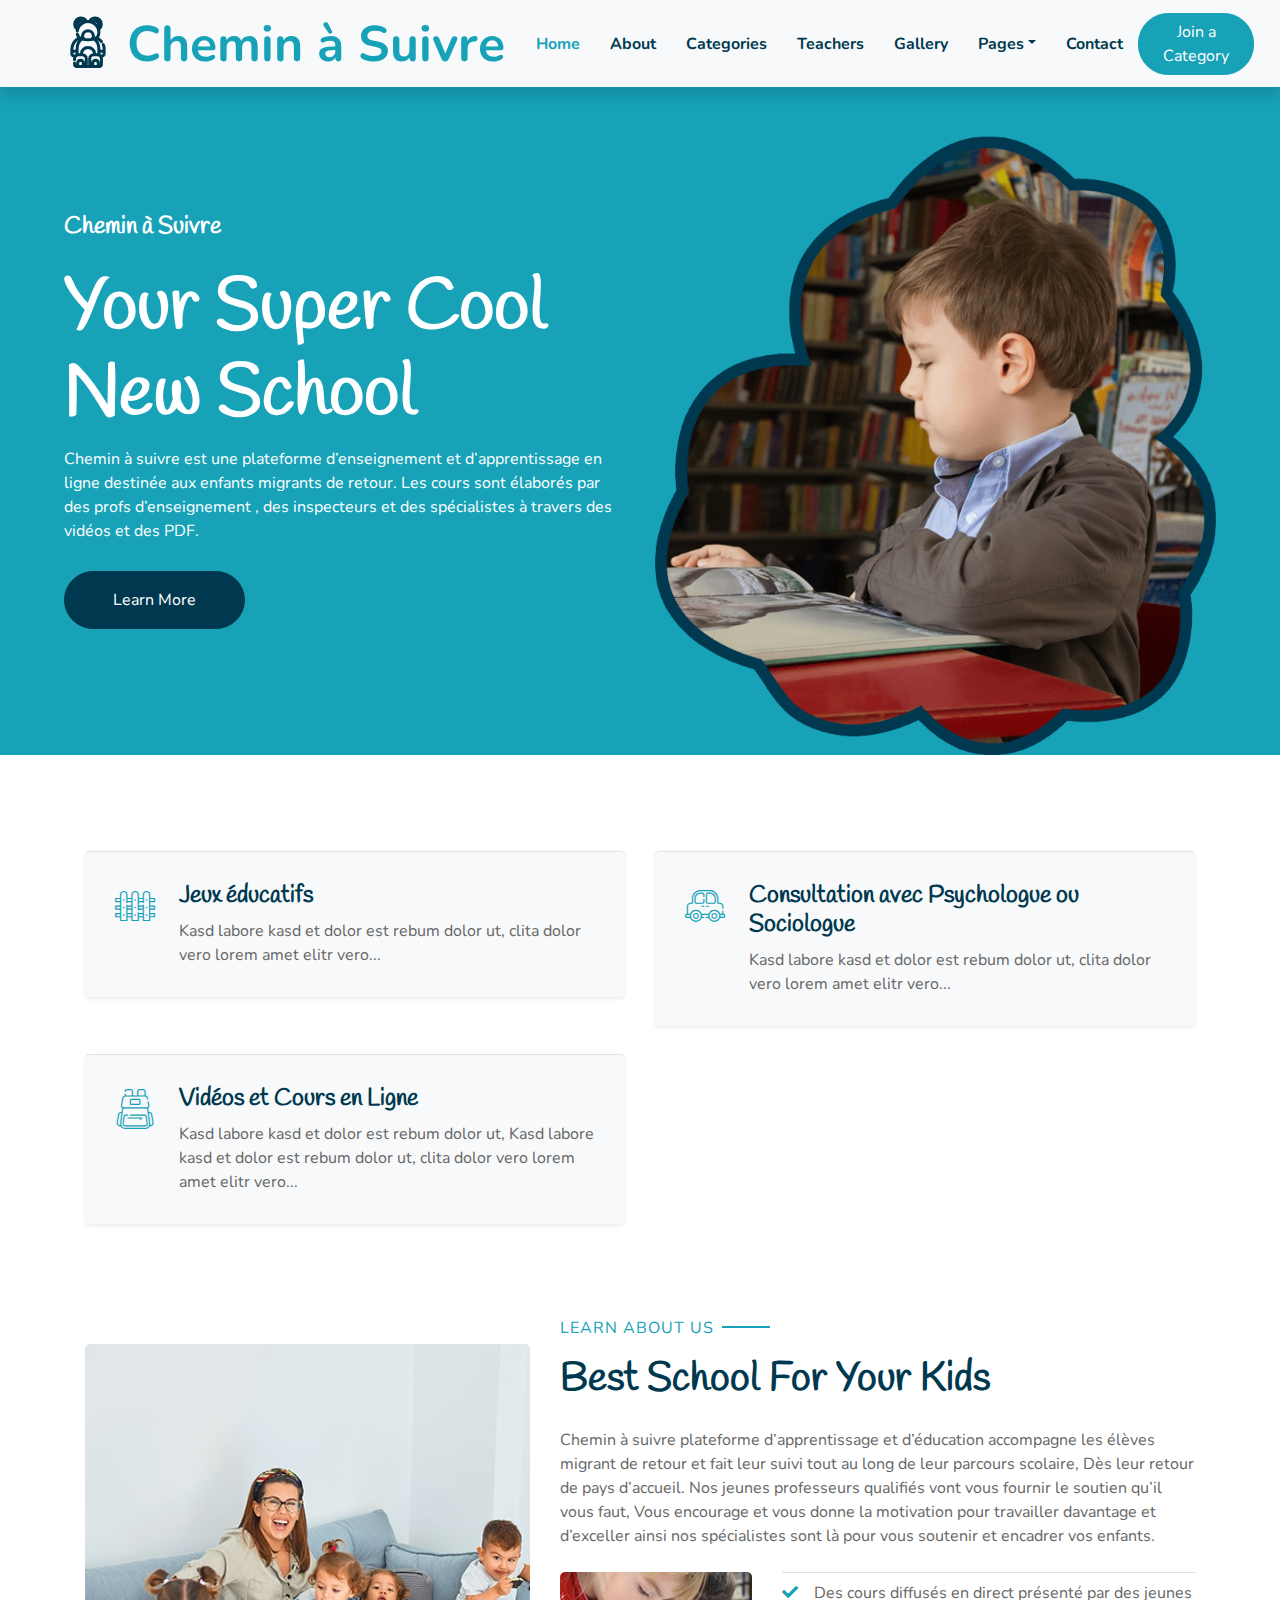
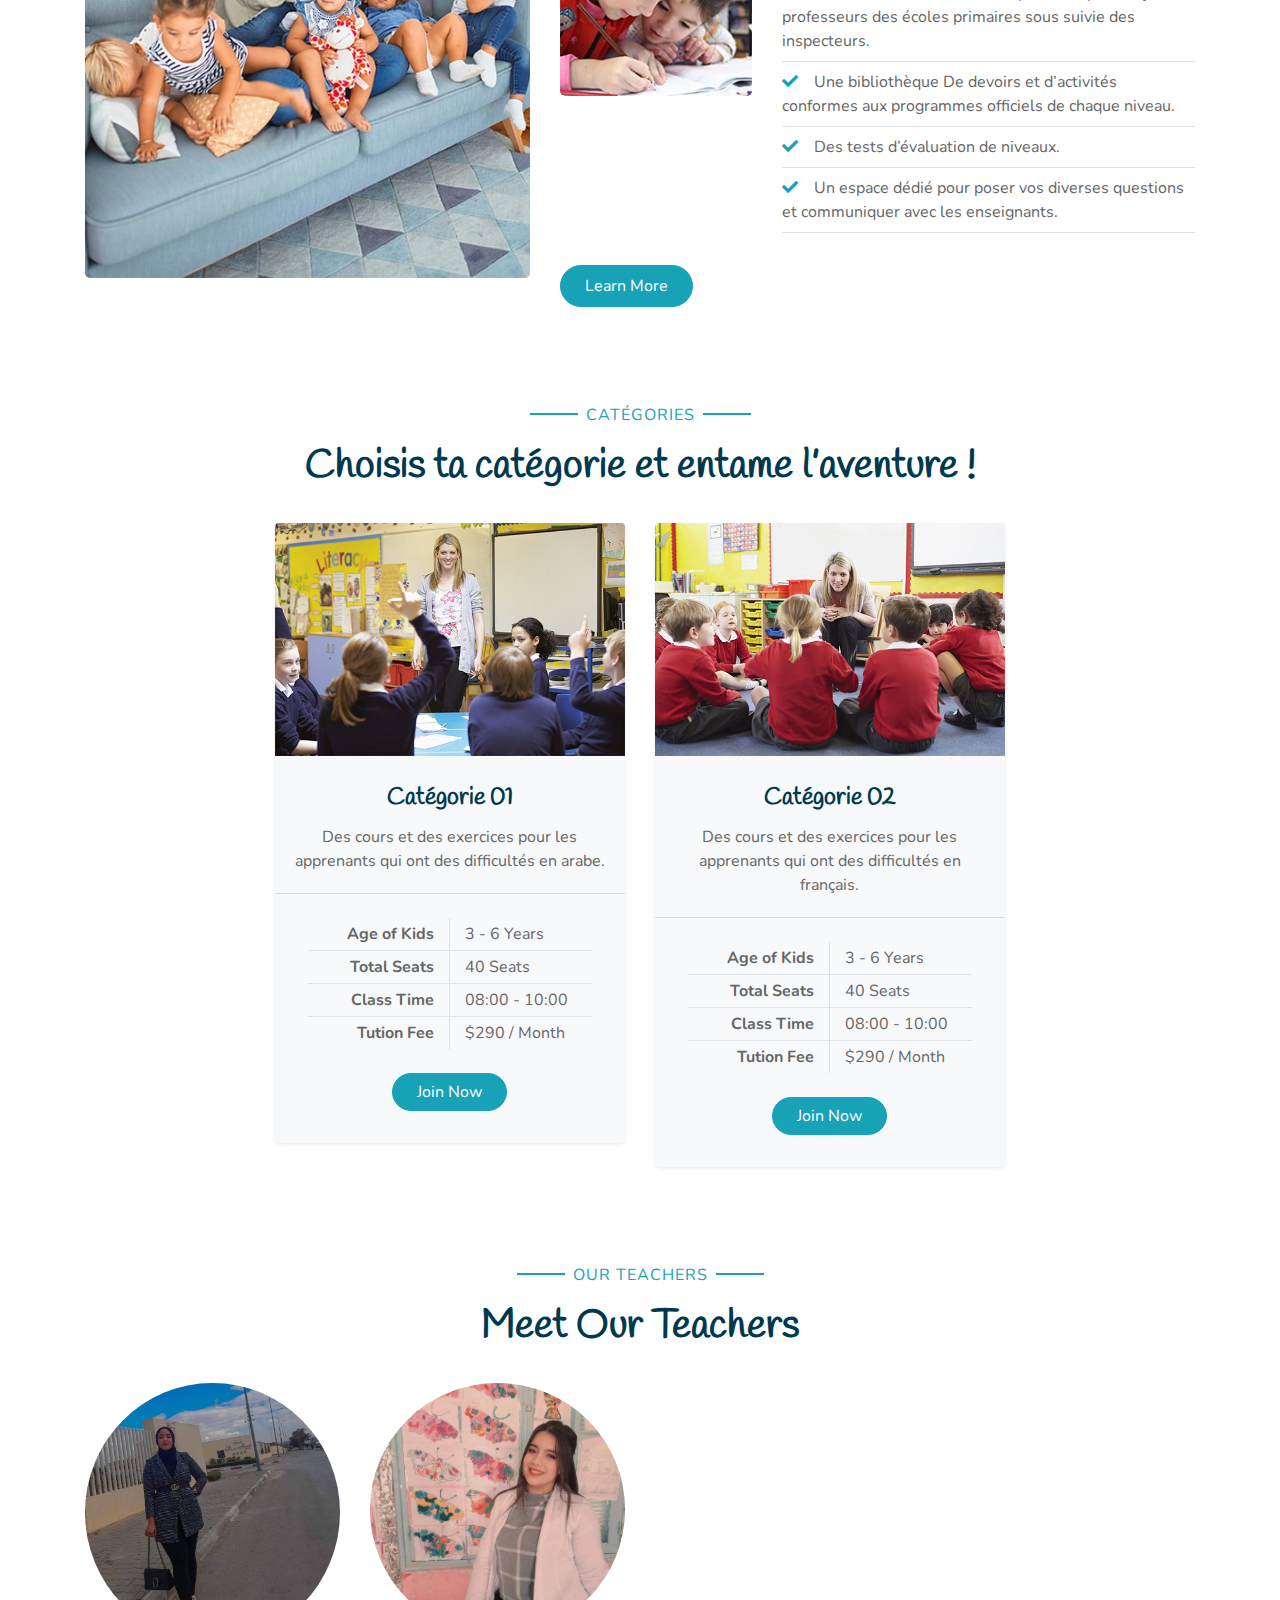
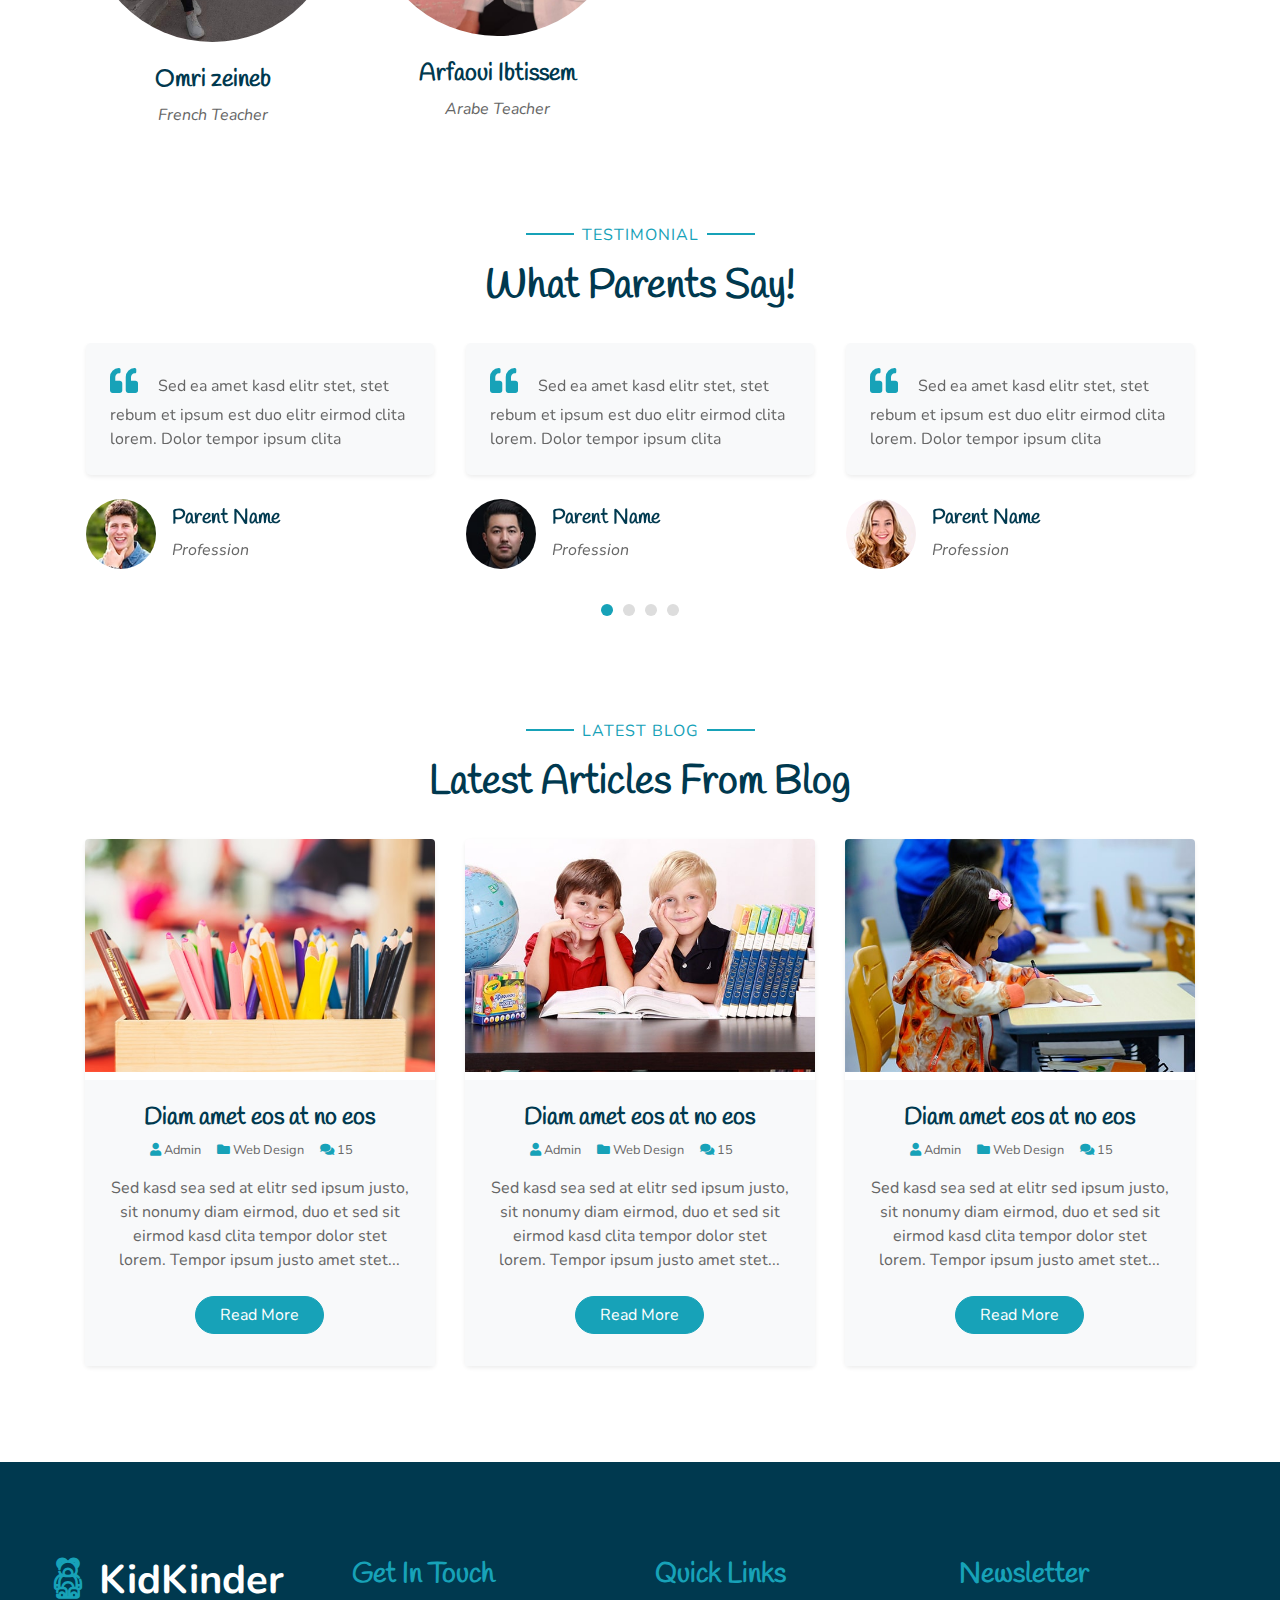
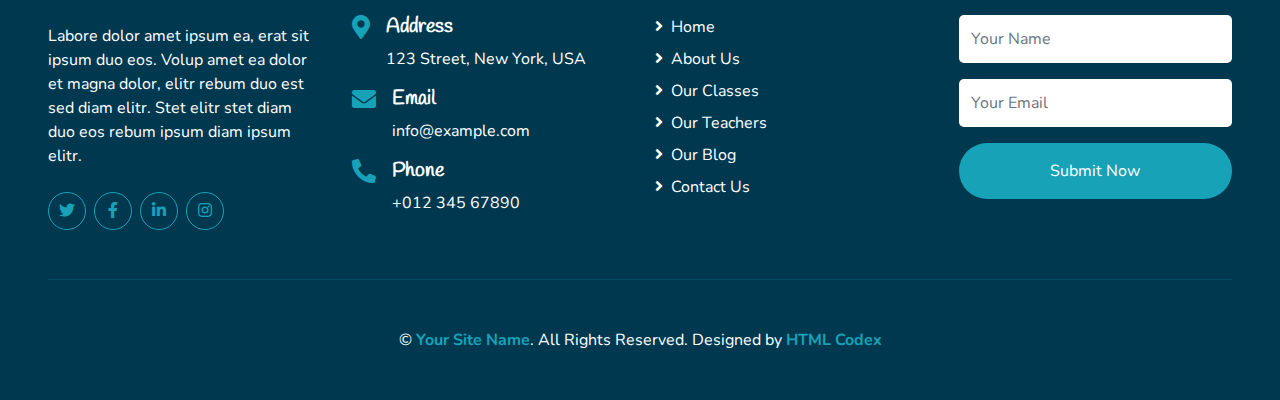
<file: index.html>
<!DOCTYPE html>
<html lang="en">

<head>
    <meta charset="utf-8">
    <title>Chemin à Suivre Website</title>
    <meta content="width=device-width, initial-scale=1.0" name="viewport">
    <meta content="Free HTML Templates" name="keywords">
    <meta content="Free HTML Templates" name="description">

    <!-- Favicon -->
    <link href="img/favicon.ico" rel="icon">

    <!-- Google Web Fonts -->
    <link rel="preconnect" href="https://fonts.gstatic.com">
    <link href="https://fonts.googleapis.com/css2?family=Handlee&family=Nunito&display=swap" rel="stylesheet">

    <!-- Font Awesome -->
    <link href="https://cdnjs.cloudflare.com/ajax/libs/font-awesome/5.10.0/css/all.min.css" rel="stylesheet">

    <!-- Flaticon Font -->
    <link href="lib/flaticon/font/flaticon.css" rel="stylesheet">

    <!-- Libraries Stylesheet -->
    <link href="lib/owlcarousel/assets/owl.carousel.min.css" rel="stylesheet">
    <link href="lib/lightbox/css/lightbox.min.css" rel="stylesheet">

    <!-- Customized Bootstrap Stylesheet -->
    <link href="css/style.css" rel="stylesheet">
</head>

<body>
    <!-- Navbar Start -->
    <div class="container-fluid bg-light position-relative shadow">
        <nav class="navbar navbar-expand-lg bg-light navbar-light py-3 py-lg-0 px-0 px-lg-5">
            <a href="" class="navbar-brand font-weight-bold text-secondary" style="font-size: 50px;">
                <i class="flaticon-043-teddy-bear"></i>
                <span class="text-primary">Chemin à Suivre</span>
            </a>
            <button type="button" class="navbar-toggler" data-toggle="collapse" data-target="#navbarCollapse">
                <span class="navbar-toggler-icon"></span>
            </button>
            <div class="collapse navbar-collapse justify-content-between" id="navbarCollapse">
                <div class="navbar-nav font-weight-bold mx-auto py-0">
                    <a href="index.html" class="nav-item nav-link active">Home</a>
                    <a href="about.html" class="nav-item nav-link">About</a>
                    <a href="categories.html" class="nav-item nav-link">Categories</a>
                    <a href="team.html" class="nav-item nav-link">Teachers</a>
                    <a href="gallery.html" class="nav-item nav-link">Gallery</a>
                    <div class="nav-item dropdown">
                        <a href="#" class="nav-link dropdown-toggle" data-toggle="dropdown">Pages</a>
                        <div class="dropdown-menu rounded-0 m-0">
                            <a href="blog.html" class="dropdown-item">Blog Grid</a>
                            <a href="single.html" class="dropdown-item">Blog Detail</a>
                        </div>
                    </div>
                    <a href="contact.html" class="nav-item nav-link">Contact</a>
                </div>
                <a href="categories.html" class="btn btn-primary px-4">Join a Category</a>
            </div>
        </nav>
    </div>
    <!-- Navbar End -->


    <!-- Header Start -->
    <div class="container-fluid bg-primary px-0 px-md-5 mb-5">
        <div class="row align-items-center px-3">
            <div class="col-lg-6 text-center text-lg-left">
                <h4 class="text-white mb-4 mt-5 mt-lg-0">Chemin à Suivre</h4>
                <h1 class="display-3 font-weight-bold text-white">Your Super Cool New School</h1>
                <p class="text-white mb-4">Chemin à suivre  est une plateforme d’enseignement et  d’apprentissage en ligne destinée aux enfants migrants de retour. Les cours sont élaborés par des profs d’enseignement , des inspecteurs et des spécialistes à travers des vidéos et des PDF.</p>
                <a href="" class="btn btn-secondary mt-1 py-3 px-5">Learn More</a>
            </div>
            <div class="col-lg-6 text-center text-lg-right">
                <img class="img-fluid mt-5" src="img/header.png" alt="">
            </div>
        </div>
    </div>
    <!-- Header End -->


    <!-- Facilities Start -->
    <div class="container-fluid pt-5">
        <div class="container pb-3">
            <div class="row">
                <div class="col-md-6 pb-1">
                    <div class="d-flex bg-light shadow-sm border-top rounded mb-4" style="padding: 30px;">
                        <i class="flaticon-050-fence h1 font-weight-normal text-primary mb-3"></i>
                        <div class="pl-4">
                            <h4>Jeux éducatifs</h4>
                            <p class="m-0">Kasd labore kasd et dolor est rebum dolor ut, clita dolor vero lorem amet elitr vero...</p>
                        </div>
                    </div>
                </div>
                <div class="col-md-6 pb-1">
                    <div class="d-flex bg-light shadow-sm border-top rounded mb-4" style="padding: 30px;">
                        <i class="flaticon-017-toy-car h1 font-weight-normal text-primary mb-3"></i>
                        <div class="pl-4">
                            <h4>Consultation avec Psychologue ou Sociologue</h4>
                            <p class="m-0">Kasd labore kasd et dolor est rebum dolor ut, clita dolor vero lorem amet elitr vero...</p>
                        </div>
                    </div>
                </div>
                <div class="col-md-6 pb-1">
                    <div class="d-flex bg-light shadow-sm border-top rounded mb-4" style="padding: 30px;">
                        <i class="flaticon-047-backpack h1 font-weight-normal text-primary mb-3"></i>
                        <div class="pl-4">
                            <h4>Vidéos et Cours en Ligne</h4>
                            <p class="m-0">Kasd labore kasd et dolor est rebum dolor ut, Kasd labore kasd et dolor est rebum dolor ut, clita dolor vero lorem amet elitr vero...</p>
                        </div>
                    </div>
                </div>
            </div>
        </div>
    </div>
    <!-- Facilities Start -->


    <!-- About Start -->
    <div class="container-fluid py-5">
        <div class="container">
            <div class="row align-items-center">
                <div class="col-lg-5">
                    <img class="img-fluid rounded mb-5 mb-lg-0" src="img/about-1.jpg" alt="">
                </div>
                <div class="col-lg-7">
                    <p class="section-title pr-5"><span class="pr-2">Learn About Us</span></p>
                    <h1 class="mb-4">Best School For Your Kids</h1>
                    <p>Chemin à suivre  plateforme d’apprentissage et  d’éducation   accompagne les élèves migrant de retour et fait leur suivi tout au long de leur parcours scolaire, Dès leur retour de pays d’accueil.
                        Nos jeunes professeurs qualifiés vont vous fournir le soutien qu’il vous faut, Vous encourage et vous donne la motivation pour travailler davantage et d’exceller ainsi nos spécialistes sont là pour vous soutenir et encadrer vos enfants.
                        </p>
                    <div class="row pt-2 pb-4">
                        <div class="col-6 col-md-4">
                            <img class="img-fluid rounded" src="img/about-2.jpg" alt="">
                        </div>
                        <div class="col-6 col-md-8">
                            <ul class="list-inline m-0">
                                <li class="py-2 border-top border-bottom"><i class="fa fa-check text-primary mr-3"></i>Des cours diffusés en direct présenté par des jeunes professeurs des écoles primaires sous suivie des inspecteurs.</li>
                                <li class="py-2 border-bottom"><i class="fa fa-check text-primary mr-3"></i>Une bibliothèque De devoirs et d’activités conformes aux programmes officiels de chaque niveau.</li>
                                <li class="py-2 border-bottom"><i class="fa fa-check text-primary mr-3"></i>Des tests d’évaluation de niveaux.</li>
                                <li class="py-2 border-bottom"><i class="fa fa-check text-primary mr-3"></i>Un espace dédié pour poser vos diverses questions et communiquer avec les enseignants.</li>
                            </ul>
                        </div>
                    </div>
                    <a href="" class="btn btn-primary mt-2 py-2 px-4">Learn More</a>
                </div>
            </div>
        </div>
    </div>
    <!-- About End -->


    <!-- Categories Start -->
    <div class="container-fluid pt-5">
        <div class="container">
            <div class="text-center pb-2">
                <p class="section-title px-5"><span class="px-2">Catégories</span></p>
                <h1 class="mb-4">Choisis ta catégorie et entame l’aventure !</h1>
            </div>
            <div class="row">
                <div class="col-lg-2 mb-5"></div>
                <div class="col-lg-4 mb-5">
                    <div class="card border-0 bg-light shadow-sm pb-2">
                        <img class="card-img-top mb-2" src="img/class-1.jpg" alt="">
                        <div class="card-body text-center">
                            <h4 class="card-title">Catégorie 01</h4>
                            <p class="card-text">Des cours et des exercices pour les apprenants qui ont des difficultés en arabe.</p>
                        </div>
                        <div class="card-footer bg-transparent py-4 px-5">
                            <div class="row border-bottom">
                                <div class="col-6 py-1 text-right border-right"><strong>Age of Kids</strong></div>
                                <div class="col-6 py-1">3 - 6 Years</div>
                            </div>
                            <div class="row border-bottom">
                                <div class="col-6 py-1 text-right border-right"><strong>Total Seats</strong></div>
                                <div class="col-6 py-1">40 Seats</div>
                            </div>
                            <div class="row border-bottom">
                                <div class="col-6 py-1 text-right border-right"><strong>Class Time</strong></div>
                                <div class="col-6 py-1">08:00 - 10:00</div>
                            </div>
                            <div class="row">
                                <div class="col-6 py-1 text-right border-right"><strong>Tution Fee</strong></div>
                                <div class="col-6 py-1">$290 / Month</div>
                            </div>
                        </div>
                        <a href="categorie01.html" class="btn btn-primary px-4 mx-auto mb-4">Join Now</a>
                    </div>
                </div>
                <div class="col-lg-4 mb-5">
                    <div class="card border-0 bg-light shadow-sm pb-2">
                        <img class="card-img-top mb-2" src="img/class-2.jpg" alt="">
                        <div class="card-body text-center">
                            <h4 class="card-title">Catégorie 02</h4>
                            <p class="card-text">Des cours et des exercices pour les apprenants qui ont des difficultés en français.</p>
                        </div>
                        <div class="card-footer bg-transparent py-4 px-5">
                            <div class="row border-bottom">
                                <div class="col-6 py-1 text-right border-right"><strong>Age of Kids</strong></div>
                                <div class="col-6 py-1">3 - 6 Years</div>
                            </div>
                            <div class="row border-bottom">
                                <div class="col-6 py-1 text-right border-right"><strong>Total Seats</strong></div>
                                <div class="col-6 py-1">40 Seats</div>
                            </div>
                            <div class="row border-bottom">
                                <div class="col-6 py-1 text-right border-right"><strong>Class Time</strong></div>
                                <div class="col-6 py-1">08:00 - 10:00</div>
                            </div>
                            <div class="row">
                                <div class="col-6 py-1 text-right border-right"><strong>Tution Fee</strong></div>
                                <div class="col-6 py-1">$290 / Month</div>
                            </div>
                        </div>
                        <a href="categorie02.html" class="btn btn-primary px-4 mx-auto mb-4">Join Now</a>
                    </div>
                </div>
            </div>
        </div>
    </div>
    <!-- Class End -->


    <!-- Team Start -->
    <div class="container-fluid pt-5">
        <div class="container">
            <div class="text-center pb-2">
                <p class="section-title px-5"><span class="px-2">Our Teachers</span></p>
                <h1 class="mb-4">Meet Our Teachers</h1>
            </div>
            <div class="row">
                <div class="col-md-6 col-lg-3 text-center team mb-5">
                    <div class="position-relative overflow-hidden mb-4" style="border-radius: 100%;">
                        <img class="img-fluid w-100" src="img/team-5.jpg" alt="" >
                        <div
                            class="team-social d-flex align-items-center justify-content-center w-100 h-100 position-absolute">
                            <a class="btn btn-outline-light text-center mr-2 px-0" style="width: 38px; height: 38px;"
                                href="#"><i class="fab fa-twitter"></i></a>
                            <a class="btn btn-outline-light text-center mr-2 px-0" style="width: 38px; height: 38px;"
                                href="#"><i class="fab fa-facebook-f"></i></a>
                            <a class="btn btn-outline-light text-center px-0" style="width: 38px; height: 38px;"
                                href="#"><i class="fab fa-linkedin-in"></i></a>
                        </div>
                    </div>
                    <h4>Omri zeineb</h4>
                    <i>French Teacher</i>
                </div>
                <div class="col-md-6 col-lg-3 text-center team mb-5">
                    <div class="position-relative overflow-hidden mb-4" style="border-radius: 100%;">
                        <img class="img-fluid w-100" src="img/team-6.jpg" alt="" >
                        <div
                            class="team-social d-flex align-items-center justify-content-center w-100 h-100 position-absolute">
                            <a class="btn btn-outline-light text-center mr-2 px-0" style="width: 38px; height: 38px;"
                                href="#"><i class="fab fa-twitter"></i></a>
                            <a class="btn btn-outline-light text-center mr-2 px-0" style="width: 38px; height: 38px;"
                                href="#"><i class="fab fa-facebook-f"></i></a>
                            <a class="btn btn-outline-light text-center px-0" style="width: 38px; height: 38px;"
                                href="#"><i class="fab fa-linkedin-in"></i></a>
                        </div>
                    </div>
                    <h4>Arfaoui Ibtissem</h4>
                    <i>Arabe Teacher</i>
                </div>
            </div>
        </div>
    </div>
    <!-- Team End -->


    <!-- Testimonial Start -->
    <div class="container-fluid py-5">
        <div class="container p-0">
            <div class="text-center pb-2">
                <p class="section-title px-5"><span class="px-2">Testimonial</span></p>
                <h1 class="mb-4">What Parents Say!</h1>
            </div>
            <div class="owl-carousel testimonial-carousel">
                <div class="testimonial-item px-3">
                    <div class="bg-light shadow-sm rounded mb-4 p-4">
                        <h3 class="fas fa-quote-left text-primary mr-3"></h3>
                        Sed ea amet kasd elitr stet, stet rebum et ipsum est duo elitr eirmod clita lorem. Dolor tempor ipsum clita
                    </div>
                    <div class="d-flex align-items-center">
                        <img class="rounded-circle" src="img/testimonial-1.jpg" style="width: 70px; height: 70px;" alt="Image">
                        <div class="pl-3">
                            <h5>Parent Name</h5>
                            <i>Profession</i>
                        </div>
                    </div>
                </div>
                <div class="testimonial-item px-3">
                    <div class="bg-light shadow-sm rounded mb-4 p-4">
                        <h3 class="fas fa-quote-left text-primary mr-3"></h3>
                        Sed ea amet kasd elitr stet, stet rebum et ipsum est duo elitr eirmod clita lorem. Dolor tempor ipsum clita
                    </div>
                    <div class="d-flex align-items-center">
                        <img class="rounded-circle" src="img/testimonial-2.jpg" style="width: 70px; height: 70px;" alt="Image">
                        <div class="pl-3">
                            <h5>Parent Name</h5>
                            <i>Profession</i>
                        </div>
                    </div>
                </div>
                <div class="testimonial-item px-3">
                    <div class="bg-light shadow-sm rounded mb-4 p-4">
                        <h3 class="fas fa-quote-left text-primary mr-3"></h3>
                        Sed ea amet kasd elitr stet, stet rebum et ipsum est duo elitr eirmod clita lorem. Dolor tempor ipsum clita
                    </div>
                    <div class="d-flex align-items-center">
                        <img class="rounded-circle" src="img/testimonial-3.jpg" style="width: 70px; height: 70px;" alt="Image">
                        <div class="pl-3">
                            <h5>Parent Name</h5>
                            <i>Profession</i>
                        </div>
                    </div>
                </div>
                <div class="testimonial-item px-3">
                    <div class="bg-light shadow-sm rounded mb-4 p-4">
                        <h3 class="fas fa-quote-left text-primary mr-3"></h3>
                        Sed ea amet kasd elitr stet, stet rebum et ipsum est duo elitr eirmod clita lorem. Dolor tempor ipsum clita
                    </div>
                    <div class="d-flex align-items-center">
                        <img class="rounded-circle" src="img/testimonial-4.jpg" style="width: 70px; height: 70px;" alt="Image">
                        <div class="pl-3">
                            <h5>Parent Name</h5>
                            <i>Profession</i>
                        </div>
                    </div>
                </div>
            </div>
        </div>
    </div>
    <!-- Testimonial End -->


    <!-- Blog Start -->
    <div class="container-fluid pt-5">
        <div class="container">
            <div class="text-center pb-2">
                <p class="section-title px-5"><span class="px-2">Latest Blog</span></p>
                <h1 class="mb-4">Latest Articles From Blog</h1>
            </div>
            <div class="row pb-3">
                <div class="col-lg-4 mb-4">
                    <div class="card border-0 shadow-sm mb-2">
                        <img class="card-img-top mb-2" src="img/blog-1.jpg" alt="">
                        <div class="card-body bg-light text-center p-4">
                            <h4 class="">Diam amet eos at no eos</h4>
                            <div class="d-flex justify-content-center mb-3">
                                <small class="mr-3"><i class="fa fa-user text-primary"></i> Admin</small>
                                <small class="mr-3"><i class="fa fa-folder text-primary"></i> Web Design</small>
                                <small class="mr-3"><i class="fa fa-comments text-primary"></i> 15</small>
                            </div>
                            <p>Sed kasd sea sed at elitr sed ipsum justo, sit nonumy diam eirmod, duo et sed sit eirmod kasd clita tempor dolor stet lorem. Tempor ipsum justo amet stet...</p>
                            <a href="" class="btn btn-primary px-4 mx-auto my-2">Read More</a>
                        </div>
                    </div>
                </div>
                <div class="col-lg-4 mb-4">
                    <div class="card border-0 shadow-sm mb-2">
                        <img class="card-img-top mb-2" src="img/blog-2.jpg" alt="">
                        <div class="card-body bg-light text-center p-4">
                            <h4 class="">Diam amet eos at no eos</h4>
                            <div class="d-flex justify-content-center mb-3">
                                <small class="mr-3"><i class="fa fa-user text-primary"></i> Admin</small>
                                <small class="mr-3"><i class="fa fa-folder text-primary"></i> Web Design</small>
                                <small class="mr-3"><i class="fa fa-comments text-primary"></i> 15</small>
                            </div>
                            <p>Sed kasd sea sed at elitr sed ipsum justo, sit nonumy diam eirmod, duo et sed sit eirmod kasd clita tempor dolor stet lorem. Tempor ipsum justo amet stet...</p>
                            <a href="" class="btn btn-primary px-4 mx-auto my-2">Read More</a>
                        </div>
                    </div>
                </div>
                <div class="col-lg-4 mb-4">
                    <div class="card border-0 shadow-sm mb-2">
                        <img class="card-img-top mb-2" src="img/blog-3.jpg" alt="">
                        <div class="card-body bg-light text-center p-4">
                            <h4 class="">Diam amet eos at no eos</h4>
                            <div class="d-flex justify-content-center mb-3">
                                <small class="mr-3"><i class="fa fa-user text-primary"></i> Admin</small>
                                <small class="mr-3"><i class="fa fa-folder text-primary"></i> Web Design</small>
                                <small class="mr-3"><i class="fa fa-comments text-primary"></i> 15</small>
                            </div>
                            <p>Sed kasd sea sed at elitr sed ipsum justo, sit nonumy diam eirmod, duo et sed sit eirmod kasd clita tempor dolor stet lorem. Tempor ipsum justo amet stet...</p>
                            <a href="" class="btn btn-primary px-4 mx-auto my-2">Read More</a>
                        </div>
                    </div>
                </div>
            </div>
        </div>
    </div>
    <!-- Blog End -->


    <!-- Footer Start -->
    <div class="container-fluid bg-secondary text-white mt-5 py-5 px-sm-3 px-md-5">
        <div class="row pt-5">
            <div class="col-lg-3 col-md-6 mb-5">
                <a href="" class="navbar-brand font-weight-bold text-primary m-0 mb-4 p-0" style="font-size: 40px; line-height: 40px;">
                    <i class="flaticon-043-teddy-bear"></i>
                    <span class="text-white">KidKinder</span>
                </a>
                <p>Labore dolor amet ipsum ea, erat sit ipsum duo eos. Volup amet ea dolor et magna dolor, elitr rebum duo est sed diam elitr. Stet elitr stet diam duo eos rebum ipsum diam ipsum elitr.</p>
                <div class="d-flex justify-content-start mt-4">
                    <a class="btn btn-outline-primary rounded-circle text-center mr-2 px-0"
                        style="width: 38px; height: 38px;" href="#"><i class="fab fa-twitter"></i></a>
                    <a class="btn btn-outline-primary rounded-circle text-center mr-2 px-0"
                        style="width: 38px; height: 38px;" href="#"><i class="fab fa-facebook-f"></i></a>
                    <a class="btn btn-outline-primary rounded-circle text-center mr-2 px-0"
                        style="width: 38px; height: 38px;" href="#"><i class="fab fa-linkedin-in"></i></a>
                    <a class="btn btn-outline-primary rounded-circle text-center mr-2 px-0"
                        style="width: 38px; height: 38px;" href="#"><i class="fab fa-instagram"></i></a>
                </div>
            </div>
            <div class="col-lg-3 col-md-6 mb-5">
                <h3 class="text-primary mb-4">Get In Touch</h3>
                <div class="d-flex">
                    <h4 class="fa fa-map-marker-alt text-primary"></h4>
                    <div class="pl-3">
                        <h5 class="text-white">Address</h5>
                        <p>123 Street, New York, USA</p>
                    </div>
                </div>
                <div class="d-flex">
                    <h4 class="fa fa-envelope text-primary"></h4>
                    <div class="pl-3">
                        <h5 class="text-white">Email</h5>
                        <p>info@example.com</p>
                    </div>
                </div>
                <div class="d-flex">
                    <h4 class="fa fa-phone-alt text-primary"></h4>
                    <div class="pl-3">
                        <h5 class="text-white">Phone</h5>
                        <p>+012 345 67890</p>
                    </div>
                </div>
            </div>
            <div class="col-lg-3 col-md-6 mb-5">
                <h3 class="text-primary mb-4">Quick Links</h3>
                <div class="d-flex flex-column justify-content-start">
                    <a class="text-white mb-2" href="#"><i class="fa fa-angle-right mr-2"></i>Home</a>
                    <a class="text-white mb-2" href="#"><i class="fa fa-angle-right mr-2"></i>About Us</a>
                    <a class="text-white mb-2" href="#"><i class="fa fa-angle-right mr-2"></i>Our Classes</a>
                    <a class="text-white mb-2" href="#"><i class="fa fa-angle-right mr-2"></i>Our Teachers</a>
                    <a class="text-white mb-2" href="#"><i class="fa fa-angle-right mr-2"></i>Our Blog</a>
                    <a class="text-white" href="#"><i class="fa fa-angle-right mr-2"></i>Contact Us</a>
                </div>
            </div>
            <div class="col-lg-3 col-md-6 mb-5">
                <h3 class="text-primary mb-4">Newsletter</h3>
                <form action="">
                    <div class="form-group">
                        <input type="text" class="form-control border-0 py-4" placeholder="Your Name" required="required" />
                    </div>
                    <div class="form-group">
                        <input type="email" class="form-control border-0 py-4" placeholder="Your Email"
                            required="required" />
                    </div>
                    <div>
                        <button class="btn btn-primary btn-block border-0 py-3" type="submit">Submit Now</button>
                    </div>
                </form>
            </div>
        </div>
        <div class="container-fluid pt-5" style="border-top: 1px solid rgba(23, 162, 184, .2);;">
            <p class="m-0 text-center text-white">
                &copy; <a class="text-primary font-weight-bold" href="#">Your Site Name</a>. All Rights Reserved. Designed
                by
                <a class="text-primary font-weight-bold" href="https://htmlcodex.com">HTML Codex</a>
            </p>
        </div>
    </div>
    <!-- Footer End -->


    <!-- Back to Top -->
    <a href="#" class="btn btn-primary p-3 back-to-top"><i class="fa fa-angle-double-up"></i></a>


    <!-- JavaScript Libraries -->
    <script src="https://code.jquery.com/jquery-3.4.1.min.js"></script>
    <script src="https://stackpath.bootstrapcdn.com/bootstrap/4.4.1/js/bootstrap.bundle.min.js"></script>
    <script src="lib/easing/easing.min.js"></script>
    <script src="lib/owlcarousel/owl.carousel.min.js"></script>
    <script src="lib/isotope/isotope.pkgd.min.js"></script>
    <script src="lib/lightbox/js/lightbox.min.js"></script>

    <!-- Contact Javascript File -->
    <script src="mail/jqBootstrapValidation.min.js"></script>
    <script src="mail/contact.js"></script>

    <!-- Template Javascript -->
    <script src="js/main.js"></script>
</body>

</html>
</file>
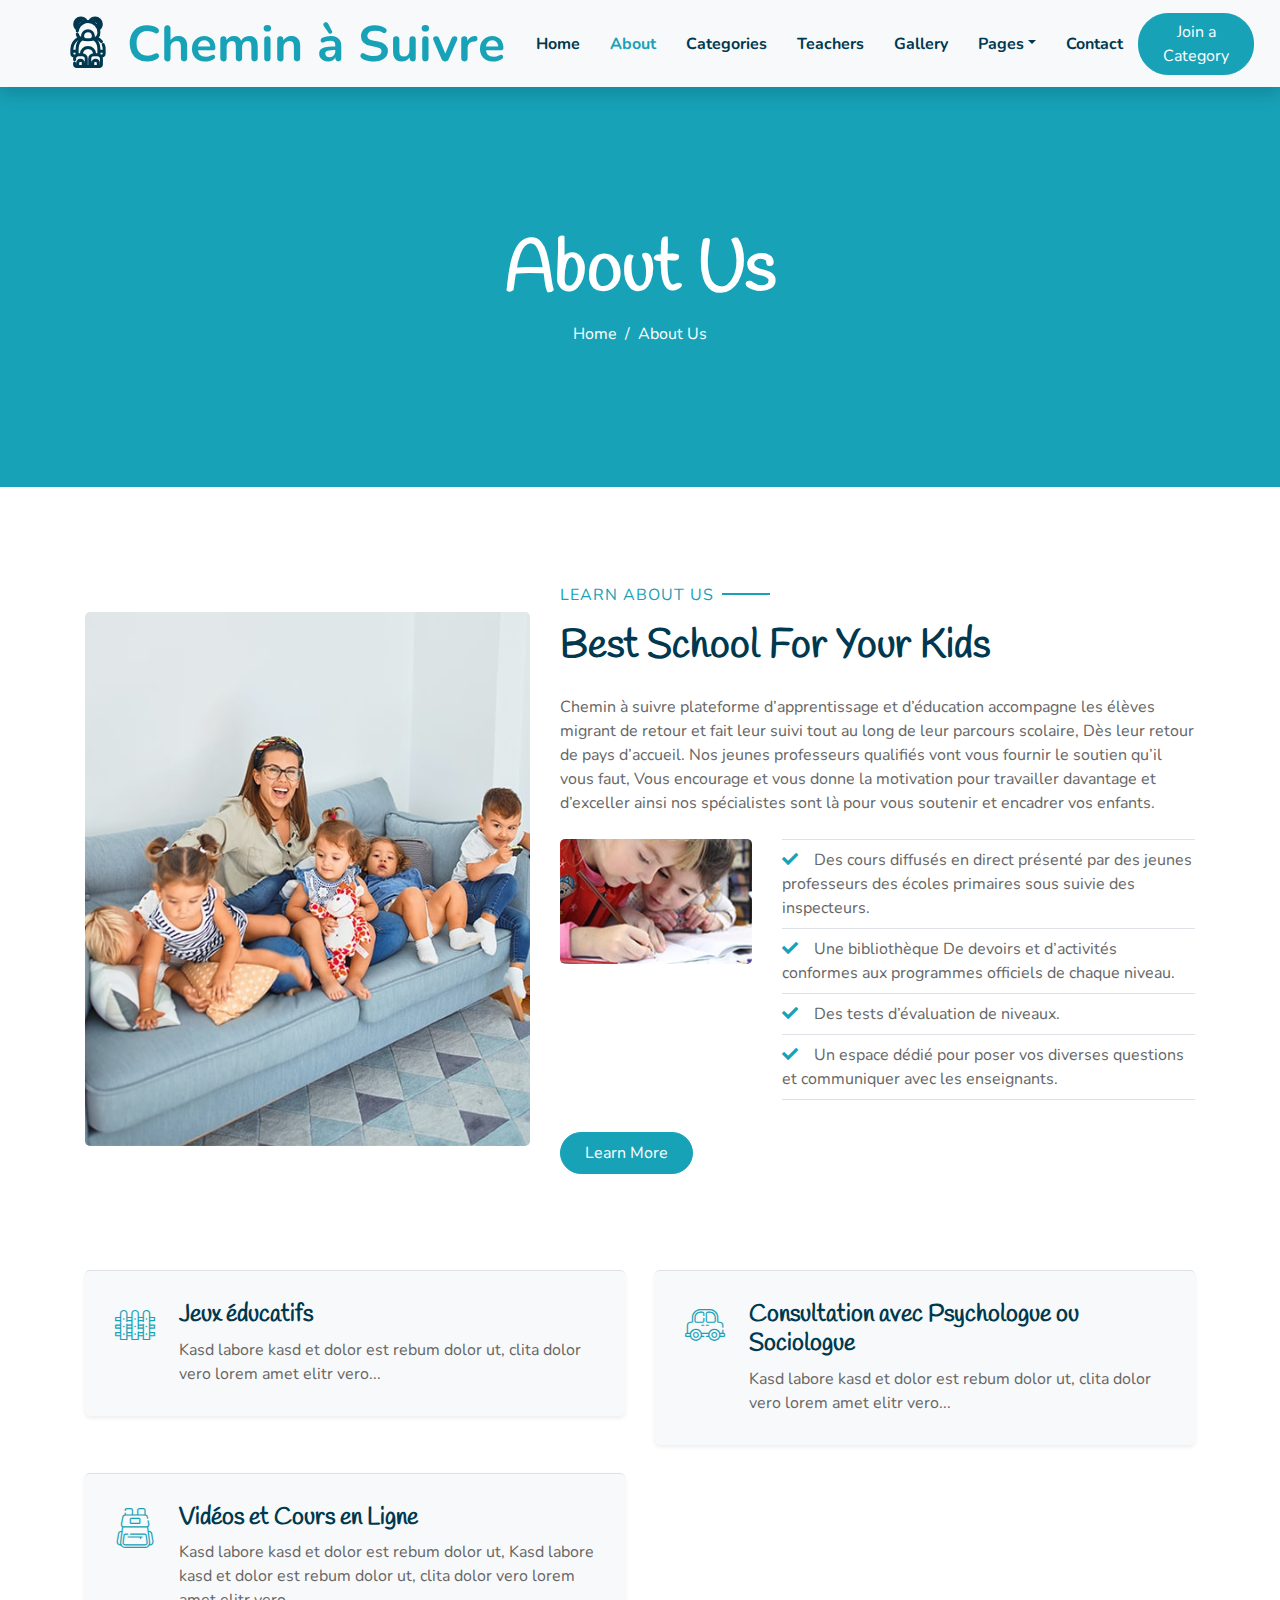
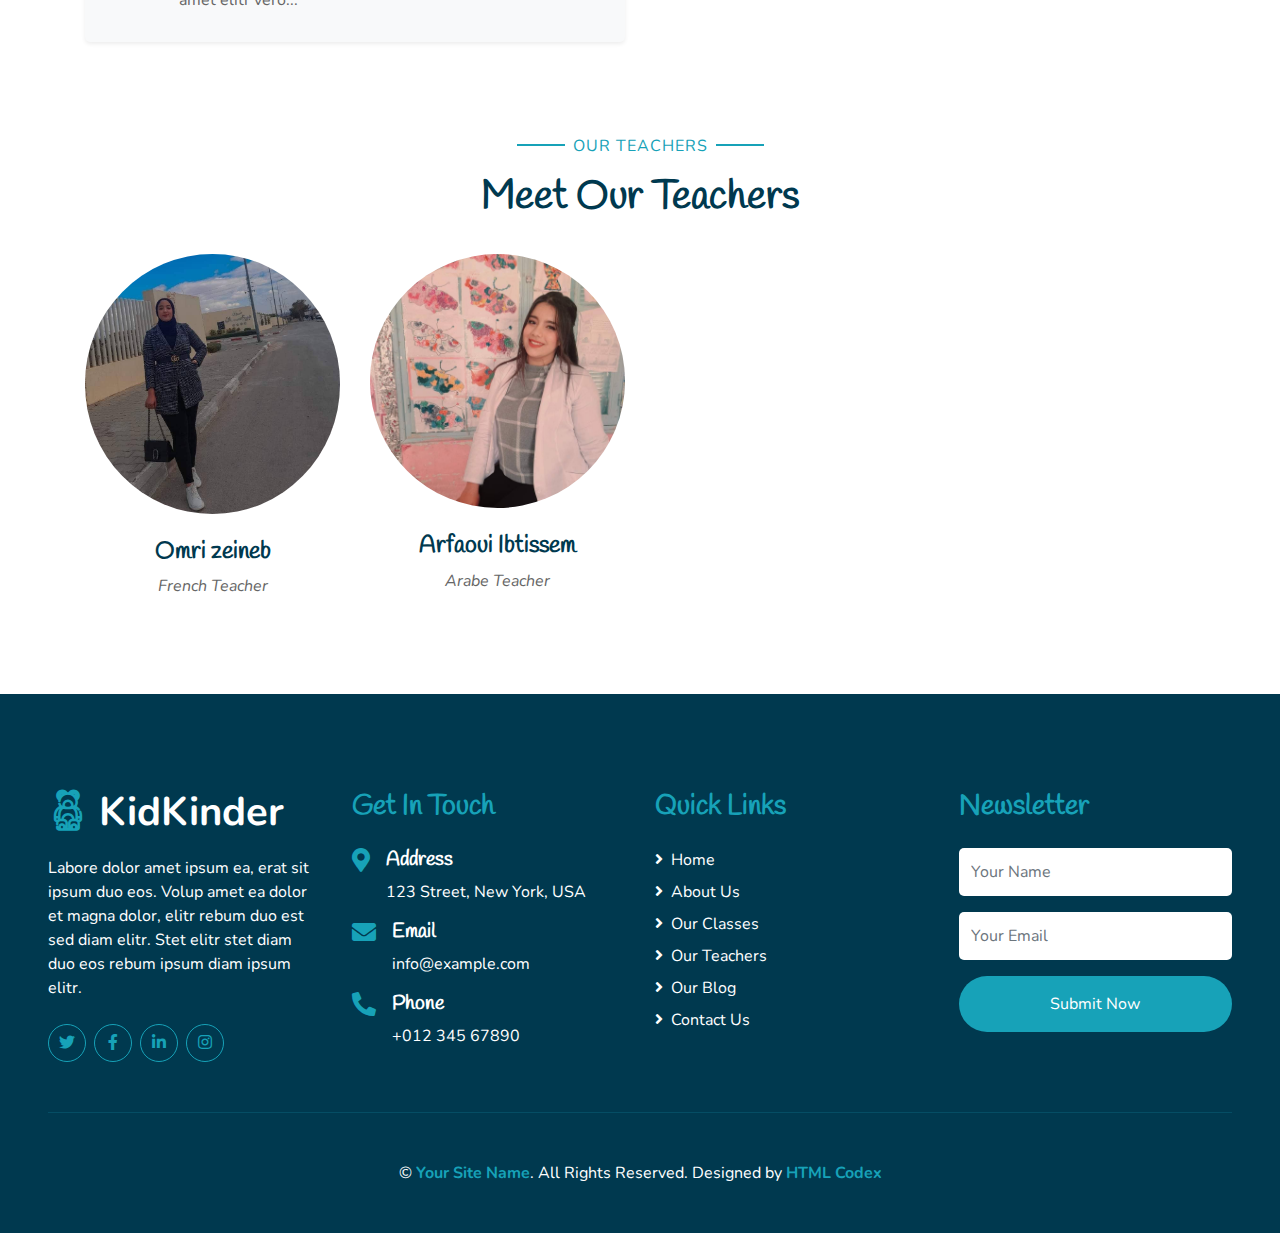
<file: about.html>
<!DOCTYPE html>
<html lang="en">

<head>
    <meta charset="utf-8">
    <title>Chemin à Suivre Website</title>
    <meta content="width=device-width, initial-scale=1.0" name="viewport">
    <meta content="Free HTML Templates" name="keywords">
    <meta content="Free HTML Templates" name="description">

    <!-- Favicon -->
    <link href="img/favicon.ico" rel="icon">

    <!-- Google Web Fonts -->
    <link rel="preconnect" href="https://fonts.gstatic.com">
    <link href="https://fonts.googleapis.com/css2?family=Handlee&family=Nunito&display=swap" rel="stylesheet">

    <!-- Font Awesome -->
    <link href="https://cdnjs.cloudflare.com/ajax/libs/font-awesome/5.10.0/css/all.min.css" rel="stylesheet">

    <!-- Flaticon Font -->
    <link href="lib/flaticon/font/flaticon.css" rel="stylesheet">

    <!-- Libraries Stylesheet -->
    <link href="lib/owlcarousel/assets/owl.carousel.min.css" rel="stylesheet">
    <link href="lib/lightbox/css/lightbox.min.css" rel="stylesheet">

    <!-- Customized Bootstrap Stylesheet -->
    <link href="css/style.css" rel="stylesheet">
</head>

<body>
    <!-- Navbar Start -->
    <div class="container-fluid bg-light position-relative shadow">
        <nav class="navbar navbar-expand-lg bg-light navbar-light py-3 py-lg-0 px-0 px-lg-5">
            <a href="" class="navbar-brand font-weight-bold text-secondary" style="font-size: 50px;">
                <i class="flaticon-043-teddy-bear"></i>
                <span class="text-primary">Chemin à Suivre</span>
            </a>
            <button type="button" class="navbar-toggler" data-toggle="collapse" data-target="#navbarCollapse">
                <span class="navbar-toggler-icon"></span>
            </button>
            <div class="collapse navbar-collapse justify-content-between" id="navbarCollapse">
                <div class="navbar-nav font-weight-bold mx-auto py-0">
                    <a href="index.html" class="nav-item nav-link">Home</a>
                    <a href="about.html" class="nav-item nav-link active">About</a>
                    <a href="categories.html" class="nav-item nav-link">Categories</a>
                    <a href="team.html" class="nav-item nav-link">Teachers</a>
                    <a href="gallery.html" class="nav-item nav-link">Gallery</a>
                    <div class="nav-item dropdown">
                        <a href="#" class="nav-link dropdown-toggle" data-toggle="dropdown">Pages</a>
                        <div class="dropdown-menu rounded-0 m-0">
                            <a href="blog.html" class="dropdown-item">Blog Grid</a>
                            <a href="single.html" class="dropdown-item">Blog Detail</a>
                        </div>
                    </div>
                    <a href="contact.html" class="nav-item nav-link">Contact</a>
                </div>
                <a href="categories.html" class="btn btn-primary px-4">Join a Category</a>
            </div>
        </nav>
    </div>
    <!-- Navbar End -->


    <!-- Header Start -->
    <div class="container-fluid bg-primary mb-5">
        <div class="d-flex flex-column align-items-center justify-content-center" style="min-height: 400px">
            <h3 class="display-3 font-weight-bold text-white">About Us</h3>
            <div class="d-inline-flex text-white">
                <p class="m-0"><a class="text-white" href="">Home</a></p>
                <p class="m-0 px-2">/</p>
                <p class="m-0">About Us</p>
            </div>
        </div>
    </div>
    <!-- Header End -->


    <!-- About Start -->
    <div class="container-fluid py-5">
        <div class="container">
            <div class="row align-items-center">
                <div class="col-lg-5">
                    <img class="img-fluid rounded mb-5 mb-lg-0" src="img/about-1.jpg" alt="">
                </div>
                <div class="col-lg-7">
                    <p class="section-title pr-5"><span class="pr-2">Learn About Us</span></p>
                    <h1 class="mb-4">Best School For Your Kids</h1>
                    <p>Chemin à suivre  plateforme d’apprentissage et  d’éducation   accompagne les élèves migrant de retour et fait leur suivi tout au long de leur parcours scolaire, Dès leur retour de pays d’accueil.
                        Nos jeunes professeurs qualifiés vont vous fournir le soutien qu’il vous faut, Vous encourage et vous donne la motivation pour travailler davantage et d’exceller ainsi nos spécialistes sont là pour vous soutenir et encadrer vos enfants.
                        </p>
                    <div class="row pt-2 pb-4">
                        <div class="col-6 col-md-4">
                            <img class="img-fluid rounded" src="img/about-2.jpg" alt="">
                        </div>
                        <div class="col-6 col-md-8">
                            <ul class="list-inline m-0">
                                <li class="py-2 border-top border-bottom"><i class="fa fa-check text-primary mr-3"></i>Des cours diffusés en direct présenté par des jeunes professeurs des écoles primaires sous suivie des inspecteurs.</li>
                                <li class="py-2 border-bottom"><i class="fa fa-check text-primary mr-3"></i>Une bibliothèque De devoirs et d’activités conformes aux programmes officiels de chaque niveau.</li>
                                <li class="py-2 border-bottom"><i class="fa fa-check text-primary mr-3"></i>Des tests d’évaluation de niveaux.</li>
                                <li class="py-2 border-bottom"><i class="fa fa-check text-primary mr-3"></i>Un espace dédié pour poser vos diverses questions et communiquer avec les enseignants.</li>
                            </ul>
                        </div>
                    </div>
                    <a href="" class="btn btn-primary mt-2 py-2 px-4">Learn More</a>
                </div>
            </div>
        </div>
    </div>
    <!-- About End -->


    <!-- Facilities Start -->
    <div class="container-fluid pt-5">
        <div class="container pb-3">
            <div class="row">
                <div class="col-md-6 pb-1">
                    <div class="d-flex bg-light shadow-sm border-top rounded mb-4" style="padding: 30px;">
                        <i class="flaticon-050-fence h1 font-weight-normal text-primary mb-3"></i>
                        <div class="pl-4">
                            <h4>Jeux éducatifs</h4>
                            <p class="m-0">Kasd labore kasd et dolor est rebum dolor ut, clita dolor vero lorem amet elitr vero...</p>
                        </div>
                    </div>
                </div>
                <div class="col-md-6 pb-1">
                    <div class="d-flex bg-light shadow-sm border-top rounded mb-4" style="padding: 30px;">
                        <i class="flaticon-017-toy-car h1 font-weight-normal text-primary mb-3"></i>
                        <div class="pl-4">
                            <h4>Consultation avec Psychologue ou Sociologue</h4>
                            <p class="m-0">Kasd labore kasd et dolor est rebum dolor ut, clita dolor vero lorem amet elitr vero...</p>
                        </div>
                    </div>
                </div>
                <div class="col-md-6 pb-1">
                    <div class="d-flex bg-light shadow-sm border-top rounded mb-4" style="padding: 30px;">
                        <i class="flaticon-047-backpack h1 font-weight-normal text-primary mb-3"></i>
                        <div class="pl-4">
                            <h4>Vidéos et Cours en Ligne</h4>
                            <p class="m-0">Kasd labore kasd et dolor est rebum dolor ut, Kasd labore kasd et dolor est rebum dolor ut, clita dolor vero lorem amet elitr vero...</p>
                        </div>
                    </div>
                </div>
            </div>
        </div>
    </div>
    <!-- Facilities Start -->


    <!-- Team Start -->
    <div class="container-fluid pt-5">
        <div class="container">
            <div class="text-center pb-2">
                <p class="section-title px-5"><span class="px-2">Our Teachers</span></p>
                <h1 class="mb-4">Meet Our Teachers</h1>
            </div>
            <div class="row">
                <div class="col-md-6 col-lg-3 text-center team mb-5">
                    <div class="position-relative overflow-hidden mb-4" style="border-radius: 100%;">
                        <img class="img-fluid w-100" src="img/team-5.jpg" alt="" >
                        <div
                            class="team-social d-flex align-items-center justify-content-center w-100 h-100 position-absolute">
                            <a class="btn btn-outline-light text-center mr-2 px-0" style="width: 38px; height: 38px;"
                                href="#"><i class="fab fa-twitter"></i></a>
                            <a class="btn btn-outline-light text-center mr-2 px-0" style="width: 38px; height: 38px;"
                                href="#"><i class="fab fa-facebook-f"></i></a>
                            <a class="btn btn-outline-light text-center px-0" style="width: 38px; height: 38px;"
                                href="#"><i class="fab fa-linkedin-in"></i></a>
                        </div>
                    </div>
                    <h4>Omri zeineb</h4>
                    <i>French Teacher</i>
                </div>
                <div class="col-md-6 col-lg-3 text-center team mb-5">
                    <div class="position-relative overflow-hidden mb-4" style="border-radius: 100%;">
                        <img class="img-fluid w-100" src="img/team-6.jpg" alt="" >
                        <div
                            class="team-social d-flex align-items-center justify-content-center w-100 h-100 position-absolute">
                            <a class="btn btn-outline-light text-center mr-2 px-0" style="width: 38px; height: 38px;"
                                href="#"><i class="fab fa-twitter"></i></a>
                            <a class="btn btn-outline-light text-center mr-2 px-0" style="width: 38px; height: 38px;"
                                href="#"><i class="fab fa-facebook-f"></i></a>
                            <a class="btn btn-outline-light text-center px-0" style="width: 38px; height: 38px;"
                                href="#"><i class="fab fa-linkedin-in"></i></a>
                        </div>
                    </div>
                    <h4>Arfaoui Ibtissem</h4>
                    <i>Arabe Teacher</i>
                </div>
            </div>
        </div>
    </div>
    <!-- Team End -->


    <!-- Footer Start -->
    <div class="container-fluid bg-secondary text-white mt-5 py-5 px-sm-3 px-md-5">
        <div class="row pt-5">
            <div class="col-lg-3 col-md-6 mb-5">
                <a href="" class="navbar-brand font-weight-bold text-primary m-0 mb-4 p-0" style="font-size: 40px; line-height: 40px;">
                    <i class="flaticon-043-teddy-bear"></i>
                    <span class="text-white">KidKinder</span>
                </a>
                <p>Labore dolor amet ipsum ea, erat sit ipsum duo eos. Volup amet ea dolor et magna dolor, elitr rebum duo est sed diam elitr. Stet elitr stet diam duo eos rebum ipsum diam ipsum elitr.</p>
                <div class="d-flex justify-content-start mt-4">
                    <a class="btn btn-outline-primary rounded-circle text-center mr-2 px-0"
                        style="width: 38px; height: 38px;" href="#"><i class="fab fa-twitter"></i></a>
                    <a class="btn btn-outline-primary rounded-circle text-center mr-2 px-0"
                        style="width: 38px; height: 38px;" href="#"><i class="fab fa-facebook-f"></i></a>
                    <a class="btn btn-outline-primary rounded-circle text-center mr-2 px-0"
                        style="width: 38px; height: 38px;" href="#"><i class="fab fa-linkedin-in"></i></a>
                    <a class="btn btn-outline-primary rounded-circle text-center mr-2 px-0"
                        style="width: 38px; height: 38px;" href="#"><i class="fab fa-instagram"></i></a>
                </div>
            </div>
            <div class="col-lg-3 col-md-6 mb-5">
                <h3 class="text-primary mb-4">Get In Touch</h3>
                <div class="d-flex">
                    <h4 class="fa fa-map-marker-alt text-primary"></h4>
                    <div class="pl-3">
                        <h5 class="text-white">Address</h5>
                        <p>123 Street, New York, USA</p>
                    </div>
                </div>
                <div class="d-flex">
                    <h4 class="fa fa-envelope text-primary"></h4>
                    <div class="pl-3">
                        <h5 class="text-white">Email</h5>
                        <p>info@example.com</p>
                    </div>
                </div>
                <div class="d-flex">
                    <h4 class="fa fa-phone-alt text-primary"></h4>
                    <div class="pl-3">
                        <h5 class="text-white">Phone</h5>
                        <p>+012 345 67890</p>
                    </div>
                </div>
            </div>
            <div class="col-lg-3 col-md-6 mb-5">
                <h3 class="text-primary mb-4">Quick Links</h3>
                <div class="d-flex flex-column justify-content-start">
                    <a class="text-white mb-2" href="#"><i class="fa fa-angle-right mr-2"></i>Home</a>
                    <a class="text-white mb-2" href="#"><i class="fa fa-angle-right mr-2"></i>About Us</a>
                    <a class="text-white mb-2" href="#"><i class="fa fa-angle-right mr-2"></i>Our Classes</a>
                    <a class="text-white mb-2" href="#"><i class="fa fa-angle-right mr-2"></i>Our Teachers</a>
                    <a class="text-white mb-2" href="#"><i class="fa fa-angle-right mr-2"></i>Our Blog</a>
                    <a class="text-white" href="#"><i class="fa fa-angle-right mr-2"></i>Contact Us</a>
                </div>
            </div>
            <div class="col-lg-3 col-md-6 mb-5">
                <h3 class="text-primary mb-4">Newsletter</h3>
                <form action="">
                    <div class="form-group">
                        <input type="text" class="form-control border-0 py-4" placeholder="Your Name" required="required" />
                    </div>
                    <div class="form-group">
                        <input type="email" class="form-control border-0 py-4" placeholder="Your Email"
                            required="required" />
                    </div>
                    <div>
                        <button class="btn btn-primary btn-block border-0 py-3" type="submit">Submit Now</button>
                    </div>
                </form>
            </div>
        </div>
        <div class="container-fluid pt-5" style="border-top: 1px solid rgba(23, 162, 184, .2);;">
            <p class="m-0 text-center text-white">
                &copy; <a class="text-primary font-weight-bold" href="#">Your Site Name</a>. All Rights Reserved. Designed
                by
                <a class="text-primary font-weight-bold" href="https://htmlcodex.com">HTML Codex</a>
            </p>
        </div>
    </div>
    <!-- Footer End -->


    <!-- Back to Top -->
    <a href="#" class="btn btn-primary p-3 back-to-top"><i class="fa fa-angle-double-up"></i></a>


    <!-- JavaScript Libraries -->
    <script src="https://code.jquery.com/jquery-3.4.1.min.js"></script>
    <script src="https://stackpath.bootstrapcdn.com/bootstrap/4.4.1/js/bootstrap.bundle.min.js"></script>
    <script src="lib/easing/easing.min.js"></script>
    <script src="lib/owlcarousel/owl.carousel.min.js"></script>
    <script src="lib/isotope/isotope.pkgd.min.js"></script>
    <script src="lib/lightbox/js/lightbox.min.js"></script>

    <!-- Contact Javascript File -->
    <script src="mail/jqBootstrapValidation.min.js"></script>
    <script src="mail/contact.js"></script>

    <!-- Template Javascript -->
    <script src="js/main.js"></script>
</body>

</html>
</file>
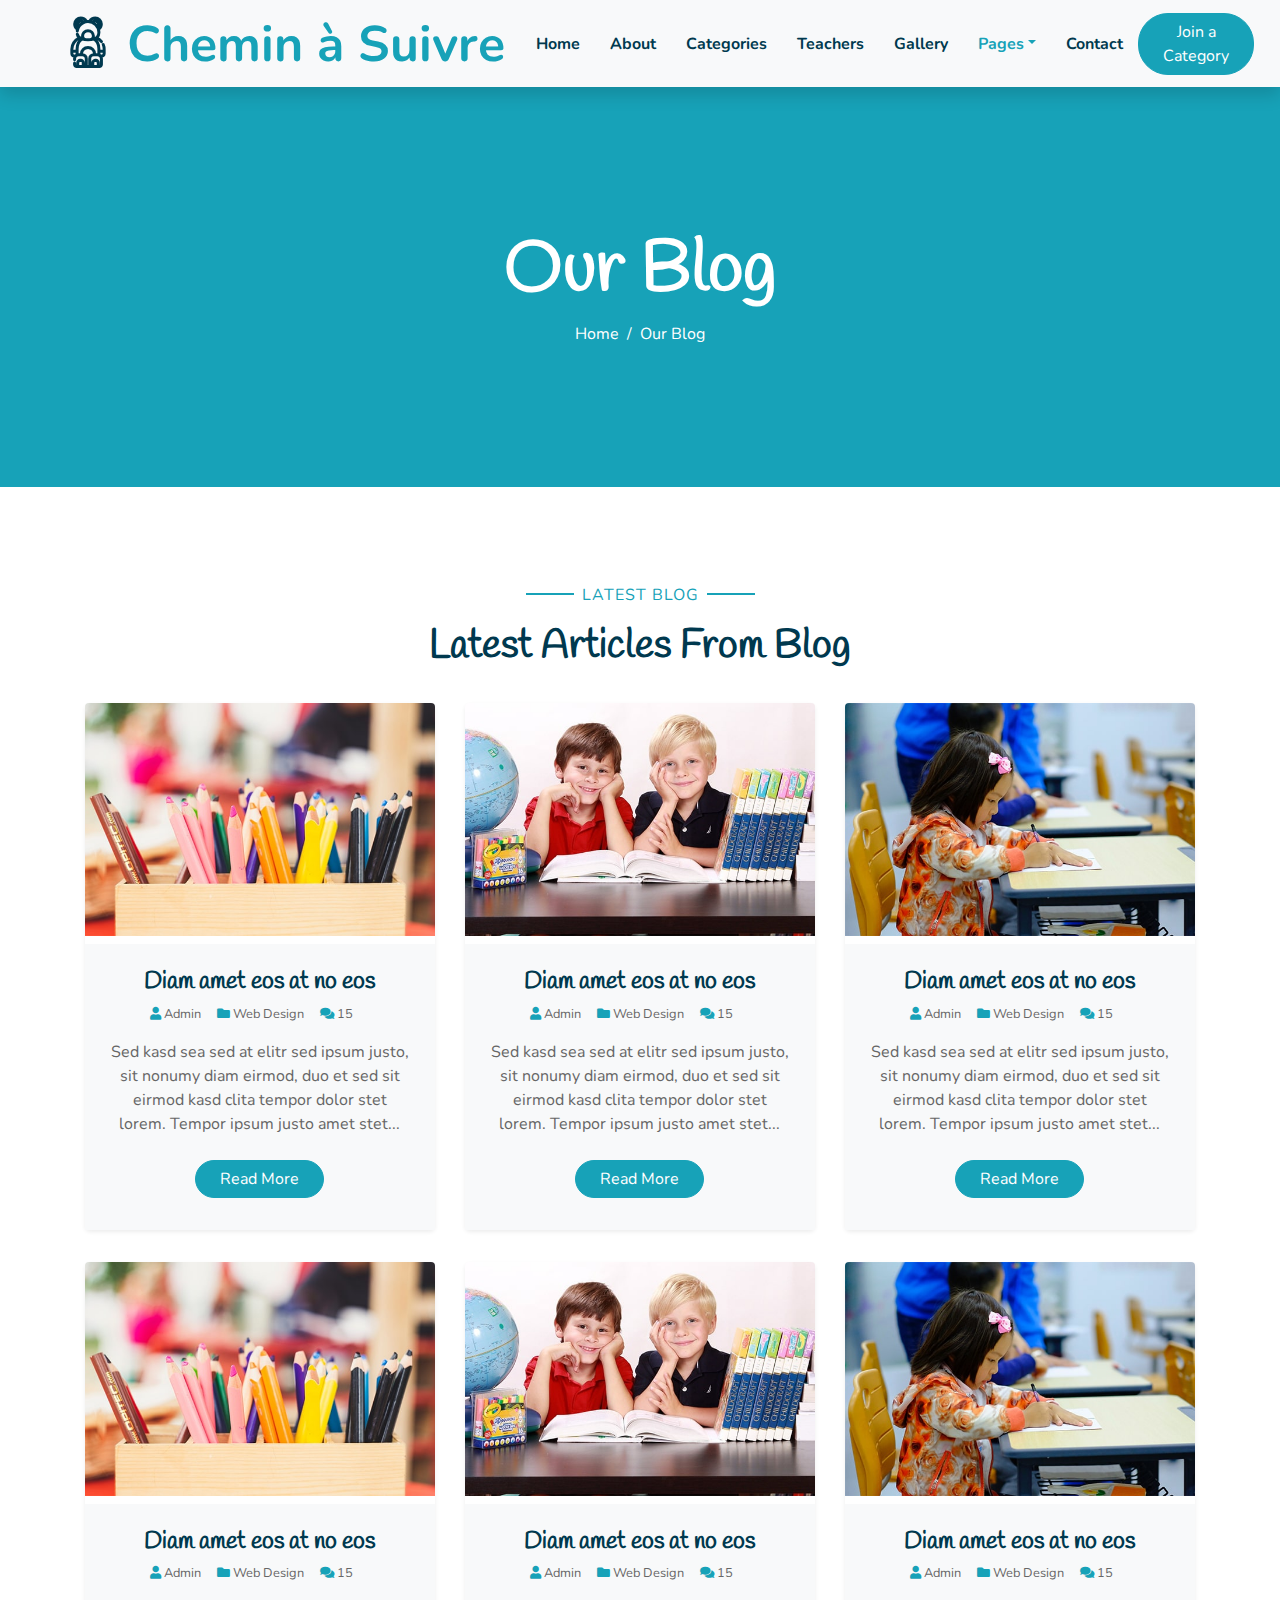
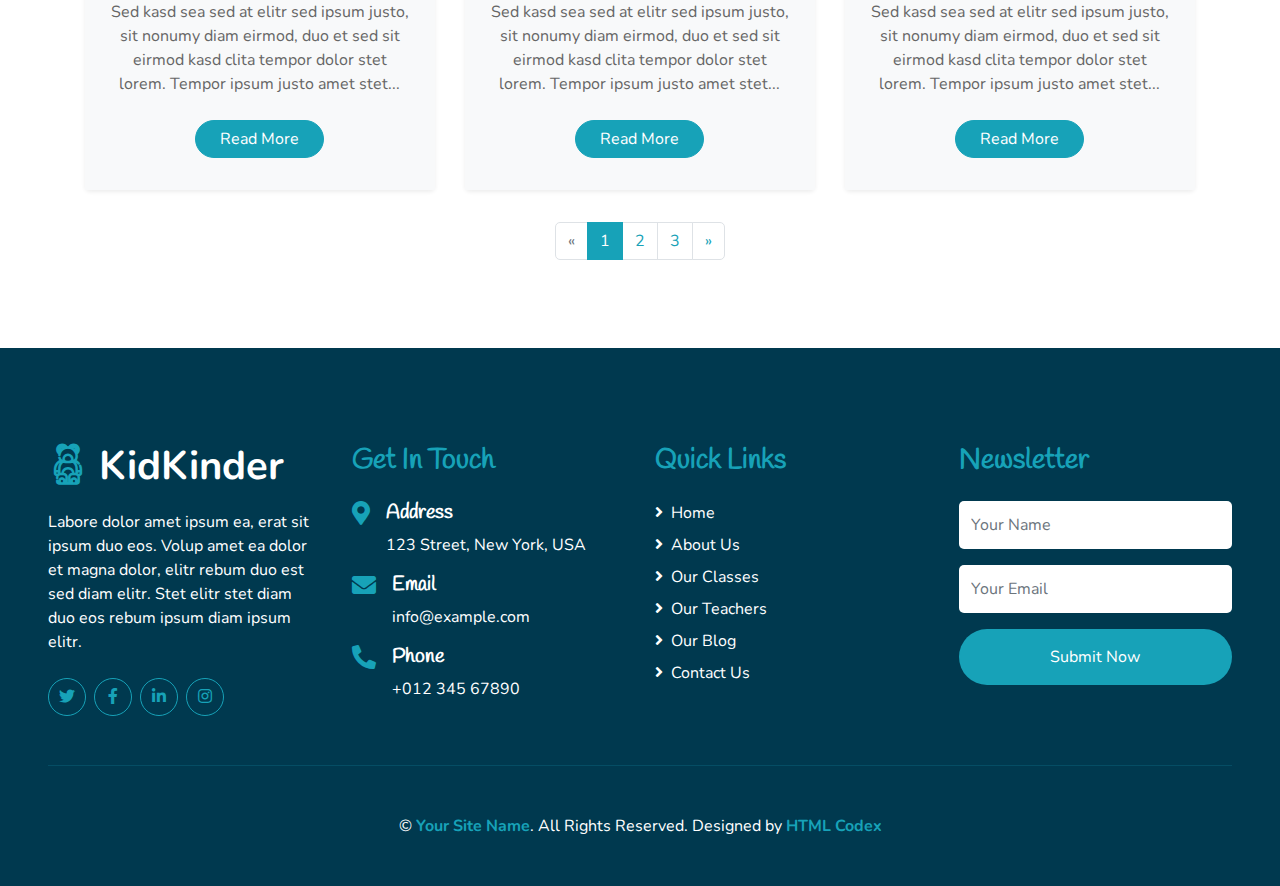
<file: blog.html>
<!DOCTYPE html>
<html lang="en">

<head>
    <meta charset="utf-8">
    <title>Chemin à Suivre Website</title>
    <meta content="width=device-width, initial-scale=1.0" name="viewport">
    <meta content="Free HTML Templates" name="keywords">
    <meta content="Free HTML Templates" name="description">

    <!-- Favicon -->
    <link href="img/favicon.ico" rel="icon">

    <!-- Google Web Fonts -->
    <link rel="preconnect" href="https://fonts.gstatic.com">
    <link href="https://fonts.googleapis.com/css2?family=Handlee&family=Nunito&display=swap" rel="stylesheet">

    <!-- Font Awesome -->
    <link href="https://cdnjs.cloudflare.com/ajax/libs/font-awesome/5.10.0/css/all.min.css" rel="stylesheet">

    <!-- Flaticon Font -->
    <link href="lib/flaticon/font/flaticon.css" rel="stylesheet">

    <!-- Libraries Stylesheet -->
    <link href="lib/owlcarousel/assets/owl.carousel.min.css" rel="stylesheet">
    <link href="lib/lightbox/css/lightbox.min.css" rel="stylesheet">

    <!-- Customized Bootstrap Stylesheet -->
    <link href="css/style.css" rel="stylesheet">
</head>

<body>
    <!-- Navbar Start -->
    <div class="container-fluid bg-light position-relative shadow">
        <nav class="navbar navbar-expand-lg bg-light navbar-light py-3 py-lg-0 px-0 px-lg-5">
            <a href="" class="navbar-brand font-weight-bold text-secondary" style="font-size: 50px;">
                <i class="flaticon-043-teddy-bear"></i>
                <span class="text-primary">Chemin à Suivre</span>
            </a>
            <button type="button" class="navbar-toggler" data-toggle="collapse" data-target="#navbarCollapse">
                <span class="navbar-toggler-icon"></span>
            </button>
            <div class="collapse navbar-collapse justify-content-between" id="navbarCollapse">
                <div class="navbar-nav font-weight-bold mx-auto py-0">
                    <a href="index.html" class="nav-item nav-link">Home</a>
                    <a href="about.html" class="nav-item nav-link">About</a>
                    <a href="categories.html" class="nav-item nav-link">Categories</a>
                    <a href="team.html" class="nav-item nav-link">Teachers</a>
                    <a href="gallery.html" class="nav-item nav-link">Gallery</a>
                    <div class="nav-item dropdown">
                        <a href="#" class="nav-link dropdown-toggle active" data-toggle="dropdown">Pages</a>
                        <div class="dropdown-menu rounded-0 m-0">
                            <a href="blog.html" class="dropdown-item">Blog Grid</a>
                            <a href="single.html" class="dropdown-item">Blog Detail</a>
                        </div>
                    </div>
                    <a href="contact.html" class="nav-item nav-link">Contact</a>
                </div>
                <a href="categories.html" class="btn btn-primary px-4">Join a Category</a>
            </div>
        </nav>
    </div>
    <!-- Navbar End -->


    <!-- Header Start -->
    <div class="container-fluid bg-primary mb-5">
        <div class="d-flex flex-column align-items-center justify-content-center" style="min-height: 400px">
            <h3 class="display-3 font-weight-bold text-white">Our Blog</h3>
            <div class="d-inline-flex text-white">
                <p class="m-0"><a class="text-white" href="">Home</a></p>
                <p class="m-0 px-2">/</p>
                <p class="m-0">Our Blog</p>
            </div>
        </div>
    </div>
    <!-- Header End -->


    <!-- Blog Start -->
    <div class="container-fluid pt-5">
        <div class="container">
            <div class="text-center pb-2">
                <p class="section-title px-5"><span class="px-2">Latest Blog</span></p>
                <h1 class="mb-4">Latest Articles From Blog</h1>
            </div>
            <div class="row pb-3">
                <div class="col-lg-4 mb-4">
                    <div class="card border-0 shadow-sm mb-2">
                        <img class="card-img-top mb-2" src="img/blog-1.jpg" alt="">
                        <div class="card-body bg-light text-center p-4">
                            <h4 class="">Diam amet eos at no eos</h4>
                            <div class="d-flex justify-content-center mb-3">
                                <small class="mr-3"><i class="fa fa-user text-primary"></i> Admin</small>
                                <small class="mr-3"><i class="fa fa-folder text-primary"></i> Web Design</small>
                                <small class="mr-3"><i class="fa fa-comments text-primary"></i> 15</small>
                            </div>
                            <p>Sed kasd sea sed at elitr sed ipsum justo, sit nonumy diam eirmod, duo et sed sit eirmod kasd clita tempor dolor stet lorem. Tempor ipsum justo amet stet...</p>
                            <a href="" class="btn btn-primary px-4 mx-auto my-2">Read More</a>
                        </div>
                    </div>
                </div>
                <div class="col-lg-4 mb-4">
                    <div class="card border-0 shadow-sm mb-2">
                        <img class="card-img-top mb-2" src="img/blog-2.jpg" alt="">
                        <div class="card-body bg-light text-center p-4">
                            <h4 class="">Diam amet eos at no eos</h4>
                            <div class="d-flex justify-content-center mb-3">
                                <small class="mr-3"><i class="fa fa-user text-primary"></i> Admin</small>
                                <small class="mr-3"><i class="fa fa-folder text-primary"></i> Web Design</small>
                                <small class="mr-3"><i class="fa fa-comments text-primary"></i> 15</small>
                            </div>
                            <p>Sed kasd sea sed at elitr sed ipsum justo, sit nonumy diam eirmod, duo et sed sit eirmod kasd clita tempor dolor stet lorem. Tempor ipsum justo amet stet...</p>
                            <a href="" class="btn btn-primary px-4 mx-auto my-2">Read More</a>
                        </div>
                    </div>
                </div>
                <div class="col-lg-4 mb-4">
                    <div class="card border-0 shadow-sm mb-2">
                        <img class="card-img-top mb-2" src="img/blog-3.jpg" alt="">
                        <div class="card-body bg-light text-center p-4">
                            <h4 class="">Diam amet eos at no eos</h4>
                            <div class="d-flex justify-content-center mb-3">
                                <small class="mr-3"><i class="fa fa-user text-primary"></i> Admin</small>
                                <small class="mr-3"><i class="fa fa-folder text-primary"></i> Web Design</small>
                                <small class="mr-3"><i class="fa fa-comments text-primary"></i> 15</small>
                            </div>
                            <p>Sed kasd sea sed at elitr sed ipsum justo, sit nonumy diam eirmod, duo et sed sit eirmod kasd clita tempor dolor stet lorem. Tempor ipsum justo amet stet...</p>
                            <a href="" class="btn btn-primary px-4 mx-auto my-2">Read More</a>
                        </div>
                    </div>
                </div>
                <div class="col-lg-4 mb-4">
                    <div class="card border-0 shadow-sm mb-2">
                        <img class="card-img-top mb-2" src="img/blog-1.jpg" alt="">
                        <div class="card-body bg-light text-center p-4">
                            <h4 class="">Diam amet eos at no eos</h4>
                            <div class="d-flex justify-content-center mb-3">
                                <small class="mr-3"><i class="fa fa-user text-primary"></i> Admin</small>
                                <small class="mr-3"><i class="fa fa-folder text-primary"></i> Web Design</small>
                                <small class="mr-3"><i class="fa fa-comments text-primary"></i> 15</small>
                            </div>
                            <p>Sed kasd sea sed at elitr sed ipsum justo, sit nonumy diam eirmod, duo et sed sit eirmod kasd clita tempor dolor stet lorem. Tempor ipsum justo amet stet...</p>
                            <a href="" class="btn btn-primary px-4 mx-auto my-2">Read More</a>
                        </div>
                    </div>
                </div>
                <div class="col-lg-4 mb-4">
                    <div class="card border-0 shadow-sm mb-2">
                        <img class="card-img-top mb-2" src="img/blog-2.jpg" alt="">
                        <div class="card-body bg-light text-center p-4">
                            <h4 class="">Diam amet eos at no eos</h4>
                            <div class="d-flex justify-content-center mb-3">
                                <small class="mr-3"><i class="fa fa-user text-primary"></i> Admin</small>
                                <small class="mr-3"><i class="fa fa-folder text-primary"></i> Web Design</small>
                                <small class="mr-3"><i class="fa fa-comments text-primary"></i> 15</small>
                            </div>
                            <p>Sed kasd sea sed at elitr sed ipsum justo, sit nonumy diam eirmod, duo et sed sit eirmod kasd clita tempor dolor stet lorem. Tempor ipsum justo amet stet...</p>
                            <a href="" class="btn btn-primary px-4 mx-auto my-2">Read More</a>
                        </div>
                    </div>
                </div>
                <div class="col-lg-4 mb-4">
                    <div class="card border-0 shadow-sm mb-2">
                        <img class="card-img-top mb-2" src="img/blog-3.jpg" alt="">
                        <div class="card-body bg-light text-center p-4">
                            <h4 class="">Diam amet eos at no eos</h4>
                            <div class="d-flex justify-content-center mb-3">
                                <small class="mr-3"><i class="fa fa-user text-primary"></i> Admin</small>
                                <small class="mr-3"><i class="fa fa-folder text-primary"></i> Web Design</small>
                                <small class="mr-3"><i class="fa fa-comments text-primary"></i> 15</small>
                            </div>
                            <p>Sed kasd sea sed at elitr sed ipsum justo, sit nonumy diam eirmod, duo et sed sit eirmod kasd clita tempor dolor stet lorem. Tempor ipsum justo amet stet...</p>
                            <a href="" class="btn btn-primary px-4 mx-auto my-2">Read More</a>
                        </div>
                    </div>
                </div>
                <div class="col-md-12 mb-4">
                    <nav aria-label="Page navigation">
                      <ul class="pagination justify-content-center mb-0">
                        <li class="page-item disabled">
                          <a class="page-link" href="#" aria-label="Previous">
                            <span aria-hidden="true">&laquo;</span>
                            <span class="sr-only">Previous</span>
                          </a>
                        </li>
                        <li class="page-item active"><a class="page-link" href="#">1</a></li>
                        <li class="page-item"><a class="page-link" href="#">2</a></li>
                        <li class="page-item"><a class="page-link" href="#">3</a></li>
                        <li class="page-item">
                          <a class="page-link" href="#" aria-label="Next">
                            <span aria-hidden="true">&raquo;</span>
                            <span class="sr-only">Next</span>
                          </a>
                        </li>
                      </ul>
                    </nav>
                </div>
            </div>
        </div>
    </div>
    <!-- Blog End -->


    <!-- Footer Start -->
    <div class="container-fluid bg-secondary text-white mt-5 py-5 px-sm-3 px-md-5">
        <div class="row pt-5">
            <div class="col-lg-3 col-md-6 mb-5">
                <a href="" class="navbar-brand font-weight-bold text-primary m-0 mb-4 p-0" style="font-size: 40px; line-height: 40px;">
                    <i class="flaticon-043-teddy-bear"></i>
                    <span class="text-white">KidKinder</span>
                </a>
                <p>Labore dolor amet ipsum ea, erat sit ipsum duo eos. Volup amet ea dolor et magna dolor, elitr rebum duo est sed diam elitr. Stet elitr stet diam duo eos rebum ipsum diam ipsum elitr.</p>
                <div class="d-flex justify-content-start mt-4">
                    <a class="btn btn-outline-primary rounded-circle text-center mr-2 px-0"
                        style="width: 38px; height: 38px;" href="#"><i class="fab fa-twitter"></i></a>
                    <a class="btn btn-outline-primary rounded-circle text-center mr-2 px-0"
                        style="width: 38px; height: 38px;" href="#"><i class="fab fa-facebook-f"></i></a>
                    <a class="btn btn-outline-primary rounded-circle text-center mr-2 px-0"
                        style="width: 38px; height: 38px;" href="#"><i class="fab fa-linkedin-in"></i></a>
                    <a class="btn btn-outline-primary rounded-circle text-center mr-2 px-0"
                        style="width: 38px; height: 38px;" href="#"><i class="fab fa-instagram"></i></a>
                </div>
            </div>
            <div class="col-lg-3 col-md-6 mb-5">
                <h3 class="text-primary mb-4">Get In Touch</h3>
                <div class="d-flex">
                    <h4 class="fa fa-map-marker-alt text-primary"></h4>
                    <div class="pl-3">
                        <h5 class="text-white">Address</h5>
                        <p>123 Street, New York, USA</p>
                    </div>
                </div>
                <div class="d-flex">
                    <h4 class="fa fa-envelope text-primary"></h4>
                    <div class="pl-3">
                        <h5 class="text-white">Email</h5>
                        <p>info@example.com</p>
                    </div>
                </div>
                <div class="d-flex">
                    <h4 class="fa fa-phone-alt text-primary"></h4>
                    <div class="pl-3">
                        <h5 class="text-white">Phone</h5>
                        <p>+012 345 67890</p>
                    </div>
                </div>
            </div>
            <div class="col-lg-3 col-md-6 mb-5">
                <h3 class="text-primary mb-4">Quick Links</h3>
                <div class="d-flex flex-column justify-content-start">
                    <a class="text-white mb-2" href="#"><i class="fa fa-angle-right mr-2"></i>Home</a>
                    <a class="text-white mb-2" href="#"><i class="fa fa-angle-right mr-2"></i>About Us</a>
                    <a class="text-white mb-2" href="#"><i class="fa fa-angle-right mr-2"></i>Our Classes</a>
                    <a class="text-white mb-2" href="#"><i class="fa fa-angle-right mr-2"></i>Our Teachers</a>
                    <a class="text-white mb-2" href="#"><i class="fa fa-angle-right mr-2"></i>Our Blog</a>
                    <a class="text-white" href="#"><i class="fa fa-angle-right mr-2"></i>Contact Us</a>
                </div>
            </div>
            <div class="col-lg-3 col-md-6 mb-5">
                <h3 class="text-primary mb-4">Newsletter</h3>
                <form action="">
                    <div class="form-group">
                        <input type="text" class="form-control border-0 py-4" placeholder="Your Name" required="required" />
                    </div>
                    <div class="form-group">
                        <input type="email" class="form-control border-0 py-4" placeholder="Your Email"
                            required="required" />
                    </div>
                    <div>
                        <button class="btn btn-primary btn-block border-0 py-3" type="submit">Submit Now</button>
                    </div>
                </form>
            </div>
        </div>
        <div class="container-fluid pt-5" style="border-top: 1px solid rgba(23, 162, 184, .2);;">
            <p class="m-0 text-center text-white">
                &copy; <a class="text-primary font-weight-bold" href="#">Your Site Name</a>. All Rights Reserved. Designed
                by
                <a class="text-primary font-weight-bold" href="https://htmlcodex.com">HTML Codex</a>
            </p>
        </div>
    </div>
    <!-- Footer End -->


    <!-- Back to Top -->
    <a href="#" class="btn btn-primary p-3 back-to-top"><i class="fa fa-angle-double-up"></i></a>


    <!-- JavaScript Libraries -->
    <script src="https://code.jquery.com/jquery-3.4.1.min.js"></script>
    <script src="https://stackpath.bootstrapcdn.com/bootstrap/4.4.1/js/bootstrap.bundle.min.js"></script>
    <script src="lib/easing/easing.min.js"></script>
    <script src="lib/owlcarousel/owl.carousel.min.js"></script>
    <script src="lib/isotope/isotope.pkgd.min.js"></script>
    <script src="lib/lightbox/js/lightbox.min.js"></script>

    <!-- Contact Javascript File -->
    <script src="mail/jqBootstrapValidation.min.js"></script>
    <script src="mail/contact.js"></script>

    <!-- Template Javascript -->
    <script src="js/main.js"></script>
</body>

</html>
</file>
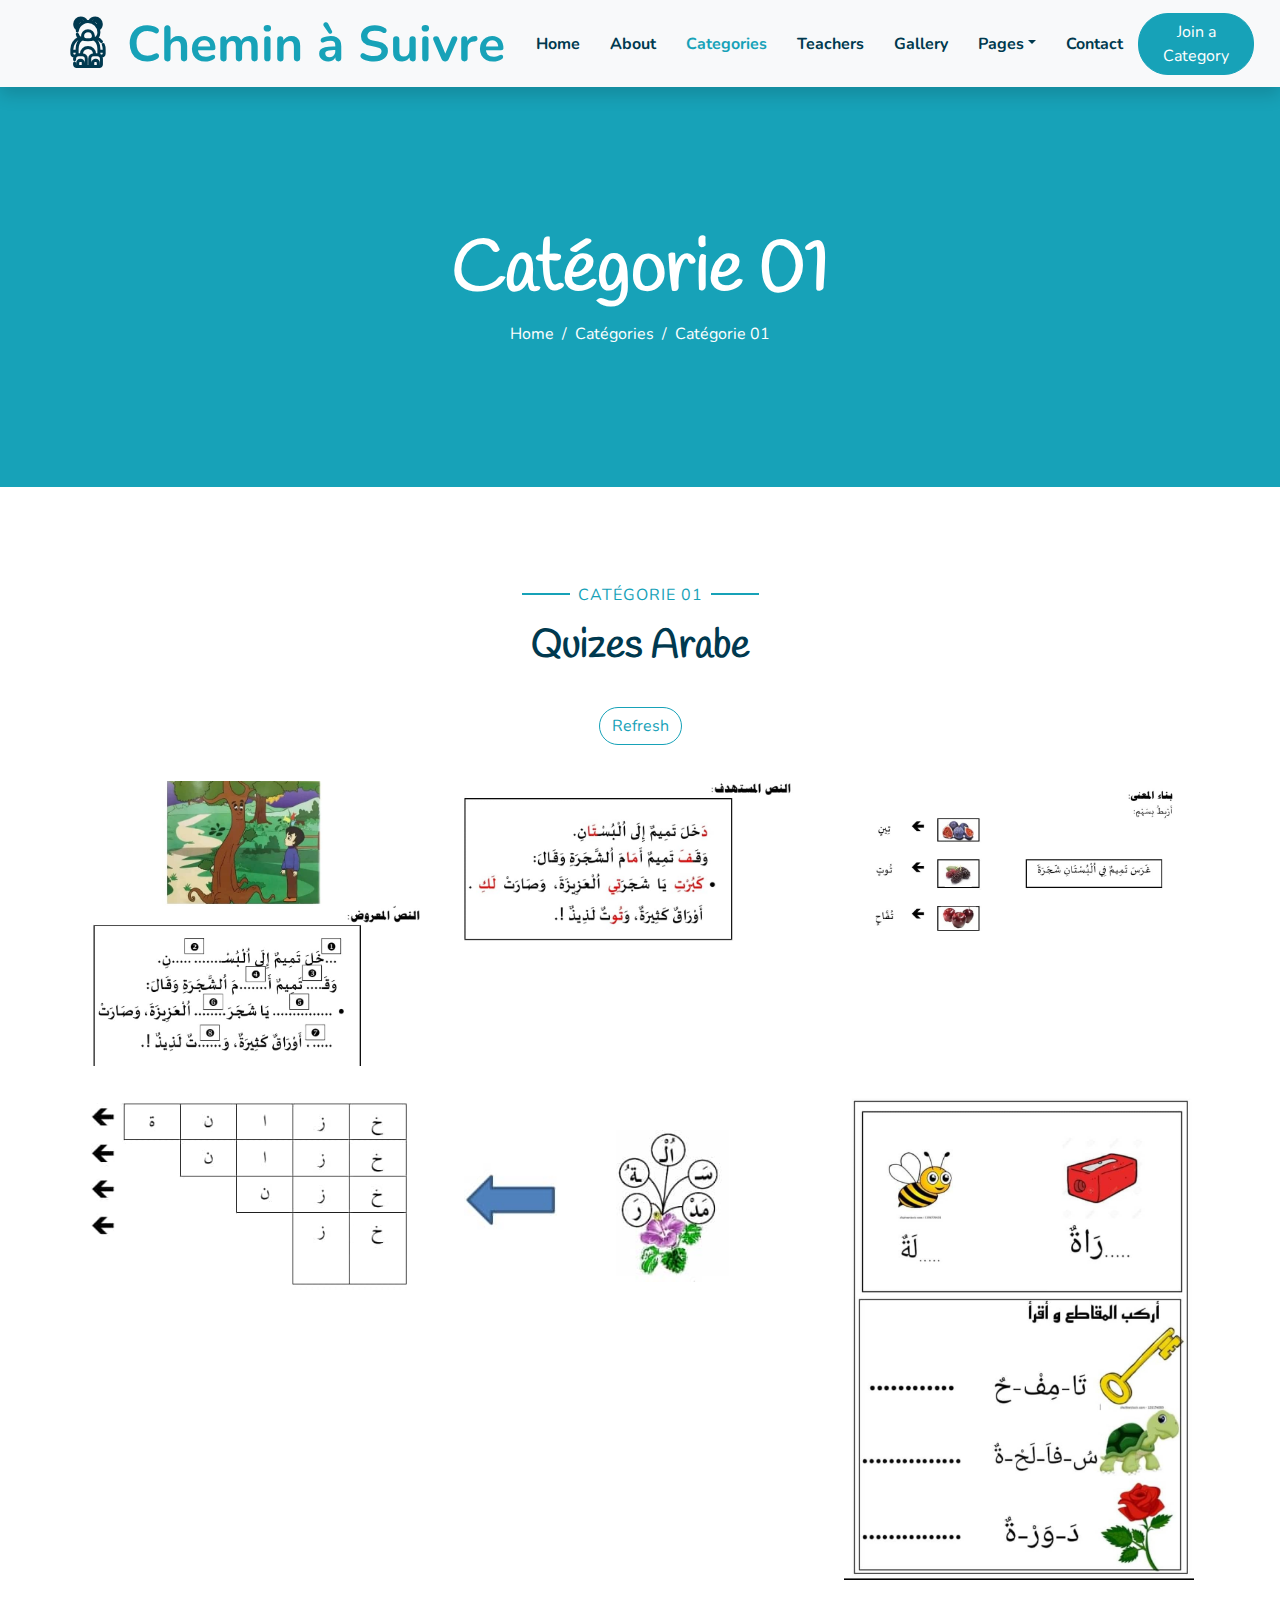
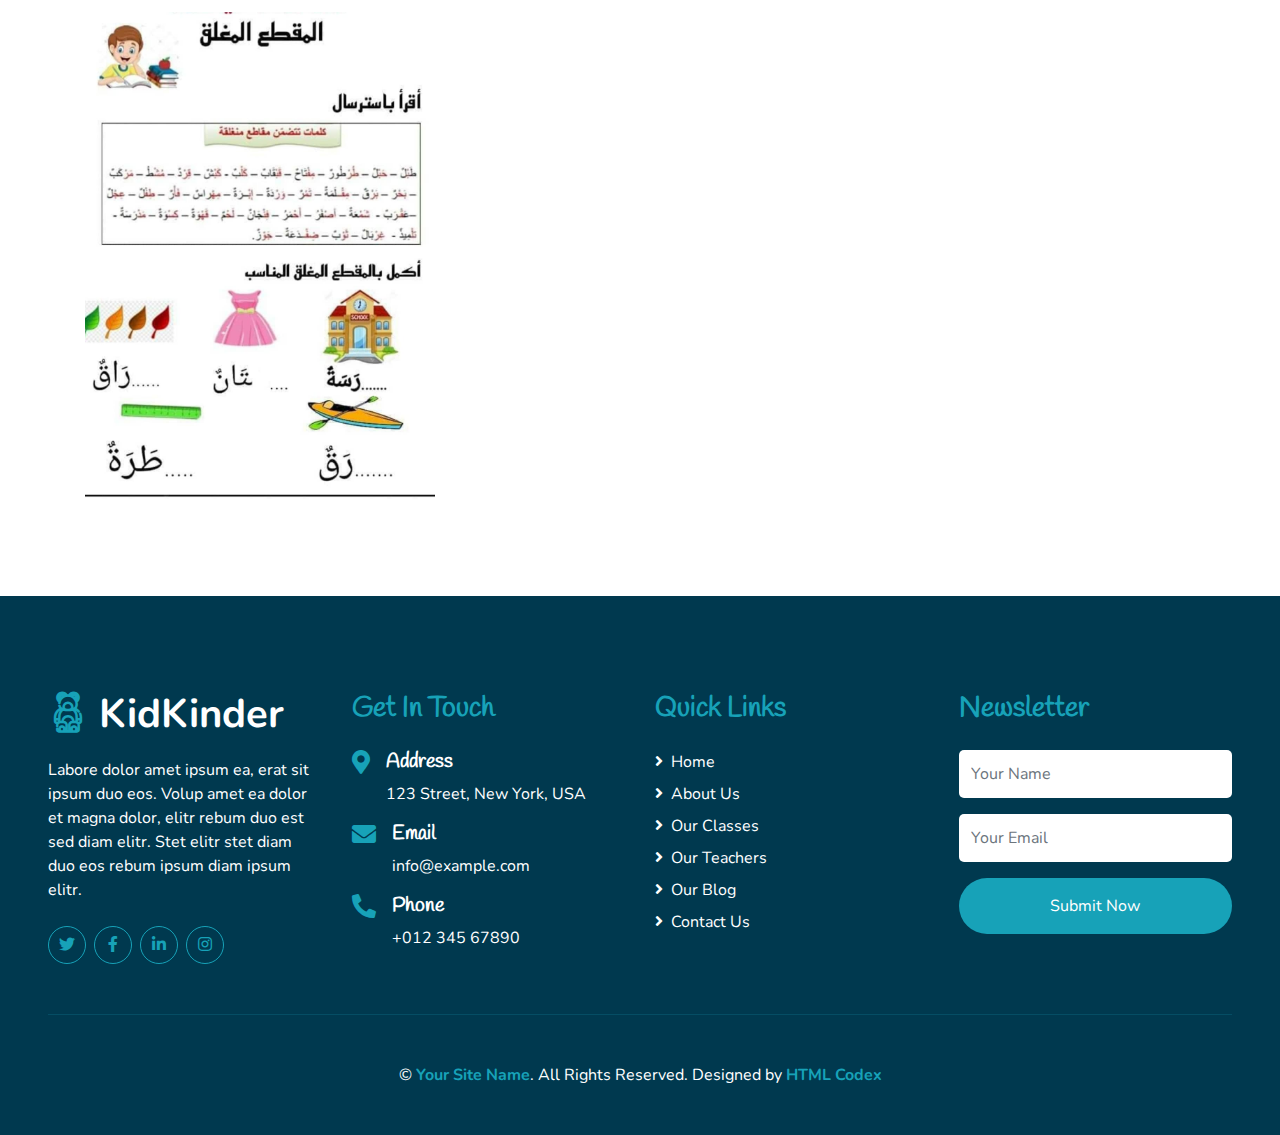
<file: categorie01.html>
<!DOCTYPE html>
<html lang="en">

<head>
    <meta charset="utf-8">
    <title>Chemin à Suivre Website</title>
    <meta content="width=device-width, initial-scale=1.0" name="viewport">
    <meta content="Free HTML Templates" name="keywords">
    <meta content="Free HTML Templates" name="description">

    <!-- Favicon -->
    <link href="img/favicon.ico" rel="icon">

    <!-- Google Web Fonts -->
    <link rel="preconnect" href="https://fonts.gstatic.com">
    <link href="https://fonts.googleapis.com/css2?family=Handlee&family=Nunito&display=swap" rel="stylesheet">

    <!-- Font Awesome -->
    <link href="https://cdnjs.cloudflare.com/ajax/libs/font-awesome/5.10.0/css/all.min.css" rel="stylesheet">

    <!-- Flaticon Font -->
    <link href="lib/flaticon/font/flaticon.css" rel="stylesheet">

    <!-- Libraries Stylesheet -->
    <link href="lib/owlcarousel/assets/owl.carousel.min.css" rel="stylesheet">
    <link href="lib/lightbox/css/lightbox.min.css" rel="stylesheet">

    <!-- Customized Bootstrap Stylesheet -->
    <link href="css/style.css" rel="stylesheet">
</head>

<body>
    <!-- Navbar Start -->
    <div class="container-fluid bg-light position-relative shadow">
        <nav class="navbar navbar-expand-lg bg-light navbar-light py-3 py-lg-0 px-0 px-lg-5">
            <a href="" class="navbar-brand font-weight-bold text-secondary" style="font-size: 50px;">
                <i class="flaticon-043-teddy-bear"></i>
                <span class="text-primary">Chemin à Suivre</span>
            </a>
            <button type="button" class="navbar-toggler" data-toggle="collapse" data-target="#navbarCollapse">
                <span class="navbar-toggler-icon"></span>
            </button>
            <div class="collapse navbar-collapse justify-content-between" id="navbarCollapse">
                <div class="navbar-nav font-weight-bold mx-auto py-0">
                    <a href="index.html" class="nav-item nav-link">Home</a>
                    <a href="about.html" class="nav-item nav-link">About</a>
                    <a href="categories.html" class="nav-item nav-link active">Categories</a>
                    <a href="team.html" class="nav-item nav-link">Teachers</a>
                    <a href="gallery.html" class="nav-item nav-link">Gallery</a>
                    <div class="nav-item dropdown">
                        <a href="#" class="nav-link dropdown-toggle" data-toggle="dropdown">Pages</a>
                        <div class="dropdown-menu rounded-0 m-0">
                            <a href="blog.html" class="dropdown-item">Blog Grid</a>
                            <a href="single.html" class="dropdown-item">Blog Detail</a>
                        </div>
                    </div>
                    <a href="contact.html" class="nav-item nav-link">Contact</a>
                </div>
                <a href="categories.html" class="btn btn-primary px-4">Join a Category</a>
            </div>
        </nav>
    </div>
    <!-- Navbar End -->


    <!-- Header Start -->
    <div class="container-fluid bg-primary mb-5">
        <div class="d-flex flex-column align-items-center justify-content-center" style="min-height: 400px">
            <h3 class="display-3 font-weight-bold text-white">Catégorie 01</h3>
            <div class="d-inline-flex text-white">
                <p class="m-0"><a class="text-white" href="">Home</a></p>
                <p class="m-0 px-2">/</p>
                <p class="m-0">Catégories</p>
                <p class="m-0 px-2">/</p>
                <p class="m-0">Catégorie 01</p>
            </div>
        </div>
    </div>
    <!-- Header End -->


    <!-- Quizes Start -->
    <div class="container-fluid pt-5 pb-3">
        <div class="container">
            <div class="text-center pb-2">
                <p class="section-title px-5"><span class="px-2">Catégorie 01</span></p>
                <h1 class="mb-4">Quizes Arabe</h1>
            </div>
            <div class="row">
                <div class="col-12 text-center mb-2">
                    <ul class="list-inline mb-4" id="portfolio-flters">
                        <li class="btn btn-outline-primary m-1"  data-filter="*">Refresh</li>
                    </ul>
                </div>
            </div>
            <div class="row portfolio-container">
                <div class="col-lg-4 col-md-6 mb-4 portfolio-item first">
                    <div class="position-relative overflow-hidden mb-2">
                        <img class="img-fluid w-100" src="img/categorie01/01.jpg" alt="">
                        <div class="portfolio-btn bg-primary d-flex align-items-center justify-content-center">
                            <a href="img/categorie01/01.jpg" data-lightbox="portfolio">
                                <i class="fa fa-plus text-white" style="font-size: 60px;"></i>
                            </a>
                        </div>
                    </div>
                </div>
                <div class="col-lg-4 col-md-6 mb-4 portfolio-item second">
                    <div class="position-relative overflow-hidden mb-2">
                        <img class="img-fluid w-100" src="img/categorie01/02.jpg" alt="">
                        <div class="portfolio-btn bg-primary d-flex align-items-center justify-content-center">
                            <a href="img/categorie01/02.jpg" data-lightbox="portfolio">
                                <i class="fa fa-plus text-white" style="font-size: 60px;"></i>
                            </a>
                        </div>
                    </div>
                </div>
                <div class="col-lg-4 col-md-6 mb-4 portfolio-item third">
                    <div class="position-relative overflow-hidden mb-2">
                        <img class="img-fluid w-100" src="img/categorie01/03.jpg" alt="">
                        <div class="portfolio-btn bg-primary d-flex align-items-center justify-content-center">
                            <a href="img/categorie01/03.jpg" data-lightbox="portfolio">
                                <i class="fa fa-plus text-white" style="font-size: 60px;"></i>
                            </a>
                        </div>
                    </div>
                </div>
                <div class="col-lg-4 col-md-6 mb-4 portfolio-item first">
                    <div class="position-relative overflow-hidden mb-2">
                        <img class="img-fluid w-100" src="img/categorie01/04.jpg" alt="">
                        <div class="portfolio-btn bg-primary d-flex align-items-center justify-content-center">
                            <a href="img/categorie01/04.jpg" data-lightbox="portfolio">
                                <i class="fa fa-plus text-white" style="font-size: 60px;"></i>
                            </a>
                        </div>
                    </div>
                </div>
                <div class="col-lg-4 col-md-6 mb-4 portfolio-item second">
                    <div class="position-relative overflow-hidden mb-2">
                        <img class="img-fluid w-100" src="img/categorie01/05.jpg" alt="">
                        <div class="portfolio-btn bg-primary d-flex align-items-center justify-content-center">
                            <a href="img/categorie01/05.jpg" data-lightbox="portfolio">
                                <i class="fa fa-plus text-white" style="font-size: 60px;"></i>
                            </a>
                        </div>
                    </div>
                </div>
                <div class="col-lg-4 col-md-6 mb-4 portfolio-item third">
                    <div class="position-relative overflow-hidden mb-2">
                        <img class="img-fluid w-100" src="img/categorie01/06.jpg" alt="">
                        <div class="portfolio-btn bg-primary d-flex align-items-center justify-content-center">
                            <a href="img/categorie01/06.jpg" data-lightbox="portfolio">
                                <i class="fa fa-plus text-white" style="font-size: 60px;"></i>
                            </a>
                        </div>
                    </div>
                </div>
                <div class="col-lg-4 col-md-6 mb-4 portfolio-item third">
                    <div class="position-relative overflow-hidden mb-2">
                        <img class="img-fluid w-100" src="img/categorie01/07.jpg" alt="">
                        <div class="portfolio-btn bg-primary d-flex align-items-center justify-content-center">
                            <a href="img/categorie01/07.jpg" data-lightbox="portfolio">
                                <i class="fa fa-plus text-white" style="font-size: 60px;"></i>
                            </a>
                        </div>
                    </div>
                </div>
            </div>
        </div>
    </div>
    <!-- Quizes End -->


    <!-- Footer Start -->
    <div class="container-fluid bg-secondary text-white mt-5 py-5 px-sm-3 px-md-5">
        <div class="row pt-5">
            <div class="col-lg-3 col-md-6 mb-5">
                <a href="" class="navbar-brand font-weight-bold text-primary m-0 mb-4 p-0" style="font-size: 40px; line-height: 40px;">
                    <i class="flaticon-043-teddy-bear"></i>
                    <span class="text-white">KidKinder</span>
                </a>
                <p>Labore dolor amet ipsum ea, erat sit ipsum duo eos. Volup amet ea dolor et magna dolor, elitr rebum duo est sed diam elitr. Stet elitr stet diam duo eos rebum ipsum diam ipsum elitr.</p>
                <div class="d-flex justify-content-start mt-4">
                    <a class="btn btn-outline-primary rounded-circle text-center mr-2 px-0"
                        style="width: 38px; height: 38px;" href="#"><i class="fab fa-twitter"></i></a>
                    <a class="btn btn-outline-primary rounded-circle text-center mr-2 px-0"
                        style="width: 38px; height: 38px;" href="#"><i class="fab fa-facebook-f"></i></a>
                    <a class="btn btn-outline-primary rounded-circle text-center mr-2 px-0"
                        style="width: 38px; height: 38px;" href="#"><i class="fab fa-linkedin-in"></i></a>
                    <a class="btn btn-outline-primary rounded-circle text-center mr-2 px-0"
                        style="width: 38px; height: 38px;" href="#"><i class="fab fa-instagram"></i></a>
                </div>
            </div>
            <div class="col-lg-3 col-md-6 mb-5">
                <h3 class="text-primary mb-4">Get In Touch</h3>
                <div class="d-flex">
                    <h4 class="fa fa-map-marker-alt text-primary"></h4>
                    <div class="pl-3">
                        <h5 class="text-white">Address</h5>
                        <p>123 Street, New York, USA</p>
                    </div>
                </div>
                <div class="d-flex">
                    <h4 class="fa fa-envelope text-primary"></h4>
                    <div class="pl-3">
                        <h5 class="text-white">Email</h5>
                        <p>info@example.com</p>
                    </div>
                </div>
                <div class="d-flex">
                    <h4 class="fa fa-phone-alt text-primary"></h4>
                    <div class="pl-3">
                        <h5 class="text-white">Phone</h5>
                        <p>+012 345 67890</p>
                    </div>
                </div>
            </div>
            <div class="col-lg-3 col-md-6 mb-5">
                <h3 class="text-primary mb-4">Quick Links</h3>
                <div class="d-flex flex-column justify-content-start">
                    <a class="text-white mb-2" href="#"><i class="fa fa-angle-right mr-2"></i>Home</a>
                    <a class="text-white mb-2" href="#"><i class="fa fa-angle-right mr-2"></i>About Us</a>
                    <a class="text-white mb-2" href="#"><i class="fa fa-angle-right mr-2"></i>Our Classes</a>
                    <a class="text-white mb-2" href="#"><i class="fa fa-angle-right mr-2"></i>Our Teachers</a>
                    <a class="text-white mb-2" href="#"><i class="fa fa-angle-right mr-2"></i>Our Blog</a>
                    <a class="text-white" href="#"><i class="fa fa-angle-right mr-2"></i>Contact Us</a>
                </div>
            </div>
            <div class="col-lg-3 col-md-6 mb-5">
                <h3 class="text-primary mb-4">Newsletter</h3>
                <form action="">
                    <div class="form-group">
                        <input type="text" class="form-control border-0 py-4" placeholder="Your Name" required="required" />
                    </div>
                    <div class="form-group">
                        <input type="email" class="form-control border-0 py-4" placeholder="Your Email"
                            required="required" />
                    </div>
                    <div>
                        <button class="btn btn-primary btn-block border-0 py-3" type="submit">Submit Now</button>
                    </div>
                </form>
            </div>
        </div>
        <div class="container-fluid pt-5" style="border-top: 1px solid rgba(23, 162, 184, .2);;">
            <p class="m-0 text-center text-white">
                &copy; <a class="text-primary font-weight-bold" href="#">Your Site Name</a>. All Rights Reserved. Designed
                by
                <a class="text-primary font-weight-bold" href="https://htmlcodex.com">HTML Codex</a>
            </p>
        </div>
    </div>
    <!-- Footer End -->


    <!-- Back to Top -->
    <a href="#" class="btn btn-primary p-3 back-to-top"><i class="fa fa-angle-double-up"></i></a>


    <!-- JavaScript Libraries -->
    <script src="https://code.jquery.com/jquery-3.4.1.min.js"></script>
    <script src="https://stackpath.bootstrapcdn.com/bootstrap/4.4.1/js/bootstrap.bundle.min.js"></script>
    <script src="lib/easing/easing.min.js"></script>
    <script src="lib/owlcarousel/owl.carousel.min.js"></script>
    <script src="lib/isotope/isotope.pkgd.min.js"></script>
    <script src="lib/lightbox/js/lightbox.min.js"></script>

    <!-- Contact Javascript File -->
    <script src="mail/jqBootstrapValidation.min.js"></script>
    <script src="mail/contact.js"></script>

    <!-- Template Javascript -->
    <script src="js/main.js"></script>
</body>

</html>
</file>
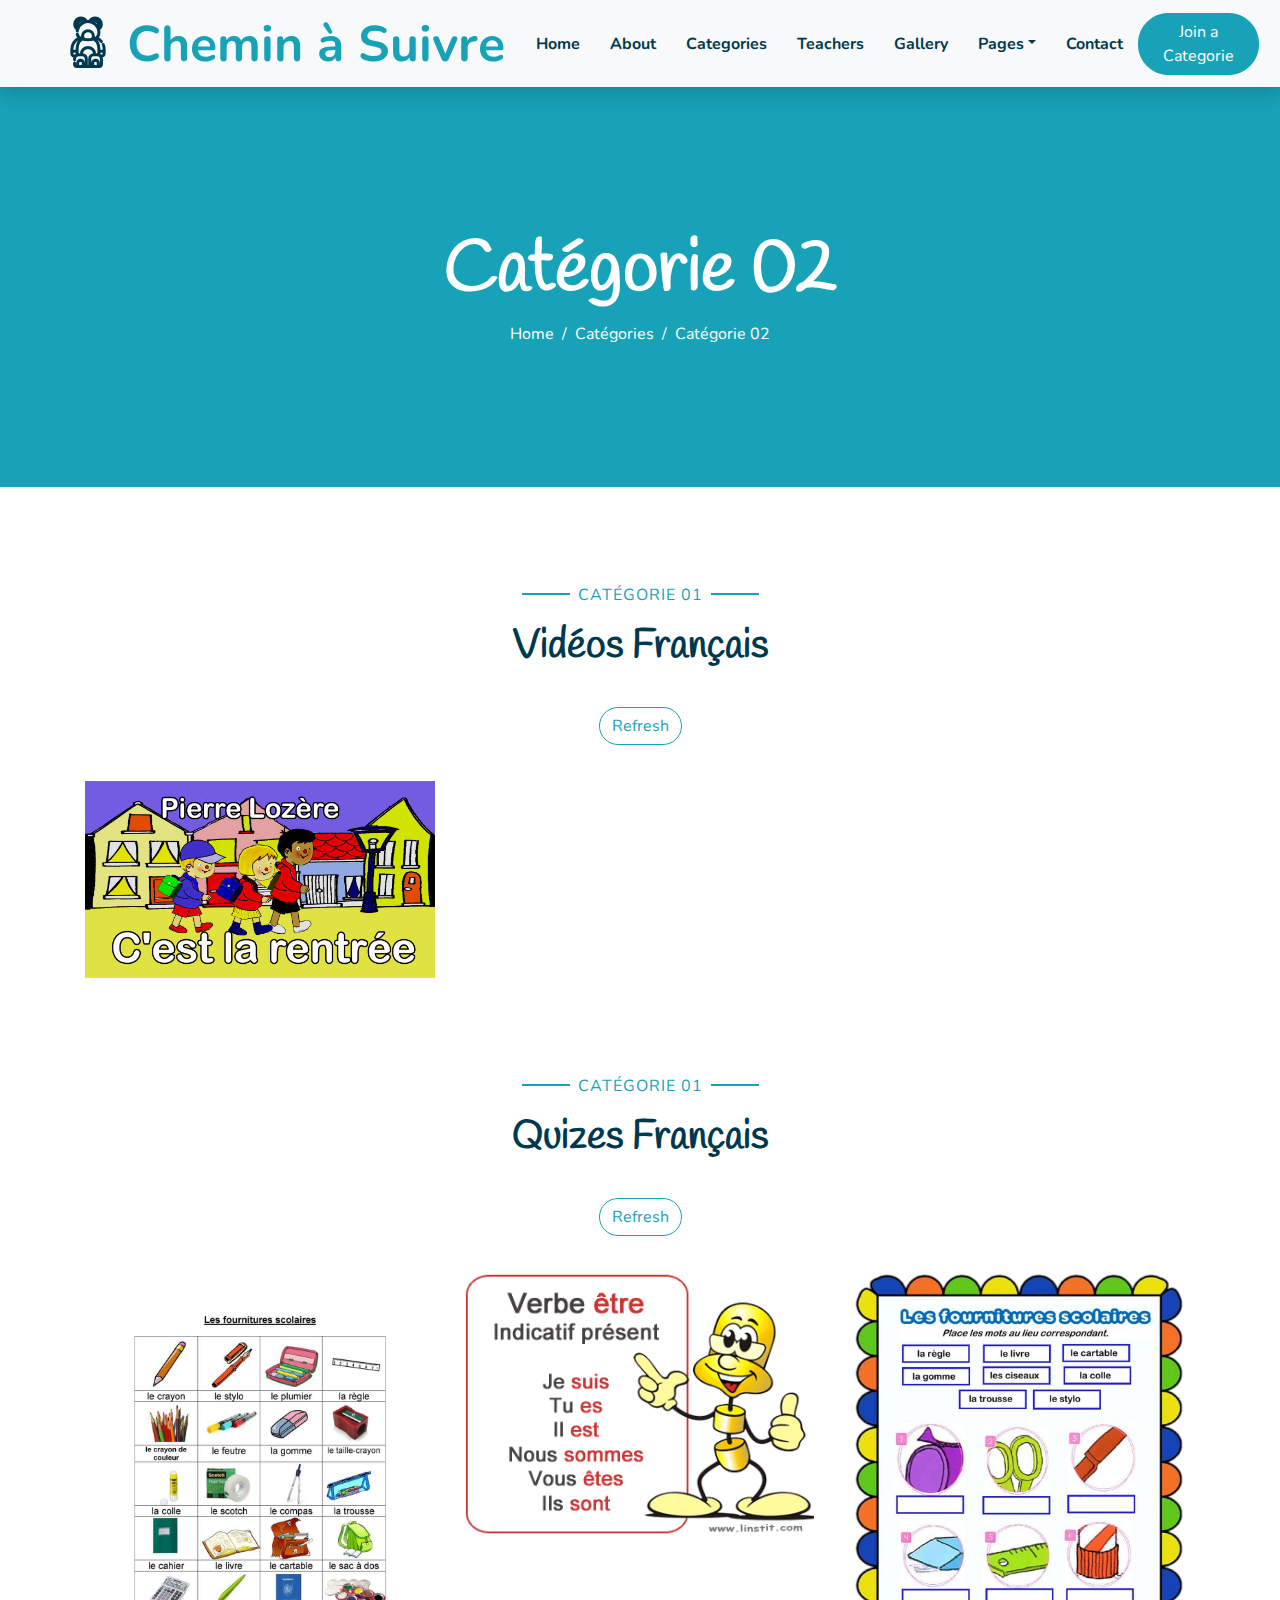
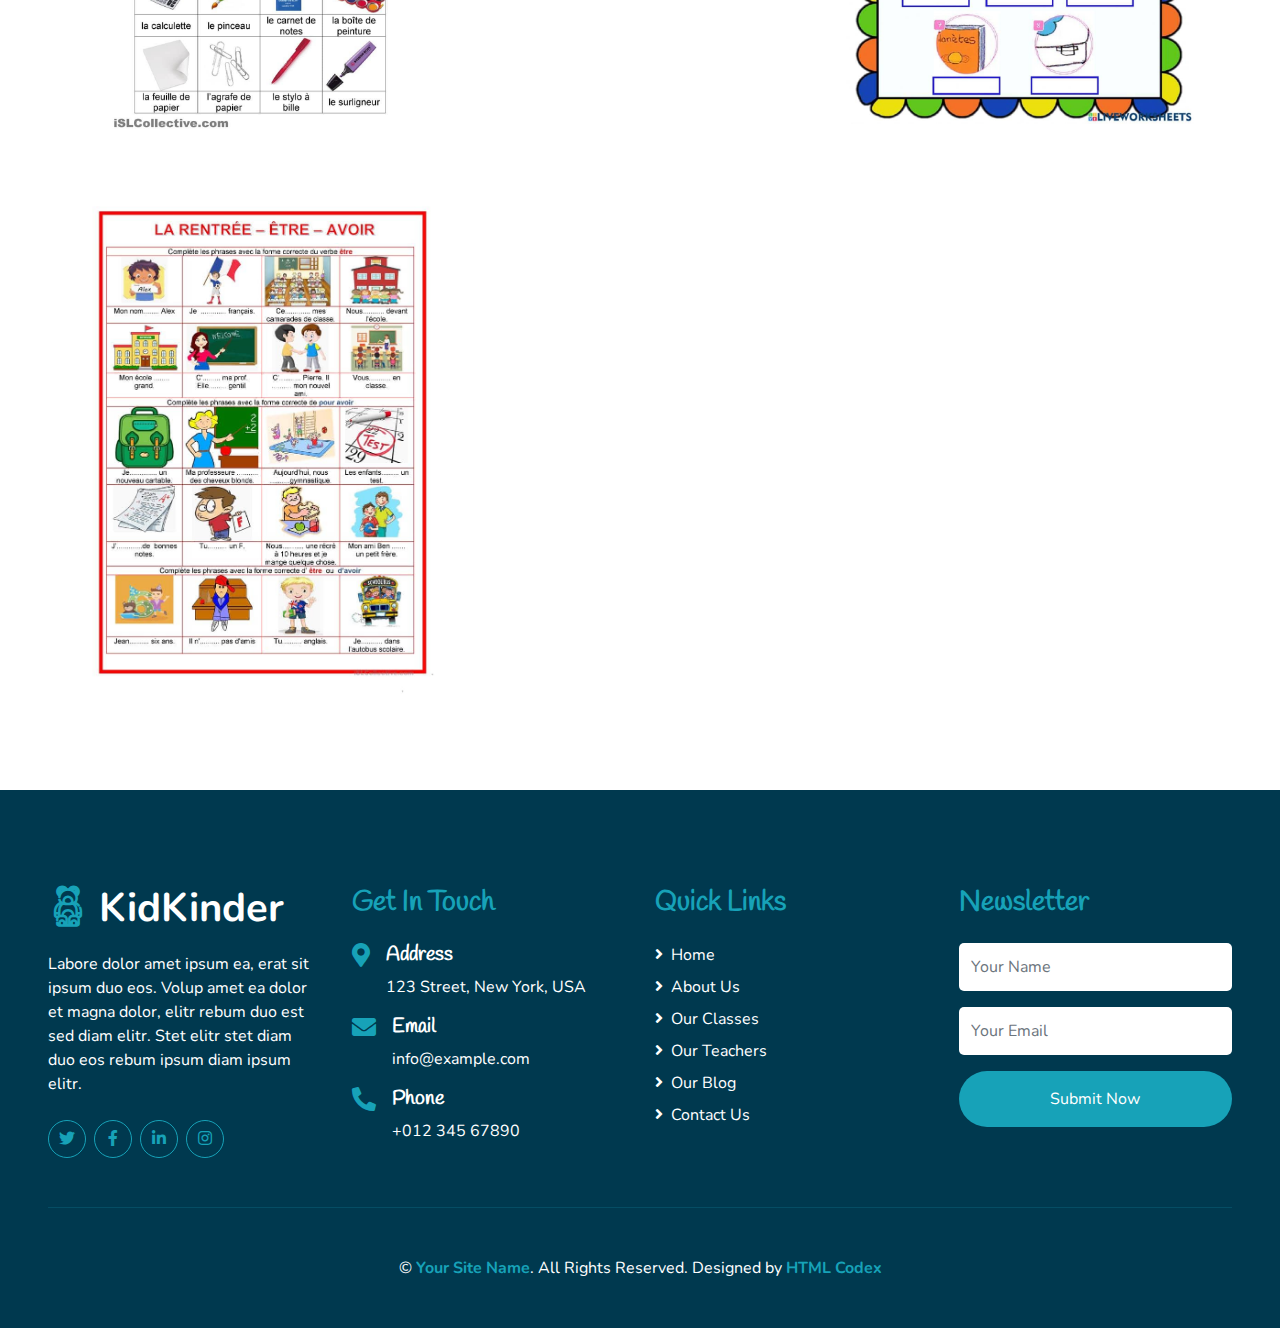
<file: categorie02.html>
<!DOCTYPE html>
<html lang="en">

<head>
    <meta charset="utf-8">
    <title>Chemin à Suivre Website</title>    <meta content="width=device-width, initial-scale=1.0" name="viewport">
    <meta content="Free HTML Templates" name="keywords">
    <meta content="Free HTML Templates" name="description">

    <!-- Favicon -->
    <link href="img/favicon.ico" rel="icon">

    <!-- Google Web Fonts -->
    <link rel="preconnect" href="https://fonts.gstatic.com">
    <link href="https://fonts.googleapis.com/css2?family=Handlee&family=Nunito&display=swap" rel="stylesheet">

    <!-- Font Awesome -->
    <link href="https://cdnjs.cloudflare.com/ajax/libs/font-awesome/5.10.0/css/all.min.css" rel="stylesheet">

    <!-- Flaticon Font -->
    <link href="lib/flaticon/font/flaticon.css" rel="stylesheet">

    <!-- Libraries Stylesheet -->
    <link href="lib/owlcarousel/assets/owl.carousel.min.css" rel="stylesheet">
    <link href="lib/lightbox/css/lightbox.min.css" rel="stylesheet">

    <!-- Customized Bootstrap Stylesheet -->
    <link href="css/style.css" rel="stylesheet">
</head>

<body>
    <!-- Navbar Start -->
    <div class="container-fluid bg-light position-relative shadow">
        <nav class="navbar navbar-expand-lg bg-light navbar-light py-3 py-lg-0 px-0 px-lg-5">
            <a href="" class="navbar-brand font-weight-bold text-secondary" style="font-size: 50px;">
                <i class="flaticon-043-teddy-bear"></i>
                <span class="text-primary">Chemin à Suivre</span>
            </a>
            <button type="button" class="navbar-toggler" data-toggle="collapse" data-target="#navbarCollapse">
                <span class="navbar-toggler-icon"></span>
            </button>
            <div class="collapse navbar-collapse justify-content-between" id="navbarCollapse">
                <div class="navbar-nav font-weight-bold mx-auto py-0">
                    <a href="index.html" class="nav-item nav-link">Home</a>
                    <a href="about.html" class="nav-item nav-link">About</a>
                    <a href="categories.html" class="nav-item nav-link">Categories</a>
                    <a href="team.html" class="nav-item nav-link">Teachers</a>
                    <a href="gallery.html" class="nav-item nav-link">Gallery</a>
                    <div class="nav-item dropdown">
                        <a href="#" class="nav-link dropdown-toggle" data-toggle="dropdown">Pages</a>
                        <div class="dropdown-menu rounded-0 m-0">
                            <a href="blog.html" class="dropdown-item">Blog Grid</a>
                            <a href="single.html" class="dropdown-item">Blog Detail</a>
                        </div>
                    </div>
                    <a href="contact.html" class="nav-item nav-link">Contact</a>
                </div>
                <a href="categories.html" class="btn btn-primary px-4">Join a Categorie</a>
            </div>
        </nav>
    </div>
    <!-- Navbar End -->


    <!-- Header Start -->
    <div class="container-fluid bg-primary mb-5">
        <div class="d-flex flex-column align-items-center justify-content-center" style="min-height: 400px">
            <h3 class="display-3 font-weight-bold text-white">Catégorie 02</h3>
            <div class="d-inline-flex text-white">
                <p class="m-0"><a class="text-white" href="">Home</a></p>
                <p class="m-0 px-2">/</p>
                <p class="m-0">Catégories</p>
                <p class="m-0 px-2">/</p>
                <p class="m-0">Catégorie 02</p>
            </div>
        </div>
    </div>
    <!-- Header End -->


    <!-- Videos Start -->
    <div class="container-fluid pt-5 pb-3">
        <div class="container">
            <div class="text-center pb-2">
                <p class="section-title px-5"><span class="px-2">Catégorie 01</span></p>
                <h1 class="mb-4">Vidéos Français</h1>
            </div>
            <div class="row">
                <div class="col-12 text-center mb-2">
                    <ul class="list-inline mb-4" id="portfolio-flters">
                        <li class="btn btn-outline-primary m-1"  data-filter="*">Refresh</li>
                    </ul>
                </div>
            </div>
            <div class="row portfolio-container">
                <div class="col-lg-4 col-md-6 mb-4 portfolio-item first">
                    <div class="position-relative overflow-hidden mb-2">
                        <img class="img-fluid w-100" src="img/categorie02/v01.jpg" alt="">
                        <div class="portfolio-btn bg-primary d-flex align-items-center justify-content-center video-link demo-link" data-video-id="y-HYvtJr2Ji2c">
                            <i class="fa fa-plus text-white" style="font-size: 60px;"></i>
                        </div>
                    </div>
                </div>
            </div>
        </div>
    </div>
    <!-- Videos End -->

    <!-- Quizes Start -->
    <div class="container-fluid pt-5 pb-3">
        <div class="container">
            <div class="text-center pb-2">
                <p class="section-title px-5"><span class="px-2">Catégorie 01</span></p>
                <h1 class="mb-4">Quizes Français</h1>
            </div>
            <div class="row">
                <div class="col-12 text-center mb-2">
                    <ul class="list-inline mb-4" id="portfolio-flters">
                        <li class="btn btn-outline-primary m-1"  data-filter="*">Refresh</li>
                    </ul>
                </div>
            </div>
            <div class="row portfolio-container">
                <div class="col-lg-4 col-md-6 mb-4 portfolio-item first">
                    <div class="position-relative overflow-hidden mb-2">
                        <img class="img-fluid w-100" src="img/categorie02/01.jpg" alt="">
                        <div class="portfolio-btn bg-primary d-flex align-items-center justify-content-center">
                            <a href="img/categorie02/01.jpg" data-lightbox="portfolio">
                                <i class="fa fa-plus text-white" style="font-size: 60px;"></i>
                            </a>
                        </div>
                    </div>
                </div>
                <div class="col-lg-4 col-md-6 mb-4 portfolio-item second">
                    <div class="position-relative overflow-hidden mb-2">
                        <img class="img-fluid w-100" src="img/categorie02/02.png" alt="">
                        <div class="portfolio-btn bg-primary d-flex align-items-center justify-content-center">
                            <a href="img/categorie02/02.png" data-lightbox="portfolio">
                                <i class="fa fa-plus text-white" style="font-size: 60px;"></i>
                            </a>
                        </div>
                    </div>
                </div>
                <div class="col-lg-4 col-md-6 mb-4 portfolio-item third">
                    <div class="position-relative overflow-hidden mb-2">
                        <img class="img-fluid w-100" src="img/categorie02/03.jpg" alt="">
                        <div class="portfolio-btn bg-primary d-flex align-items-center justify-content-center">
                            <a href="img/categorie02/03.jpg" data-lightbox="portfolio">
                                <i class="fa fa-plus text-white" style="font-size: 60px;"></i>
                            </a>
                        </div>
                    </div>
                </div>
                <div class="col-lg-4 col-md-6 mb-4 portfolio-item first">
                    <div class="position-relative overflow-hidden mb-2">
                        <img class="img-fluid w-100" src="img/categorie02/04.jpg" alt="">
                        <div class="portfolio-btn bg-primary d-flex align-items-center justify-content-center">
                            <a href="img/categorie02/04.jpg" data-lightbox="portfolio">
                                <i class="fa fa-plus text-white" style="font-size: 60px;"></i>
                            </a>
                        </div>
                    </div>
                </div>
            </div>
        </div>
    </div>
    <!-- Quizes End -->


    <!-- Footer Start -->
    <div class="container-fluid bg-secondary text-white mt-5 py-5 px-sm-3 px-md-5">
        <div class="row pt-5">
            <div class="col-lg-3 col-md-6 mb-5">
                <a href="" class="navbar-brand font-weight-bold text-primary m-0 mb-4 p-0" style="font-size: 40px; line-height: 40px;">
                    <i class="flaticon-043-teddy-bear"></i>
                    <span class="text-white">KidKinder</span>
                </a>
                <p>Labore dolor amet ipsum ea, erat sit ipsum duo eos. Volup amet ea dolor et magna dolor, elitr rebum duo est sed diam elitr. Stet elitr stet diam duo eos rebum ipsum diam ipsum elitr.</p>
                <div class="d-flex justify-content-start mt-4">
                    <a class="btn btn-outline-primary rounded-circle text-center mr-2 px-0"
                        style="width: 38px; height: 38px;" href="#"><i class="fab fa-twitter"></i></a>
                    <a class="btn btn-outline-primary rounded-circle text-center mr-2 px-0"
                        style="width: 38px; height: 38px;" href="#"><i class="fab fa-facebook-f"></i></a>
                    <a class="btn btn-outline-primary rounded-circle text-center mr-2 px-0"
                        style="width: 38px; height: 38px;" href="#"><i class="fab fa-linkedin-in"></i></a>
                    <a class="btn btn-outline-primary rounded-circle text-center mr-2 px-0"
                        style="width: 38px; height: 38px;" href="#"><i class="fab fa-instagram"></i></a>
                </div>
            </div>
            <div class="col-lg-3 col-md-6 mb-5">
                <h3 class="text-primary mb-4">Get In Touch</h3>
                <div class="d-flex">
                    <h4 class="fa fa-map-marker-alt text-primary"></h4>
                    <div class="pl-3">
                        <h5 class="text-white">Address</h5>
                        <p>123 Street, New York, USA</p>
                    </div>
                </div>
                <div class="d-flex">
                    <h4 class="fa fa-envelope text-primary"></h4>
                    <div class="pl-3">
                        <h5 class="text-white">Email</h5>
                        <p>info@example.com</p>
                    </div>
                </div>
                <div class="d-flex">
                    <h4 class="fa fa-phone-alt text-primary"></h4>
                    <div class="pl-3">
                        <h5 class="text-white">Phone</h5>
                        <p>+012 345 67890</p>
                    </div>
                </div>
            </div>
            <div class="col-lg-3 col-md-6 mb-5">
                <h3 class="text-primary mb-4">Quick Links</h3>
                <div class="d-flex flex-column justify-content-start">
                    <a class="text-white mb-2" href="#"><i class="fa fa-angle-right mr-2"></i>Home</a>
                    <a class="text-white mb-2" href="#"><i class="fa fa-angle-right mr-2"></i>About Us</a>
                    <a class="text-white mb-2" href="#"><i class="fa fa-angle-right mr-2"></i>Our Classes</a>
                    <a class="text-white mb-2" href="#"><i class="fa fa-angle-right mr-2"></i>Our Teachers</a>
                    <a class="text-white mb-2" href="#"><i class="fa fa-angle-right mr-2"></i>Our Blog</a>
                    <a class="text-white" href="#"><i class="fa fa-angle-right mr-2"></i>Contact Us</a>
                </div>
            </div>
            <div class="col-lg-3 col-md-6 mb-5">
                <h3 class="text-primary mb-4">Newsletter</h3>
                <form action="">
                    <div class="form-group">
                        <input type="text" class="form-control border-0 py-4" placeholder="Your Name" required="required" />
                    </div>
                    <div class="form-group">
                        <input type="email" class="form-control border-0 py-4" placeholder="Your Email"
                            required="required" />
                    </div>
                    <div>
                        <button class="btn btn-primary btn-block border-0 py-3" type="submit">Submit Now</button>
                    </div>
                </form>
            </div>
        </div>
        <div class="container-fluid pt-5" style="border-top: 1px solid rgba(23, 162, 184, .2);;">
            <p class="m-0 text-center text-white">
                &copy; <a class="text-primary font-weight-bold" href="#">Your Site Name</a>. All Rights Reserved. Designed
                by
                <a class="text-primary font-weight-bold" href="https://htmlcodex.com">HTML Codex</a>
            </p>
        </div>
    </div>
    <!-- Footer End -->


    <!-- Back to Top -->
    <a href="#" class="btn btn-primary p-3 back-to-top"><i class="fa fa-angle-double-up"></i></a>


    <!-- JavaScript Libraries -->
    <script src="https://code.jquery.com/jquery-3.4.1.min.js"></script>
    <script src="https://stackpath.bootstrapcdn.com/bootstrap/4.4.1/js/bootstrap.bundle.min.js"></script>
    <script src="lib/easing/easing.min.js"></script>
    <script src="lib/owlcarousel/owl.carousel.min.js"></script>
    <script src="lib/isotope/isotope.pkgd.min.js"></script>
    <script src="lib/lightbox/js/lightbox.min.js"></script>

    <!-- Contact Javascript File -->
    <script src="mail/jqBootstrapValidation.min.js"></script>
    <script src="mail/contact.js"></script>

    <!-- Template Javascript -->
    <script src="js/main.js"></script>
    <script src="js/videoLightning.js"></script>
    <script>
    videoLightning({
        elements: [
        {
            ".video-link": {
            autoplay: 1,
            ease_out: 1000,
            backdrop_color: "#ddd",
            backdrop_opacity: 0.6,
            glow: 20,
            glow_color: "#000"
            }
        },
        ]
    });
    </script>
</body>

</html>
</file>
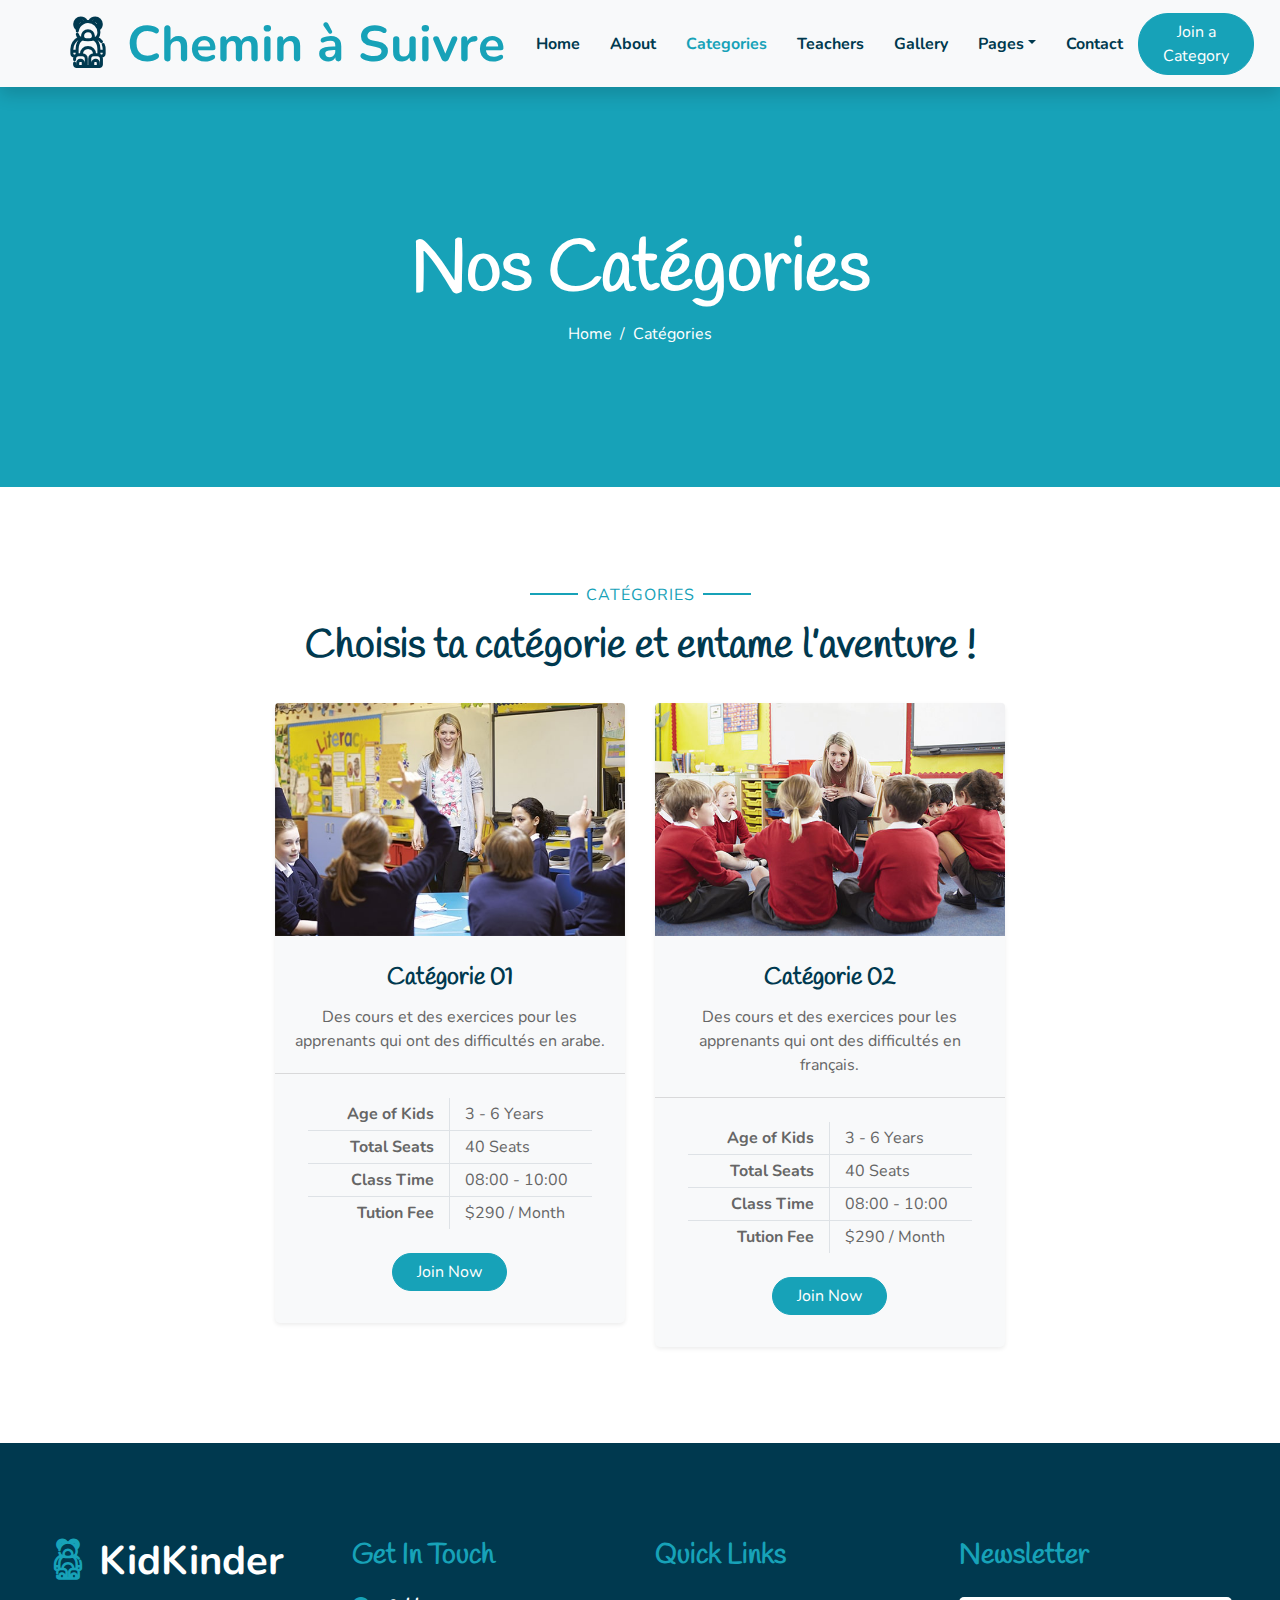
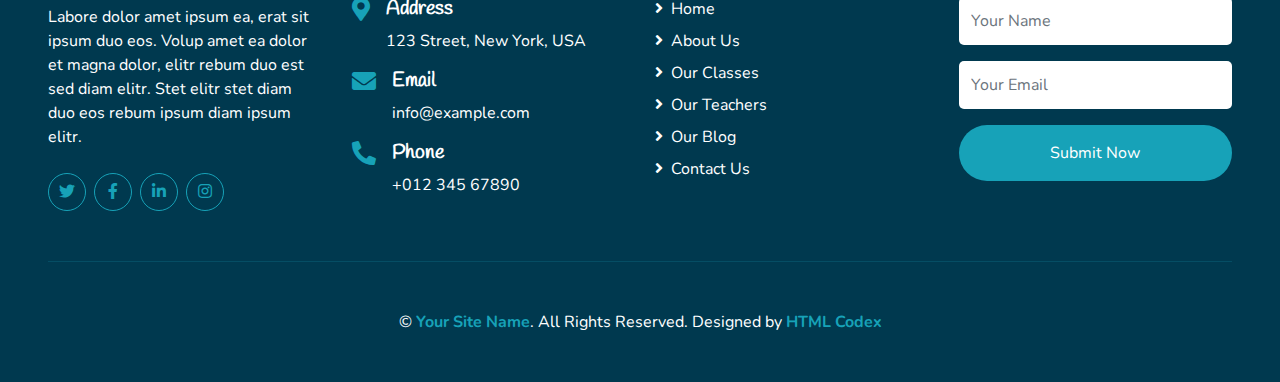
<file: categories.html>
<!DOCTYPE html>
<html lang="en">

<head>
    <meta charset="utf-8">
    <title>Chemin à Suivre Website</title>
    <meta content="width=device-width, initial-scale=1.0" name="viewport">
    <meta content="Free HTML Templates" name="keywords">
    <meta content="Free HTML Templates" name="description">

    <!-- Favicon -->
    <link href="img/favicon.ico" rel="icon">

    <!-- Google Web Fonts -->
    <link rel="preconnect" href="https://fonts.gstatic.com">
    <link href="https://fonts.googleapis.com/css2?family=Handlee&family=Nunito&display=swap" rel="stylesheet">

    <!-- Font Awesome -->
    <link href="https://cdnjs.cloudflare.com/ajax/libs/font-awesome/5.10.0/css/all.min.css" rel="stylesheet">

    <!-- Flaticon Font -->
    <link href="lib/flaticon/font/flaticon.css" rel="stylesheet">

    <!-- Libraries Stylesheet -->
    <link href="lib/owlcarousel/assets/owl.carousel.min.css" rel="stylesheet">
    <link href="lib/lightbox/css/lightbox.min.css" rel="stylesheet">

    <!-- Customized Bootstrap Stylesheet -->
    <link href="css/style.css" rel="stylesheet">
</head>

<body>
    <!-- Navbar Start -->
    <div class="container-fluid bg-light position-relative shadow">
        <nav class="navbar navbar-expand-lg bg-light navbar-light py-3 py-lg-0 px-0 px-lg-5">
            <a href="" class="navbar-brand font-weight-bold text-secondary" style="font-size: 50px;">
                <i class="flaticon-043-teddy-bear"></i>
                <span class="text-primary">Chemin à Suivre</span>
            </a>
            <button type="button" class="navbar-toggler" data-toggle="collapse" data-target="#navbarCollapse">
                <span class="navbar-toggler-icon"></span>
            </button>
            <div class="collapse navbar-collapse justify-content-between" id="navbarCollapse">
                <div class="navbar-nav font-weight-bold mx-auto py-0">
                    <a href="index.html" class="nav-item nav-link">Home</a>
                    <a href="about.html" class="nav-item nav-link">About</a>
                    <a href="categories.html" class="nav-item nav-link active">Categories</a>
                    <a href="team.html" class="nav-item nav-link">Teachers</a>
                    <a href="gallery.html" class="nav-item nav-link">Gallery</a>
                    <div class="nav-item dropdown">
                        <a href="#" class="nav-link dropdown-toggle" data-toggle="dropdown">Pages</a>
                        <div class="dropdown-menu rounded-0 m-0">
                            <a href="blog.html" class="dropdown-item">Blog Grid</a>
                            <a href="single.html" class="dropdown-item">Blog Detail</a>
                        </div>
                    </div>
                    <a href="contact.html" class="nav-item nav-link">Contact</a>
                </div>
                <a href="categories.html" class="btn btn-primary px-4">Join a Category</a>
            </div>
        </nav>
    </div>
    <!-- Navbar End -->


    <!-- Header Start -->
    <div class="container-fluid bg-primary mb-5">
        <div class="d-flex flex-column align-items-center justify-content-center" style="min-height: 400px">
            <h3 class="display-3 font-weight-bold text-white">Nos Catégories</h3>
            <div class="d-inline-flex text-white">
                <p class="m-0"><a class="text-white" href="">Home</a></p>
                <p class="m-0 px-2">/</p>
                <p class="m-0">Catégories</p>
            </div>
        </div>
    </div>
    <!-- Header End -->


    <!-- Class Start -->
    <div class="container-fluid pt-5">
        <div class="container">
            <div class="text-center pb-2">
                <p class="section-title px-5"><span class="px-2">Catégories</span></p>
                <h1 class="mb-4">Choisis ta catégorie et entame l’aventure !</h1>
            </div>
            <div class="row">
                <div class="col-lg-2 mb-5"></div>
                <div class="col-lg-4 mb-5">
                    <div class="card border-0 bg-light shadow-sm pb-2">
                        <img class="card-img-top mb-2" src="img/class-1.jpg" alt="">
                        <div class="card-body text-center">
                            <h4 class="card-title">Catégorie 01</h4>
                            <p class="card-text">Des cours et des exercices pour les apprenants qui ont des difficultés en arabe.</p>
                        </div>
                        <div class="card-footer bg-transparent py-4 px-5">
                            <div class="row border-bottom">
                                <div class="col-6 py-1 text-right border-right"><strong>Age of Kids</strong></div>
                                <div class="col-6 py-1">3 - 6 Years</div>
                            </div>
                            <div class="row border-bottom">
                                <div class="col-6 py-1 text-right border-right"><strong>Total Seats</strong></div>
                                <div class="col-6 py-1">40 Seats</div>
                            </div>
                            <div class="row border-bottom">
                                <div class="col-6 py-1 text-right border-right"><strong>Class Time</strong></div>
                                <div class="col-6 py-1">08:00 - 10:00</div>
                            </div>
                            <div class="row">
                                <div class="col-6 py-1 text-right border-right"><strong>Tution Fee</strong></div>
                                <div class="col-6 py-1">$290 / Month</div>
                            </div>
                        </div>
                        <a href="categorie01.html" class="btn btn-primary px-4 mx-auto mb-4">Join Now</a>
                    </div>
                </div>
                <div class="col-lg-4 mb-5">
                    <div class="card border-0 bg-light shadow-sm pb-2">
                        <img class="card-img-top mb-2" src="img/class-2.jpg" alt="">
                        <div class="card-body text-center">
                            <h4 class="card-title">Catégorie 02</h4>
                            <p class="card-text">Des cours et des exercices pour les apprenants qui ont des difficultés en français.</p>
                        </div>
                        <div class="card-footer bg-transparent py-4 px-5">
                            <div class="row border-bottom">
                                <div class="col-6 py-1 text-right border-right"><strong>Age of Kids</strong></div>
                                <div class="col-6 py-1">3 - 6 Years</div>
                            </div>
                            <div class="row border-bottom">
                                <div class="col-6 py-1 text-right border-right"><strong>Total Seats</strong></div>
                                <div class="col-6 py-1">40 Seats</div>
                            </div>
                            <div class="row border-bottom">
                                <div class="col-6 py-1 text-right border-right"><strong>Class Time</strong></div>
                                <div class="col-6 py-1">08:00 - 10:00</div>
                            </div>
                            <div class="row">
                                <div class="col-6 py-1 text-right border-right"><strong>Tution Fee</strong></div>
                                <div class="col-6 py-1">$290 / Month</div>
                            </div>
                        </div>
                        <a href="categorie02.html" class="btn btn-primary px-4 mx-auto mb-4">Join Now</a>
                    </div>
                </div>
            </div>
        </div>
    </div>
    <!-- Class End -->



    <!-- Footer Start -->
    <div class="container-fluid bg-secondary text-white mt-5 py-5 px-sm-3 px-md-5">
        <div class="row pt-5">
            <div class="col-lg-3 col-md-6 mb-5">
                <a href="" class="navbar-brand font-weight-bold text-primary m-0 mb-4 p-0" style="font-size: 40px; line-height: 40px;">
                    <i class="flaticon-043-teddy-bear"></i>
                    <span class="text-white">KidKinder</span>
                </a>
                <p>Labore dolor amet ipsum ea, erat sit ipsum duo eos. Volup amet ea dolor et magna dolor, elitr rebum duo est sed diam elitr. Stet elitr stet diam duo eos rebum ipsum diam ipsum elitr.</p>
                <div class="d-flex justify-content-start mt-4">
                    <a class="btn btn-outline-primary rounded-circle text-center mr-2 px-0"
                        style="width: 38px; height: 38px;" href="#"><i class="fab fa-twitter"></i></a>
                    <a class="btn btn-outline-primary rounded-circle text-center mr-2 px-0"
                        style="width: 38px; height: 38px;" href="#"><i class="fab fa-facebook-f"></i></a>
                    <a class="btn btn-outline-primary rounded-circle text-center mr-2 px-0"
                        style="width: 38px; height: 38px;" href="#"><i class="fab fa-linkedin-in"></i></a>
                    <a class="btn btn-outline-primary rounded-circle text-center mr-2 px-0"
                        style="width: 38px; height: 38px;" href="#"><i class="fab fa-instagram"></i></a>
                </div>
            </div>
            <div class="col-lg-3 col-md-6 mb-5">
                <h3 class="text-primary mb-4">Get In Touch</h3>
                <div class="d-flex">
                    <h4 class="fa fa-map-marker-alt text-primary"></h4>
                    <div class="pl-3">
                        <h5 class="text-white">Address</h5>
                        <p>123 Street, New York, USA</p>
                    </div>
                </div>
                <div class="d-flex">
                    <h4 class="fa fa-envelope text-primary"></h4>
                    <div class="pl-3">
                        <h5 class="text-white">Email</h5>
                        <p>info@example.com</p>
                    </div>
                </div>
                <div class="d-flex">
                    <h4 class="fa fa-phone-alt text-primary"></h4>
                    <div class="pl-3">
                        <h5 class="text-white">Phone</h5>
                        <p>+012 345 67890</p>
                    </div>
                </div>
            </div>
            <div class="col-lg-3 col-md-6 mb-5">
                <h3 class="text-primary mb-4">Quick Links</h3>
                <div class="d-flex flex-column justify-content-start">
                    <a class="text-white mb-2" href="#"><i class="fa fa-angle-right mr-2"></i>Home</a>
                    <a class="text-white mb-2" href="#"><i class="fa fa-angle-right mr-2"></i>About Us</a>
                    <a class="text-white mb-2" href="#"><i class="fa fa-angle-right mr-2"></i>Our Classes</a>
                    <a class="text-white mb-2" href="#"><i class="fa fa-angle-right mr-2"></i>Our Teachers</a>
                    <a class="text-white mb-2" href="#"><i class="fa fa-angle-right mr-2"></i>Our Blog</a>
                    <a class="text-white" href="#"><i class="fa fa-angle-right mr-2"></i>Contact Us</a>
                </div>
            </div>
            <div class="col-lg-3 col-md-6 mb-5">
                <h3 class="text-primary mb-4">Newsletter</h3>
                <form action="">
                    <div class="form-group">
                        <input type="text" class="form-control border-0 py-4" placeholder="Your Name" required="required" />
                    </div>
                    <div class="form-group">
                        <input type="email" class="form-control border-0 py-4" placeholder="Your Email"
                            required="required" />
                    </div>
                    <div>
                        <button class="btn btn-primary btn-block border-0 py-3" type="submit">Submit Now</button>
                    </div>
                </form>
            </div>
        </div>
        <div class="container-fluid pt-5" style="border-top: 1px solid rgba(23, 162, 184, .2);;">
            <p class="m-0 text-center text-white">
                &copy; <a class="text-primary font-weight-bold" href="#">Your Site Name</a>. All Rights Reserved. Designed
                by
                <a class="text-primary font-weight-bold" href="https://htmlcodex.com">HTML Codex</a>
            </p>
        </div>
    </div>
    <!-- Footer End -->


    <!-- Back to Top -->
    <a href="#" class="btn btn-primary p-3 back-to-top"><i class="fa fa-angle-double-up"></i></a>


    <!-- JavaScript Libraries -->
    <script src="https://code.jquery.com/jquery-3.4.1.min.js"></script>
    <script src="https://stackpath.bootstrapcdn.com/bootstrap/4.4.1/js/bootstrap.bundle.min.js"></script>
    <script src="lib/easing/easing.min.js"></script>
    <script src="lib/owlcarousel/owl.carousel.min.js"></script>
    <script src="lib/isotope/isotope.pkgd.min.js"></script>
    <script src="lib/lightbox/js/lightbox.min.js"></script>

    <!-- Contact Javascript File -->
    <script src="mail/jqBootstrapValidation.min.js"></script>
    <script src="mail/contact.js"></script>

    <!-- Template Javascript -->
    <script src="js/main.js"></script>
</body>

</html>
</file>
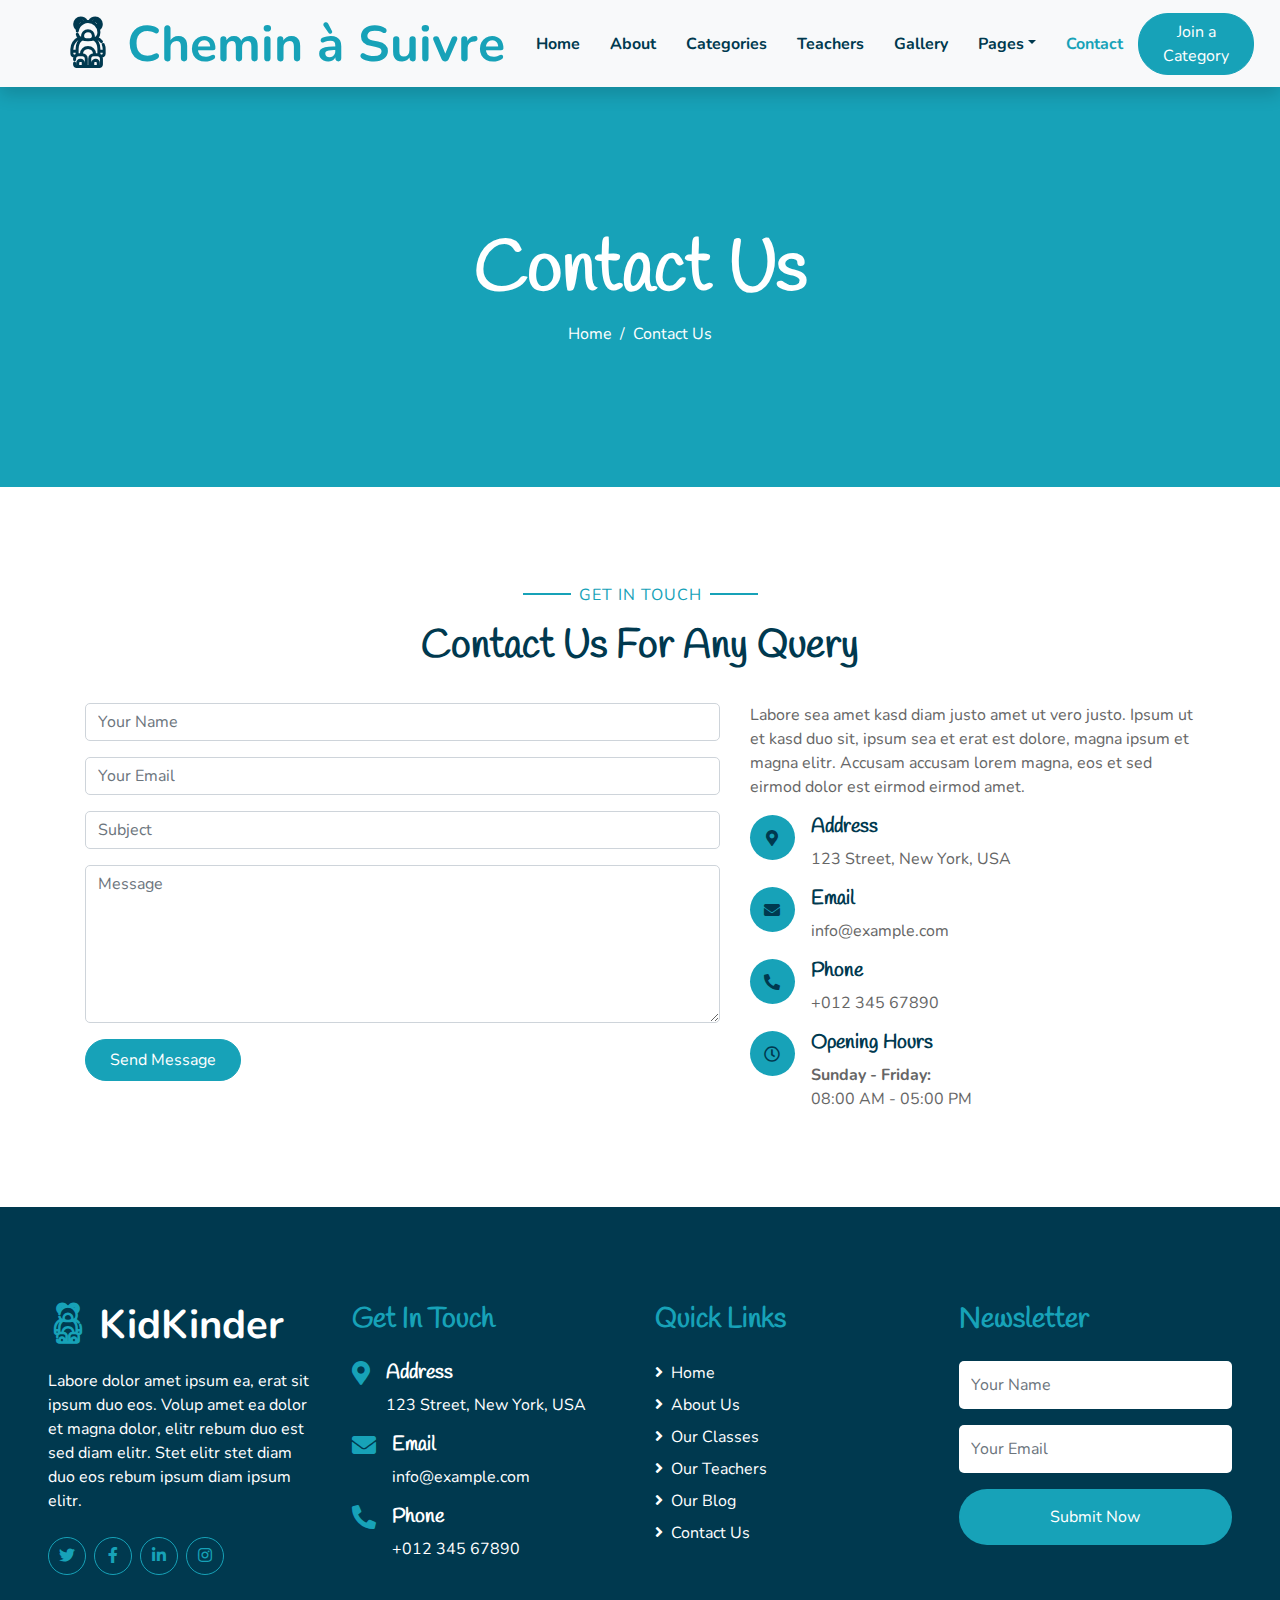
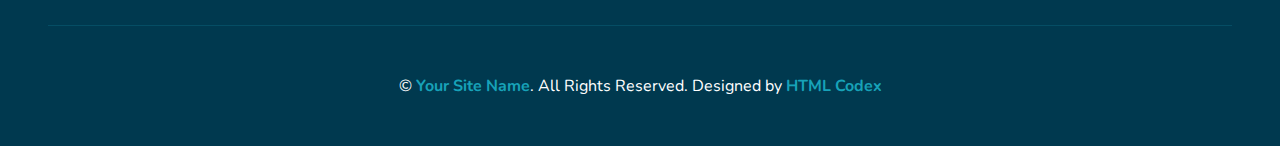
<file: contact.html>
<!DOCTYPE html>
<html lang="en">

<head>
    <meta charset="utf-8">
    <title>Chemin à Suivre Website</title>
    <meta content="width=device-width, initial-scale=1.0" name="viewport">
    <meta content="Free HTML Templates" name="keywords">
    <meta content="Free HTML Templates" name="description">

    <!-- Favicon -->
    <link href="img/favicon.ico" rel="icon">

    <!-- Google Web Fonts -->
    <link rel="preconnect" href="https://fonts.gstatic.com">
    <link href="https://fonts.googleapis.com/css2?family=Handlee&family=Nunito&display=swap" rel="stylesheet">

    <!-- Font Awesome -->
    <link href="https://cdnjs.cloudflare.com/ajax/libs/font-awesome/5.10.0/css/all.min.css" rel="stylesheet">

    <!-- Flaticon Font -->
    <link href="lib/flaticon/font/flaticon.css" rel="stylesheet">

    <!-- Libraries Stylesheet -->
    <link href="lib/owlcarousel/assets/owl.carousel.min.css" rel="stylesheet">
    <link href="lib/lightbox/css/lightbox.min.css" rel="stylesheet">

    <!-- Customized Bootstrap Stylesheet -->
    <link href="css/style.css" rel="stylesheet">
</head>

<body>
    <!-- Navbar Start -->
    <div class="container-fluid bg-light position-relative shadow">
        <nav class="navbar navbar-expand-lg bg-light navbar-light py-3 py-lg-0 px-0 px-lg-5">
            <a href="" class="navbar-brand font-weight-bold text-secondary" style="font-size: 50px;">
                <i class="flaticon-043-teddy-bear"></i>
                <span class="text-primary">Chemin à Suivre</span>
            </a>
            <button type="button" class="navbar-toggler" data-toggle="collapse" data-target="#navbarCollapse">
                <span class="navbar-toggler-icon"></span>
            </button>
            <div class="collapse navbar-collapse justify-content-between" id="navbarCollapse">
                <div class="navbar-nav font-weight-bold mx-auto py-0">
                    <a href="index.html" class="nav-item nav-link">Home</a>
                    <a href="about.html" class="nav-item nav-link">About</a>
                    <a href="categories.html" class="nav-item nav-link">Categories</a>
                    <a href="team.html" class="nav-item nav-link">Teachers</a>
                    <a href="gallery.html" class="nav-item nav-link">Gallery</a>
                    <div class="nav-item dropdown">
                        <a href="#" class="nav-link dropdown-toggle" data-toggle="dropdown">Pages</a>
                        <div class="dropdown-menu rounded-0 m-0">
                            <a href="blog.html" class="dropdown-item">Blog Grid</a>
                            <a href="single.html" class="dropdown-item">Blog Detail</a>
                        </div>
                    </div>
                    <a href="contact.html" class="nav-item nav-link active">Contact</a>
                </div>
                <a href="categories.html" class="btn btn-primary px-4">Join a Category</a>
            </div>
        </nav>
    </div>
    <!-- Navbar End -->


    <!-- Header Start -->
    <div class="container-fluid bg-primary mb-5">
        <div class="d-flex flex-column align-items-center justify-content-center" style="min-height: 400px">
            <h3 class="display-3 font-weight-bold text-white">Contact Us</h3>
            <div class="d-inline-flex text-white">
                <p class="m-0"><a class="text-white" href="">Home</a></p>
                <p class="m-0 px-2">/</p>
                <p class="m-0">Contact Us</p>
            </div>
        </div>
    </div>
    <!-- Header End -->


    <!-- Contact Start -->
    <div class="container-fluid pt-5">
        <div class="container">
            <div class="text-center pb-2">
                <p class="section-title px-5"><span class="px-2">Get In Touch</span></p>
                <h1 class="mb-4">Contact Us For Any Query</h1>
            </div>
            <div class="row">
                <div class="col-lg-7 mb-5">
                    <div class="contact-form">
                        <div id="success"></div>
                        <form name="sentMessage" id="contactForm" novalidate="novalidate">
                            <div class="control-group">
                                <input type="text" class="form-control" id="name" placeholder="Your Name" required="required" data-validation-required-message="Please enter your name" />
                                <p class="help-block text-danger"></p>
                            </div>
                            <div class="control-group">
                                <input type="email" class="form-control" id="email" placeholder="Your Email" required="required" data-validation-required-message="Please enter your email" />
                                <p class="help-block text-danger"></p>
                            </div>
                            <div class="control-group">
                                <input type="text" class="form-control" id="subject" placeholder="Subject" required="required" data-validation-required-message="Please enter a subject" />
                                <p class="help-block text-danger"></p>
                            </div>
                            <div class="control-group">
                                <textarea class="form-control" rows="6" id="message" placeholder="Message" required="required" data-validation-required-message="Please enter your message"></textarea>
                                <p class="help-block text-danger"></p>
                            </div>
                            <div>
                                <button class="btn btn-primary py-2 px-4" type="submit" id="sendMessageButton">Send Message</button>
                            </div>
                        </form>
                    </div>
                </div>
                <div class="col-lg-5 mb-5">
                    <p>Labore sea amet kasd diam justo amet ut vero justo. Ipsum ut et kasd duo sit, ipsum sea et erat est dolore, magna ipsum et magna elitr. Accusam accusam lorem magna, eos et sed eirmod dolor est eirmod eirmod amet.</p>
                    <div class="d-flex">
                        <i class="fa fa-map-marker-alt d-inline-flex align-items-center justify-content-center bg-primary text-secondary rounded-circle" style="width: 45px; height: 45px;"></i>
                        <div class="pl-3">
                            <h5>Address</h5>
                            <p>123 Street, New York, USA</p>
                        </div>
                    </div>
                    <div class="d-flex">
                        <i class="fa fa-envelope d-inline-flex align-items-center justify-content-center bg-primary text-secondary rounded-circle" style="width: 45px; height: 45px;"></i>
                        <div class="pl-3">
                            <h5>Email</h5>
                            <p>info@example.com</p>
                        </div>
                    </div>
                    <div class="d-flex">
                        <i class="fa fa-phone-alt d-inline-flex align-items-center justify-content-center bg-primary text-secondary rounded-circle" style="width: 45px; height: 45px;"></i>
                        <div class="pl-3">
                            <h5>Phone</h5>
                            <p>+012 345 67890</p>
                        </div>
                    </div>
                    <div class="d-flex">
                        <i class="far fa-clock d-inline-flex align-items-center justify-content-center bg-primary text-secondary rounded-circle" style="width: 45px; height: 45px;"></i>
                        <div class="pl-3">
                            <h5>Opening Hours</h5>
                            <strong>Sunday - Friday:</strong>
                            <p class="m-0">08:00 AM - 05:00 PM </p>
                        </div>
                    </div>
                </div>
            </div>
        </div>
    </div>
    <!-- Contact End -->


    <!-- Footer Start -->
    <div class="container-fluid bg-secondary text-white mt-5 py-5 px-sm-3 px-md-5">
        <div class="row pt-5">
            <div class="col-lg-3 col-md-6 mb-5">
                <a href="" class="navbar-brand font-weight-bold text-primary m-0 mb-4 p-0" style="font-size: 40px; line-height: 40px;">
                    <i class="flaticon-043-teddy-bear"></i>
                    <span class="text-white">KidKinder</span>
                </a>
                <p>Labore dolor amet ipsum ea, erat sit ipsum duo eos. Volup amet ea dolor et magna dolor, elitr rebum duo est sed diam elitr. Stet elitr stet diam duo eos rebum ipsum diam ipsum elitr.</p>
                <div class="d-flex justify-content-start mt-4">
                    <a class="btn btn-outline-primary rounded-circle text-center mr-2 px-0"
                        style="width: 38px; height: 38px;" href="#"><i class="fab fa-twitter"></i></a>
                    <a class="btn btn-outline-primary rounded-circle text-center mr-2 px-0"
                        style="width: 38px; height: 38px;" href="#"><i class="fab fa-facebook-f"></i></a>
                    <a class="btn btn-outline-primary rounded-circle text-center mr-2 px-0"
                        style="width: 38px; height: 38px;" href="#"><i class="fab fa-linkedin-in"></i></a>
                    <a class="btn btn-outline-primary rounded-circle text-center mr-2 px-0"
                        style="width: 38px; height: 38px;" href="#"><i class="fab fa-instagram"></i></a>
                </div>
            </div>
            <div class="col-lg-3 col-md-6 mb-5">
                <h3 class="text-primary mb-4">Get In Touch</h3>
                <div class="d-flex">
                    <h4 class="fa fa-map-marker-alt text-primary"></h4>
                    <div class="pl-3">
                        <h5 class="text-white">Address</h5>
                        <p>123 Street, New York, USA</p>
                    </div>
                </div>
                <div class="d-flex">
                    <h4 class="fa fa-envelope text-primary"></h4>
                    <div class="pl-3">
                        <h5 class="text-white">Email</h5>
                        <p>info@example.com</p>
                    </div>
                </div>
                <div class="d-flex">
                    <h4 class="fa fa-phone-alt text-primary"></h4>
                    <div class="pl-3">
                        <h5 class="text-white">Phone</h5>
                        <p>+012 345 67890</p>
                    </div>
                </div>
            </div>
            <div class="col-lg-3 col-md-6 mb-5">
                <h3 class="text-primary mb-4">Quick Links</h3>
                <div class="d-flex flex-column justify-content-start">
                    <a class="text-white mb-2" href="#"><i class="fa fa-angle-right mr-2"></i>Home</a>
                    <a class="text-white mb-2" href="#"><i class="fa fa-angle-right mr-2"></i>About Us</a>
                    <a class="text-white mb-2" href="#"><i class="fa fa-angle-right mr-2"></i>Our Classes</a>
                    <a class="text-white mb-2" href="#"><i class="fa fa-angle-right mr-2"></i>Our Teachers</a>
                    <a class="text-white mb-2" href="#"><i class="fa fa-angle-right mr-2"></i>Our Blog</a>
                    <a class="text-white" href="#"><i class="fa fa-angle-right mr-2"></i>Contact Us</a>
                </div>
            </div>
            <div class="col-lg-3 col-md-6 mb-5">
                <h3 class="text-primary mb-4">Newsletter</h3>
                <form action="">
                    <div class="form-group">
                        <input type="text" class="form-control border-0 py-4" placeholder="Your Name" required="required" />
                    </div>
                    <div class="form-group">
                        <input type="email" class="form-control border-0 py-4" placeholder="Your Email"
                            required="required" />
                    </div>
                    <div>
                        <button class="btn btn-primary btn-block border-0 py-3" type="submit">Submit Now</button>
                    </div>
                </form>
            </div>
        </div>
        <div class="container-fluid pt-5" style="border-top: 1px solid rgba(23, 162, 184, .2);;">
            <p class="m-0 text-center text-white">
                &copy; <a class="text-primary font-weight-bold" href="#">Your Site Name</a>. All Rights Reserved. Designed
                by
                <a class="text-primary font-weight-bold" href="https://htmlcodex.com">HTML Codex</a>
            </p>
        </div>
    </div>
    <!-- Footer End -->


    <!-- Back to Top -->
    <a href="#" class="btn btn-primary p-3 back-to-top"><i class="fa fa-angle-double-up"></i></a>


    <!-- JavaScript Libraries -->
    <script src="https://code.jquery.com/jquery-3.4.1.min.js"></script>
    <script src="https://stackpath.bootstrapcdn.com/bootstrap/4.4.1/js/bootstrap.bundle.min.js"></script>
    <script src="lib/easing/easing.min.js"></script>
    <script src="lib/owlcarousel/owl.carousel.min.js"></script>
    <script src="lib/isotope/isotope.pkgd.min.js"></script>
    <script src="lib/lightbox/js/lightbox.min.js"></script>

    <!-- Contact Javascript File -->
    <script src="mail/jqBootstrapValidation.min.js"></script>
    <script src="mail/contact.js"></script>

    <!-- Template Javascript -->
    <script src="js/main.js"></script>
</body>

</html>
</file>
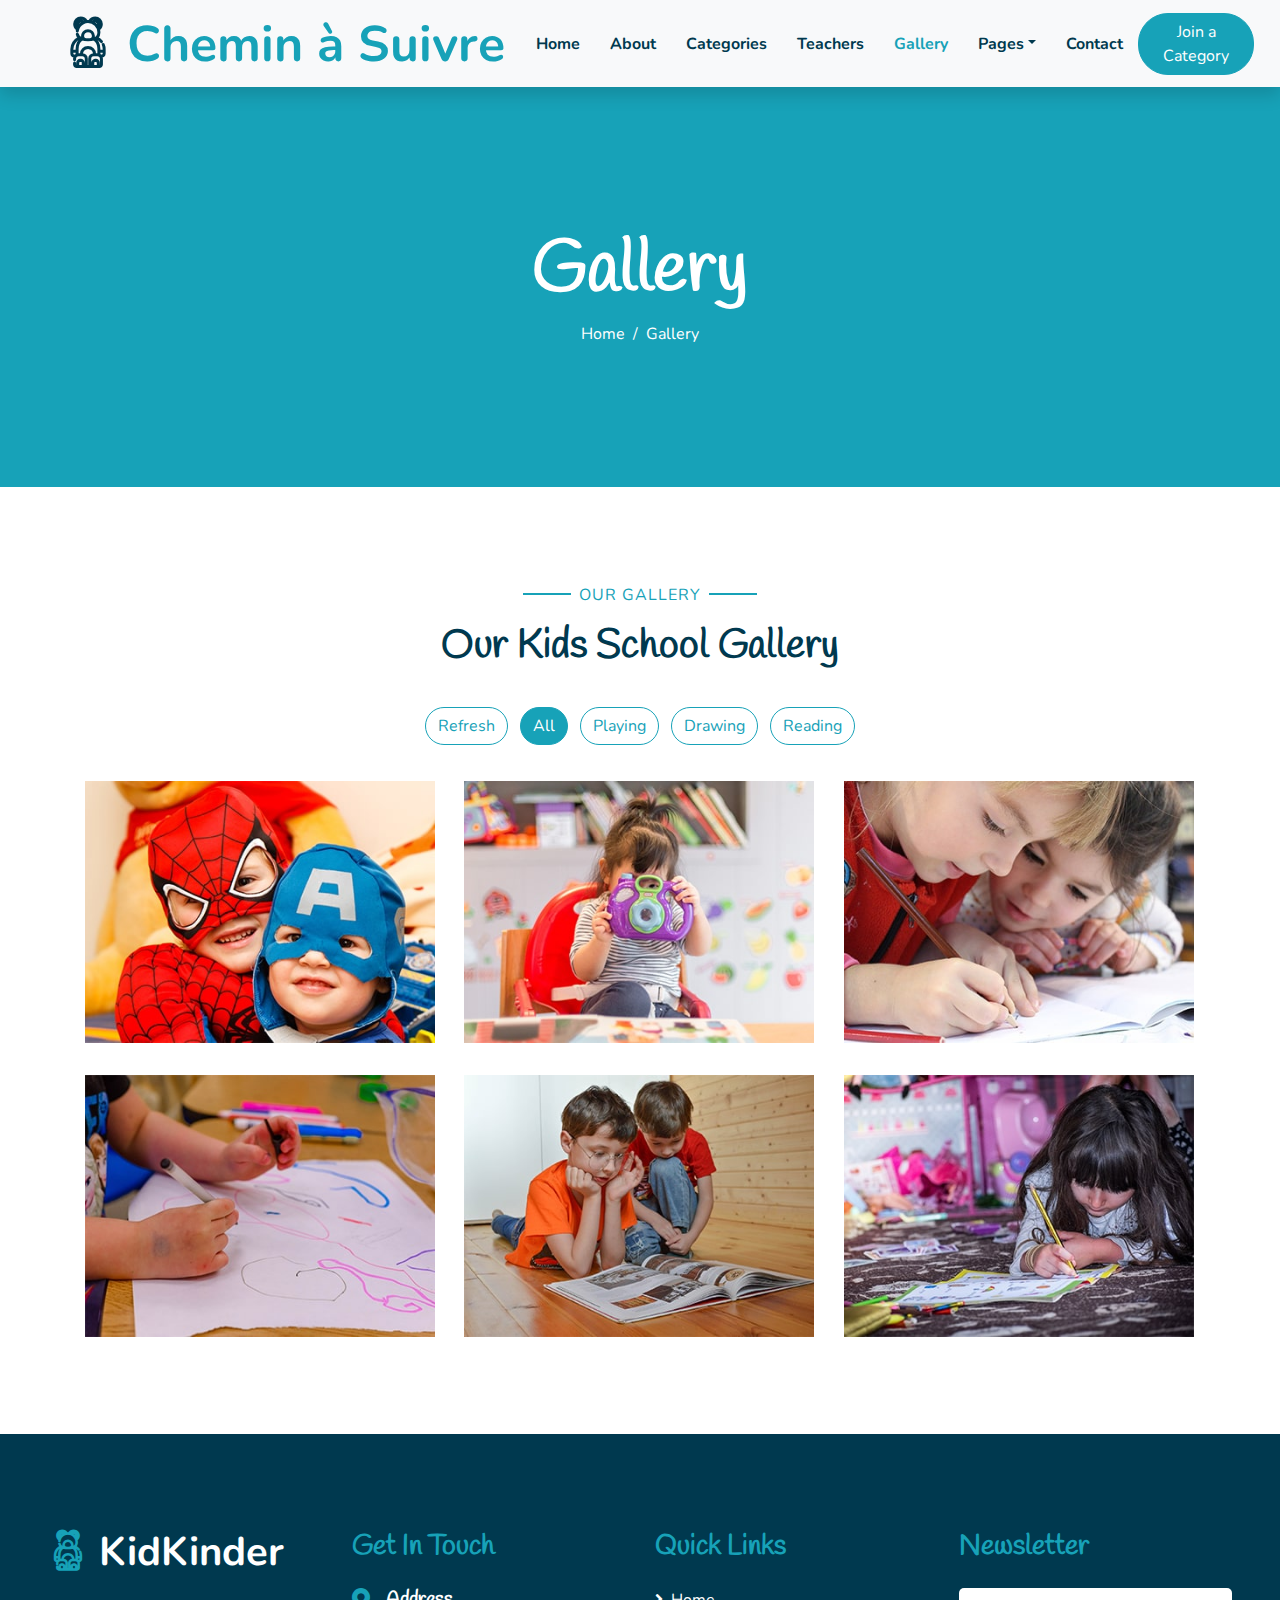
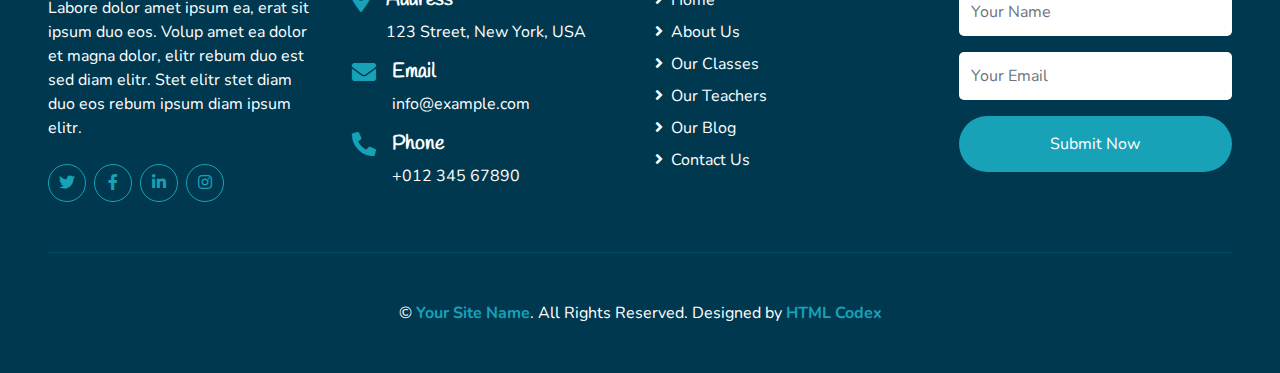
<file: gallery.html>
<!DOCTYPE html>
<html lang="en">

<head>
    <meta charset="utf-8">
    <title>Chemin à Suivre Website</title>
    <meta content="width=device-width, initial-scale=1.0" name="viewport">
    <meta content="Free HTML Templates" name="keywords">
    <meta content="Free HTML Templates" name="description">

    <!-- Favicon -->
    <link href="img/favicon.ico" rel="icon">

    <!-- Google Web Fonts -->
    <link rel="preconnect" href="https://fonts.gstatic.com">
    <link href="https://fonts.googleapis.com/css2?family=Handlee&family=Nunito&display=swap" rel="stylesheet">

    <!-- Font Awesome -->
    <link href="https://cdnjs.cloudflare.com/ajax/libs/font-awesome/5.10.0/css/all.min.css" rel="stylesheet">

    <!-- Flaticon Font -->
    <link href="lib/flaticon/font/flaticon.css" rel="stylesheet">

    <!-- Libraries Stylesheet -->
    <link href="lib/owlcarousel/assets/owl.carousel.min.css" rel="stylesheet">
    <link href="lib/lightbox/css/lightbox.min.css" rel="stylesheet">

    <!-- Customized Bootstrap Stylesheet -->
    <link href="css/style.css" rel="stylesheet">
</head>

<body>
    <!-- Navbar Start -->
    <div class="container-fluid bg-light position-relative shadow">
        <nav class="navbar navbar-expand-lg bg-light navbar-light py-3 py-lg-0 px-0 px-lg-5">
            <a href="" class="navbar-brand font-weight-bold text-secondary" style="font-size: 50px;">
                <i class="flaticon-043-teddy-bear"></i>
                <span class="text-primary">Chemin à Suivre</span>
            </a>
            <button type="button" class="navbar-toggler" data-toggle="collapse" data-target="#navbarCollapse">
                <span class="navbar-toggler-icon"></span>
            </button>
            <div class="collapse navbar-collapse justify-content-between" id="navbarCollapse">
                <div class="navbar-nav font-weight-bold mx-auto py-0">
                    <a href="index.html" class="nav-item nav-link">Home</a>
                    <a href="about.html" class="nav-item nav-link">About</a>
                    <a href="categories.html" class="nav-item nav-link">Categories</a>
                    <a href="team.html" class="nav-item nav-link">Teachers</a>
                    <a href="gallery.html" class="nav-item nav-link active">Gallery</a>
                    <div class="nav-item dropdown">
                        <a href="#" class="nav-link dropdown-toggle" data-toggle="dropdown">Pages</a>
                        <div class="dropdown-menu rounded-0 m-0">
                            <a href="blog.html" class="dropdown-item">Blog Grid</a>
                            <a href="single.html" class="dropdown-item">Blog Detail</a>
                        </div>
                    </div>
                    <a href="contact.html" class="nav-item nav-link">Contact</a>
                </div>
                <a href="categories.html" class="btn btn-primary px-4">Join a Category</a>
            </div>
        </nav>
    </div>
    <!-- Navbar End -->


    <!-- Header Start -->
    <div class="container-fluid bg-primary mb-5">
        <div class="d-flex flex-column align-items-center justify-content-center" style="min-height: 400px">
            <h3 class="display-3 font-weight-bold text-white">Gallery</h3>
            <div class="d-inline-flex text-white">
                <p class="m-0"><a class="text-white" href="">Home</a></p>
                <p class="m-0 px-2">/</p>
                <p class="m-0">Gallery</p>
            </div>
        </div>
    </div>
    <!-- Header End -->


    <!-- Gallery Start -->
    <div class="container-fluid pt-5 pb-3">
        <div class="container">
            <div class="text-center pb-2">
                <p class="section-title px-5"><span class="px-2">Our Gallery</span></p>
                <h1 class="mb-4">Our Kids School Gallery</h1>
            </div>
            <div class="row">
                <div class="col-12 text-center mb-2">
                    <ul class="list-inline mb-4" id="portfolio-flters">
                        <li class="btn btn-outline-primary m-1"  data-filter="*">Refresh</li>
                        <li class="btn btn-outline-primary m-1 active"  data-filter="*">All</li>
                        <li class="btn btn-outline-primary m-1" data-filter=".first">Playing</li>
                        <li class="btn btn-outline-primary m-1" data-filter=".second">Drawing</li>
                        <li class="btn btn-outline-primary m-1" data-filter=".third">Reading</li>
                    </ul>
                </div>
            </div>
            <div class="row portfolio-container">
                <div class="col-lg-4 col-md-6 mb-4 portfolio-item first">
                    <div class="position-relative overflow-hidden mb-2">
                        <img class="img-fluid w-100" src="img/portfolio-1.jpg" alt="">
                        <div class="portfolio-btn bg-primary d-flex align-items-center justify-content-center">
                            <a href="img/portfolio-1.jpg" data-lightbox="portfolio">
                                <i class="fa fa-plus text-white" style="font-size: 60px;"></i>
                            </a>
                        </div>
                    </div>
                </div>
                <div class="col-lg-4 col-md-6 mb-4 portfolio-item second">
                    <div class="position-relative overflow-hidden mb-2">
                        <img class="img-fluid w-100" src="img/portfolio-2.jpg" alt="">
                        <div class="portfolio-btn bg-primary d-flex align-items-center justify-content-center">
                            <a href="img/portfolio-2.jpg" data-lightbox="portfolio">
                                <i class="fa fa-plus text-white" style="font-size: 60px;"></i>
                            </a>
                        </div>
                    </div>
                </div>
                <div class="col-lg-4 col-md-6 mb-4 portfolio-item third">
                    <div class="position-relative overflow-hidden mb-2">
                        <img class="img-fluid w-100" src="img/portfolio-3.jpg" alt="">
                        <div class="portfolio-btn bg-primary d-flex align-items-center justify-content-center">
                            <a href="img/portfolio-3.jpg" data-lightbox="portfolio">
                                <i class="fa fa-plus text-white" style="font-size: 60px;"></i>
                            </a>
                        </div>
                    </div>
                </div>
                <div class="col-lg-4 col-md-6 mb-4 portfolio-item first">
                    <div class="position-relative overflow-hidden mb-2">
                        <img class="img-fluid w-100" src="img/portfolio-4.jpg" alt="">
                        <div class="portfolio-btn bg-primary d-flex align-items-center justify-content-center">
                            <a href="img/portfolio-4.jpg" data-lightbox="portfolio">
                                <i class="fa fa-plus text-white" style="font-size: 60px;"></i>
                            </a>
                        </div>
                    </div>
                </div>
                <div class="col-lg-4 col-md-6 mb-4 portfolio-item second">
                    <div class="position-relative overflow-hidden mb-2">
                        <img class="img-fluid w-100" src="img/portfolio-5.jpg" alt="">
                        <div class="portfolio-btn bg-primary d-flex align-items-center justify-content-center">
                            <a href="img/portfolio-5.jpg" data-lightbox="portfolio">
                                <i class="fa fa-plus text-white" style="font-size: 60px;"></i>
                            </a>
                        </div>
                    </div>
                </div>
                <div class="col-lg-4 col-md-6 mb-4 portfolio-item third">
                    <div class="position-relative overflow-hidden mb-2">
                        <img class="img-fluid w-100" src="img/portfolio-6.jpg" alt="">
                        <div class="portfolio-btn bg-primary d-flex align-items-center justify-content-center">
                            <a href="img/portfolio-6.jpg" data-lightbox="portfolio">
                                <i class="fa fa-plus text-white" style="font-size: 60px;"></i>
                            </a>
                        </div>
                    </div>
                </div>
            </div>
        </div>
    </div>
    <!-- Gallery End -->


    <!-- Footer Start -->
    <div class="container-fluid bg-secondary text-white mt-5 py-5 px-sm-3 px-md-5">
        <div class="row pt-5">
            <div class="col-lg-3 col-md-6 mb-5">
                <a href="" class="navbar-brand font-weight-bold text-primary m-0 mb-4 p-0" style="font-size: 40px; line-height: 40px;">
                    <i class="flaticon-043-teddy-bear"></i>
                    <span class="text-white">KidKinder</span>
                </a>
                <p>Labore dolor amet ipsum ea, erat sit ipsum duo eos. Volup amet ea dolor et magna dolor, elitr rebum duo est sed diam elitr. Stet elitr stet diam duo eos rebum ipsum diam ipsum elitr.</p>
                <div class="d-flex justify-content-start mt-4">
                    <a class="btn btn-outline-primary rounded-circle text-center mr-2 px-0"
                        style="width: 38px; height: 38px;" href="#"><i class="fab fa-twitter"></i></a>
                    <a class="btn btn-outline-primary rounded-circle text-center mr-2 px-0"
                        style="width: 38px; height: 38px;" href="#"><i class="fab fa-facebook-f"></i></a>
                    <a class="btn btn-outline-primary rounded-circle text-center mr-2 px-0"
                        style="width: 38px; height: 38px;" href="#"><i class="fab fa-linkedin-in"></i></a>
                    <a class="btn btn-outline-primary rounded-circle text-center mr-2 px-0"
                        style="width: 38px; height: 38px;" href="#"><i class="fab fa-instagram"></i></a>
                </div>
            </div>
            <div class="col-lg-3 col-md-6 mb-5">
                <h3 class="text-primary mb-4">Get In Touch</h3>
                <div class="d-flex">
                    <h4 class="fa fa-map-marker-alt text-primary"></h4>
                    <div class="pl-3">
                        <h5 class="text-white">Address</h5>
                        <p>123 Street, New York, USA</p>
                    </div>
                </div>
                <div class="d-flex">
                    <h4 class="fa fa-envelope text-primary"></h4>
                    <div class="pl-3">
                        <h5 class="text-white">Email</h5>
                        <p>info@example.com</p>
                    </div>
                </div>
                <div class="d-flex">
                    <h4 class="fa fa-phone-alt text-primary"></h4>
                    <div class="pl-3">
                        <h5 class="text-white">Phone</h5>
                        <p>+012 345 67890</p>
                    </div>
                </div>
            </div>
            <div class="col-lg-3 col-md-6 mb-5">
                <h3 class="text-primary mb-4">Quick Links</h3>
                <div class="d-flex flex-column justify-content-start">
                    <a class="text-white mb-2" href="#"><i class="fa fa-angle-right mr-2"></i>Home</a>
                    <a class="text-white mb-2" href="#"><i class="fa fa-angle-right mr-2"></i>About Us</a>
                    <a class="text-white mb-2" href="#"><i class="fa fa-angle-right mr-2"></i>Our Classes</a>
                    <a class="text-white mb-2" href="#"><i class="fa fa-angle-right mr-2"></i>Our Teachers</a>
                    <a class="text-white mb-2" href="#"><i class="fa fa-angle-right mr-2"></i>Our Blog</a>
                    <a class="text-white" href="#"><i class="fa fa-angle-right mr-2"></i>Contact Us</a>
                </div>
            </div>
            <div class="col-lg-3 col-md-6 mb-5">
                <h3 class="text-primary mb-4">Newsletter</h3>
                <form action="">
                    <div class="form-group">
                        <input type="text" class="form-control border-0 py-4" placeholder="Your Name" required="required" />
                    </div>
                    <div class="form-group">
                        <input type="email" class="form-control border-0 py-4" placeholder="Your Email"
                            required="required" />
                    </div>
                    <div>
                        <button class="btn btn-primary btn-block border-0 py-3" type="submit">Submit Now</button>
                    </div>
                </form>
            </div>
        </div>
        <div class="container-fluid pt-5" style="border-top: 1px solid rgba(23, 162, 184, .2);;">
            <p class="m-0 text-center text-white">
                &copy; <a class="text-primary font-weight-bold" href="#">Your Site Name</a>. All Rights Reserved. Designed
                by
                <a class="text-primary font-weight-bold" href="https://htmlcodex.com">HTML Codex</a>
            </p>
        </div>
    </div>
    <!-- Footer End -->


    <!-- Back to Top -->
    <a href="#" class="btn btn-primary p-3 back-to-top"><i class="fa fa-angle-double-up"></i></a>


    <!-- JavaScript Libraries -->
    <script src="https://code.jquery.com/jquery-3.4.1.min.js"></script>
    <script src="https://stackpath.bootstrapcdn.com/bootstrap/4.4.1/js/bootstrap.bundle.min.js"></script>
    <script src="lib/easing/easing.min.js"></script>
    <script src="lib/owlcarousel/owl.carousel.min.js"></script>
    <script src="lib/isotope/isotope.pkgd.min.js"></script>
    <script src="lib/lightbox/js/lightbox.min.js"></script>

    <!-- Contact Javascript File -->
    <script src="mail/jqBootstrapValidation.min.js"></script>
    <script src="mail/contact.js"></script>

    <!-- Template Javascript -->
    <script src="js/main.js"></script>
</body>

</html>
</file>
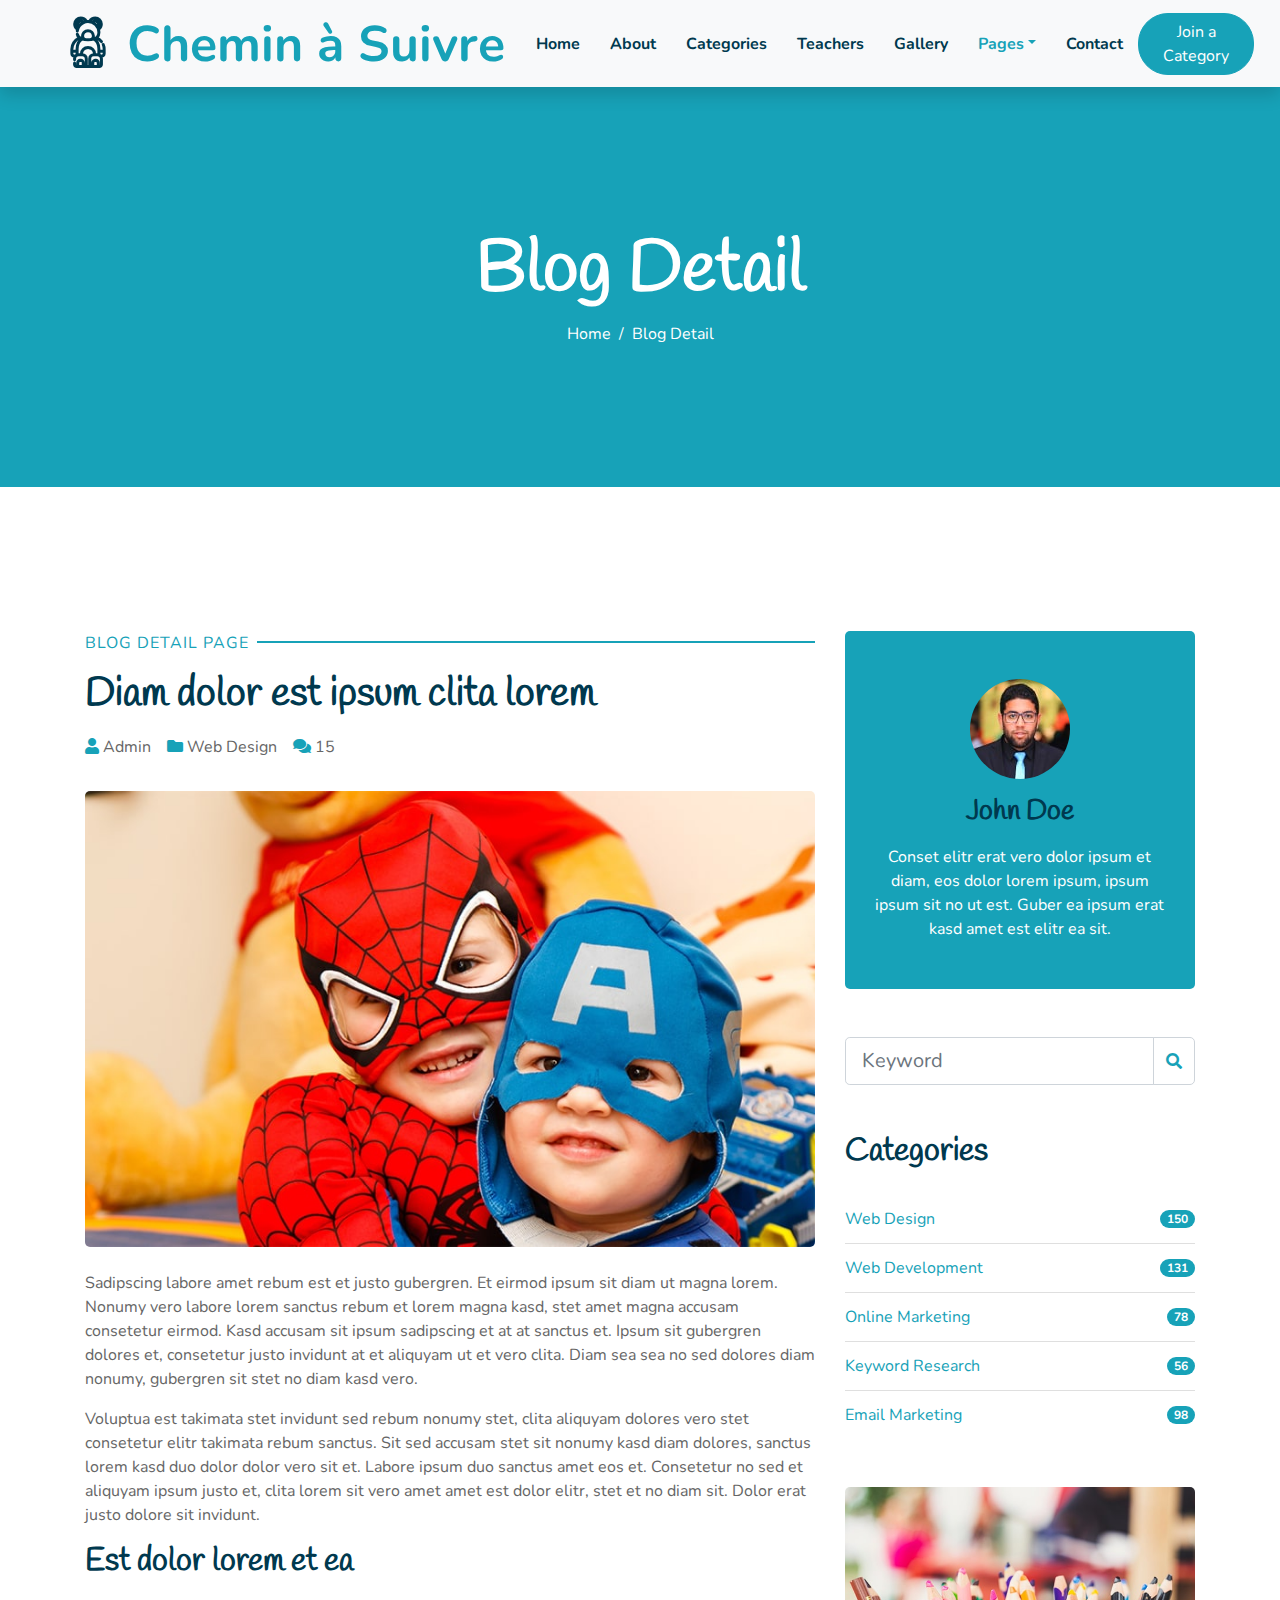
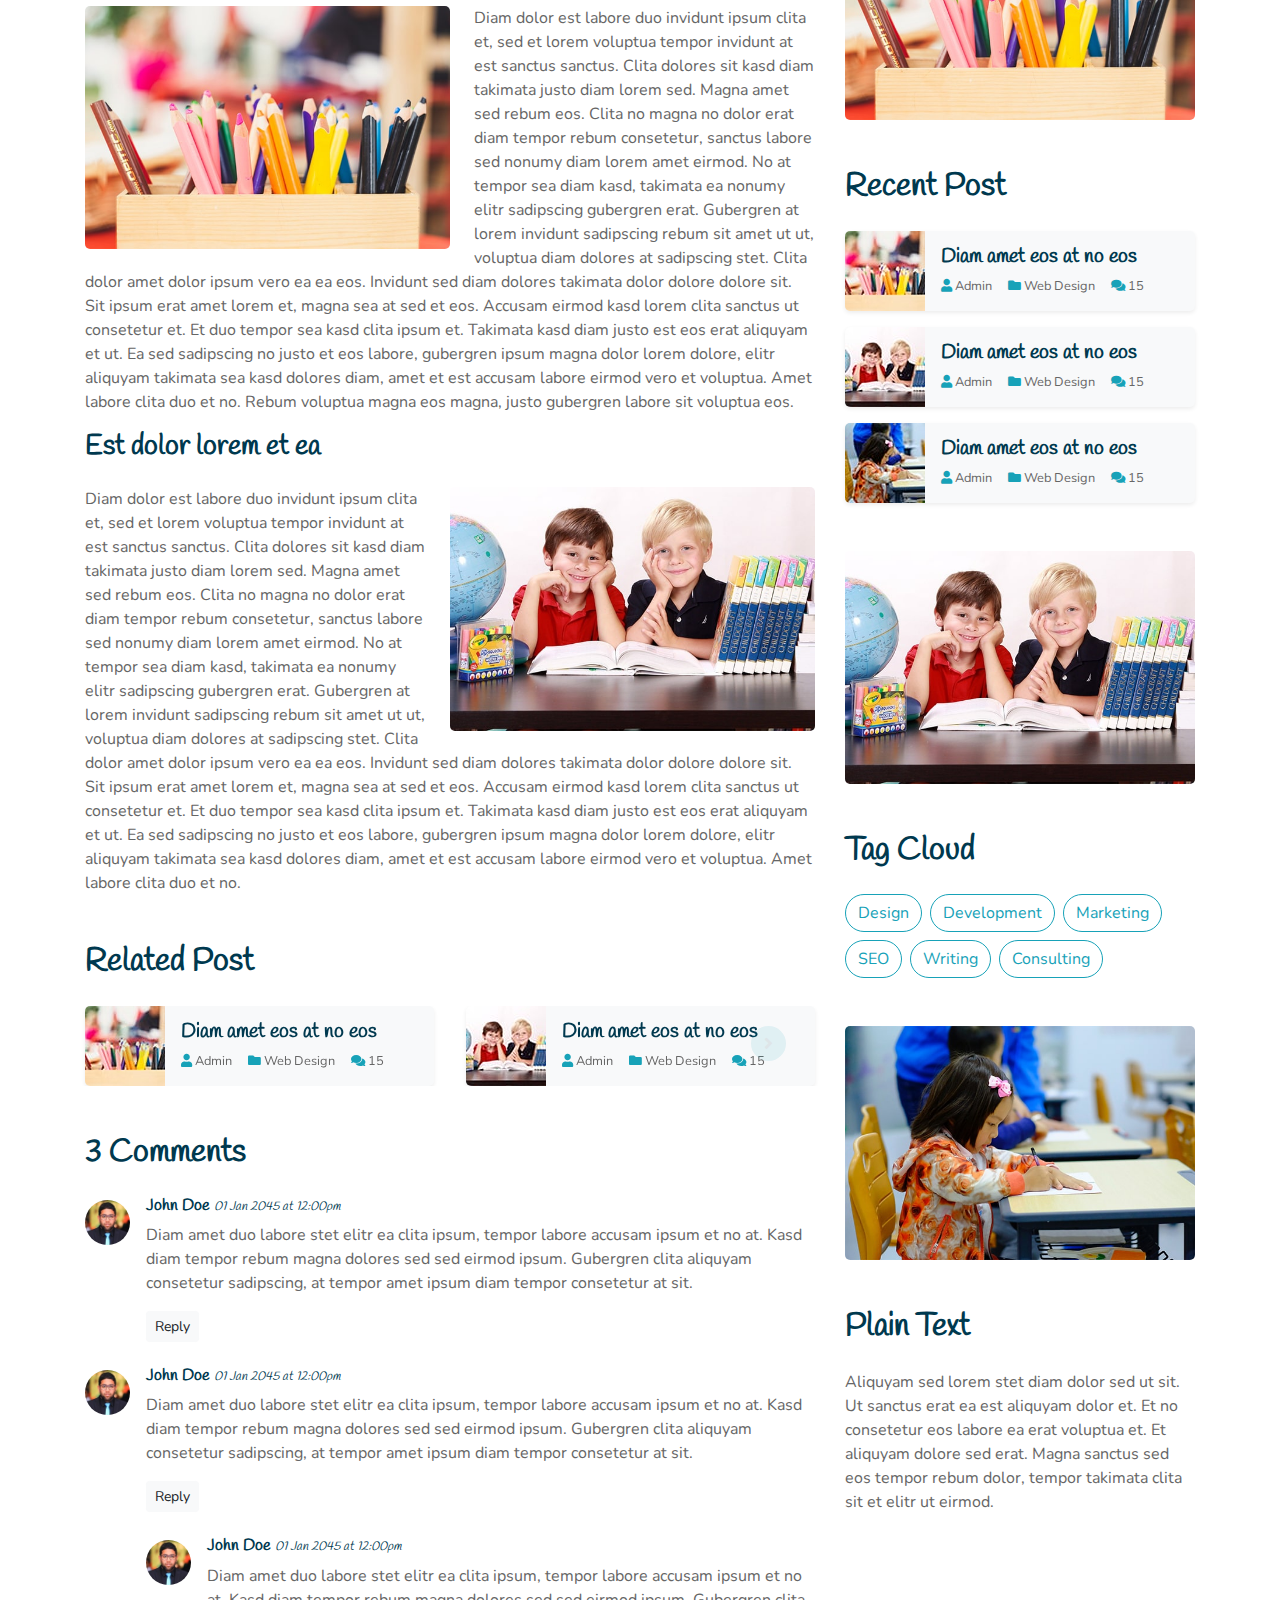
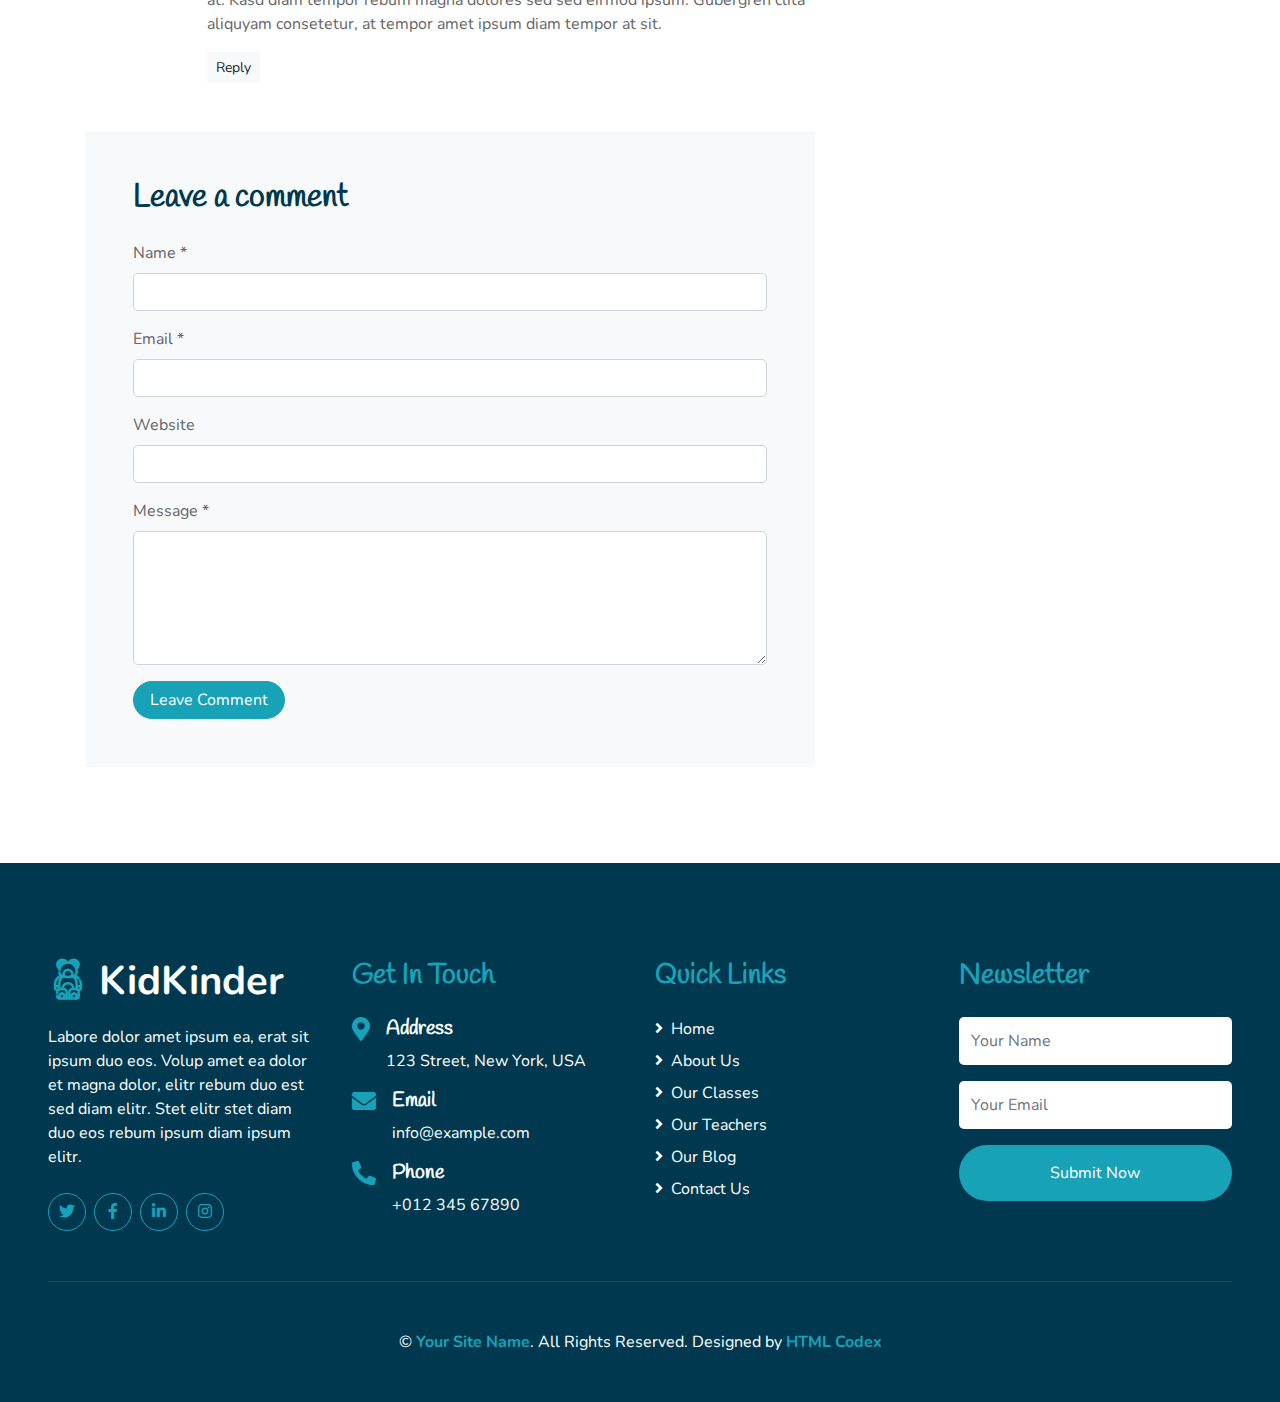
<file: single.html>
<!DOCTYPE html>
<html lang="en">

<head>
    <meta charset="utf-8">
    <title>Chemin à Suivre Website</title>
    <meta content="width=device-width, initial-scale=1.0" name="viewport">
    <meta content="Free HTML Templates" name="keywords">
    <meta content="Free HTML Templates" name="description">

    <!-- Favicon -->
    <link href="img/favicon.ico" rel="icon">

    <!-- Google Web Fonts -->
    <link rel="preconnect" href="https://fonts.gstatic.com">
    <link href="https://fonts.googleapis.com/css2?family=Handlee&family=Nunito&display=swap" rel="stylesheet">

    <!-- Font Awesome -->
    <link href="https://cdnjs.cloudflare.com/ajax/libs/font-awesome/5.10.0/css/all.min.css" rel="stylesheet">

    <!-- Flaticon Font -->
    <link href="lib/flaticon/font/flaticon.css" rel="stylesheet">

    <!-- Libraries Stylesheet -->
    <link href="lib/owlcarousel/assets/owl.carousel.min.css" rel="stylesheet">
    <link href="lib/lightbox/css/lightbox.min.css" rel="stylesheet">

    <!-- Customized Bootstrap Stylesheet -->
    <link href="css/style.css" rel="stylesheet">
</head>

<body>
    <!-- Navbar Start -->
    <div class="container-fluid bg-light position-relative shadow">
        <nav class="navbar navbar-expand-lg bg-light navbar-light py-3 py-lg-0 px-0 px-lg-5">
            <a href="" class="navbar-brand font-weight-bold text-secondary" style="font-size: 50px;">
                <i class="flaticon-043-teddy-bear"></i>
                <span class="text-primary">Chemin à Suivre</span>
            </a>
            <button type="button" class="navbar-toggler" data-toggle="collapse" data-target="#navbarCollapse">
                <span class="navbar-toggler-icon"></span>
            </button>
            <div class="collapse navbar-collapse justify-content-between" id="navbarCollapse">
                <div class="navbar-nav font-weight-bold mx-auto py-0">
                    <a href="index.html" class="nav-item nav-link">Home</a>
                    <a href="about.html" class="nav-item nav-link">About</a>
                    <a href="categories.html" class="nav-item nav-link">Categories</a>
                    <a href="team.html" class="nav-item nav-link">Teachers</a>
                    <a href="gallery.html" class="nav-item nav-link">Gallery</a>
                    <div class="nav-item dropdown">
                        <a href="#" class="nav-link dropdown-toggle active" data-toggle="dropdown">Pages</a>
                        <div class="dropdown-menu rounded-0 m-0">
                            <a href="blog.html" class="dropdown-item">Blog Grid</a>
                            <a href="single.html" class="dropdown-item">Blog Detail</a>
                        </div>
                    </div>
                    <a href="contact.html" class="nav-item nav-link">Contact</a>
                </div>
                <a href="categories.html" class="btn btn-primary px-4">Join a Category</a>
            </div>
        </nav>
    </div>
    <!-- Navbar End -->


    <!-- Header Start -->
    <div class="container-fluid bg-primary mb-5">
        <div class="d-flex flex-column align-items-center justify-content-center" style="min-height: 400px">
            <h3 class="display-3 font-weight-bold text-white">Blog Detail</h3>
            <div class="d-inline-flex text-white">
                <p class="m-0"><a class="text-white" href="">Home</a></p>
                <p class="m-0 px-2">/</p>
                <p class="m-0">Blog Detail</p>
            </div>
        </div>
    </div>
    <!-- Header End -->


    <!-- Detail Start -->
    <div class="container py-5">
        <div class="row pt-5">
            <div class="col-lg-8">
                <div class="d-flex flex-column text-left mb-3">
                    <p class="section-title pr-5"><span class="pr-2">Blog Detail Page</span></p>
                    <h1 class="mb-3">Diam dolor est ipsum clita lorem</h1>
                    <div class="d-flex">
                        <p class="mr-3"><i class="fa fa-user text-primary"></i> Admin</p>
                        <p class="mr-3"><i class="fa fa-folder text-primary"></i> Web Design</p>
                        <p class="mr-3"><i class="fa fa-comments text-primary"></i> 15</p>
                    </div>
                </div>
                <div class="mb-5">
                    <img class="img-fluid rounded w-100 mb-4" src="img/detail.jpg" alt="Image">
                    <p>Sadipscing labore amet rebum est et justo gubergren. Et eirmod ipsum sit diam ut magna lorem. Nonumy vero labore lorem sanctus rebum et lorem magna kasd, stet amet magna accusam consetetur eirmod. Kasd accusam sit ipsum sadipscing et at at sanctus et. Ipsum sit gubergren dolores et, consetetur justo invidunt at et aliquyam ut et vero clita. Diam sea sea no sed dolores diam nonumy, gubergren sit stet no diam kasd vero.</p>
                    <p>Voluptua est takimata stet invidunt sed rebum nonumy stet, clita aliquyam dolores vero stet consetetur elitr takimata rebum sanctus. Sit sed accusam stet sit nonumy kasd diam dolores, sanctus lorem kasd duo dolor dolor vero sit et. Labore ipsum duo sanctus amet eos et. Consetetur no sed et aliquyam ipsum justo et, clita lorem sit vero amet amet est dolor elitr, stet et no diam sit. Dolor erat justo dolore sit invidunt.</p>
                    <h2 class="mb-4">Est dolor lorem et ea</h2>
                    <img class="img-fluid rounded w-50 float-left mr-4 mb-3" src="img/blog-1.jpg" alt="Image">
                    <p>Diam dolor est labore duo invidunt ipsum clita et, sed et lorem voluptua tempor invidunt at est sanctus sanctus. Clita dolores sit kasd diam takimata justo diam lorem sed. Magna amet sed rebum eos. Clita no magna no dolor erat diam tempor rebum consetetur, sanctus labore sed nonumy diam lorem amet eirmod. No at tempor sea diam kasd, takimata ea nonumy elitr sadipscing gubergren erat. Gubergren at lorem invidunt sadipscing rebum sit amet ut ut, voluptua diam dolores at sadipscing stet. Clita dolor amet dolor ipsum vero ea ea eos. Invidunt sed diam dolores takimata dolor dolore dolore sit. Sit ipsum erat amet lorem et, magna sea at sed et eos. Accusam eirmod kasd lorem clita sanctus ut consetetur et. Et duo tempor sea kasd clita ipsum et. Takimata kasd diam justo est eos erat aliquyam et ut. Ea sed sadipscing no justo et eos labore, gubergren ipsum magna dolor lorem dolore, elitr aliquyam takimata sea kasd dolores diam, amet et est accusam labore eirmod vero et voluptua. Amet labore clita duo et no. Rebum voluptua magna eos magna, justo gubergren labore sit voluptua eos.</p>
                    <h3 class="mb-4">Est dolor lorem et ea</h3>
                    <img class="img-fluid rounded w-50 float-right ml-4 mb-3" src="img/blog-2.jpg" alt="Image">
                    <p>Diam dolor est labore duo invidunt ipsum clita et, sed et lorem voluptua tempor invidunt at est sanctus sanctus. Clita dolores sit kasd diam takimata justo diam lorem sed. Magna amet sed rebum eos. Clita no magna no dolor erat diam tempor rebum consetetur, sanctus labore sed nonumy diam lorem amet eirmod. No at tempor sea diam kasd, takimata ea nonumy elitr sadipscing gubergren erat. Gubergren at lorem invidunt sadipscing rebum sit amet ut ut, voluptua diam dolores at sadipscing stet. Clita dolor amet dolor ipsum vero ea ea eos. Invidunt sed diam dolores takimata dolor dolore dolore sit. Sit ipsum erat amet lorem et, magna sea at sed et eos. Accusam eirmod kasd lorem clita sanctus ut consetetur et. Et duo tempor sea kasd clita ipsum et. Takimata kasd diam justo est eos erat aliquyam et ut. Ea sed sadipscing no justo et eos labore, gubergren ipsum magna dolor lorem dolore, elitr aliquyam takimata sea kasd dolores diam, amet et est accusam labore eirmod vero et voluptua. Amet labore clita duo et no.</p>
                </div>

                <!-- Related Post -->
                <div class="mb-5 mx-n3">
                    <h2 class="mb-4 ml-3">Related Post</h2>
                    <div class="owl-carousel post-carousel position-relative">
                        <div class="d-flex align-items-center bg-light shadow-sm rounded overflow-hidden mx-3">
                            <img class="img-fluid" src="img/post-1.jpg" style="width: 80px; height: 80px;">
                            <div class="pl-3">
                                <h5 class="">Diam amet eos at no eos</h5>
                                <div class="d-flex">
                                    <small class="mr-3"><i class="fa fa-user text-primary"></i> Admin</small>
                                    <small class="mr-3"><i class="fa fa-folder text-primary"></i> Web Design</small>
                                    <small class="mr-3"><i class="fa fa-comments text-primary"></i> 15</small>
                                </div>
                            </div>
                        </div>
                        <div class="d-flex align-items-center bg-light shadow-sm rounded overflow-hidden mx-3">
                            <img class="img-fluid" src="img/post-2.jpg" style="width: 80px; height: 80px;">
                            <div class="pl-3">
                                <h5 class="">Diam amet eos at no eos</h5>
                                <div class="d-flex">
                                    <small class="mr-3"><i class="fa fa-user text-primary"></i> Admin</small>
                                    <small class="mr-3"><i class="fa fa-folder text-primary"></i> Web Design</small>
                                    <small class="mr-3"><i class="fa fa-comments text-primary"></i> 15</small>
                                </div>
                            </div>
                        </div>
                        <div class="d-flex align-items-center bg-light shadow-sm rounded overflow-hidden mx-3">
                            <img class="img-fluid" src="img/post-3.jpg" style="width: 80px; height: 80px;">
                            <div class="pl-3">
                                <h5 class="">Diam amet eos at no eos</h5>
                                <div class="d-flex">
                                    <small class="mr-3"><i class="fa fa-user text-primary"></i> Admin</small>
                                    <small class="mr-3"><i class="fa fa-folder text-primary"></i> Web Design</small>
                                    <small class="mr-3"><i class="fa fa-comments text-primary"></i> 15</small>
                                </div>
                            </div>
                        </div>
                    </div>
                </div>

                <!-- Comment List -->
                <div class="mb-5">
                    <h2 class="mb-4">3 Comments</h2>
                    <div class="media mb-4">
                        <img src="img/user.jpg" alt="Image" class="img-fluid rounded-circle mr-3 mt-1" style="width: 45px;">
                        <div class="media-body">
                            <h6>John Doe <small><i>01 Jan 2045 at 12:00pm</i></small></h6>
                            <p>Diam amet duo labore stet elitr ea clita ipsum, tempor labore accusam ipsum et no at. Kasd diam tempor rebum magna dolores sed sed eirmod ipsum. Gubergren clita aliquyam consetetur sadipscing, at tempor amet ipsum diam tempor consetetur at sit.</p>
                            <button class="btn btn-sm btn-light">Reply</button>
                        </div>
                    </div>
                    <div class="media mb-4">
                        <img src="img/user.jpg" alt="Image" class="img-fluid rounded-circle mr-3 mt-1" style="width: 45px;">
                        <div class="media-body">
                            <h6>John Doe <small><i>01 Jan 2045 at 12:00pm</i></small></h6>
                            <p>Diam amet duo labore stet elitr ea clita ipsum, tempor labore accusam ipsum et no at. Kasd diam tempor rebum magna dolores sed sed eirmod ipsum. Gubergren clita aliquyam consetetur sadipscing, at tempor amet ipsum diam tempor consetetur at sit.</p>
                            <button class="btn btn-sm btn-light">Reply</button>
                            <div class="media mt-4">
                                <img src="img/user.jpg" alt="Image" class="img-fluid rounded-circle mr-3 mt-1" style="width: 45px;">
                                <div class="media-body">
                                    <h6>John Doe <small><i>01 Jan 2045 at 12:00pm</i></small></h6>
                                    <p>Diam amet duo labore stet elitr ea clita ipsum, tempor labore accusam ipsum et no at. Kasd diam tempor rebum magna dolores sed sed eirmod ipsum. Gubergren clita aliquyam consetetur, at tempor amet ipsum diam tempor at sit.</p>
                                    <button class="btn btn-sm btn-light">Reply</button>
                                </div>
                            </div>
                        </div>
                    </div>
                </div>

                <!-- Comment Form -->
                <div class="bg-light p-5">
                    <h2 class="mb-4">Leave a comment</h2>
                    <form>
                        <div class="form-group">
                            <label for="name">Name *</label>
                            <input type="text" class="form-control" id="name">
                        </div>
                        <div class="form-group">
                            <label for="email">Email *</label>
                            <input type="email" class="form-control" id="email">
                        </div>
                        <div class="form-group">
                            <label for="website">Website</label>
                            <input type="url" class="form-control" id="website">
                        </div>

                        <div class="form-group">
                            <label for="message">Message *</label>
                            <textarea id="message" cols="30" rows="5" class="form-control"></textarea>
                        </div>
                        <div class="form-group mb-0">
                            <input type="submit" value="Leave Comment" class="btn btn-primary px-3">
                        </div>
                    </form>
                </div>
            </div>

            <div class="col-lg-4 mt-5 mt-lg-0">
                <!-- Author Bio -->
                <div class="d-flex flex-column text-center bg-primary rounded mb-5 py-5 px-4">
                    <img src="img/user.jpg" class="img-fluid rounded-circle mx-auto mb-3" style="width: 100px;">
                    <h3 class="text-secondary mb-3">John Doe</h3>
                    <p class="text-white m-0">Conset elitr erat vero dolor ipsum et diam, eos dolor lorem ipsum, ipsum ipsum sit no ut est. Guber ea ipsum erat kasd amet est elitr ea sit.</p>
                </div>

                <!-- Search Form -->
                <div class="mb-5">
                    <form action="">
                        <div class="input-group">
                            <input type="text" class="form-control form-control-lg" placeholder="Keyword">
                            <div class="input-group-append">
                                <span class="input-group-text bg-transparent text-primary"><i
                                        class="fa fa-search"></i></span>
                            </div>
                        </div>
                    </form>
                </div>

                <!-- Category List -->
                <div class="mb-5">
                    <h2 class="mb-4">Categories</h2>
                    <ul class="list-group list-group-flush">
                        <li class="list-group-item d-flex justify-content-between align-items-center px-0">
                            <a href="">Web Design</a>
                            <span class="badge badge-primary badge-pill">150</span>
                        </li>
                        <li class="list-group-item d-flex justify-content-between align-items-center px-0">
                            <a href="">Web Development</a>
                            <span class="badge badge-primary badge-pill">131</span>
                        </li>
                        <li class="list-group-item d-flex justify-content-between align-items-center px-0">
                            <a href="">Online Marketing</a>
                            <span class="badge badge-primary badge-pill">78</span>
                        </li>
                        <li class="list-group-item d-flex justify-content-between align-items-center px-0">
                            <a href="">Keyword Research</a>
                            <span class="badge badge-primary badge-pill">56</span>
                        </li>
                        <li class="list-group-item d-flex justify-content-between align-items-center px-0">
                            <a href="">Email Marketing</a>
                            <span class="badge badge-primary badge-pill">98</span>
                        </li>
                    </ul>
                </div>

                <!-- Single Image -->
                <div class="mb-5">
                    <img src="img/blog-1.jpg" alt="" class="img-fluid rounded">
                </div>

                <!-- Recent Post -->
                <div class="mb-5">
                    <h2 class="mb-4">Recent Post</h2>
                    <div class="d-flex align-items-center bg-light shadow-sm rounded overflow-hidden mb-3">
                        <img class="img-fluid" src="img/post-1.jpg" style="width: 80px; height: 80px;">
                        <div class="pl-3">
                            <h5 class="">Diam amet eos at no eos</h5>
                            <div class="d-flex">
                                <small class="mr-3"><i class="fa fa-user text-primary"></i> Admin</small>
                                <small class="mr-3"><i class="fa fa-folder text-primary"></i> Web Design</small>
                                <small class="mr-3"><i class="fa fa-comments text-primary"></i> 15</small>
                            </div>
                        </div>
                    </div>
                    <div class="d-flex align-items-center bg-light shadow-sm rounded overflow-hidden mb-3">
                        <img class="img-fluid" src="img/post-2.jpg" style="width: 80px; height: 80px;">
                        <div class="pl-3">
                            <h5 class="">Diam amet eos at no eos</h5>
                            <div class="d-flex">
                                <small class="mr-3"><i class="fa fa-user text-primary"></i> Admin</small>
                                <small class="mr-3"><i class="fa fa-folder text-primary"></i> Web Design</small>
                                <small class="mr-3"><i class="fa fa-comments text-primary"></i> 15</small>
                            </div>
                        </div>
                    </div>
                    <div class="d-flex align-items-center bg-light shadow-sm rounded overflow-hidden mb-3">
                        <img class="img-fluid" src="img/post-3.jpg" style="width: 80px; height: 80px;">
                        <div class="pl-3">
                            <h5 class="">Diam amet eos at no eos</h5>
                            <div class="d-flex">
                                <small class="mr-3"><i class="fa fa-user text-primary"></i> Admin</small>
                                <small class="mr-3"><i class="fa fa-folder text-primary"></i> Web Design</small>
                                <small class="mr-3"><i class="fa fa-comments text-primary"></i> 15</small>
                            </div>
                        </div>
                    </div>
                </div>

                <!-- Single Image -->
                <div class="mb-5">
                    <img src="img/blog-2.jpg" alt="" class="img-fluid rounded">
                </div>

                <!-- Tag Cloud -->
                <div class="mb-5">
                    <h2 class="mb-4">Tag Cloud</h2>
                    <div class="d-flex flex-wrap m-n1">
                        <a href="" class="btn btn-outline-primary m-1">Design</a>
                        <a href="" class="btn btn-outline-primary m-1">Development</a>
                        <a href="" class="btn btn-outline-primary m-1">Marketing</a>
                        <a href="" class="btn btn-outline-primary m-1">SEO</a>
                        <a href="" class="btn btn-outline-primary m-1">Writing</a>
                        <a href="" class="btn btn-outline-primary m-1">Consulting</a>
                    </div>
                </div>

                <!-- Single Image -->
                <div class="mb-5">
                    <img src="img/blog-3.jpg" alt="" class="img-fluid rounded">
                </div>

                <!-- Plain Text -->
                <div>
                    <h2 class="mb-4">Plain Text</h2>
                    Aliquyam sed lorem stet diam dolor sed ut sit. Ut sanctus erat ea est aliquyam dolor et. Et no consetetur eos labore ea erat voluptua et. Et aliquyam dolore sed erat. Magna sanctus sed eos tempor rebum dolor, tempor takimata clita sit et elitr ut eirmod.
                </div>
            </div>
        </div>
    </div>
    <!-- Detail End -->


    <!-- Footer Start -->
    <div class="container-fluid bg-secondary text-white mt-5 py-5 px-sm-3 px-md-5">
        <div class="row pt-5">
            <div class="col-lg-3 col-md-6 mb-5">
                <a href="" class="navbar-brand font-weight-bold text-primary m-0 mb-4 p-0" style="font-size: 40px; line-height: 40px;">
                    <i class="flaticon-043-teddy-bear"></i>
                    <span class="text-white">KidKinder</span>
                </a>
                <p>Labore dolor amet ipsum ea, erat sit ipsum duo eos. Volup amet ea dolor et magna dolor, elitr rebum duo est sed diam elitr. Stet elitr stet diam duo eos rebum ipsum diam ipsum elitr.</p>
                <div class="d-flex justify-content-start mt-4">
                    <a class="btn btn-outline-primary rounded-circle text-center mr-2 px-0"
                        style="width: 38px; height: 38px;" href="#"><i class="fab fa-twitter"></i></a>
                    <a class="btn btn-outline-primary rounded-circle text-center mr-2 px-0"
                        style="width: 38px; height: 38px;" href="#"><i class="fab fa-facebook-f"></i></a>
                    <a class="btn btn-outline-primary rounded-circle text-center mr-2 px-0"
                        style="width: 38px; height: 38px;" href="#"><i class="fab fa-linkedin-in"></i></a>
                    <a class="btn btn-outline-primary rounded-circle text-center mr-2 px-0"
                        style="width: 38px; height: 38px;" href="#"><i class="fab fa-instagram"></i></a>
                </div>
            </div>
            <div class="col-lg-3 col-md-6 mb-5">
                <h3 class="text-primary mb-4">Get In Touch</h3>
                <div class="d-flex">
                    <h4 class="fa fa-map-marker-alt text-primary"></h4>
                    <div class="pl-3">
                        <h5 class="text-white">Address</h5>
                        <p>123 Street, New York, USA</p>
                    </div>
                </div>
                <div class="d-flex">
                    <h4 class="fa fa-envelope text-primary"></h4>
                    <div class="pl-3">
                        <h5 class="text-white">Email</h5>
                        <p>info@example.com</p>
                    </div>
                </div>
                <div class="d-flex">
                    <h4 class="fa fa-phone-alt text-primary"></h4>
                    <div class="pl-3">
                        <h5 class="text-white">Phone</h5>
                        <p>+012 345 67890</p>
                    </div>
                </div>
            </div>
            <div class="col-lg-3 col-md-6 mb-5">
                <h3 class="text-primary mb-4">Quick Links</h3>
                <div class="d-flex flex-column justify-content-start">
                    <a class="text-white mb-2" href="#"><i class="fa fa-angle-right mr-2"></i>Home</a>
                    <a class="text-white mb-2" href="#"><i class="fa fa-angle-right mr-2"></i>About Us</a>
                    <a class="text-white mb-2" href="#"><i class="fa fa-angle-right mr-2"></i>Our Classes</a>
                    <a class="text-white mb-2" href="#"><i class="fa fa-angle-right mr-2"></i>Our Teachers</a>
                    <a class="text-white mb-2" href="#"><i class="fa fa-angle-right mr-2"></i>Our Blog</a>
                    <a class="text-white" href="#"><i class="fa fa-angle-right mr-2"></i>Contact Us</a>
                </div>
            </div>
            <div class="col-lg-3 col-md-6 mb-5">
                <h3 class="text-primary mb-4">Newsletter</h3>
                <form action="">
                    <div class="form-group">
                        <input type="text" class="form-control border-0 py-4" placeholder="Your Name" required="required" />
                    </div>
                    <div class="form-group">
                        <input type="email" class="form-control border-0 py-4" placeholder="Your Email"
                            required="required" />
                    </div>
                    <div>
                        <button class="btn btn-primary btn-block border-0 py-3" type="submit">Submit Now</button>
                    </div>
                </form>
            </div>
        </div>
        <div class="container-fluid pt-5" style="border-top: 1px solid rgba(23, 162, 184, .2);;">
            <p class="m-0 text-center text-white">
                &copy; <a class="text-primary font-weight-bold" href="#">Your Site Name</a>. All Rights Reserved. Designed
                by
                <a class="text-primary font-weight-bold" href="https://htmlcodex.com">HTML Codex</a>
            </p>
        </div>
    </div>
    <!-- Footer End -->


    <!-- Back to Top -->
    <a href="#" class="btn btn-primary p-3 back-to-top"><i class="fa fa-angle-double-up"></i></a>


    <!-- JavaScript Libraries -->
    <script src="https://code.jquery.com/jquery-3.4.1.min.js"></script>
    <script src="https://stackpath.bootstrapcdn.com/bootstrap/4.4.1/js/bootstrap.bundle.min.js"></script>
    <script src="lib/easing/easing.min.js"></script>
    <script src="lib/owlcarousel/owl.carousel.min.js"></script>
    <script src="lib/isotope/isotope.pkgd.min.js"></script>
    <script src="lib/lightbox/js/lightbox.min.js"></script>

    <!-- Contact Javascript File -->
    <script src="mail/jqBootstrapValidation.min.js"></script>
    <script src="mail/contact.js"></script>

    <!-- Template Javascript -->
    <script src="js/main.js"></script>
</body>

</html>
</file>
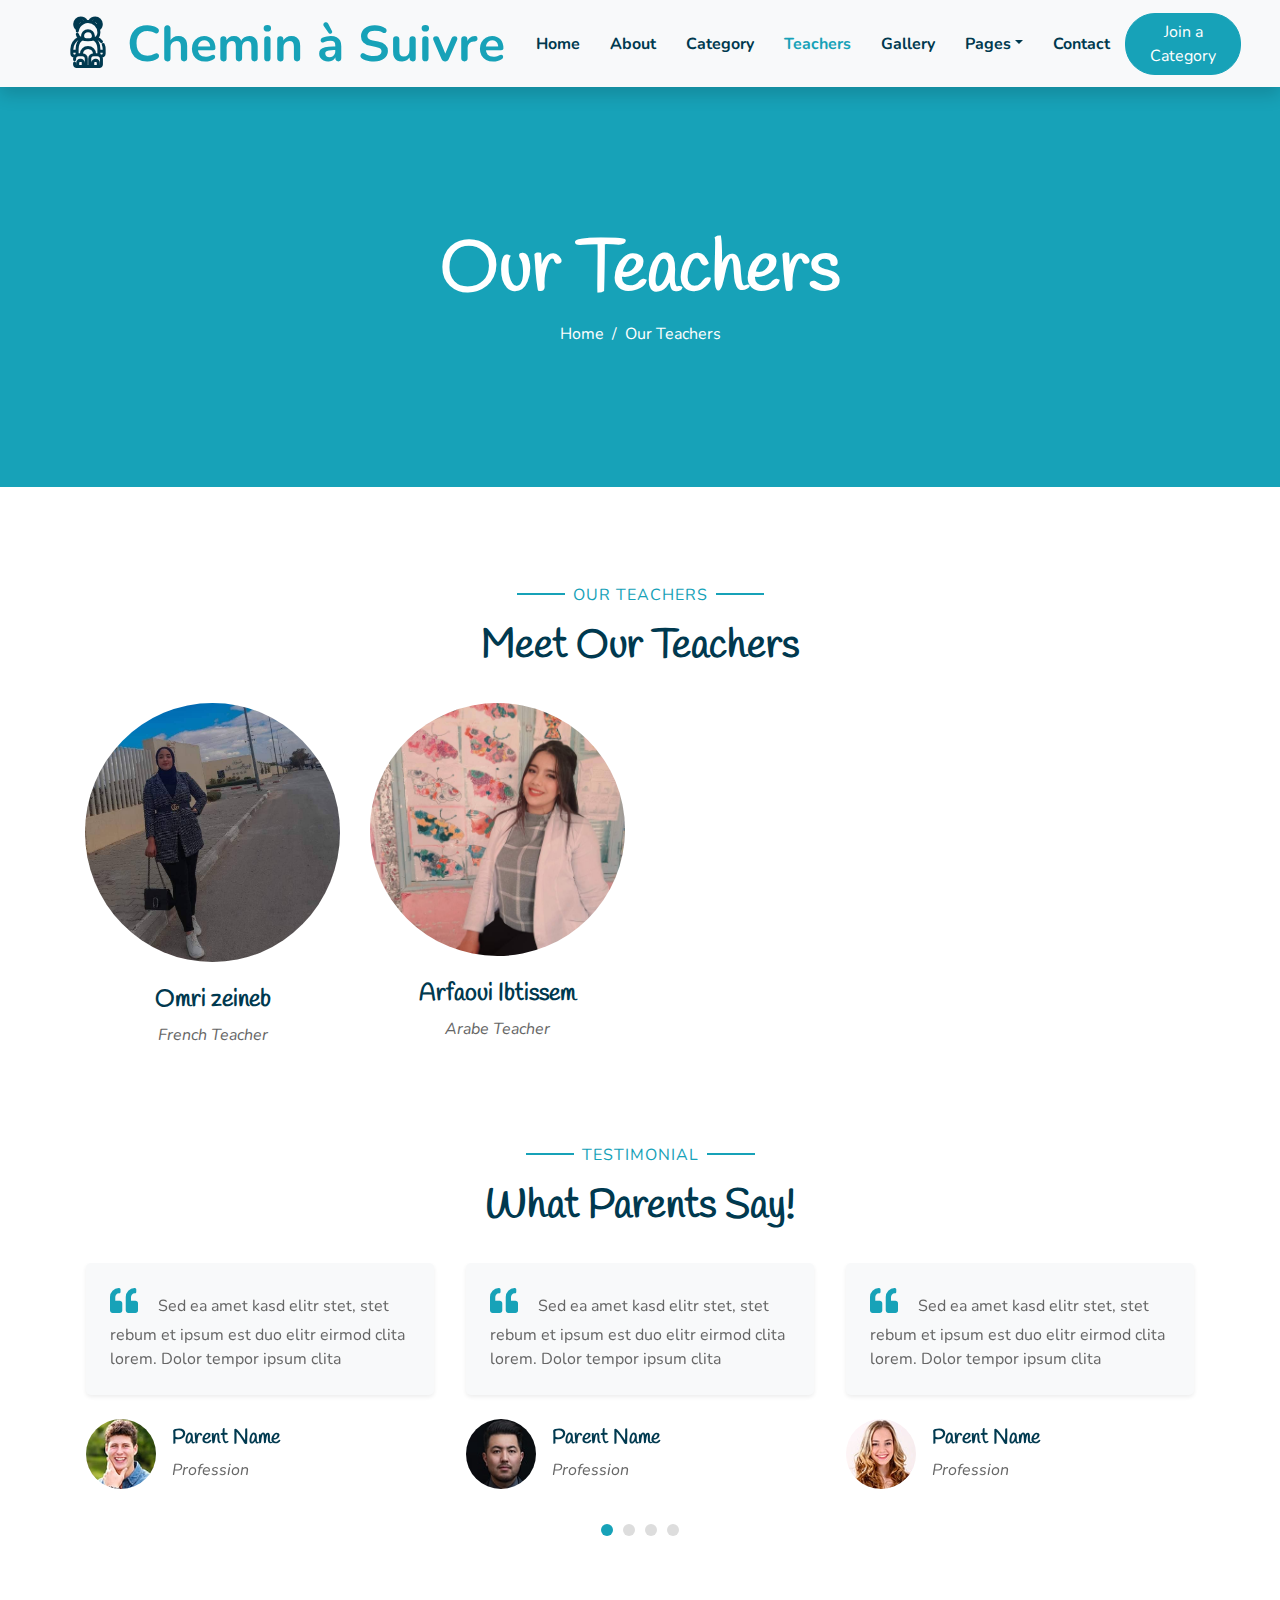
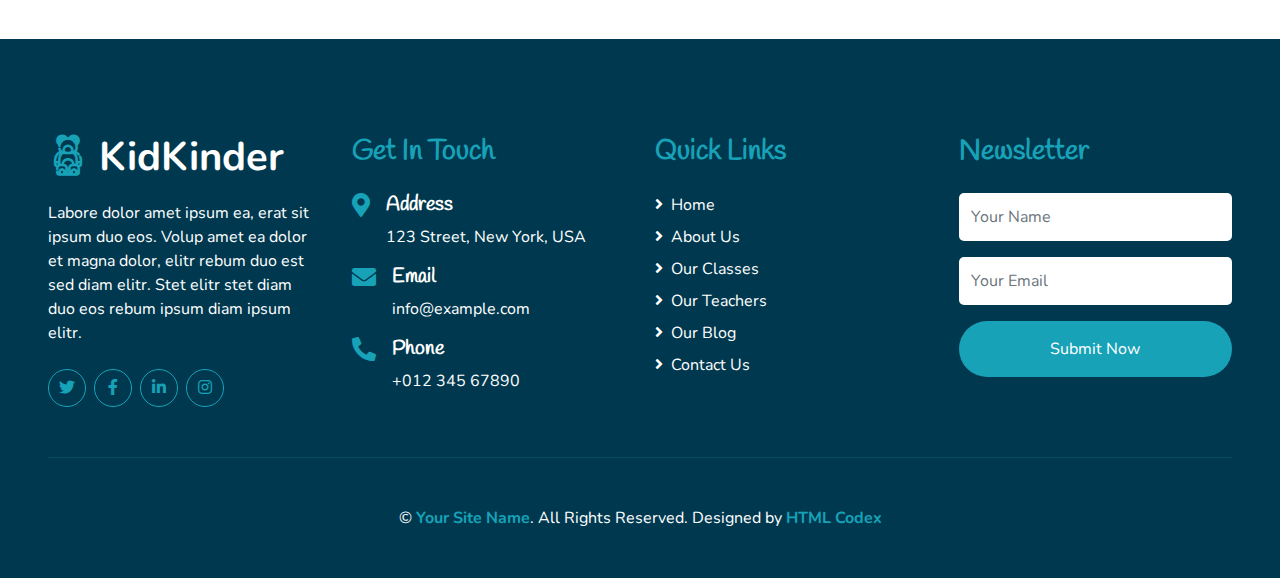
<file: team.html>
<!DOCTYPE html>
<html lang="en">

<head>
    <meta charset="utf-8">
    <title>Chemin à Suivre Website</title>
    <meta content="width=device-width, initial-scale=1.0" name="viewport">
    <meta content="Free HTML Templates" name="keywords">
    <meta content="Free HTML Templates" name="description">

    <!-- Favicon -->
    <link href="img/favicon.ico" rel="icon">

    <!-- Google Web Fonts -->
    <link rel="preconnect" href="https://fonts.gstatic.com">
    <link href="https://fonts.googleapis.com/css2?family=Handlee&family=Nunito&display=swap" rel="stylesheet">

    <!-- Font Awesome -->
    <link href="https://cdnjs.cloudflare.com/ajax/libs/font-awesome/5.10.0/css/all.min.css" rel="stylesheet">

    <!-- Flaticon Font -->
    <link href="lib/flaticon/font/flaticon.css" rel="stylesheet">

    <!-- Libraries Stylesheet -->
    <link href="lib/owlcarousel/assets/owl.carousel.min.css" rel="stylesheet">
    <link href="lib/lightbox/css/lightbox.min.css" rel="stylesheet">

    <!-- Customized Bootstrap Stylesheet -->
    <link href="css/style.css" rel="stylesheet">
</head>

<body>
    <!-- Navbar Start -->
    <div class="container-fluid bg-light position-relative shadow">
        <nav class="navbar navbar-expand-lg bg-light navbar-light py-3 py-lg-0 px-0 px-lg-5">
            <a href="" class="navbar-brand font-weight-bold text-secondary" style="font-size: 50px;">
                <i class="flaticon-043-teddy-bear"></i>
                <span class="text-primary">Chemin à Suivre</span>
            </a>
            <button type="button" class="navbar-toggler" data-toggle="collapse" data-target="#navbarCollapse">
                <span class="navbar-toggler-icon"></span>
            </button>
            <div class="collapse navbar-collapse justify-content-between" id="navbarCollapse">
                <div class="navbar-nav font-weight-bold mx-auto py-0">
                    <a href="index.html" class="nav-item nav-link">Home</a>
                    <a href="about.html" class="nav-item nav-link">About</a>
                    <a href="categories.html" class="nav-item nav-link">Category</a>
                    <a href="team.html" class="nav-item nav-link active">Teachers</a>
                    <a href="gallery.html" class="nav-item nav-link">Gallery</a>
                    <div class="nav-item dropdown">
                        <a href="#" class="nav-link dropdown-toggle" data-toggle="dropdown">Pages</a>
                        <div class="dropdown-menu rounded-0 m-0">
                            <a href="blog.html" class="dropdown-item">Blog Grid</a>
                            <a href="single.html" class="dropdown-item">Blog Detail</a>
                        </div>
                    </div>
                    <a href="contact.html" class="nav-item nav-link">Contact</a>
                </div>
                <a href="categories.html" class="btn btn-primary px-4">Join a Category</a>
            </div>
        </nav>
    </div>
    <!-- Navbar End -->


    <!-- Header Start -->
    <div class="container-fluid bg-primary mb-5">
        <div class="d-flex flex-column align-items-center justify-content-center" style="min-height: 400px">
            <h3 class="display-3 font-weight-bold text-white">Our Teachers</h3>
            <div class="d-inline-flex text-white">
                <p class="m-0"><a class="text-white" href="">Home</a></p>
                <p class="m-0 px-2">/</p>
                <p class="m-0">Our Teachers</p>
            </div>
        </div>
    </div>
    <!-- Header End -->


    <!-- Team Start -->
    <div class="container-fluid pt-5">
        <div class="container">
            <div class="text-center pb-2">
                <p class="section-title px-5"><span class="px-2">Our Teachers</span></p>
                <h1 class="mb-4">Meet Our Teachers</h1>
            </div>
            <div class="row">
                <div class="col-md-6 col-lg-3 text-center team mb-5">
                    <div class="position-relative overflow-hidden mb-4" style="border-radius: 100%;">
                        <img class="img-fluid w-100" src="img/team-5.jpg" alt="" >
                        <div
                            class="team-social d-flex align-items-center justify-content-center w-100 h-100 position-absolute">
                            <a class="btn btn-outline-light text-center mr-2 px-0" style="width: 38px; height: 38px;"
                                href="#"><i class="fab fa-twitter"></i></a>
                            <a class="btn btn-outline-light text-center mr-2 px-0" style="width: 38px; height: 38px;"
                                href="#"><i class="fab fa-facebook-f"></i></a>
                            <a class="btn btn-outline-light text-center px-0" style="width: 38px; height: 38px;"
                                href="#"><i class="fab fa-linkedin-in"></i></a>
                        </div>
                    </div>
                    <h4>Omri zeineb</h4>
                    <i>French Teacher</i>
                </div>
                <div class="col-md-6 col-lg-3 text-center team mb-5">
                    <div class="position-relative overflow-hidden mb-4" style="border-radius: 100%;">
                        <img class="img-fluid w-100" src="img/team-6.jpg" alt="" >
                        <div
                            class="team-social d-flex align-items-center justify-content-center w-100 h-100 position-absolute">
                            <a class="btn btn-outline-light text-center mr-2 px-0" style="width: 38px; height: 38px;"
                                href="#"><i class="fab fa-twitter"></i></a>
                            <a class="btn btn-outline-light text-center mr-2 px-0" style="width: 38px; height: 38px;"
                                href="#"><i class="fab fa-facebook-f"></i></a>
                            <a class="btn btn-outline-light text-center px-0" style="width: 38px; height: 38px;"
                                href="#"><i class="fab fa-linkedin-in"></i></a>
                        </div>
                    </div>
                    <h4>Arfaoui Ibtissem</h4>
                    <i>Arabe Teacher</i>
                </div>
            </div>
        </div>
    </div>
    <!-- Team End -->


    <!-- Testimonial Start -->
    <div class="container-fluid py-5">
        <div class="container p-0">
            <div class="text-center pb-2">
                <p class="section-title px-5"><span class="px-2">Testimonial</span></p>
                <h1 class="mb-4">What Parents Say!</h1>
            </div>
            <div class="owl-carousel testimonial-carousel">
                <div class="testimonial-item px-3">
                    <div class="bg-light shadow-sm rounded mb-4 p-4">
                        <h3 class="fas fa-quote-left text-primary mr-3"></h3>
                        Sed ea amet kasd elitr stet, stet rebum et ipsum est duo elitr eirmod clita lorem. Dolor tempor ipsum clita
                    </div>
                    <div class="d-flex align-items-center">
                        <img class="rounded-circle" src="img/testimonial-1.jpg" style="width: 70px; height: 70px;" alt="Image">
                        <div class="pl-3">
                            <h5>Parent Name</h5>
                            <i>Profession</i>
                        </div>
                    </div>
                </div>
                <div class="testimonial-item px-3">
                    <div class="bg-light shadow-sm rounded mb-4 p-4">
                        <h3 class="fas fa-quote-left text-primary mr-3"></h3>
                        Sed ea amet kasd elitr stet, stet rebum et ipsum est duo elitr eirmod clita lorem. Dolor tempor ipsum clita
                    </div>
                    <div class="d-flex align-items-center">
                        <img class="rounded-circle" src="img/testimonial-2.jpg" style="width: 70px; height: 70px;" alt="Image">
                        <div class="pl-3">
                            <h5>Parent Name</h5>
                            <i>Profession</i>
                        </div>
                    </div>
                </div>
                <div class="testimonial-item px-3">
                    <div class="bg-light shadow-sm rounded mb-4 p-4">
                        <h3 class="fas fa-quote-left text-primary mr-3"></h3>
                        Sed ea amet kasd elitr stet, stet rebum et ipsum est duo elitr eirmod clita lorem. Dolor tempor ipsum clita
                    </div>
                    <div class="d-flex align-items-center">
                        <img class="rounded-circle" src="img/testimonial-3.jpg" style="width: 70px; height: 70px;" alt="Image">
                        <div class="pl-3">
                            <h5>Parent Name</h5>
                            <i>Profession</i>
                        </div>
                    </div>
                </div>
                <div class="testimonial-item px-3">
                    <div class="bg-light shadow-sm rounded mb-4 p-4">
                        <h3 class="fas fa-quote-left text-primary mr-3"></h3>
                        Sed ea amet kasd elitr stet, stet rebum et ipsum est duo elitr eirmod clita lorem. Dolor tempor ipsum clita
                    </div>
                    <div class="d-flex align-items-center">
                        <img class="rounded-circle" src="img/testimonial-4.jpg" style="width: 70px; height: 70px;" alt="Image">
                        <div class="pl-3">
                            <h5>Parent Name</h5>
                            <i>Profession</i>
                        </div>
                    </div>
                </div>
            </div>
        </div>
    </div>
    <!-- Testimonial End -->


    <!-- Footer Start -->
    <div class="container-fluid bg-secondary text-white mt-5 py-5 px-sm-3 px-md-5">
        <div class="row pt-5">
            <div class="col-lg-3 col-md-6 mb-5">
                <a href="" class="navbar-brand font-weight-bold text-primary m-0 mb-4 p-0" style="font-size: 40px; line-height: 40px;">
                    <i class="flaticon-043-teddy-bear"></i>
                    <span class="text-white">KidKinder</span>
                </a>
                <p>Labore dolor amet ipsum ea, erat sit ipsum duo eos. Volup amet ea dolor et magna dolor, elitr rebum duo est sed diam elitr. Stet elitr stet diam duo eos rebum ipsum diam ipsum elitr.</p>
                <div class="d-flex justify-content-start mt-4">
                    <a class="btn btn-outline-primary rounded-circle text-center mr-2 px-0"
                        style="width: 38px; height: 38px;" href="#"><i class="fab fa-twitter"></i></a>
                    <a class="btn btn-outline-primary rounded-circle text-center mr-2 px-0"
                        style="width: 38px; height: 38px;" href="#"><i class="fab fa-facebook-f"></i></a>
                    <a class="btn btn-outline-primary rounded-circle text-center mr-2 px-0"
                        style="width: 38px; height: 38px;" href="#"><i class="fab fa-linkedin-in"></i></a>
                    <a class="btn btn-outline-primary rounded-circle text-center mr-2 px-0"
                        style="width: 38px; height: 38px;" href="#"><i class="fab fa-instagram"></i></a>
                </div>
            </div>
            <div class="col-lg-3 col-md-6 mb-5">
                <h3 class="text-primary mb-4">Get In Touch</h3>
                <div class="d-flex">
                    <h4 class="fa fa-map-marker-alt text-primary"></h4>
                    <div class="pl-3">
                        <h5 class="text-white">Address</h5>
                        <p>123 Street, New York, USA</p>
                    </div>
                </div>
                <div class="d-flex">
                    <h4 class="fa fa-envelope text-primary"></h4>
                    <div class="pl-3">
                        <h5 class="text-white">Email</h5>
                        <p>info@example.com</p>
                    </div>
                </div>
                <div class="d-flex">
                    <h4 class="fa fa-phone-alt text-primary"></h4>
                    <div class="pl-3">
                        <h5 class="text-white">Phone</h5>
                        <p>+012 345 67890</p>
                    </div>
                </div>
            </div>
            <div class="col-lg-3 col-md-6 mb-5">
                <h3 class="text-primary mb-4">Quick Links</h3>
                <div class="d-flex flex-column justify-content-start">
                    <a class="text-white mb-2" href="#"><i class="fa fa-angle-right mr-2"></i>Home</a>
                    <a class="text-white mb-2" href="#"><i class="fa fa-angle-right mr-2"></i>About Us</a>
                    <a class="text-white mb-2" href="#"><i class="fa fa-angle-right mr-2"></i>Our Classes</a>
                    <a class="text-white mb-2" href="#"><i class="fa fa-angle-right mr-2"></i>Our Teachers</a>
                    <a class="text-white mb-2" href="#"><i class="fa fa-angle-right mr-2"></i>Our Blog</a>
                    <a class="text-white" href="#"><i class="fa fa-angle-right mr-2"></i>Contact Us</a>
                </div>
            </div>
            <div class="col-lg-3 col-md-6 mb-5">
                <h3 class="text-primary mb-4">Newsletter</h3>
                <form action="">
                    <div class="form-group">
                        <input type="text" class="form-control border-0 py-4" placeholder="Your Name" required="required" />
                    </div>
                    <div class="form-group">
                        <input type="email" class="form-control border-0 py-4" placeholder="Your Email"
                            required="required" />
                    </div>
                    <div>
                        <button class="btn btn-primary btn-block border-0 py-3" type="submit">Submit Now</button>
                    </div>
                </form>
            </div>
        </div>
        <div class="container-fluid pt-5" style="border-top: 1px solid rgba(23, 162, 184, .2);;">
            <p class="m-0 text-center text-white">
                &copy; <a class="text-primary font-weight-bold" href="#">Your Site Name</a>. All Rights Reserved. Designed
                by
                <a class="text-primary font-weight-bold" href="https://htmlcodex.com">HTML Codex</a>
            </p>
        </div>
    </div>
    <!-- Footer End -->


    <!-- Back to Top -->
    <a href="#" class="btn btn-primary p-3 back-to-top"><i class="fa fa-angle-double-up"></i></a>


    <!-- JavaScript Libraries -->
    <script src="https://code.jquery.com/jquery-3.4.1.min.js"></script>
    <script src="https://stackpath.bootstrapcdn.com/bootstrap/4.4.1/js/bootstrap.bundle.min.js"></script>
    <script src="lib/easing/easing.min.js"></script>
    <script src="lib/owlcarousel/owl.carousel.min.js"></script>
    <script src="lib/isotope/isotope.pkgd.min.js"></script>
    <script src="lib/lightbox/js/lightbox.min.js"></script>

    <!-- Contact Javascript File -->
    <script src="mail/jqBootstrapValidation.min.js"></script>
    <script src="mail/contact.js"></script>

    <!-- Template Javascript -->
    <script src="js/main.js"></script>
</body>

</html>
</file>
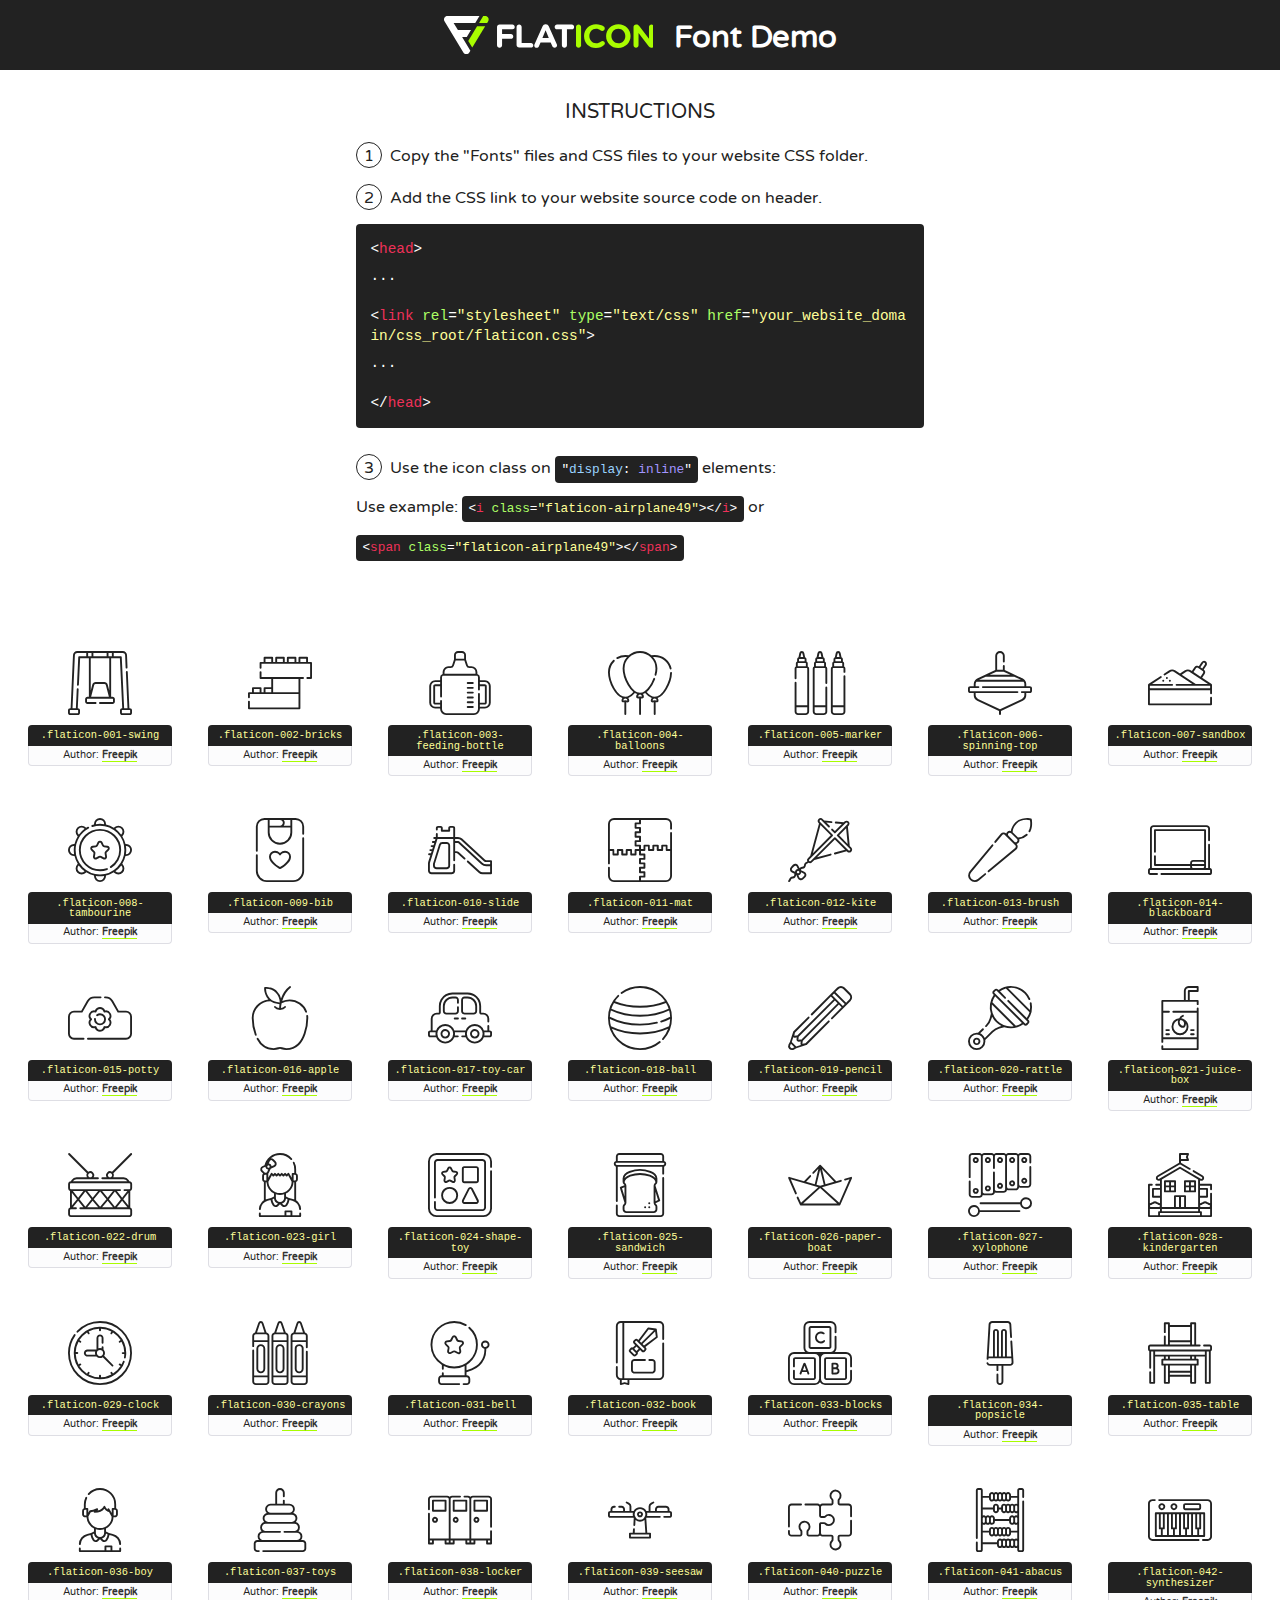
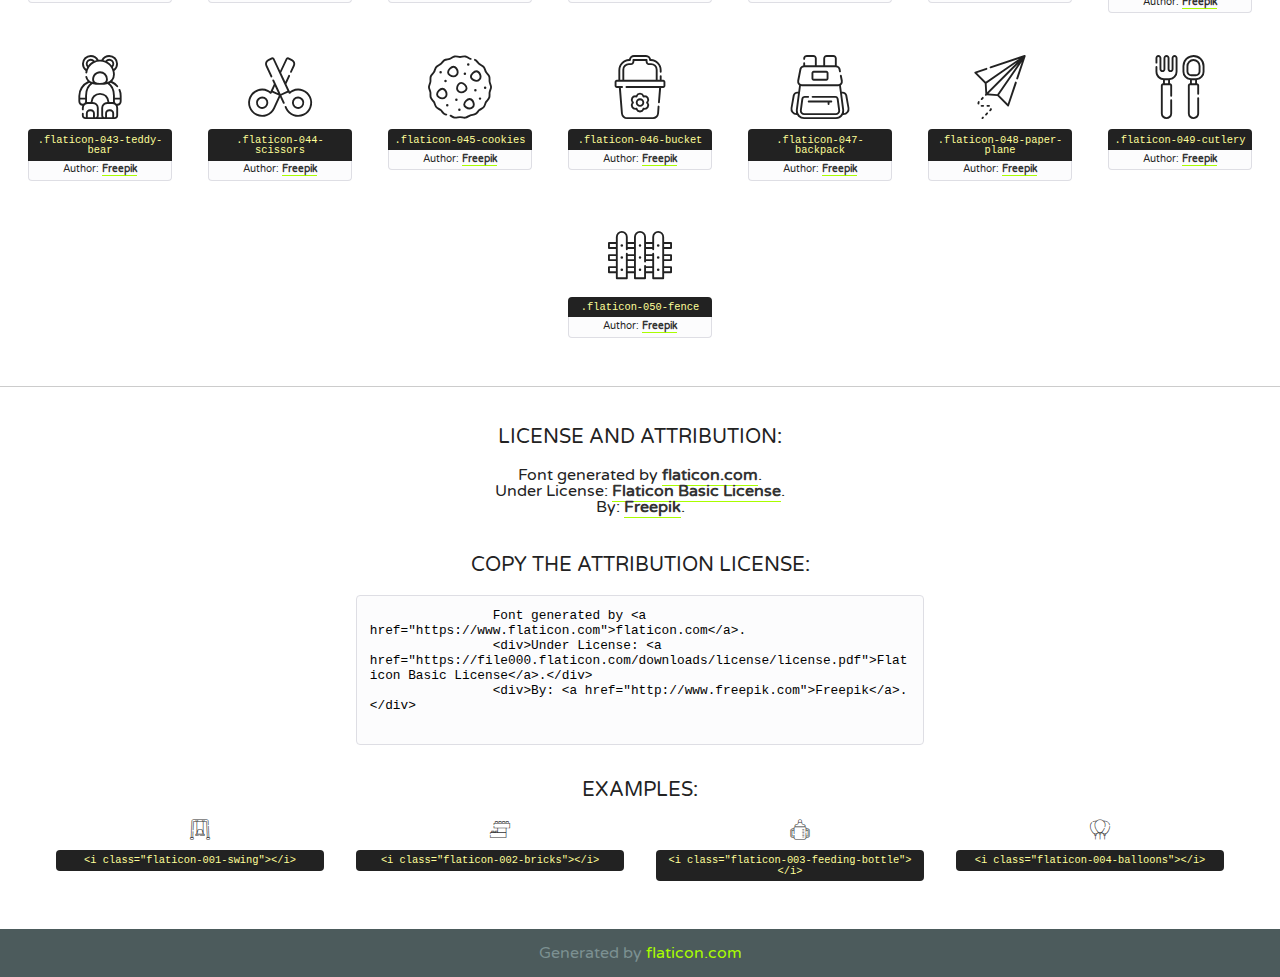
<file: lib/flaticon/font/flaticon.html>
<!DOCTYPE html>
<!--
  Flaticon icon font: Flaticon
  Creation date: 11/06/2020 07:22
-->
<html>
    <!DOCTYPE html>

    <head>
        <title>Flaticon WebFont</title>
        <link href="http://fonts.googleapis.com/css?family=Varela+Round" rel="stylesheet" type="text/css" />
        <link rel="stylesheet" type="text/css" href="flaticon.css">
        <meta charset="UTF-8">
        <style>
            html, body, div, span, applet, object, iframe,
            h1, h2, h3, h4, h5, h6, p, blockquote, pre,
            a, abbr, acronym, address, big, cite, code,
            del, dfn, em, img, ins, kbd, q, s, samp,
            small, strike, strong, sub, sup, tt, var,
            b, u, i, center,
            dl, dt, dd, ol, ul, li,
            fieldset, form, label, legend,
            table, caption, tbody, tfoot, thead, tr, th, td,
            article, aside, canvas, details, embed,
            figure, figcaption, footer, header, hgroup,
            menu, nav, output, ruby, section, summary,
            time, mark, audio, video {
                margin: 0;
                padding: 0;
                border: 0;
                font-size: 100%;
                font: inherit;
                vertical-align: baseline;
            }
            /* HTML5 display-role reset for older browsers */
            article, aside, details, figcaption, figure,
            footer, header, hgroup, menu, nav, section {
                display: block;
            }
            body {
                line-height: 1;
            }
            ol, ul {
                list-style: none;
            }
            blockquote, q {
                quotes: none;
            }
            blockquote:before, blockquote:after,
            q:before, q:after {
                content: '';
                content: none;
            }
            table {
                border-collapse: collapse;
                border-spacing: 0;
            }
            body {
                font-family: 'Varela Round', Helvetica, Arial, sans-serif;
                font-size: 16px;
                color: #222;
            }
            a {
                color: #333;
                border-bottom: 1px solid #a9fd00;
                font-weight: bold;
                text-decoration: none;
            }
            * {
                -moz-box-sizing: border-box;
                -webkit-box-sizing: border-box;
                box-sizing: border-box;
                margin: 0;
                padding: 0;
            }
            [class^="flaticon-"]:before, [class*=" flaticon-"]:before, [class^="flaticon-"]:after, [class*=" flaticon-"]:after {
                font-family: Flaticon;
                font-size: 30px;
                font-style: normal;
                margin-left: 20px;
                color: #333;
            }
            .wrapper {
                max-width: 600px;
                margin: auto;
                padding: 0 1em;
            }
            .title {
                font-size: 1.25em;
                text-align: center;
                margin-bottom: 1em;
                text-transform: uppercase;
            }
            header {
                text-align: center;
                background-color: #222;
                color: #fff;
                padding: 1em;
            }
            header .logo {
                width: 210px;
                height: 38px;
                display: inline-block;
                vertical-align: middle;
                margin-right: 1em;
                border: none;
            }
            header strong {
                font-size: 1.95em;
                font-weight: bold;
                vertical-align: middle;
                margin-top: 5px;
                display: inline-block;
            }
            .demo {
                margin: 2em auto;
                line-height: 1.25em;
            }
            .demo ul li {
                margin-bottom: 1em;
            }
            .demo ul li .num {
                color: #222;
                border-radius: 20px;
                display: inline-block;
                width: 26px;
                padding: 3px;
                height: 26px;
                text-align: center;
                margin-right: 0.5em;
                border: 1px solid #222;
            }
            .demo ul li code {
                background-color: #222;
                border-radius: 4px;
                padding: 0.25em 0.5em;
                display: inline-block;
                color: #fff;
                font-family: Consolas,Monaco,Lucida Console,Liberation Mono,DejaVu Sans Mono,Bitstream Vera Sans Mono,Courier New, monospace;
                font-weight: lighter;
                margin-top: 1em;
                font-size: 0.8em;
                word-break: break-all;
            }
            .demo ul li code.big {
                padding: 1em;
                font-size: 0.9em;
            }
            .demo ul li code .red {
                color: #EF3159;
            }
            .demo ul li code .green {
                color: #ACFF65;
            }
            .demo ul li code .yellow {
                color: #FFFF99;
            }
            .demo ul li code .blue {
                color: #99D3FF;
            }
            .demo ul li code .purple {
                color: #A295FF;
            }
            .demo ul li code .dots {
                margin-top: 0.5em;
                display: block;
            }
            #glyphs {
                border-bottom: 1px solid #ccc;
                padding: 2em 0;
                text-align: center;
            }
            .glyph {
                display: inline-block;
                width: 9em;
                margin: 1em;
                text-align: center;
                vertical-align: top;
                background: #FFF;
            }
            .glyph .glyph-icon {
                padding: 10px;
                display: block;
                font-family:"Flaticon";
                font-size: 64px;
                line-height: 1;
            }
            .glyph .glyph-icon:before {
                font-size: 64px;
                color: #222;
                margin-left: 0;
            }
            .class-name {
                font-size: 0.65em;
                background-color: #222;
                color: #fff;
                border-radius: 4px 4px 0 0;
                padding: 0.5em;
                color: #FFFF99;
                font-family: Consolas,Monaco,Lucida Console,Liberation Mono,DejaVu Sans Mono,Bitstream Vera Sans Mono,Courier New, monospace;
            }
            .author-name {
                font-size: 0.6em;
                background-color: #fcfcfd;
                border: 1px solid #DEDEE4;
                border-top: 0;
                border-radius: 0 0 4px 4px;
                padding: 0.5em;
            }
            .class-name:last-child {
                font-size: 10px;
                color:#888;
            }
            .class-name:last-child a {
                font-size: 10px;
                color:#555;
            }
            .class-name:last-child a:hover {
                color:#a9fd00;
            }
            .glyph > input {
                display: block;
                width: 100px;
                margin: 5px auto;
                text-align: center;
                font-size: 12px;
                cursor: text;
            }
            .glyph > input.icon-input {
                font-family:"Flaticon";
                font-size: 16px;
                margin-bottom: 10px;
            }
            .attribution .title {
                margin-top: 2em;
            }
            .attribution textarea {
                background-color: #fcfcfd;
                padding: 1em;
                border: none;
                box-shadow: none;
                border: 1px solid #DEDEE4;
                border-radius: 4px;
                resize: none;
                width: 100%;
                height: 150px;
                font-size: 0.8em;
                font-family: Consolas,Monaco,Lucida Console,Liberation Mono,DejaVu Sans Mono,Bitstream Vera Sans Mono,Courier New, monospace;
                -webkit-appearance: none;
            }
            .iconsuse {
                margin: 2em auto;
                text-align: center;
                max-width: 1200px;
            }
            .iconsuse:after {
                content: '';
                display: table;
                clear: both;
            }
            .iconsuse .image {
                float: left;
                width: 25%;
                padding: 0 1em;
            }
            .iconsuse .image p {
                margin-bottom: 1em;
            }
            .iconsuse .image span {
                display: block;
                font-size: 0.65em;
                background-color: #222;
                color: #fff;
                border-radius: 4px;
                padding: 0.5em;
                color: #FFFF99;
                margin-top: 1em;
                font-family: Consolas,Monaco,Lucida Console,Liberation Mono,DejaVu Sans Mono,Bitstream Vera Sans Mono,Courier New, monospace;
            }
            #footer {
                text-align: center;
                background-color: #4C5B5C;
                color: #7c9192;
                padding: 1em;
            }
            #footer a {
                border: none;
                color: #a9fd00;
                font-weight: normal;
            }
            @media (max-width: 960px) {
                .iconsuse .image {
                    width: 50%;
                }
            }
            @media (max-width: 560px) {
                .iconsuse .image {
                    width: 100%;
                }
            }
            .attrDiv {

            }
        </style>
        <link rel="stylesheet" href="flaticon.css">
    </head>

    <body class="characters-off">
        <header>
            <a href="https://www.flaticon.com" target="_blank" class="logo">
                <svg version="1.1" xmlns="http://www.w3.org/2000/svg" xmlns:xlink="http://www.w3.org/1999/xlink" xmlns:a="http://ns.adobe.com/AdobeSVGViewerExtensions/3.0/" viewBox="0 0 560.875 102.036" enable-background="new 0 0 560.875 102.036" xml:space="preserve">
                        <defs>
                        </defs>
                        <g>
                            <g class="letters">
                                <path fill="#ffffff" d="M141.596,29.675c0-3.777,2.985-6.767,6.764-6.767h34.438c3.426,0,6.15,2.728,6.15,6.15
                                c0,3.43-2.724,6.149-6.15,6.149h-27.674v13.091h23.719c3.429,0,6.151,2.724,6.151,6.15c0,3.43-2.723,6.149-6.151,6.149h-23.719
                                v17.574c0,3.773-2.986,6.761-6.764,6.761c-3.779,0-6.764-2.989-6.764-6.761V29.675z"></path>
                                <path fill="#ffffff" d="M193.844,29.149c0-3.781,2.985-6.767,6.764-6.767c3.776,0,6.763,2.985,6.763,6.767v42.957h25.039
                                c3.426,0,6.149,2.726,6.149,6.153c0,3.425-2.723,6.15-6.149,6.15h-31.802c-3.779,0-6.764-2.986-6.764-6.768V29.149z"></path>
                                <path fill="#ffffff" d="M241.891,75.71l21.438-48.407c1.492-3.341,4.215-5.357,7.906-5.357h0.792
                                c3.686,0,6.323,2.017,7.815,5.357l21.439,48.407c0.436,0.967,0.701,1.845,0.701,2.723c0,3.602-2.809,6.501-6.414,6.501
                                c-3.161,0-5.269-1.845-6.499-4.655l-4.132-9.661h-27.059l-4.301,10.102c-1.144,2.631-3.426,4.214-6.237,4.214
                                c-3.517,0-6.24-2.81-6.24-6.325C241.1,77.64,241.451,76.677,241.891,75.71z M279.932,58.666l-8.521-20.297l-8.526,20.297H279.932
                                z"></path>
                                <path fill="#ffffff" d="M314.864,35.387H301.86c-3.429,0-6.239-2.813-6.239-6.238c0-3.429,2.811-6.24,6.239-6.24h39.533
                                c3.426,0,6.237,2.811,6.237,6.24c0,3.425-2.811,6.238-6.237,6.238h-13.001v42.785c0,3.773-2.99,6.761-6.764,6.761
                                c-3.779,0-6.764-2.989-6.764-6.761V35.387z"></path>
                                <path fill="#A9FD00" d="M352.615,29.149c0-3.781,2.985-6.767,6.767-6.767c3.774,0,6.761,2.985,6.761,6.767v49.024
                                c0,3.773-2.987,6.761-6.761,6.761c-3.781,0-6.767-2.989-6.767-6.761V29.149z"></path>
                                <path fill="#A9FD00" d="M374.132,53.836v-0.179c0-17.481,13.178-31.801,32.065-31.801c9.22,0,15.459,2.458,20.557,6.238
                                c1.402,1.054,2.637,2.985,2.637,5.357c0,3.692-2.985,6.59-6.681,6.59c-1.845,0-3.071-0.702-4.044-1.319
                                c-3.776-2.813-7.729-4.393-12.562-4.393c-10.364,0-17.831,8.611-17.831,19.154v0.173c0,10.542,7.291,19.329,17.831,19.329
                                c5.715,0,9.492-1.756,13.359-4.834c1.049-0.874,2.458-1.491,4.039-1.491c3.429,0,6.325,2.813,6.325,6.236
                                c0,2.106-1.056,3.78-2.282,4.834c-5.539,4.834-12.036,7.733-21.878,7.733C387.572,85.464,374.132,71.493,374.132,53.836z"></path>
                                <path fill="#A9FD00" d="M433.009,53.836v-0.179c0-17.481,13.79-31.801,32.766-31.801c18.981,0,32.592,14.143,32.592,31.628v0.173
                                c0,17.483-13.785,31.807-32.769,31.807C446.625,85.464,433.009,71.32,433.009,53.836z M484.224,53.836v-0.179
                                c0-10.539-7.725-19.326-18.626-19.326c-10.893,0-18.449,8.611-18.449,19.154v0.173c0,10.542,7.73,19.329,18.626,19.329
                                C476.676,72.986,484.224,64.378,484.224,53.836z"></path>
                                <path fill="#A9FD00" d="M506.233,29.321c0-3.774,2.99-6.763,6.767-6.763h1.401c3.252,0,5.183,1.583,7.029,3.953l26.093,34.265
                                V29.059c0-3.692,2.99-6.677,6.681-6.677c3.683,0,6.671,2.985,6.671,6.677v48.934c0,3.78-2.987,6.765-6.764,6.765h-0.436
                                c-3.257,0-5.188-1.581-7.034-3.953l-27.056-35.492v32.944c0,3.687-2.985,6.676-6.678,6.676c-3.683,0-6.673-2.989-6.673-6.676
                                V29.321z"></path>
                            </g>
                            <g class="insignia">
                                <path fill="#ffffff" d="M48.372,56.137h12.517l11.156-18.537H37.186L25.688,18.539h57.825L94.668,0H9.271
                                C5.925,0,2.842,1.801,1.198,4.716c-1.644,2.907-1.593,6.482,0.134,9.343l50.38,83.501c1.678,2.781,4.689,4.476,7.938,4.476
                                c3.246,0,6.257-1.695,7.935-4.476l2.898-4.804L48.372,56.137z"></path>
                                <g class="i">
                                    <path fill="#A9FD00" d="M93.575,18.539h0.031v0.004l21.652,0.004l2.705-4.488c1.727-2.861,1.778-6.436,0.133-9.343
                                    C116.454,1.801,113.371,0,110.026,0h-5.294L93.575,18.539z"></path>
                                    <polygon fill="#A9FD00" points="88.291,27.356 64.725,66.486 75.519,84.404 109.942,27.356"></polygon>
                                </g>
                            </g>
                        </g>
                    </svg>
            </a>
            <strong>Font Demo</strong>
        </header>

        <section class="demo wrapper">
            <p class="title">Instructions</p>
            <ul>
                <li>
                    <span class="num">1</span>Copy the "Fonts" files and CSS files to your website CSS folder.
                </li>
                <li>
                    <span class="num">2</span>Add the CSS link to your website source code on header.
                    <code class="big">
                        &lt;<span class="red">head</span>&gt;
                        <br/><span class="dots">...</span>
                        <br/>&lt;<span class="red">link</span> <span class="green">rel</span>=<span class="yellow">"stylesheet"</span> <span class="green">type</span>=<span class="yellow">"text/css"</span> <span class="green">href</span>=<span class="yellow">"your_website_domain/css_root/flaticon.css"</span>&gt;
                        <br/><span class="dots">...</span>
                        <br/>&lt;/<span class="red">head</span>&gt;
                    </code>
                </li>

                <li>
                    <p>
                        <span class="num">3</span>Use the icon class on <code>"<span class="blue">display</span>:<span class="purple"> inline</span>"</code> elements:
                        <br />
                        Use example:
                        <code>
                            &lt;<span class="red">i</span> <span class="green">class</span>=<span class="yellow">&quot;flaticon-airplane49&quot;</span>&gt;&lt;/<span class="red">i</span>&gt;
                        </code> or
                        <code>&lt;<span class="red">span</span> <span class="green">class</span>=<span class="yellow">&quot;flaticon-airplane49&quot;</span>&gt;&lt;/<span class="red">span</span>&gt;</code>
                    </p>
                </li>
            </ul>
        </section>

        <section id="glyphs">
            
            <div class="glyph"><div class="glyph-icon flaticon-001-swing"></div>
                <div class="class-name">.flaticon-001-swing</div>
                <div class="author-name">Author: <a href="http://www.freepik.com" title="Freepik">Freepik</a> </div>
            </div>
            
            <div class="glyph"><div class="glyph-icon flaticon-002-bricks"></div>
                <div class="class-name">.flaticon-002-bricks</div>
                <div class="author-name">Author: <a href="http://www.freepik.com" title="Freepik">Freepik</a> </div>
            </div>
            
            <div class="glyph"><div class="glyph-icon flaticon-003-feeding-bottle"></div>
                <div class="class-name">.flaticon-003-feeding-bottle</div>
                <div class="author-name">Author: <a href="http://www.freepik.com" title="Freepik">Freepik</a> </div>
            </div>
            
            <div class="glyph"><div class="glyph-icon flaticon-004-balloons"></div>
                <div class="class-name">.flaticon-004-balloons</div>
                <div class="author-name">Author: <a href="http://www.freepik.com" title="Freepik">Freepik</a> </div>
            </div>
            
            <div class="glyph"><div class="glyph-icon flaticon-005-marker"></div>
                <div class="class-name">.flaticon-005-marker</div>
                <div class="author-name">Author: <a href="http://www.freepik.com" title="Freepik">Freepik</a> </div>
            </div>
            
            <div class="glyph"><div class="glyph-icon flaticon-006-spinning-top"></div>
                <div class="class-name">.flaticon-006-spinning-top</div>
                <div class="author-name">Author: <a href="http://www.freepik.com" title="Freepik">Freepik</a> </div>
            </div>
            
            <div class="glyph"><div class="glyph-icon flaticon-007-sandbox"></div>
                <div class="class-name">.flaticon-007-sandbox</div>
                <div class="author-name">Author: <a href="http://www.freepik.com" title="Freepik">Freepik</a> </div>
            </div>
            
            <div class="glyph"><div class="glyph-icon flaticon-008-tambourine"></div>
                <div class="class-name">.flaticon-008-tambourine</div>
                <div class="author-name">Author: <a href="http://www.freepik.com" title="Freepik">Freepik</a> </div>
            </div>
            
            <div class="glyph"><div class="glyph-icon flaticon-009-bib"></div>
                <div class="class-name">.flaticon-009-bib</div>
                <div class="author-name">Author: <a href="http://www.freepik.com" title="Freepik">Freepik</a> </div>
            </div>
            
            <div class="glyph"><div class="glyph-icon flaticon-010-slide"></div>
                <div class="class-name">.flaticon-010-slide</div>
                <div class="author-name">Author: <a href="http://www.freepik.com" title="Freepik">Freepik</a> </div>
            </div>
            
            <div class="glyph"><div class="glyph-icon flaticon-011-mat"></div>
                <div class="class-name">.flaticon-011-mat</div>
                <div class="author-name">Author: <a href="http://www.freepik.com" title="Freepik">Freepik</a> </div>
            </div>
            
            <div class="glyph"><div class="glyph-icon flaticon-012-kite"></div>
                <div class="class-name">.flaticon-012-kite</div>
                <div class="author-name">Author: <a href="http://www.freepik.com" title="Freepik">Freepik</a> </div>
            </div>
            
            <div class="glyph"><div class="glyph-icon flaticon-013-brush"></div>
                <div class="class-name">.flaticon-013-brush</div>
                <div class="author-name">Author: <a href="http://www.freepik.com" title="Freepik">Freepik</a> </div>
            </div>
            
            <div class="glyph"><div class="glyph-icon flaticon-014-blackboard"></div>
                <div class="class-name">.flaticon-014-blackboard</div>
                <div class="author-name">Author: <a href="http://www.freepik.com" title="Freepik">Freepik</a> </div>
            </div>
            
            <div class="glyph"><div class="glyph-icon flaticon-015-potty"></div>
                <div class="class-name">.flaticon-015-potty</div>
                <div class="author-name">Author: <a href="http://www.freepik.com" title="Freepik">Freepik</a> </div>
            </div>
            
            <div class="glyph"><div class="glyph-icon flaticon-016-apple"></div>
                <div class="class-name">.flaticon-016-apple</div>
                <div class="author-name">Author: <a href="http://www.freepik.com" title="Freepik">Freepik</a> </div>
            </div>
            
            <div class="glyph"><div class="glyph-icon flaticon-017-toy-car"></div>
                <div class="class-name">.flaticon-017-toy-car</div>
                <div class="author-name">Author: <a href="http://www.freepik.com" title="Freepik">Freepik</a> </div>
            </div>
            
            <div class="glyph"><div class="glyph-icon flaticon-018-ball"></div>
                <div class="class-name">.flaticon-018-ball</div>
                <div class="author-name">Author: <a href="http://www.freepik.com" title="Freepik">Freepik</a> </div>
            </div>
            
            <div class="glyph"><div class="glyph-icon flaticon-019-pencil"></div>
                <div class="class-name">.flaticon-019-pencil</div>
                <div class="author-name">Author: <a href="http://www.freepik.com" title="Freepik">Freepik</a> </div>
            </div>
            
            <div class="glyph"><div class="glyph-icon flaticon-020-rattle"></div>
                <div class="class-name">.flaticon-020-rattle</div>
                <div class="author-name">Author: <a href="http://www.freepik.com" title="Freepik">Freepik</a> </div>
            </div>
            
            <div class="glyph"><div class="glyph-icon flaticon-021-juice-box"></div>
                <div class="class-name">.flaticon-021-juice-box</div>
                <div class="author-name">Author: <a href="http://www.freepik.com" title="Freepik">Freepik</a> </div>
            </div>
            
            <div class="glyph"><div class="glyph-icon flaticon-022-drum"></div>
                <div class="class-name">.flaticon-022-drum</div>
                <div class="author-name">Author: <a href="http://www.freepik.com" title="Freepik">Freepik</a> </div>
            </div>
            
            <div class="glyph"><div class="glyph-icon flaticon-023-girl"></div>
                <div class="class-name">.flaticon-023-girl</div>
                <div class="author-name">Author: <a href="http://www.freepik.com" title="Freepik">Freepik</a> </div>
            </div>
            
            <div class="glyph"><div class="glyph-icon flaticon-024-shape-toy"></div>
                <div class="class-name">.flaticon-024-shape-toy</div>
                <div class="author-name">Author: <a href="http://www.freepik.com" title="Freepik">Freepik</a> </div>
            </div>
            
            <div class="glyph"><div class="glyph-icon flaticon-025-sandwich"></div>
                <div class="class-name">.flaticon-025-sandwich</div>
                <div class="author-name">Author: <a href="http://www.freepik.com" title="Freepik">Freepik</a> </div>
            </div>
            
            <div class="glyph"><div class="glyph-icon flaticon-026-paper-boat"></div>
                <div class="class-name">.flaticon-026-paper-boat</div>
                <div class="author-name">Author: <a href="http://www.freepik.com" title="Freepik">Freepik</a> </div>
            </div>
            
            <div class="glyph"><div class="glyph-icon flaticon-027-xylophone"></div>
                <div class="class-name">.flaticon-027-xylophone</div>
                <div class="author-name">Author: <a href="http://www.freepik.com" title="Freepik">Freepik</a> </div>
            </div>
            
            <div class="glyph"><div class="glyph-icon flaticon-028-kindergarten"></div>
                <div class="class-name">.flaticon-028-kindergarten</div>
                <div class="author-name">Author: <a href="http://www.freepik.com" title="Freepik">Freepik</a> </div>
            </div>
            
            <div class="glyph"><div class="glyph-icon flaticon-029-clock"></div>
                <div class="class-name">.flaticon-029-clock</div>
                <div class="author-name">Author: <a href="http://www.freepik.com" title="Freepik">Freepik</a> </div>
            </div>
            
            <div class="glyph"><div class="glyph-icon flaticon-030-crayons"></div>
                <div class="class-name">.flaticon-030-crayons</div>
                <div class="author-name">Author: <a href="http://www.freepik.com" title="Freepik">Freepik</a> </div>
            </div>
            
            <div class="glyph"><div class="glyph-icon flaticon-031-bell"></div>
                <div class="class-name">.flaticon-031-bell</div>
                <div class="author-name">Author: <a href="http://www.freepik.com" title="Freepik">Freepik</a> </div>
            </div>
            
            <div class="glyph"><div class="glyph-icon flaticon-032-book"></div>
                <div class="class-name">.flaticon-032-book</div>
                <div class="author-name">Author: <a href="http://www.freepik.com" title="Freepik">Freepik</a> </div>
            </div>
            
            <div class="glyph"><div class="glyph-icon flaticon-033-blocks"></div>
                <div class="class-name">.flaticon-033-blocks</div>
                <div class="author-name">Author: <a href="http://www.freepik.com" title="Freepik">Freepik</a> </div>
            </div>
            
            <div class="glyph"><div class="glyph-icon flaticon-034-popsicle"></div>
                <div class="class-name">.flaticon-034-popsicle</div>
                <div class="author-name">Author: <a href="http://www.freepik.com" title="Freepik">Freepik</a> </div>
            </div>
            
            <div class="glyph"><div class="glyph-icon flaticon-035-table"></div>
                <div class="class-name">.flaticon-035-table</div>
                <div class="author-name">Author: <a href="http://www.freepik.com" title="Freepik">Freepik</a> </div>
            </div>
            
            <div class="glyph"><div class="glyph-icon flaticon-036-boy"></div>
                <div class="class-name">.flaticon-036-boy</div>
                <div class="author-name">Author: <a href="http://www.freepik.com" title="Freepik">Freepik</a> </div>
            </div>
            
            <div class="glyph"><div class="glyph-icon flaticon-037-toys"></div>
                <div class="class-name">.flaticon-037-toys</div>
                <div class="author-name">Author: <a href="http://www.freepik.com" title="Freepik">Freepik</a> </div>
            </div>
            
            <div class="glyph"><div class="glyph-icon flaticon-038-locker"></div>
                <div class="class-name">.flaticon-038-locker</div>
                <div class="author-name">Author: <a href="http://www.freepik.com" title="Freepik">Freepik</a> </div>
            </div>
            
            <div class="glyph"><div class="glyph-icon flaticon-039-seesaw"></div>
                <div class="class-name">.flaticon-039-seesaw</div>
                <div class="author-name">Author: <a href="http://www.freepik.com" title="Freepik">Freepik</a> </div>
            </div>
            
            <div class="glyph"><div class="glyph-icon flaticon-040-puzzle"></div>
                <div class="class-name">.flaticon-040-puzzle</div>
                <div class="author-name">Author: <a href="http://www.freepik.com" title="Freepik">Freepik</a> </div>
            </div>
            
            <div class="glyph"><div class="glyph-icon flaticon-041-abacus"></div>
                <div class="class-name">.flaticon-041-abacus</div>
                <div class="author-name">Author: <a href="http://www.freepik.com" title="Freepik">Freepik</a> </div>
            </div>
            
            <div class="glyph"><div class="glyph-icon flaticon-042-synthesizer"></div>
                <div class="class-name">.flaticon-042-synthesizer</div>
                <div class="author-name">Author: <a href="http://www.freepik.com" title="Freepik">Freepik</a> </div>
            </div>
            
            <div class="glyph"><div class="glyph-icon flaticon-043-teddy-bear"></div>
                <div class="class-name">.flaticon-043-teddy-bear</div>
                <div class="author-name">Author: <a href="http://www.freepik.com" title="Freepik">Freepik</a> </div>
            </div>
            
            <div class="glyph"><div class="glyph-icon flaticon-044-scissors"></div>
                <div class="class-name">.flaticon-044-scissors</div>
                <div class="author-name">Author: <a href="http://www.freepik.com" title="Freepik">Freepik</a> </div>
            </div>
            
            <div class="glyph"><div class="glyph-icon flaticon-045-cookies"></div>
                <div class="class-name">.flaticon-045-cookies</div>
                <div class="author-name">Author: <a href="http://www.freepik.com" title="Freepik">Freepik</a> </div>
            </div>
            
            <div class="glyph"><div class="glyph-icon flaticon-046-bucket"></div>
                <div class="class-name">.flaticon-046-bucket</div>
                <div class="author-name">Author: <a href="http://www.freepik.com" title="Freepik">Freepik</a> </div>
            </div>
            
            <div class="glyph"><div class="glyph-icon flaticon-047-backpack"></div>
                <div class="class-name">.flaticon-047-backpack</div>
                <div class="author-name">Author: <a href="http://www.freepik.com" title="Freepik">Freepik</a> </div>
            </div>
            
            <div class="glyph"><div class="glyph-icon flaticon-048-paper-plane"></div>
                <div class="class-name">.flaticon-048-paper-plane</div>
                <div class="author-name">Author: <a href="http://www.freepik.com" title="Freepik">Freepik</a> </div>
            </div>
            
            <div class="glyph"><div class="glyph-icon flaticon-049-cutlery"></div>
                <div class="class-name">.flaticon-049-cutlery</div>
                <div class="author-name">Author: <a href="http://www.freepik.com" title="Freepik">Freepik</a> </div>
            </div>
            
            <div class="glyph"><div class="glyph-icon flaticon-050-fence"></div>
                <div class="class-name">.flaticon-050-fence</div>
                <div class="author-name">Author: <a href="http://www.freepik.com" title="Freepik">Freepik</a> </div>
            </div>
            
        </section>

        <section class="attribution wrapper"   style="text-align:center;">
            <div class="title">License and attribution:</div>
            <div class="attrDiv">Font generated by <a href="https://www.flaticon.com">flaticon.com</a>.</div>
            <div class="attrDiv">Under License: <a href="https://file000.flaticon.com/downloads/license/license.pdf">Flaticon Basic License</a>.</div>
            <div class="attrDiv">By: <a href="http://www.freepik.com">Freepik</a>.</div>

            <div class="title">Copy the Attribution License:</div>
            <textarea onclick="this.focus();this.select();">
                Font generated by &lt;a href=&quot;https://www.flaticon.com&quot;&gt;flaticon.com&lt;/a&gt;.
                <div>Under License: <a href="https://file000.flaticon.com/downloads/license/license.pdf">Flaticon Basic License</a>.</div>
                <div>By: <a href="http://www.freepik.com">Freepik</a>.</div>
            </textarea>
        </section>

        <section class="iconsuse">
            <div class="title">Examples:</div>
            
            <div class="image">
                <p>
                    <i class="glyph-icon flaticon-001-swing"></i>
                    <span>&lt;i class=&quot;flaticon-001-swing&quot;&gt;&lt;/i&gt;</span>
                </p>
            </div>
            
            <div class="image">
                <p>
                    <i class="glyph-icon flaticon-002-bricks"></i>
                    <span>&lt;i class=&quot;flaticon-002-bricks&quot;&gt;&lt;/i&gt;</span>
                </p>
            </div>
            
            <div class="image">
                <p>
                    <i class="glyph-icon flaticon-003-feeding-bottle"></i>
                    <span>&lt;i class=&quot;flaticon-003-feeding-bottle&quot;&gt;&lt;/i&gt;</span>
                </p>
            </div>
            
            <div class="image">
                <p>
                    <i class="glyph-icon flaticon-004-balloons"></i>
                    <span>&lt;i class=&quot;flaticon-004-balloons&quot;&gt;&lt;/i&gt;</span>
                </p>
            </div>
            
        </section>

        <div id="footer">
            <div>Generated by <a href="https://www.flaticon.com">flaticon.com</a></div>
        </div>
    </body>
</html>
</file>
<file: lib/flaticon/font/flaticon.css>
@font-face {
  font-family: "Flaticon";
  src: url("./Flaticon.eot");
  src: url("./Flaticon.eot?#iefix") format("embedded-opentype"),
       url("./Flaticon.woff2") format("woff2"),
       url("./Flaticon.woff") format("woff"),
       url("./Flaticon.ttf") format("truetype"),
       url("./Flaticon.svg#Flaticon") format("svg");
  font-weight: normal;
  font-style: normal;
}

@media screen and (-webkit-min-device-pixel-ratio:0) {
  @font-face {
    font-family: "Flaticon";
    src: url("./Flaticon.svg#Flaticon") format("svg");
  }
}

[class^="flaticon-"]:before, [class*=" flaticon-"]:before,
[class^="flaticon-"]:after, [class*=" flaticon-"]:after {   
  font-family: Flaticon;
        font-size: 20px;
font-style: normal;
margin-left: 20px;
}

.flaticon-001-swing:before { content: "\f100"; }
.flaticon-002-bricks:before { content: "\f101"; }
.flaticon-003-feeding-bottle:before { content: "\f102"; }
.flaticon-004-balloons:before { content: "\f103"; }
.flaticon-005-marker:before { content: "\f104"; }
.flaticon-006-spinning-top:before { content: "\f105"; }
.flaticon-007-sandbox:before { content: "\f106"; }
.flaticon-008-tambourine:before { content: "\f107"; }
.flaticon-009-bib:before { content: "\f108"; }
.flaticon-010-slide:before { content: "\f109"; }
.flaticon-011-mat:before { content: "\f10a"; }
.flaticon-012-kite:before { content: "\f10b"; }
.flaticon-013-brush:before { content: "\f10c"; }
.flaticon-014-blackboard:before { content: "\f10d"; }
.flaticon-015-potty:before { content: "\f10e"; }
.flaticon-016-apple:before { content: "\f10f"; }
.flaticon-017-toy-car:before { content: "\f110"; }
.flaticon-018-ball:before { content: "\f111"; }
.flaticon-019-pencil:before { content: "\f112"; }
.flaticon-020-rattle:before { content: "\f113"; }
.flaticon-021-juice-box:before { content: "\f114"; }
.flaticon-022-drum:before { content: "\f115"; }
.flaticon-023-girl:before { content: "\f116"; }
.flaticon-024-shape-toy:before { content: "\f117"; }
.flaticon-025-sandwich:before { content: "\f118"; }
.flaticon-026-paper-boat:before { content: "\f119"; }
.flaticon-027-xylophone:before { content: "\f11a"; }
.flaticon-028-kindergarten:before { content: "\f11b"; }
.flaticon-029-clock:before { content: "\f11c"; }
.flaticon-030-crayons:before { content: "\f11d"; }
.flaticon-031-bell:before { content: "\f11e"; }
.flaticon-032-book:before { content: "\f11f"; }
.flaticon-033-blocks:before { content: "\f120"; }
.flaticon-034-popsicle:before { content: "\f121"; }
.flaticon-035-table:before { content: "\f122"; }
.flaticon-036-boy:before { content: "\f123"; }
.flaticon-037-toys:before { content: "\f124"; }
.flaticon-038-locker:before { content: "\f125"; }
.flaticon-039-seesaw:before { content: "\f126"; }
.flaticon-040-puzzle:before { content: "\f127"; }
.flaticon-041-abacus:before { content: "\f128"; }
.flaticon-042-synthesizer:before { content: "\f129"; }
.flaticon-043-teddy-bear:before { content: "\f12a"; }
.flaticon-044-scissors:before { content: "\f12b"; }
.flaticon-045-cookies:before { content: "\f12c"; }
.flaticon-046-bucket:before { content: "\f12d"; }
.flaticon-047-backpack:before { content: "\f12e"; }
.flaticon-048-paper-plane:before { content: "\f12f"; }
.flaticon-049-cutlery:before { content: "\f130"; }
.flaticon-050-fence:before { content: "\f131"; }
</file>
<file: css/style.css>
/******* Bootstrap Theming ********/
/*!
 * Bootstrap v4.5.3 (https://getbootstrap.com/)
 * Copyright 2011-2020 The Bootstrap Authors
 * Copyright 2011-2020 Twitter, Inc.
 * Licensed under MIT (https://github.com/twbs/bootstrap/blob/main/LICENSE)
 */
:root {
  --blue: #007bff;
  --indigo: #6610f2;
  --purple: #6f42c1;
  --pink: #e83e8c;
  --red: #dc3545;
  --orange: #fd7e14;
  --yellow: #ffc107;
  --green: #28a745;
  --teal: #20c997;
  --cyan: #17a2b8;
  --white: #fff;
  --gray: #6c757d;
  --gray-dark: #343a40;
  --primary: #17a2b8;
  --secondary: #00394f;
  --success: #28a745;
  --info: #17a2b8;
  --warning: #ffc107;
  --danger: #dc3545;
  --light: #f8f9fa;
  --dark: #343a40;
  --breakpoint-xs: 0;
  --breakpoint-sm: 576px;
  --breakpoint-md: 768px;
  --breakpoint-lg: 992px;
  --breakpoint-xl: 1200px;
  --font-family-sans-serif: "Nunito", sans-serif;
  --font-family-monospace: SFMono-Regular, Menlo, Monaco, Consolas, "Liberation Mono", "Courier New", monospace;
}

*,
*::before,
*::after {
  box-sizing: border-box;
}

html {
  font-family: sans-serif;
  line-height: 1.15;
  -webkit-text-size-adjust: 100%;
  -webkit-tap-highlight-color: rgba(0, 0, 0, 0);
}

article, aside, figcaption, figure, footer, header, hgroup, main, nav, section {
  display: block;
}

body {
  margin: 0;
  font-family: "Nunito", sans-serif;
  font-size: 1rem;
  font-weight: 400;
  line-height: 1.5;
  color: #666666;
  text-align: left;
  background-color: #fff;
}

[tabindex="-1"]:focus:not(:focus-visible) {
  outline: 0 !important;
}

hr {
  box-sizing: content-box;
  height: 0;
  overflow: visible;
}

h1, h2, h3, h4, h5, h6 {
  margin-top: 0;
  margin-bottom: 0.5rem;
}

p {
  margin-top: 0;
  margin-bottom: 1rem;
}

abbr[title],
abbr[data-original-title] {
  text-decoration: underline;
  text-decoration: underline dotted;
  cursor: help;
  border-bottom: 0;
  text-decoration-skip-ink: none;
}

address {
  margin-bottom: 1rem;
  font-style: normal;
  line-height: inherit;
}

ol,
ul,
dl {
  margin-top: 0;
  margin-bottom: 1rem;
}

ol ol,
ul ul,
ol ul,
ul ol {
  margin-bottom: 0;
}

dt {
  font-weight: 700;
}

dd {
  margin-bottom: .5rem;
  margin-left: 0;
}

blockquote {
  margin: 0 0 1rem;
}

b,
strong {
  font-weight: bolder;
}

small {
  font-size: 80%;
}

sub,
sup {
  position: relative;
  font-size: 75%;
  line-height: 0;
  vertical-align: baseline;
}

sub {
  bottom: -.25em;
}

sup {
  top: -.5em;
}

a {
  color: #17a2b8;
  text-decoration: none;
  background-color: transparent;
}

a:hover {
  color: #0f6674;
  text-decoration: underline;
}

a:not([href]):not([class]) {
  color: inherit;
  text-decoration: none;
}

a:not([href]):not([class]):hover {
  color: inherit;
  text-decoration: none;
}

pre,
code,
kbd,
samp {
  font-family: SFMono-Regular, Menlo, Monaco, Consolas, "Liberation Mono", "Courier New", monospace;
  font-size: 1em;
}

pre {
  margin-top: 0;
  margin-bottom: 1rem;
  overflow: auto;
  -ms-overflow-style: scrollbar;
}

figure {
  margin: 0 0 1rem;
}

img {
  vertical-align: middle;
  border-style: none;
}

svg {
  overflow: hidden;
  vertical-align: middle;
}

table {
  border-collapse: collapse;
}

caption {
  padding-top: 0.75rem;
  padding-bottom: 0.75rem;
  color: #6c757d;
  text-align: left;
  caption-side: bottom;
}

th {
  text-align: inherit;
  text-align: -webkit-match-parent;
}

label {
  display: inline-block;
  margin-bottom: 0.5rem;
}

button {
  border-radius: 0;
}

button:focus {
  outline: 1px dotted;
  outline: 5px auto -webkit-focus-ring-color;
}

input,
button,
select,
optgroup,
textarea {
  margin: 0;
  font-family: inherit;
  font-size: inherit;
  line-height: inherit;
}

button,
input {
  overflow: visible;
}

button,
select {
  text-transform: none;
}

[role="button"] {
  cursor: pointer;
}

select {
  word-wrap: normal;
}

button,
[type="button"],
[type="reset"],
[type="submit"] {
  -webkit-appearance: button;
}

button:not(:disabled),
[type="button"]:not(:disabled),
[type="reset"]:not(:disabled),
[type="submit"]:not(:disabled) {
  cursor: pointer;
}

button::-moz-focus-inner,
[type="button"]::-moz-focus-inner,
[type="reset"]::-moz-focus-inner,
[type="submit"]::-moz-focus-inner {
  padding: 0;
  border-style: none;
}

input[type="radio"],
input[type="checkbox"] {
  box-sizing: border-box;
  padding: 0;
}

textarea {
  overflow: auto;
  resize: vertical;
}

fieldset {
  min-width: 0;
  padding: 0;
  margin: 0;
  border: 0;
}

legend {
  display: block;
  width: 100%;
  max-width: 100%;
  padding: 0;
  margin-bottom: .5rem;
  font-size: 1.5rem;
  line-height: inherit;
  color: inherit;
  white-space: normal;
}

@media (max-width: 1200px) {
  legend {
    font-size: calc(1.275rem + 0.3vw) ;
  }
}

progress {
  vertical-align: baseline;
}

[type="number"]::-webkit-inner-spin-button,
[type="number"]::-webkit-outer-spin-button {
  height: auto;
}

[type="search"] {
  outline-offset: -2px;
  -webkit-appearance: none;
}

[type="search"]::-webkit-search-decoration {
  -webkit-appearance: none;
}

::-webkit-file-upload-button {
  font: inherit;
  -webkit-appearance: button;
}

output {
  display: inline-block;
}

summary {
  display: list-item;
  cursor: pointer;
}

template {
  display: none;
}

[hidden] {
  display: none !important;
}

h1, h2, h3, h4, h5, h6,
.h1, .h2, .h3, .h4, .h5, .h6 {
  margin-bottom: 0.5rem;
  font-family: "Handlee", cursive;
  font-weight: bold;
  line-height: 1.2;
  color: #00394f;
}

h1, .h1 {
  font-size: 2.5rem;
}

@media (max-width: 1200px) {
  h1, .h1 {
    font-size: calc(1.375rem + 1.5vw) ;
  }
}

h2, .h2 {
  font-size: 2rem;
}

@media (max-width: 1200px) {
  h2, .h2 {
    font-size: calc(1.325rem + 0.9vw) ;
  }
}

h3, .h3 {
  font-size: 1.75rem;
}

@media (max-width: 1200px) {
  h3, .h3 {
    font-size: calc(1.3rem + 0.6vw) ;
  }
}

h4, .h4 {
  font-size: 1.5rem;
}

@media (max-width: 1200px) {
  h4, .h4 {
    font-size: calc(1.275rem + 0.3vw) ;
  }
}

h5, .h5 {
  font-size: 1.25rem;
}

h6, .h6 {
  font-size: 1rem;
}

.lead {
  font-size: 1.25rem;
  font-weight: 300;
}

.display-1 {
  font-size: 6rem;
  font-weight: 300;
  line-height: 1.2;
}

@media (max-width: 1200px) {
  .display-1 {
    font-size: calc(1.725rem + 5.7vw) ;
  }
}

.display-2 {
  font-size: 5.5rem;
  font-weight: 300;
  line-height: 1.2;
}

@media (max-width: 1200px) {
  .display-2 {
    font-size: calc(1.675rem + 5.1vw) ;
  }
}

.display-3 {
  font-size: 4.5rem;
  font-weight: 300;
  line-height: 1.2;
}

@media (max-width: 1200px) {
  .display-3 {
    font-size: calc(1.575rem + 3.9vw) ;
  }
}

.display-4 {
  font-size: 3.5rem;
  font-weight: 300;
  line-height: 1.2;
}

@media (max-width: 1200px) {
  .display-4 {
    font-size: calc(1.475rem + 2.7vw) ;
  }
}

hr {
  margin-top: 1rem;
  margin-bottom: 1rem;
  border: 0;
  border-top: 1px solid rgba(0, 0, 0, 0.1);
}

small,
.small {
  font-size: 80%;
  font-weight: 400;
}

mark,
.mark {
  padding: 0.2em;
  background-color: #fcf8e3;
}

.list-unstyled {
  padding-left: 0;
  list-style: none;
}

.list-inline {
  padding-left: 0;
  list-style: none;
}

.list-inline-item {
  display: inline-block;
}

.list-inline-item:not(:last-child) {
  margin-right: 0.5rem;
}

.initialism {
  font-size: 90%;
  text-transform: uppercase;
}

.blockquote {
  margin-bottom: 1rem;
  font-size: 1.25rem;
}

.blockquote-footer {
  display: block;
  font-size: 80%;
  color: #6c757d;
}

.blockquote-footer::before {
  content: "\2014\00A0";
}

.img-fluid {
  max-width: 100%;
  height: auto;
}

.img-thumbnail {
  padding: 0.25rem;
  background-color: #fff;
  border: 1px solid #dee2e6;
  border-radius: 5px;
  max-width: 100%;
  height: auto;
}

.figure {
  display: inline-block;
}

.figure-img {
  margin-bottom: 0.5rem;
  line-height: 1;
}

.figure-caption {
  font-size: 90%;
  color: #6c757d;
}

code {
  font-size: 87.5%;
  color: #e83e8c;
  word-wrap: break-word;
}

a > code {
  color: inherit;
}

kbd {
  padding: 0.2rem 0.4rem;
  font-size: 87.5%;
  color: #fff;
  background-color: #212529;
  border-radius: 0.2rem;
}

kbd kbd {
  padding: 0;
  font-size: 100%;
  font-weight: 700;
}

pre {
  display: block;
  font-size: 87.5%;
  color: #212529;
}

pre code {
  font-size: inherit;
  color: inherit;
  word-break: normal;
}

.pre-scrollable {
  max-height: 340px;
  overflow-y: scroll;
}

.container,
.container-fluid,
.container-sm,
.container-md,
.container-lg,
.container-xl {
  width: 100%;
  padding-right: 15px;
  padding-left: 15px;
  margin-right: auto;
  margin-left: auto;
}

@media (min-width: 576px) {
  .container, .container-sm {
    max-width: 540px;
  }
}

@media (min-width: 768px) {
  .container, .container-sm, .container-md {
    max-width: 720px;
  }
}

@media (min-width: 992px) {
  .container, .container-sm, .container-md, .container-lg {
    max-width: 960px;
  }
}

@media (min-width: 1200px) {
  .container, .container-sm, .container-md, .container-lg, .container-xl {
    max-width: 1140px;
  }
}

.row {
  display: flex;
  flex-wrap: wrap;
  margin-right: -15px;
  margin-left: -15px;
}

.no-gutters {
  margin-right: 0;
  margin-left: 0;
}

.no-gutters > .col,
.no-gutters > [class*="col-"] {
  padding-right: 0;
  padding-left: 0;
}

.col-1, .col-2, .col-3, .col-4, .col-5, .col-6, .col-7, .col-8, .col-9, .col-10, .col-11, .col-12, .col,
.col-auto, .col-sm-1, .col-sm-2, .col-sm-3, .col-sm-4, .col-sm-5, .col-sm-6, .col-sm-7, .col-sm-8, .col-sm-9, .col-sm-10, .col-sm-11, .col-sm-12, .col-sm,
.col-sm-auto, .col-md-1, .col-md-2, .col-md-3, .col-md-4, .col-md-5, .col-md-6, .col-md-7, .col-md-8, .col-md-9, .col-md-10, .col-md-11, .col-md-12, .col-md,
.col-md-auto, .col-lg-1, .col-lg-2, .col-lg-3, .col-lg-4, .col-lg-5, .col-lg-6, .col-lg-7, .col-lg-8, .col-lg-9, .col-lg-10, .col-lg-11, .col-lg-12, .col-lg,
.col-lg-auto, .col-xl-1, .col-xl-2, .col-xl-3, .col-xl-4, .col-xl-5, .col-xl-6, .col-xl-7, .col-xl-8, .col-xl-9, .col-xl-10, .col-xl-11, .col-xl-12, .col-xl,
.col-xl-auto {
  position: relative;
  width: 100%;
  padding-right: 15px;
  padding-left: 15px;
}

.col {
  flex-basis: 0;
  flex-grow: 1;
  max-width: 100%;
}

.row-cols-1 > * {
  flex: 0 0 100%;
  max-width: 100%;
}

.row-cols-2 > * {
  flex: 0 0 50%;
  max-width: 50%;
}

.row-cols-3 > * {
  flex: 0 0 33.33333%;
  max-width: 33.33333%;
}

.row-cols-4 > * {
  flex: 0 0 25%;
  max-width: 25%;
}

.row-cols-5 > * {
  flex: 0 0 20%;
  max-width: 20%;
}

.row-cols-6 > * {
  flex: 0 0 16.66667%;
  max-width: 16.66667%;
}

.col-auto {
  flex: 0 0 auto;
  width: auto;
  max-width: 100%;
}

.col-1 {
  flex: 0 0 8.33333%;
  max-width: 8.33333%;
}

.col-2 {
  flex: 0 0 16.66667%;
  max-width: 16.66667%;
}

.col-3 {
  flex: 0 0 25%;
  max-width: 25%;
}

.col-4 {
  flex: 0 0 33.33333%;
  max-width: 33.33333%;
}

.col-5 {
  flex: 0 0 41.66667%;
  max-width: 41.66667%;
}

.col-6 {
  flex: 0 0 50%;
  max-width: 50%;
}

.col-7 {
  flex: 0 0 58.33333%;
  max-width: 58.33333%;
}

.col-8 {
  flex: 0 0 66.66667%;
  max-width: 66.66667%;
}

.col-9 {
  flex: 0 0 75%;
  max-width: 75%;
}

.col-10 {
  flex: 0 0 83.33333%;
  max-width: 83.33333%;
}

.col-11 {
  flex: 0 0 91.66667%;
  max-width: 91.66667%;
}

.col-12 {
  flex: 0 0 100%;
  max-width: 100%;
}

.order-first {
  order: -1;
}

.order-last {
  order: 13;
}

.order-0 {
  order: 0;
}

.order-1 {
  order: 1;
}

.order-2 {
  order: 2;
}

.order-3 {
  order: 3;
}

.order-4 {
  order: 4;
}

.order-5 {
  order: 5;
}

.order-6 {
  order: 6;
}

.order-7 {
  order: 7;
}

.order-8 {
  order: 8;
}

.order-9 {
  order: 9;
}

.order-10 {
  order: 10;
}

.order-11 {
  order: 11;
}

.order-12 {
  order: 12;
}

.offset-1 {
  margin-left: 8.33333%;
}

.offset-2 {
  margin-left: 16.66667%;
}

.offset-3 {
  margin-left: 25%;
}

.offset-4 {
  margin-left: 33.33333%;
}

.offset-5 {
  margin-left: 41.66667%;
}

.offset-6 {
  margin-left: 50%;
}

.offset-7 {
  margin-left: 58.33333%;
}

.offset-8 {
  margin-left: 66.66667%;
}

.offset-9 {
  margin-left: 75%;
}

.offset-10 {
  margin-left: 83.33333%;
}

.offset-11 {
  margin-left: 91.66667%;
}

@media (min-width: 576px) {
  .col-sm {
    flex-basis: 0;
    flex-grow: 1;
    max-width: 100%;
  }
  .row-cols-sm-1 > * {
    flex: 0 0 100%;
    max-width: 100%;
  }
  .row-cols-sm-2 > * {
    flex: 0 0 50%;
    max-width: 50%;
  }
  .row-cols-sm-3 > * {
    flex: 0 0 33.33333%;
    max-width: 33.33333%;
  }
  .row-cols-sm-4 > * {
    flex: 0 0 25%;
    max-width: 25%;
  }
  .row-cols-sm-5 > * {
    flex: 0 0 20%;
    max-width: 20%;
  }
  .row-cols-sm-6 > * {
    flex: 0 0 16.66667%;
    max-width: 16.66667%;
  }
  .col-sm-auto {
    flex: 0 0 auto;
    width: auto;
    max-width: 100%;
  }
  .col-sm-1 {
    flex: 0 0 8.33333%;
    max-width: 8.33333%;
  }
  .col-sm-2 {
    flex: 0 0 16.66667%;
    max-width: 16.66667%;
  }
  .col-sm-3 {
    flex: 0 0 25%;
    max-width: 25%;
  }
  .col-sm-4 {
    flex: 0 0 33.33333%;
    max-width: 33.33333%;
  }
  .col-sm-5 {
    flex: 0 0 41.66667%;
    max-width: 41.66667%;
  }
  .col-sm-6 {
    flex: 0 0 50%;
    max-width: 50%;
  }
  .col-sm-7 {
    flex: 0 0 58.33333%;
    max-width: 58.33333%;
  }
  .col-sm-8 {
    flex: 0 0 66.66667%;
    max-width: 66.66667%;
  }
  .col-sm-9 {
    flex: 0 0 75%;
    max-width: 75%;
  }
  .col-sm-10 {
    flex: 0 0 83.33333%;
    max-width: 83.33333%;
  }
  .col-sm-11 {
    flex: 0 0 91.66667%;
    max-width: 91.66667%;
  }
  .col-sm-12 {
    flex: 0 0 100%;
    max-width: 100%;
  }
  .order-sm-first {
    order: -1;
  }
  .order-sm-last {
    order: 13;
  }
  .order-sm-0 {
    order: 0;
  }
  .order-sm-1 {
    order: 1;
  }
  .order-sm-2 {
    order: 2;
  }
  .order-sm-3 {
    order: 3;
  }
  .order-sm-4 {
    order: 4;
  }
  .order-sm-5 {
    order: 5;
  }
  .order-sm-6 {
    order: 6;
  }
  .order-sm-7 {
    order: 7;
  }
  .order-sm-8 {
    order: 8;
  }
  .order-sm-9 {
    order: 9;
  }
  .order-sm-10 {
    order: 10;
  }
  .order-sm-11 {
    order: 11;
  }
  .order-sm-12 {
    order: 12;
  }
  .offset-sm-0 {
    margin-left: 0;
  }
  .offset-sm-1 {
    margin-left: 8.33333%;
  }
  .offset-sm-2 {
    margin-left: 16.66667%;
  }
  .offset-sm-3 {
    margin-left: 25%;
  }
  .offset-sm-4 {
    margin-left: 33.33333%;
  }
  .offset-sm-5 {
    margin-left: 41.66667%;
  }
  .offset-sm-6 {
    margin-left: 50%;
  }
  .offset-sm-7 {
    margin-left: 58.33333%;
  }
  .offset-sm-8 {
    margin-left: 66.66667%;
  }
  .offset-sm-9 {
    margin-left: 75%;
  }
  .offset-sm-10 {
    margin-left: 83.33333%;
  }
  .offset-sm-11 {
    margin-left: 91.66667%;
  }
}

@media (min-width: 768px) {
  .col-md {
    flex-basis: 0;
    flex-grow: 1;
    max-width: 100%;
  }
  .row-cols-md-1 > * {
    flex: 0 0 100%;
    max-width: 100%;
  }
  .row-cols-md-2 > * {
    flex: 0 0 50%;
    max-width: 50%;
  }
  .row-cols-md-3 > * {
    flex: 0 0 33.33333%;
    max-width: 33.33333%;
  }
  .row-cols-md-4 > * {
    flex: 0 0 25%;
    max-width: 25%;
  }
  .row-cols-md-5 > * {
    flex: 0 0 20%;
    max-width: 20%;
  }
  .row-cols-md-6 > * {
    flex: 0 0 16.66667%;
    max-width: 16.66667%;
  }
  .col-md-auto {
    flex: 0 0 auto;
    width: auto;
    max-width: 100%;
  }
  .col-md-1 {
    flex: 0 0 8.33333%;
    max-width: 8.33333%;
  }
  .col-md-2 {
    flex: 0 0 16.66667%;
    max-width: 16.66667%;
  }
  .col-md-3 {
    flex: 0 0 25%;
    max-width: 25%;
  }
  .col-md-4 {
    flex: 0 0 33.33333%;
    max-width: 33.33333%;
  }
  .col-md-5 {
    flex: 0 0 41.66667%;
    max-width: 41.66667%;
  }
  .col-md-6 {
    flex: 0 0 50%;
    max-width: 50%;
  }
  .col-md-7 {
    flex: 0 0 58.33333%;
    max-width: 58.33333%;
  }
  .col-md-8 {
    flex: 0 0 66.66667%;
    max-width: 66.66667%;
  }
  .col-md-9 {
    flex: 0 0 75%;
    max-width: 75%;
  }
  .col-md-10 {
    flex: 0 0 83.33333%;
    max-width: 83.33333%;
  }
  .col-md-11 {
    flex: 0 0 91.66667%;
    max-width: 91.66667%;
  }
  .col-md-12 {
    flex: 0 0 100%;
    max-width: 100%;
  }
  .order-md-first {
    order: -1;
  }
  .order-md-last {
    order: 13;
  }
  .order-md-0 {
    order: 0;
  }
  .order-md-1 {
    order: 1;
  }
  .order-md-2 {
    order: 2;
  }
  .order-md-3 {
    order: 3;
  }
  .order-md-4 {
    order: 4;
  }
  .order-md-5 {
    order: 5;
  }
  .order-md-6 {
    order: 6;
  }
  .order-md-7 {
    order: 7;
  }
  .order-md-8 {
    order: 8;
  }
  .order-md-9 {
    order: 9;
  }
  .order-md-10 {
    order: 10;
  }
  .order-md-11 {
    order: 11;
  }
  .order-md-12 {
    order: 12;
  }
  .offset-md-0 {
    margin-left: 0;
  }
  .offset-md-1 {
    margin-left: 8.33333%;
  }
  .offset-md-2 {
    margin-left: 16.66667%;
  }
  .offset-md-3 {
    margin-left: 25%;
  }
  .offset-md-4 {
    margin-left: 33.33333%;
  }
  .offset-md-5 {
    margin-left: 41.66667%;
  }
  .offset-md-6 {
    margin-left: 50%;
  }
  .offset-md-7 {
    margin-left: 58.33333%;
  }
  .offset-md-8 {
    margin-left: 66.66667%;
  }
  .offset-md-9 {
    margin-left: 75%;
  }
  .offset-md-10 {
    margin-left: 83.33333%;
  }
  .offset-md-11 {
    margin-left: 91.66667%;
  }
}

@media (min-width: 992px) {
  .col-lg {
    flex-basis: 0;
    flex-grow: 1;
    max-width: 100%;
  }
  .row-cols-lg-1 > * {
    flex: 0 0 100%;
    max-width: 100%;
  }
  .row-cols-lg-2 > * {
    flex: 0 0 50%;
    max-width: 50%;
  }
  .row-cols-lg-3 > * {
    flex: 0 0 33.33333%;
    max-width: 33.33333%;
  }
  .row-cols-lg-4 > * {
    flex: 0 0 25%;
    max-width: 25%;
  }
  .row-cols-lg-5 > * {
    flex: 0 0 20%;
    max-width: 20%;
  }
  .row-cols-lg-6 > * {
    flex: 0 0 16.66667%;
    max-width: 16.66667%;
  }
  .col-lg-auto {
    flex: 0 0 auto;
    width: auto;
    max-width: 100%;
  }
  .col-lg-1 {
    flex: 0 0 8.33333%;
    max-width: 8.33333%;
  }
  .col-lg-2 {
    flex: 0 0 16.66667%;
    max-width: 16.66667%;
  }
  .col-lg-3 {
    flex: 0 0 25%;
    max-width: 25%;
  }
  .col-lg-4 {
    flex: 0 0 33.33333%;
    max-width: 33.33333%;
  }
  .col-lg-5 {
    flex: 0 0 41.66667%;
    max-width: 41.66667%;
  }
  .col-lg-6 {
    flex: 0 0 50%;
    max-width: 50%;
  }
  .col-lg-7 {
    flex: 0 0 58.33333%;
    max-width: 58.33333%;
  }
  .col-lg-8 {
    flex: 0 0 66.66667%;
    max-width: 66.66667%;
  }
  .col-lg-9 {
    flex: 0 0 75%;
    max-width: 75%;
  }
  .col-lg-10 {
    flex: 0 0 83.33333%;
    max-width: 83.33333%;
  }
  .col-lg-11 {
    flex: 0 0 91.66667%;
    max-width: 91.66667%;
  }
  .col-lg-12 {
    flex: 0 0 100%;
    max-width: 100%;
  }
  .order-lg-first {
    order: -1;
  }
  .order-lg-last {
    order: 13;
  }
  .order-lg-0 {
    order: 0;
  }
  .order-lg-1 {
    order: 1;
  }
  .order-lg-2 {
    order: 2;
  }
  .order-lg-3 {
    order: 3;
  }
  .order-lg-4 {
    order: 4;
  }
  .order-lg-5 {
    order: 5;
  }
  .order-lg-6 {
    order: 6;
  }
  .order-lg-7 {
    order: 7;
  }
  .order-lg-8 {
    order: 8;
  }
  .order-lg-9 {
    order: 9;
  }
  .order-lg-10 {
    order: 10;
  }
  .order-lg-11 {
    order: 11;
  }
  .order-lg-12 {
    order: 12;
  }
  .offset-lg-0 {
    margin-left: 0;
  }
  .offset-lg-1 {
    margin-left: 8.33333%;
  }
  .offset-lg-2 {
    margin-left: 16.66667%;
  }
  .offset-lg-3 {
    margin-left: 25%;
  }
  .offset-lg-4 {
    margin-left: 33.33333%;
  }
  .offset-lg-5 {
    margin-left: 41.66667%;
  }
  .offset-lg-6 {
    margin-left: 50%;
  }
  .offset-lg-7 {
    margin-left: 58.33333%;
  }
  .offset-lg-8 {
    margin-left: 66.66667%;
  }
  .offset-lg-9 {
    margin-left: 75%;
  }
  .offset-lg-10 {
    margin-left: 83.33333%;
  }
  .offset-lg-11 {
    margin-left: 91.66667%;
  }
}

@media (min-width: 1200px) {
  .col-xl {
    flex-basis: 0;
    flex-grow: 1;
    max-width: 100%;
  }
  .row-cols-xl-1 > * {
    flex: 0 0 100%;
    max-width: 100%;
  }
  .row-cols-xl-2 > * {
    flex: 0 0 50%;
    max-width: 50%;
  }
  .row-cols-xl-3 > * {
    flex: 0 0 33.33333%;
    max-width: 33.33333%;
  }
  .row-cols-xl-4 > * {
    flex: 0 0 25%;
    max-width: 25%;
  }
  .row-cols-xl-5 > * {
    flex: 0 0 20%;
    max-width: 20%;
  }
  .row-cols-xl-6 > * {
    flex: 0 0 16.66667%;
    max-width: 16.66667%;
  }
  .col-xl-auto {
    flex: 0 0 auto;
    width: auto;
    max-width: 100%;
  }
  .col-xl-1 {
    flex: 0 0 8.33333%;
    max-width: 8.33333%;
  }
  .col-xl-2 {
    flex: 0 0 16.66667%;
    max-width: 16.66667%;
  }
  .col-xl-3 {
    flex: 0 0 25%;
    max-width: 25%;
  }
  .col-xl-4 {
    flex: 0 0 33.33333%;
    max-width: 33.33333%;
  }
  .col-xl-5 {
    flex: 0 0 41.66667%;
    max-width: 41.66667%;
  }
  .col-xl-6 {
    flex: 0 0 50%;
    max-width: 50%;
  }
  .col-xl-7 {
    flex: 0 0 58.33333%;
    max-width: 58.33333%;
  }
  .col-xl-8 {
    flex: 0 0 66.66667%;
    max-width: 66.66667%;
  }
  .col-xl-9 {
    flex: 0 0 75%;
    max-width: 75%;
  }
  .col-xl-10 {
    flex: 0 0 83.33333%;
    max-width: 83.33333%;
  }
  .col-xl-11 {
    flex: 0 0 91.66667%;
    max-width: 91.66667%;
  }
  .col-xl-12 {
    flex: 0 0 100%;
    max-width: 100%;
  }
  .order-xl-first {
    order: -1;
  }
  .order-xl-last {
    order: 13;
  }
  .order-xl-0 {
    order: 0;
  }
  .order-xl-1 {
    order: 1;
  }
  .order-xl-2 {
    order: 2;
  }
  .order-xl-3 {
    order: 3;
  }
  .order-xl-4 {
    order: 4;
  }
  .order-xl-5 {
    order: 5;
  }
  .order-xl-6 {
    order: 6;
  }
  .order-xl-7 {
    order: 7;
  }
  .order-xl-8 {
    order: 8;
  }
  .order-xl-9 {
    order: 9;
  }
  .order-xl-10 {
    order: 10;
  }
  .order-xl-11 {
    order: 11;
  }
  .order-xl-12 {
    order: 12;
  }
  .offset-xl-0 {
    margin-left: 0;
  }
  .offset-xl-1 {
    margin-left: 8.33333%;
  }
  .offset-xl-2 {
    margin-left: 16.66667%;
  }
  .offset-xl-3 {
    margin-left: 25%;
  }
  .offset-xl-4 {
    margin-left: 33.33333%;
  }
  .offset-xl-5 {
    margin-left: 41.66667%;
  }
  .offset-xl-6 {
    margin-left: 50%;
  }
  .offset-xl-7 {
    margin-left: 58.33333%;
  }
  .offset-xl-8 {
    margin-left: 66.66667%;
  }
  .offset-xl-9 {
    margin-left: 75%;
  }
  .offset-xl-10 {
    margin-left: 83.33333%;
  }
  .offset-xl-11 {
    margin-left: 91.66667%;
  }
}

.table {
  width: 100%;
  margin-bottom: 1rem;
  color: #666666;
}

.table th,
.table td {
  padding: 0.75rem;
  vertical-align: top;
  border-top: 1px solid #dee2e6;
}

.table thead th {
  vertical-align: bottom;
  border-bottom: 2px solid #dee2e6;
}

.table tbody + tbody {
  border-top: 2px solid #dee2e6;
}

.table-sm th,
.table-sm td {
  padding: 0.3rem;
}

.table-bordered {
  border: 1px solid #dee2e6;
}

.table-bordered th,
.table-bordered td {
  border: 1px solid #dee2e6;
}

.table-bordered thead th,
.table-bordered thead td {
  border-bottom-width: 2px;
}

.table-borderless th,
.table-borderless td,
.table-borderless thead th,
.table-borderless tbody + tbody {
  border: 0;
}

.table-striped tbody tr:nth-of-type(odd) {
  background-color: rgba(0, 0, 0, 0.05);
}

.table-hover tbody tr:hover {
  color: #666666;
  background-color: rgba(0, 0, 0, 0.075);
}

.table-primary,
.table-primary > th,
.table-primary > td {
  background-color: #bee5eb;
}

.table-primary th,
.table-primary td,
.table-primary thead th,
.table-primary tbody + tbody {
  border-color: #86cfda;
}

.table-hover .table-primary:hover {
  background-color: #abdde5;
}

.table-hover .table-primary:hover > td,
.table-hover .table-primary:hover > th {
  background-color: #abdde5;
}

.table-secondary,
.table-secondary > th,
.table-secondary > td {
  background-color: #b8c8ce;
}

.table-secondary th,
.table-secondary td,
.table-secondary thead th,
.table-secondary tbody + tbody {
  border-color: #7a98a3;
}

.table-hover .table-secondary:hover {
  background-color: #a9bcc4;
}

.table-hover .table-secondary:hover > td,
.table-hover .table-secondary:hover > th {
  background-color: #a9bcc4;
}

.table-success,
.table-success > th,
.table-success > td {
  background-color: #c3e6cb;
}

.table-success th,
.table-success td,
.table-success thead th,
.table-success tbody + tbody {
  border-color: #8fd19e;
}

.table-hover .table-success:hover {
  background-color: #b1dfbb;
}

.table-hover .table-success:hover > td,
.table-hover .table-success:hover > th {
  background-color: #b1dfbb;
}

.table-info,
.table-info > th,
.table-info > td {
  background-color: #bee5eb;
}

.table-info th,
.table-info td,
.table-info thead th,
.table-info tbody + tbody {
  border-color: #86cfda;
}

.table-hover .table-info:hover {
  background-color: #abdde5;
}

.table-hover .table-info:hover > td,
.table-hover .table-info:hover > th {
  background-color: #abdde5;
}

.table-warning,
.table-warning > th,
.table-warning > td {
  background-color: #ffeeba;
}

.table-warning th,
.table-warning td,
.table-warning thead th,
.table-warning tbody + tbody {
  border-color: #ffdf7e;
}

.table-hover .table-warning:hover {
  background-color: #ffe8a1;
}

.table-hover .table-warning:hover > td,
.table-hover .table-warning:hover > th {
  background-color: #ffe8a1;
}

.table-danger,
.table-danger > th,
.table-danger > td {
  background-color: #f5c6cb;
}

.table-danger th,
.table-danger td,
.table-danger thead th,
.table-danger tbody + tbody {
  border-color: #ed969e;
}

.table-hover .table-danger:hover {
  background-color: #f1b0b7;
}

.table-hover .table-danger:hover > td,
.table-hover .table-danger:hover > th {
  background-color: #f1b0b7;
}

.table-light,
.table-light > th,
.table-light > td {
  background-color: #fdfdfe;
}

.table-light th,
.table-light td,
.table-light thead th,
.table-light tbody + tbody {
  border-color: #fbfcfc;
}

.table-hover .table-light:hover {
  background-color: #ececf6;
}

.table-hover .table-light:hover > td,
.table-hover .table-light:hover > th {
  background-color: #ececf6;
}

.table-dark,
.table-dark > th,
.table-dark > td {
  background-color: #c6c8ca;
}

.table-dark th,
.table-dark td,
.table-dark thead th,
.table-dark tbody + tbody {
  border-color: #95999c;
}

.table-hover .table-dark:hover {
  background-color: #b9bbbe;
}

.table-hover .table-dark:hover > td,
.table-hover .table-dark:hover > th {
  background-color: #b9bbbe;
}

.table-active,
.table-active > th,
.table-active > td {
  background-color: rgba(0, 0, 0, 0.075);
}

.table-hover .table-active:hover {
  background-color: rgba(0, 0, 0, 0.075);
}

.table-hover .table-active:hover > td,
.table-hover .table-active:hover > th {
  background-color: rgba(0, 0, 0, 0.075);
}

.table .thead-dark th {
  color: #fff;
  background-color: #343a40;
  border-color: #454d55;
}

.table .thead-light th {
  color: #495057;
  background-color: #e9ecef;
  border-color: #dee2e6;
}

.table-dark {
  color: #fff;
  background-color: #343a40;
}

.table-dark th,
.table-dark td,
.table-dark thead th {
  border-color: #454d55;
}

.table-dark.table-bordered {
  border: 0;
}

.table-dark.table-striped tbody tr:nth-of-type(odd) {
  background-color: rgba(255, 255, 255, 0.05);
}

.table-dark.table-hover tbody tr:hover {
  color: #fff;
  background-color: rgba(255, 255, 255, 0.075);
}

@media (max-width: 575.98px) {
  .table-responsive-sm {
    display: block;
    width: 100%;
    overflow-x: auto;
    -webkit-overflow-scrolling: touch;
  }
  .table-responsive-sm > .table-bordered {
    border: 0;
  }
}

@media (max-width: 767.98px) {
  .table-responsive-md {
    display: block;
    width: 100%;
    overflow-x: auto;
    -webkit-overflow-scrolling: touch;
  }
  .table-responsive-md > .table-bordered {
    border: 0;
  }
}

@media (max-width: 991.98px) {
  .table-responsive-lg {
    display: block;
    width: 100%;
    overflow-x: auto;
    -webkit-overflow-scrolling: touch;
  }
  .table-responsive-lg > .table-bordered {
    border: 0;
  }
}

@media (max-width: 1199.98px) {
  .table-responsive-xl {
    display: block;
    width: 100%;
    overflow-x: auto;
    -webkit-overflow-scrolling: touch;
  }
  .table-responsive-xl > .table-bordered {
    border: 0;
  }
}

.table-responsive {
  display: block;
  width: 100%;
  overflow-x: auto;
  -webkit-overflow-scrolling: touch;
}

.table-responsive > .table-bordered {
  border: 0;
}

.form-control {
  display: block;
  width: 100%;
  height: calc(1.5em + 0.75rem + 2px);
  padding: 0.375rem 0.75rem;
  font-size: 1rem;
  font-weight: 400;
  line-height: 1.5;
  color: #495057;
  background-color: #fff;
  background-clip: padding-box;
  border: 1px solid #ced4da;
  border-radius: 5px;
  transition: border-color 0.15s ease-in-out, box-shadow 0.15s ease-in-out;
}

@media (prefers-reduced-motion: reduce) {
  .form-control {
    transition: none;
  }
}

.form-control::-ms-expand {
  background-color: transparent;
  border: 0;
}

.form-control:-moz-focusring {
  color: transparent;
  text-shadow: 0 0 0 #495057;
}

.form-control:focus {
  color: #495057;
  background-color: #fff;
  border-color: #63d9ec;
  outline: 0;
  box-shadow: 0 0 0 0.2rem rgba(23, 162, 184, 0.25);
}

.form-control::placeholder {
  color: #6c757d;
  opacity: 1;
}

.form-control:disabled, .form-control[readonly] {
  background-color: #e9ecef;
  opacity: 1;
}

input[type="date"].form-control,
input[type="time"].form-control,
input[type="datetime-local"].form-control,
input[type="month"].form-control {
  appearance: none;
}

select.form-control:focus::-ms-value {
  color: #495057;
  background-color: #fff;
}

.form-control-file,
.form-control-range {
  display: block;
  width: 100%;
}

.col-form-label {
  padding-top: calc(0.375rem + 1px);
  padding-bottom: calc(0.375rem + 1px);
  margin-bottom: 0;
  font-size: inherit;
  line-height: 1.5;
}

.col-form-label-lg {
  padding-top: calc(0.5rem + 1px);
  padding-bottom: calc(0.5rem + 1px);
  font-size: 1.25rem;
  line-height: 1.5;
}

.col-form-label-sm {
  padding-top: calc(0.25rem + 1px);
  padding-bottom: calc(0.25rem + 1px);
  font-size: 0.875rem;
  line-height: 1.5;
}

.form-control-plaintext {
  display: block;
  width: 100%;
  padding: 0.375rem 0;
  margin-bottom: 0;
  font-size: 1rem;
  line-height: 1.5;
  color: #666666;
  background-color: transparent;
  border: solid transparent;
  border-width: 1px 0;
}

.form-control-plaintext.form-control-sm, .form-control-plaintext.form-control-lg {
  padding-right: 0;
  padding-left: 0;
}

.form-control-sm {
  height: calc(1.5em + 0.5rem + 2px);
  padding: 0.25rem 0.5rem;
  font-size: 0.875rem;
  line-height: 1.5;
  border-radius: 0.2rem;
}

.form-control-lg {
  height: calc(1.5em + 1rem + 2px);
  padding: 0.5rem 1rem;
  font-size: 1.25rem;
  line-height: 1.5;
  border-radius: 0.3rem;
}

select.form-control[size], select.form-control[multiple] {
  height: auto;
}

textarea.form-control {
  height: auto;
}

.form-group {
  margin-bottom: 1rem;
}

.form-text {
  display: block;
  margin-top: 0.25rem;
}

.form-row {
  display: flex;
  flex-wrap: wrap;
  margin-right: -5px;
  margin-left: -5px;
}

.form-row > .col,
.form-row > [class*="col-"] {
  padding-right: 5px;
  padding-left: 5px;
}

.form-check {
  position: relative;
  display: block;
  padding-left: 1.25rem;
}

.form-check-input {
  position: absolute;
  margin-top: 0.3rem;
  margin-left: -1.25rem;
}

.form-check-input[disabled] ~ .form-check-label,
.form-check-input:disabled ~ .form-check-label {
  color: #6c757d;
}

.form-check-label {
  margin-bottom: 0;
}

.form-check-inline {
  display: inline-flex;
  align-items: center;
  padding-left: 0;
  margin-right: 0.75rem;
}

.form-check-inline .form-check-input {
  position: static;
  margin-top: 0;
  margin-right: 0.3125rem;
  margin-left: 0;
}

.valid-feedback {
  display: none;
  width: 100%;
  margin-top: 0.25rem;
  font-size: 80%;
  color: #28a745;
}

.valid-tooltip {
  position: absolute;
  top: 100%;
  left: 0;
  z-index: 5;
  display: none;
  max-width: 100%;
  padding: 0.25rem 0.5rem;
  margin-top: .1rem;
  font-size: 0.875rem;
  line-height: 1.5;
  color: #fff;
  background-color: rgba(40, 167, 69, 0.9);
  border-radius: 5px;
}

.was-validated :valid ~ .valid-feedback,
.was-validated :valid ~ .valid-tooltip,
.is-valid ~ .valid-feedback,
.is-valid ~ .valid-tooltip {
  display: block;
}

.was-validated .form-control:valid, .form-control.is-valid {
  border-color: #28a745;
  padding-right: calc(1.5em + 0.75rem);
  background-image: url("data:image/svg+xml,%3csvg xmlns='http://www.w3.org/2000/svg' width='8' height='8' viewBox='0 0 8 8'%3e%3cpath fill='%2328a745' d='M2.3 6.73L.6 4.53c-.4-1.04.46-1.4 1.1-.8l1.1 1.4 3.4-3.8c.6-.63 1.6-.27 1.2.7l-4 4.6c-.43.5-.8.4-1.1.1z'/%3e%3c/svg%3e");
  background-repeat: no-repeat;
  background-position: right calc(0.375em + 0.1875rem) center;
  background-size: calc(0.75em + 0.375rem) calc(0.75em + 0.375rem);
}

.was-validated .form-control:valid:focus, .form-control.is-valid:focus {
  border-color: #28a745;
  box-shadow: 0 0 0 0.2rem rgba(40, 167, 69, 0.25);
}

.was-validated textarea.form-control:valid, textarea.form-control.is-valid {
  padding-right: calc(1.5em + 0.75rem);
  background-position: top calc(0.375em + 0.1875rem) right calc(0.375em + 0.1875rem);
}

.was-validated .custom-select:valid, .custom-select.is-valid {
  border-color: #28a745;
  padding-right: calc(0.75em + 2.3125rem);
  background: url("data:image/svg+xml,%3csvg xmlns='http://www.w3.org/2000/svg' width='4' height='5' viewBox='0 0 4 5'%3e%3cpath fill='%23343a40' d='M2 0L0 2h4zm0 5L0 3h4z'/%3e%3c/svg%3e") no-repeat right 0.75rem center/8px 10px, url("data:image/svg+xml,%3csvg xmlns='http://www.w3.org/2000/svg' width='8' height='8' viewBox='0 0 8 8'%3e%3cpath fill='%2328a745' d='M2.3 6.73L.6 4.53c-.4-1.04.46-1.4 1.1-.8l1.1 1.4 3.4-3.8c.6-.63 1.6-.27 1.2.7l-4 4.6c-.43.5-.8.4-1.1.1z'/%3e%3c/svg%3e") #fff no-repeat center right 1.75rem/calc(0.75em + 0.375rem) calc(0.75em + 0.375rem);
}

.was-validated .custom-select:valid:focus, .custom-select.is-valid:focus {
  border-color: #28a745;
  box-shadow: 0 0 0 0.2rem rgba(40, 167, 69, 0.25);
}

.was-validated .form-check-input:valid ~ .form-check-label, .form-check-input.is-valid ~ .form-check-label {
  color: #28a745;
}

.was-validated .form-check-input:valid ~ .valid-feedback,
.was-validated .form-check-input:valid ~ .valid-tooltip, .form-check-input.is-valid ~ .valid-feedback,
.form-check-input.is-valid ~ .valid-tooltip {
  display: block;
}

.was-validated .custom-control-input:valid ~ .custom-control-label, .custom-control-input.is-valid ~ .custom-control-label {
  color: #28a745;
}

.was-validated .custom-control-input:valid ~ .custom-control-label::before, .custom-control-input.is-valid ~ .custom-control-label::before {
  border-color: #28a745;
}

.was-validated .custom-control-input:valid:checked ~ .custom-control-label::before, .custom-control-input.is-valid:checked ~ .custom-control-label::before {
  border-color: #34ce57;
  background-color: #34ce57;
}

.was-validated .custom-control-input:valid:focus ~ .custom-control-label::before, .custom-control-input.is-valid:focus ~ .custom-control-label::before {
  box-shadow: 0 0 0 0.2rem rgba(40, 167, 69, 0.25);
}

.was-validated .custom-control-input:valid:focus:not(:checked) ~ .custom-control-label::before, .custom-control-input.is-valid:focus:not(:checked) ~ .custom-control-label::before {
  border-color: #28a745;
}

.was-validated .custom-file-input:valid ~ .custom-file-label, .custom-file-input.is-valid ~ .custom-file-label {
  border-color: #28a745;
}

.was-validated .custom-file-input:valid:focus ~ .custom-file-label, .custom-file-input.is-valid:focus ~ .custom-file-label {
  border-color: #28a745;
  box-shadow: 0 0 0 0.2rem rgba(40, 167, 69, 0.25);
}

.invalid-feedback {
  display: none;
  width: 100%;
  margin-top: 0.25rem;
  font-size: 80%;
  color: #dc3545;
}

.invalid-tooltip {
  position: absolute;
  top: 100%;
  left: 0;
  z-index: 5;
  display: none;
  max-width: 100%;
  padding: 0.25rem 0.5rem;
  margin-top: .1rem;
  font-size: 0.875rem;
  line-height: 1.5;
  color: #fff;
  background-color: rgba(220, 53, 69, 0.9);
  border-radius: 5px;
}

.was-validated :invalid ~ .invalid-feedback,
.was-validated :invalid ~ .invalid-tooltip,
.is-invalid ~ .invalid-feedback,
.is-invalid ~ .invalid-tooltip {
  display: block;
}

.was-validated .form-control:invalid, .form-control.is-invalid {
  border-color: #dc3545;
  padding-right: calc(1.5em + 0.75rem);
  background-image: url("data:image/svg+xml,%3csvg xmlns='http://www.w3.org/2000/svg' width='12' height='12' fill='none' stroke='%23dc3545' viewBox='0 0 12 12'%3e%3ccircle cx='6' cy='6' r='4.5'/%3e%3cpath stroke-linejoin='round' d='M5.8 3.6h.4L6 6.5z'/%3e%3ccircle cx='6' cy='8.2' r='.6' fill='%23dc3545' stroke='none'/%3e%3c/svg%3e");
  background-repeat: no-repeat;
  background-position: right calc(0.375em + 0.1875rem) center;
  background-size: calc(0.75em + 0.375rem) calc(0.75em + 0.375rem);
}

.was-validated .form-control:invalid:focus, .form-control.is-invalid:focus {
  border-color: #dc3545;
  box-shadow: 0 0 0 0.2rem rgba(220, 53, 69, 0.25);
}

.was-validated textarea.form-control:invalid, textarea.form-control.is-invalid {
  padding-right: calc(1.5em + 0.75rem);
  background-position: top calc(0.375em + 0.1875rem) right calc(0.375em + 0.1875rem);
}

.was-validated .custom-select:invalid, .custom-select.is-invalid {
  border-color: #dc3545;
  padding-right: calc(0.75em + 2.3125rem);
  background: url("data:image/svg+xml,%3csvg xmlns='http://www.w3.org/2000/svg' width='4' height='5' viewBox='0 0 4 5'%3e%3cpath fill='%23343a40' d='M2 0L0 2h4zm0 5L0 3h4z'/%3e%3c/svg%3e") no-repeat right 0.75rem center/8px 10px, url("data:image/svg+xml,%3csvg xmlns='http://www.w3.org/2000/svg' width='12' height='12' fill='none' stroke='%23dc3545' viewBox='0 0 12 12'%3e%3ccircle cx='6' cy='6' r='4.5'/%3e%3cpath stroke-linejoin='round' d='M5.8 3.6h.4L6 6.5z'/%3e%3ccircle cx='6' cy='8.2' r='.6' fill='%23dc3545' stroke='none'/%3e%3c/svg%3e") #fff no-repeat center right 1.75rem/calc(0.75em + 0.375rem) calc(0.75em + 0.375rem);
}

.was-validated .custom-select:invalid:focus, .custom-select.is-invalid:focus {
  border-color: #dc3545;
  box-shadow: 0 0 0 0.2rem rgba(220, 53, 69, 0.25);
}

.was-validated .form-check-input:invalid ~ .form-check-label, .form-check-input.is-invalid ~ .form-check-label {
  color: #dc3545;
}

.was-validated .form-check-input:invalid ~ .invalid-feedback,
.was-validated .form-check-input:invalid ~ .invalid-tooltip, .form-check-input.is-invalid ~ .invalid-feedback,
.form-check-input.is-invalid ~ .invalid-tooltip {
  display: block;
}

.was-validated .custom-control-input:invalid ~ .custom-control-label, .custom-control-input.is-invalid ~ .custom-control-label {
  color: #dc3545;
}

.was-validated .custom-control-input:invalid ~ .custom-control-label::before, .custom-control-input.is-invalid ~ .custom-control-label::before {
  border-color: #dc3545;
}

.was-validated .custom-control-input:invalid:checked ~ .custom-control-label::before, .custom-control-input.is-invalid:checked ~ .custom-control-label::before {
  border-color: #e4606d;
  background-color: #e4606d;
}

.was-validated .custom-control-input:invalid:focus ~ .custom-control-label::before, .custom-control-input.is-invalid:focus ~ .custom-control-label::before {
  box-shadow: 0 0 0 0.2rem rgba(220, 53, 69, 0.25);
}

.was-validated .custom-control-input:invalid:focus:not(:checked) ~ .custom-control-label::before, .custom-control-input.is-invalid:focus:not(:checked) ~ .custom-control-label::before {
  border-color: #dc3545;
}

.was-validated .custom-file-input:invalid ~ .custom-file-label, .custom-file-input.is-invalid ~ .custom-file-label {
  border-color: #dc3545;
}

.was-validated .custom-file-input:invalid:focus ~ .custom-file-label, .custom-file-input.is-invalid:focus ~ .custom-file-label {
  border-color: #dc3545;
  box-shadow: 0 0 0 0.2rem rgba(220, 53, 69, 0.25);
}

.form-inline {
  display: flex;
  flex-flow: row wrap;
  align-items: center;
}

.form-inline .form-check {
  width: 100%;
}

@media (min-width: 576px) {
  .form-inline label {
    display: flex;
    align-items: center;
    justify-content: center;
    margin-bottom: 0;
  }
  .form-inline .form-group {
    display: flex;
    flex: 0 0 auto;
    flex-flow: row wrap;
    align-items: center;
    margin-bottom: 0;
  }
  .form-inline .form-control {
    display: inline-block;
    width: auto;
    vertical-align: middle;
  }
  .form-inline .form-control-plaintext {
    display: inline-block;
  }
  .form-inline .input-group,
  .form-inline .custom-select {
    width: auto;
  }
  .form-inline .form-check {
    display: flex;
    align-items: center;
    justify-content: center;
    width: auto;
    padding-left: 0;
  }
  .form-inline .form-check-input {
    position: relative;
    flex-shrink: 0;
    margin-top: 0;
    margin-right: 0.25rem;
    margin-left: 0;
  }
  .form-inline .custom-control {
    align-items: center;
    justify-content: center;
  }
  .form-inline .custom-control-label {
    margin-bottom: 0;
  }
}

.btn {
  display: inline-block;
  font-weight: 400;
  color: #666666;
  text-align: center;
  vertical-align: middle;
  user-select: none;
  background-color: transparent;
  border: 1px solid transparent;
  padding: 0.375rem 0.75rem;
  font-size: 1rem;
  line-height: 1.5;
  border-radius: 30px;
  transition: color 0.15s ease-in-out, background-color 0.15s ease-in-out, border-color 0.15s ease-in-out, box-shadow 0.15s ease-in-out;
}

@media (prefers-reduced-motion: reduce) {
  .btn {
    transition: none;
  }
}

.btn:hover {
  color: #666666;
  text-decoration: none;
}

.btn:focus, .btn.focus {
  outline: 0;
  box-shadow: 0 0 0 0.2rem rgba(23, 162, 184, 0.25);
}

.btn.disabled, .btn:disabled {
  opacity: 0.65;
}

.btn:not(:disabled):not(.disabled) {
  cursor: pointer;
}

a.btn.disabled,
fieldset:disabled a.btn {
  pointer-events: none;
}

.btn-primary {
  color: #fff;
  background-color: #17a2b8;
  border-color: #17a2b8;
}

.btn-primary:hover {
  color: #fff;
  background-color: #138496;
  border-color: #117a8b;
}

.btn-primary:focus, .btn-primary.focus {
  color: #fff;
  background-color: #138496;
  border-color: #117a8b;
  box-shadow: 0 0 0 0.2rem rgba(58, 176, 195, 0.5);
}

.btn-primary.disabled, .btn-primary:disabled {
  color: #fff;
  background-color: #17a2b8;
  border-color: #17a2b8;
}

.btn-primary:not(:disabled):not(.disabled):active, .btn-primary:not(:disabled):not(.disabled).active,
.show > .btn-primary.dropdown-toggle {
  color: #fff;
  background-color: #117a8b;
  border-color: #10707f;
}

.btn-primary:not(:disabled):not(.disabled):active:focus, .btn-primary:not(:disabled):not(.disabled).active:focus,
.show > .btn-primary.dropdown-toggle:focus {
  box-shadow: 0 0 0 0.2rem rgba(58, 176, 195, 0.5);
}

.btn-secondary {
  color: #fff;
  background-color: #00394f;
  border-color: #00394f;
}

.btn-secondary:hover {
  color: #fff;
  background-color: #001d29;
  border-color: #00141c;
}

.btn-secondary:focus, .btn-secondary.focus {
  color: #fff;
  background-color: #001d29;
  border-color: #00141c;
  box-shadow: 0 0 0 0.2rem rgba(38, 87, 105, 0.5);
}

.btn-secondary.disabled, .btn-secondary:disabled {
  color: #fff;
  background-color: #00394f;
  border-color: #00394f;
}

.btn-secondary:not(:disabled):not(.disabled):active, .btn-secondary:not(:disabled):not(.disabled).active,
.show > .btn-secondary.dropdown-toggle {
  color: #fff;
  background-color: #00141c;
  border-color: #000b0f;
}

.btn-secondary:not(:disabled):not(.disabled):active:focus, .btn-secondary:not(:disabled):not(.disabled).active:focus,
.show > .btn-secondary.dropdown-toggle:focus {
  box-shadow: 0 0 0 0.2rem rgba(38, 87, 105, 0.5);
}

.btn-success {
  color: #fff;
  background-color: #28a745;
  border-color: #28a745;
}

.btn-success:hover {
  color: #fff;
  background-color: #218838;
  border-color: #1e7e34;
}

.btn-success:focus, .btn-success.focus {
  color: #fff;
  background-color: #218838;
  border-color: #1e7e34;
  box-shadow: 0 0 0 0.2rem rgba(72, 180, 97, 0.5);
}

.btn-success.disabled, .btn-success:disabled {
  color: #fff;
  background-color: #28a745;
  border-color: #28a745;
}

.btn-success:not(:disabled):not(.disabled):active, .btn-success:not(:disabled):not(.disabled).active,
.show > .btn-success.dropdown-toggle {
  color: #fff;
  background-color: #1e7e34;
  border-color: #1c7430;
}

.btn-success:not(:disabled):not(.disabled):active:focus, .btn-success:not(:disabled):not(.disabled).active:focus,
.show > .btn-success.dropdown-toggle:focus {
  box-shadow: 0 0 0 0.2rem rgba(72, 180, 97, 0.5);
}

.btn-info {
  color: #fff;
  background-color: #17a2b8;
  border-color: #17a2b8;
}

.btn-info:hover {
  color: #fff;
  background-color: #138496;
  border-color: #117a8b;
}

.btn-info:focus, .btn-info.focus {
  color: #fff;
  background-color: #138496;
  border-color: #117a8b;
  box-shadow: 0 0 0 0.2rem rgba(58, 176, 195, 0.5);
}

.btn-info.disabled, .btn-info:disabled {
  color: #fff;
  background-color: #17a2b8;
  border-color: #17a2b8;
}

.btn-info:not(:disabled):not(.disabled):active, .btn-info:not(:disabled):not(.disabled).active,
.show > .btn-info.dropdown-toggle {
  color: #fff;
  background-color: #117a8b;
  border-color: #10707f;
}

.btn-info:not(:disabled):not(.disabled):active:focus, .btn-info:not(:disabled):not(.disabled).active:focus,
.show > .btn-info.dropdown-toggle:focus {
  box-shadow: 0 0 0 0.2rem rgba(58, 176, 195, 0.5);
}

.btn-warning {
  color: #212529;
  background-color: #ffc107;
  border-color: #ffc107;
}

.btn-warning:hover {
  color: #212529;
  background-color: #e0a800;
  border-color: #d39e00;
}

.btn-warning:focus, .btn-warning.focus {
  color: #212529;
  background-color: #e0a800;
  border-color: #d39e00;
  box-shadow: 0 0 0 0.2rem rgba(222, 170, 12, 0.5);
}

.btn-warning.disabled, .btn-warning:disabled {
  color: #212529;
  background-color: #ffc107;
  border-color: #ffc107;
}

.btn-warning:not(:disabled):not(.disabled):active, .btn-warning:not(:disabled):not(.disabled).active,
.show > .btn-warning.dropdown-toggle {
  color: #212529;
  background-color: #d39e00;
  border-color: #c69500;
}

.btn-warning:not(:disabled):not(.disabled):active:focus, .btn-warning:not(:disabled):not(.disabled).active:focus,
.show > .btn-warning.dropdown-toggle:focus {
  box-shadow: 0 0 0 0.2rem rgba(222, 170, 12, 0.5);
}

.btn-danger {
  color: #fff;
  background-color: #dc3545;
  border-color: #dc3545;
}

.btn-danger:hover {
  color: #fff;
  background-color: #c82333;
  border-color: #bd2130;
}

.btn-danger:focus, .btn-danger.focus {
  color: #fff;
  background-color: #c82333;
  border-color: #bd2130;
  box-shadow: 0 0 0 0.2rem rgba(225, 83, 97, 0.5);
}

.btn-danger.disabled, .btn-danger:disabled {
  color: #fff;
  background-color: #dc3545;
  border-color: #dc3545;
}

.btn-danger:not(:disabled):not(.disabled):active, .btn-danger:not(:disabled):not(.disabled).active,
.show > .btn-danger.dropdown-toggle {
  color: #fff;
  background-color: #bd2130;
  border-color: #b21f2d;
}

.btn-danger:not(:disabled):not(.disabled):active:focus, .btn-danger:not(:disabled):not(.disabled).active:focus,
.show > .btn-danger.dropdown-toggle:focus {
  box-shadow: 0 0 0 0.2rem rgba(225, 83, 97, 0.5);
}

.btn-light {
  color: #212529;
  background-color: #f8f9fa;
  border-color: #f8f9fa;
}

.btn-light:hover {
  color: #212529;
  background-color: #e2e6ea;
  border-color: #dae0e5;
}

.btn-light:focus, .btn-light.focus {
  color: #212529;
  background-color: #e2e6ea;
  border-color: #dae0e5;
  box-shadow: 0 0 0 0.2rem rgba(216, 217, 219, 0.5);
}

.btn-light.disabled, .btn-light:disabled {
  color: #212529;
  background-color: #f8f9fa;
  border-color: #f8f9fa;
}

.btn-light:not(:disabled):not(.disabled):active, .btn-light:not(:disabled):not(.disabled).active,
.show > .btn-light.dropdown-toggle {
  color: #212529;
  background-color: #dae0e5;
  border-color: #d3d9df;
}

.btn-light:not(:disabled):not(.disabled):active:focus, .btn-light:not(:disabled):not(.disabled).active:focus,
.show > .btn-light.dropdown-toggle:focus {
  box-shadow: 0 0 0 0.2rem rgba(216, 217, 219, 0.5);
}

.btn-dark {
  color: #fff;
  background-color: #343a40;
  border-color: #343a40;
}

.btn-dark:hover {
  color: #fff;
  background-color: #23272b;
  border-color: #1d2124;
}

.btn-dark:focus, .btn-dark.focus {
  color: #fff;
  background-color: #23272b;
  border-color: #1d2124;
  box-shadow: 0 0 0 0.2rem rgba(82, 88, 93, 0.5);
}

.btn-dark.disabled, .btn-dark:disabled {
  color: #fff;
  background-color: #343a40;
  border-color: #343a40;
}

.btn-dark:not(:disabled):not(.disabled):active, .btn-dark:not(:disabled):not(.disabled).active,
.show > .btn-dark.dropdown-toggle {
  color: #fff;
  background-color: #1d2124;
  border-color: #171a1d;
}

.btn-dark:not(:disabled):not(.disabled):active:focus, .btn-dark:not(:disabled):not(.disabled).active:focus,
.show > .btn-dark.dropdown-toggle:focus {
  box-shadow: 0 0 0 0.2rem rgba(82, 88, 93, 0.5);
}

.btn-outline-primary {
  color: #17a2b8;
  border-color: #17a2b8;
}

.btn-outline-primary:hover {
  color: #fff;
  background-color: #17a2b8;
  border-color: #17a2b8;
}

.btn-outline-primary:focus, .btn-outline-primary.focus {
  box-shadow: 0 0 0 0.2rem rgba(23, 162, 184, 0.5);
}

.btn-outline-primary.disabled, .btn-outline-primary:disabled {
  color: #17a2b8;
  background-color: transparent;
}

.btn-outline-primary:not(:disabled):not(.disabled):active, .btn-outline-primary:not(:disabled):not(.disabled).active,
.show > .btn-outline-primary.dropdown-toggle {
  color: #fff;
  background-color: #17a2b8;
  border-color: #17a2b8;
}

.btn-outline-primary:not(:disabled):not(.disabled):active:focus, .btn-outline-primary:not(:disabled):not(.disabled).active:focus,
.show > .btn-outline-primary.dropdown-toggle:focus {
  box-shadow: 0 0 0 0.2rem rgba(23, 162, 184, 0.5);
}

.btn-outline-secondary {
  color: #00394f;
  border-color: #00394f;
}

.btn-outline-secondary:hover {
  color: #fff;
  background-color: #00394f;
  border-color: #00394f;
}

.btn-outline-secondary:focus, .btn-outline-secondary.focus {
  box-shadow: 0 0 0 0.2rem rgba(0, 57, 79, 0.5);
}

.btn-outline-secondary.disabled, .btn-outline-secondary:disabled {
  color: #00394f;
  background-color: transparent;
}

.btn-outline-secondary:not(:disabled):not(.disabled):active, .btn-outline-secondary:not(:disabled):not(.disabled).active,
.show > .btn-outline-secondary.dropdown-toggle {
  color: #fff;
  background-color: #00394f;
  border-color: #00394f;
}

.btn-outline-secondary:not(:disabled):not(.disabled):active:focus, .btn-outline-secondary:not(:disabled):not(.disabled).active:focus,
.show > .btn-outline-secondary.dropdown-toggle:focus {
  box-shadow: 0 0 0 0.2rem rgba(0, 57, 79, 0.5);
}

.btn-outline-success {
  color: #28a745;
  border-color: #28a745;
}

.btn-outline-success:hover {
  color: #fff;
  background-color: #28a745;
  border-color: #28a745;
}

.btn-outline-success:focus, .btn-outline-success.focus {
  box-shadow: 0 0 0 0.2rem rgba(40, 167, 69, 0.5);
}

.btn-outline-success.disabled, .btn-outline-success:disabled {
  color: #28a745;
  background-color: transparent;
}

.btn-outline-success:not(:disabled):not(.disabled):active, .btn-outline-success:not(:disabled):not(.disabled).active,
.show > .btn-outline-success.dropdown-toggle {
  color: #fff;
  background-color: #28a745;
  border-color: #28a745;
}

.btn-outline-success:not(:disabled):not(.disabled):active:focus, .btn-outline-success:not(:disabled):not(.disabled).active:focus,
.show > .btn-outline-success.dropdown-toggle:focus {
  box-shadow: 0 0 0 0.2rem rgba(40, 167, 69, 0.5);
}

.btn-outline-info {
  color: #17a2b8;
  border-color: #17a2b8;
}

.btn-outline-info:hover {
  color: #fff;
  background-color: #17a2b8;
  border-color: #17a2b8;
}

.btn-outline-info:focus, .btn-outline-info.focus {
  box-shadow: 0 0 0 0.2rem rgba(23, 162, 184, 0.5);
}

.btn-outline-info.disabled, .btn-outline-info:disabled {
  color: #17a2b8;
  background-color: transparent;
}

.btn-outline-info:not(:disabled):not(.disabled):active, .btn-outline-info:not(:disabled):not(.disabled).active,
.show > .btn-outline-info.dropdown-toggle {
  color: #fff;
  background-color: #17a2b8;
  border-color: #17a2b8;
}

.btn-outline-info:not(:disabled):not(.disabled):active:focus, .btn-outline-info:not(:disabled):not(.disabled).active:focus,
.show > .btn-outline-info.dropdown-toggle:focus {
  box-shadow: 0 0 0 0.2rem rgba(23, 162, 184, 0.5);
}

.btn-outline-warning {
  color: #ffc107;
  border-color: #ffc107;
}

.btn-outline-warning:hover {
  color: #212529;
  background-color: #ffc107;
  border-color: #ffc107;
}

.btn-outline-warning:focus, .btn-outline-warning.focus {
  box-shadow: 0 0 0 0.2rem rgba(255, 193, 7, 0.5);
}

.btn-outline-warning.disabled, .btn-outline-warning:disabled {
  color: #ffc107;
  background-color: transparent;
}

.btn-outline-warning:not(:disabled):not(.disabled):active, .btn-outline-warning:not(:disabled):not(.disabled).active,
.show > .btn-outline-warning.dropdown-toggle {
  color: #212529;
  background-color: #ffc107;
  border-color: #ffc107;
}

.btn-outline-warning:not(:disabled):not(.disabled):active:focus, .btn-outline-warning:not(:disabled):not(.disabled).active:focus,
.show > .btn-outline-warning.dropdown-toggle:focus {
  box-shadow: 0 0 0 0.2rem rgba(255, 193, 7, 0.5);
}

.btn-outline-danger {
  color: #dc3545;
  border-color: #dc3545;
}

.btn-outline-danger:hover {
  color: #fff;
  background-color: #dc3545;
  border-color: #dc3545;
}

.btn-outline-danger:focus, .btn-outline-danger.focus {
  box-shadow: 0 0 0 0.2rem rgba(220, 53, 69, 0.5);
}

.btn-outline-danger.disabled, .btn-outline-danger:disabled {
  color: #dc3545;
  background-color: transparent;
}

.btn-outline-danger:not(:disabled):not(.disabled):active, .btn-outline-danger:not(:disabled):not(.disabled).active,
.show > .btn-outline-danger.dropdown-toggle {
  color: #fff;
  background-color: #dc3545;
  border-color: #dc3545;
}

.btn-outline-danger:not(:disabled):not(.disabled):active:focus, .btn-outline-danger:not(:disabled):not(.disabled).active:focus,
.show > .btn-outline-danger.dropdown-toggle:focus {
  box-shadow: 0 0 0 0.2rem rgba(220, 53, 69, 0.5);
}

.btn-outline-light {
  color: #f8f9fa;
  border-color: #f8f9fa;
}

.btn-outline-light:hover {
  color: #212529;
  background-color: #f8f9fa;
  border-color: #f8f9fa;
}

.btn-outline-light:focus, .btn-outline-light.focus {
  box-shadow: 0 0 0 0.2rem rgba(248, 249, 250, 0.5);
}

.btn-outline-light.disabled, .btn-outline-light:disabled {
  color: #f8f9fa;
  background-color: transparent;
}

.btn-outline-light:not(:disabled):not(.disabled):active, .btn-outline-light:not(:disabled):not(.disabled).active,
.show > .btn-outline-light.dropdown-toggle {
  color: #212529;
  background-color: #f8f9fa;
  border-color: #f8f9fa;
}

.btn-outline-light:not(:disabled):not(.disabled):active:focus, .btn-outline-light:not(:disabled):not(.disabled).active:focus,
.show > .btn-outline-light.dropdown-toggle:focus {
  box-shadow: 0 0 0 0.2rem rgba(248, 249, 250, 0.5);
}

.btn-outline-dark {
  color: #343a40;
  border-color: #343a40;
}

.btn-outline-dark:hover {
  color: #fff;
  background-color: #343a40;
  border-color: #343a40;
}

.btn-outline-dark:focus, .btn-outline-dark.focus {
  box-shadow: 0 0 0 0.2rem rgba(52, 58, 64, 0.5);
}

.btn-outline-dark.disabled, .btn-outline-dark:disabled {
  color: #343a40;
  background-color: transparent;
}

.btn-outline-dark:not(:disabled):not(.disabled):active, .btn-outline-dark:not(:disabled):not(.disabled).active,
.show > .btn-outline-dark.dropdown-toggle {
  color: #fff;
  background-color: #343a40;
  border-color: #343a40;
}

.btn-outline-dark:not(:disabled):not(.disabled):active:focus, .btn-outline-dark:not(:disabled):not(.disabled).active:focus,
.show > .btn-outline-dark.dropdown-toggle:focus {
  box-shadow: 0 0 0 0.2rem rgba(52, 58, 64, 0.5);
}

.btn-link {
  font-weight: 400;
  color: #17a2b8;
  text-decoration: none;
}

.btn-link:hover {
  color: #0f6674;
  text-decoration: underline;
}

.btn-link:focus, .btn-link.focus {
  text-decoration: underline;
}

.btn-link:disabled, .btn-link.disabled {
  color: #6c757d;
  pointer-events: none;
}

.btn-lg, .btn-group-lg > .btn {
  padding: 0.5rem 1rem;
  font-size: 1.25rem;
  line-height: 1.5;
  border-radius: 0.3rem;
}

.btn-sm, .btn-group-sm > .btn {
  padding: 0.25rem 0.5rem;
  font-size: 0.875rem;
  line-height: 1.5;
  border-radius: 0.2rem;
}

.btn-block {
  display: block;
  width: 100%;
}

.btn-block + .btn-block {
  margin-top: 0.5rem;
}

input[type="submit"].btn-block,
input[type="reset"].btn-block,
input[type="button"].btn-block {
  width: 100%;
}

.fade {
  transition: opacity 0.15s linear;
}

@media (prefers-reduced-motion: reduce) {
  .fade {
    transition: none;
  }
}

.fade:not(.show) {
  opacity: 0;
}

.collapse:not(.show) {
  display: none;
}

.collapsing {
  position: relative;
  height: 0;
  overflow: hidden;
  transition: height 0.35s ease;
}

@media (prefers-reduced-motion: reduce) {
  .collapsing {
    transition: none;
  }
}

.dropup,
.dropright,
.dropdown,
.dropleft {
  position: relative;
}

.dropdown-toggle {
  white-space: nowrap;
}

.dropdown-toggle::after {
  display: inline-block;
  margin-left: 0.255em;
  vertical-align: 0.255em;
  content: "";
  border-top: 0.3em solid;
  border-right: 0.3em solid transparent;
  border-bottom: 0;
  border-left: 0.3em solid transparent;
}

.dropdown-toggle:empty::after {
  margin-left: 0;
}

.dropdown-menu {
  position: absolute;
  top: 100%;
  left: 0;
  z-index: 1000;
  display: none;
  float: left;
  min-width: 10rem;
  padding: 0.5rem 0;
  margin: 0.125rem 0 0;
  font-size: 1rem;
  color: #666666;
  text-align: left;
  list-style: none;
  background-color: #fff;
  background-clip: padding-box;
  border: 1px solid rgba(0, 0, 0, 0.15);
  border-radius: 5px;
}

.dropdown-menu-left {
  right: auto;
  left: 0;
}

.dropdown-menu-right {
  right: 0;
  left: auto;
}

@media (min-width: 576px) {
  .dropdown-menu-sm-left {
    right: auto;
    left: 0;
  }
  .dropdown-menu-sm-right {
    right: 0;
    left: auto;
  }
}

@media (min-width: 768px) {
  .dropdown-menu-md-left {
    right: auto;
    left: 0;
  }
  .dropdown-menu-md-right {
    right: 0;
    left: auto;
  }
}

@media (min-width: 992px) {
  .dropdown-menu-lg-left {
    right: auto;
    left: 0;
  }
  .dropdown-menu-lg-right {
    right: 0;
    left: auto;
  }
}

@media (min-width: 1200px) {
  .dropdown-menu-xl-left {
    right: auto;
    left: 0;
  }
  .dropdown-menu-xl-right {
    right: 0;
    left: auto;
  }
}

.dropup .dropdown-menu {
  top: auto;
  bottom: 100%;
  margin-top: 0;
  margin-bottom: 0.125rem;
}

.dropup .dropdown-toggle::after {
  display: inline-block;
  margin-left: 0.255em;
  vertical-align: 0.255em;
  content: "";
  border-top: 0;
  border-right: 0.3em solid transparent;
  border-bottom: 0.3em solid;
  border-left: 0.3em solid transparent;
}

.dropup .dropdown-toggle:empty::after {
  margin-left: 0;
}

.dropright .dropdown-menu {
  top: 0;
  right: auto;
  left: 100%;
  margin-top: 0;
  margin-left: 0.125rem;
}

.dropright .dropdown-toggle::after {
  display: inline-block;
  margin-left: 0.255em;
  vertical-align: 0.255em;
  content: "";
  border-top: 0.3em solid transparent;
  border-right: 0;
  border-bottom: 0.3em solid transparent;
  border-left: 0.3em solid;
}

.dropright .dropdown-toggle:empty::after {
  margin-left: 0;
}

.dropright .dropdown-toggle::after {
  vertical-align: 0;
}

.dropleft .dropdown-menu {
  top: 0;
  right: 100%;
  left: auto;
  margin-top: 0;
  margin-right: 0.125rem;
}

.dropleft .dropdown-toggle::after {
  display: inline-block;
  margin-left: 0.255em;
  vertical-align: 0.255em;
  content: "";
}

.dropleft .dropdown-toggle::after {
  display: none;
}

.dropleft .dropdown-toggle::before {
  display: inline-block;
  margin-right: 0.255em;
  vertical-align: 0.255em;
  content: "";
  border-top: 0.3em solid transparent;
  border-right: 0.3em solid;
  border-bottom: 0.3em solid transparent;
}

.dropleft .dropdown-toggle:empty::after {
  margin-left: 0;
}

.dropleft .dropdown-toggle::before {
  vertical-align: 0;
}

.dropdown-menu[x-placement^="top"], .dropdown-menu[x-placement^="right"], .dropdown-menu[x-placement^="bottom"], .dropdown-menu[x-placement^="left"] {
  right: auto;
  bottom: auto;
}

.dropdown-divider {
  height: 0;
  margin: 0.5rem 0;
  overflow: hidden;
  border-top: 1px solid #e9ecef;
}

.dropdown-item {
  display: block;
  width: 100%;
  padding: 0.25rem 1.5rem;
  clear: both;
  font-weight: 400;
  color: #212529;
  text-align: inherit;
  white-space: nowrap;
  background-color: transparent;
  border: 0;
}

.dropdown-item:hover, .dropdown-item:focus {
  color: #16181b;
  text-decoration: none;
  background-color: #f8f9fa;
}

.dropdown-item.active, .dropdown-item:active {
  color: #fff;
  text-decoration: none;
  background-color: #17a2b8;
}

.dropdown-item.disabled, .dropdown-item:disabled {
  color: #6c757d;
  pointer-events: none;
  background-color: transparent;
}

.dropdown-menu.show {
  display: block;
}

.dropdown-header {
  display: block;
  padding: 0.5rem 1.5rem;
  margin-bottom: 0;
  font-size: 0.875rem;
  color: #6c757d;
  white-space: nowrap;
}

.dropdown-item-text {
  display: block;
  padding: 0.25rem 1.5rem;
  color: #212529;
}

.btn-group,
.btn-group-vertical {
  position: relative;
  display: inline-flex;
  vertical-align: middle;
}

.btn-group > .btn,
.btn-group-vertical > .btn {
  position: relative;
  flex: 1 1 auto;
}

.btn-group > .btn:hover,
.btn-group-vertical > .btn:hover {
  z-index: 1;
}

.btn-group > .btn:focus, .btn-group > .btn:active, .btn-group > .btn.active,
.btn-group-vertical > .btn:focus,
.btn-group-vertical > .btn:active,
.btn-group-vertical > .btn.active {
  z-index: 1;
}

.btn-toolbar {
  display: flex;
  flex-wrap: wrap;
  justify-content: flex-start;
}

.btn-toolbar .input-group {
  width: auto;
}

.btn-group > .btn:not(:first-child),
.btn-group > .btn-group:not(:first-child) {
  margin-left: -1px;
}

.btn-group > .btn:not(:last-child):not(.dropdown-toggle),
.btn-group > .btn-group:not(:last-child) > .btn {
  border-top-right-radius: 0;
  border-bottom-right-radius: 0;
}

.btn-group > .btn:not(:first-child),
.btn-group > .btn-group:not(:first-child) > .btn {
  border-top-left-radius: 0;
  border-bottom-left-radius: 0;
}

.dropdown-toggle-split {
  padding-right: 0.5625rem;
  padding-left: 0.5625rem;
}

.dropdown-toggle-split::after,
.dropup .dropdown-toggle-split::after,
.dropright .dropdown-toggle-split::after {
  margin-left: 0;
}

.dropleft .dropdown-toggle-split::before {
  margin-right: 0;
}

.btn-sm + .dropdown-toggle-split, .btn-group-sm > .btn + .dropdown-toggle-split {
  padding-right: 0.375rem;
  padding-left: 0.375rem;
}

.btn-lg + .dropdown-toggle-split, .btn-group-lg > .btn + .dropdown-toggle-split {
  padding-right: 0.75rem;
  padding-left: 0.75rem;
}

.btn-group-vertical {
  flex-direction: column;
  align-items: flex-start;
  justify-content: center;
}

.btn-group-vertical > .btn,
.btn-group-vertical > .btn-group {
  width: 100%;
}

.btn-group-vertical > .btn:not(:first-child),
.btn-group-vertical > .btn-group:not(:first-child) {
  margin-top: -1px;
}

.btn-group-vertical > .btn:not(:last-child):not(.dropdown-toggle),
.btn-group-vertical > .btn-group:not(:last-child) > .btn {
  border-bottom-right-radius: 0;
  border-bottom-left-radius: 0;
}

.btn-group-vertical > .btn:not(:first-child),
.btn-group-vertical > .btn-group:not(:first-child) > .btn {
  border-top-left-radius: 0;
  border-top-right-radius: 0;
}

.btn-group-toggle > .btn,
.btn-group-toggle > .btn-group > .btn {
  margin-bottom: 0;
}

.btn-group-toggle > .btn input[type="radio"],
.btn-group-toggle > .btn input[type="checkbox"],
.btn-group-toggle > .btn-group > .btn input[type="radio"],
.btn-group-toggle > .btn-group > .btn input[type="checkbox"] {
  position: absolute;
  clip: rect(0, 0, 0, 0);
  pointer-events: none;
}

.input-group {
  position: relative;
  display: flex;
  flex-wrap: wrap;
  align-items: stretch;
  width: 100%;
}

.input-group > .form-control,
.input-group > .form-control-plaintext,
.input-group > .custom-select,
.input-group > .custom-file {
  position: relative;
  flex: 1 1 auto;
  width: 1%;
  min-width: 0;
  margin-bottom: 0;
}

.input-group > .form-control + .form-control,
.input-group > .form-control + .custom-select,
.input-group > .form-control + .custom-file,
.input-group > .form-control-plaintext + .form-control,
.input-group > .form-control-plaintext + .custom-select,
.input-group > .form-control-plaintext + .custom-file,
.input-group > .custom-select + .form-control,
.input-group > .custom-select + .custom-select,
.input-group > .custom-select + .custom-file,
.input-group > .custom-file + .form-control,
.input-group > .custom-file + .custom-select,
.input-group > .custom-file + .custom-file {
  margin-left: -1px;
}

.input-group > .form-control:focus,
.input-group > .custom-select:focus,
.input-group > .custom-file .custom-file-input:focus ~ .custom-file-label {
  z-index: 3;
}

.input-group > .custom-file .custom-file-input:focus {
  z-index: 4;
}

.input-group > .form-control:not(:last-child),
.input-group > .custom-select:not(:last-child) {
  border-top-right-radius: 0;
  border-bottom-right-radius: 0;
}

.input-group > .form-control:not(:first-child),
.input-group > .custom-select:not(:first-child) {
  border-top-left-radius: 0;
  border-bottom-left-radius: 0;
}

.input-group > .custom-file {
  display: flex;
  align-items: center;
}

.input-group > .custom-file:not(:last-child) .custom-file-label,
.input-group > .custom-file:not(:last-child) .custom-file-label::after {
  border-top-right-radius: 0;
  border-bottom-right-radius: 0;
}

.input-group > .custom-file:not(:first-child) .custom-file-label {
  border-top-left-radius: 0;
  border-bottom-left-radius: 0;
}

.input-group-prepend,
.input-group-append {
  display: flex;
}

.input-group-prepend .btn,
.input-group-append .btn {
  position: relative;
  z-index: 2;
}

.input-group-prepend .btn:focus,
.input-group-append .btn:focus {
  z-index: 3;
}

.input-group-prepend .btn + .btn,
.input-group-prepend .btn + .input-group-text,
.input-group-prepend .input-group-text + .input-group-text,
.input-group-prepend .input-group-text + .btn,
.input-group-append .btn + .btn,
.input-group-append .btn + .input-group-text,
.input-group-append .input-group-text + .input-group-text,
.input-group-append .input-group-text + .btn {
  margin-left: -1px;
}

.input-group-prepend {
  margin-right: -1px;
}

.input-group-append {
  margin-left: -1px;
}

.input-group-text {
  display: flex;
  align-items: center;
  padding: 0.375rem 0.75rem;
  margin-bottom: 0;
  font-size: 1rem;
  font-weight: 400;
  line-height: 1.5;
  color: #495057;
  text-align: center;
  white-space: nowrap;
  background-color: #e9ecef;
  border: 1px solid #ced4da;
  border-radius: 5px;
}

.input-group-text input[type="radio"],
.input-group-text input[type="checkbox"] {
  margin-top: 0;
}

.input-group-lg > .form-control:not(textarea),
.input-group-lg > .custom-select {
  height: calc(1.5em + 1rem + 2px);
}

.input-group-lg > .form-control,
.input-group-lg > .custom-select,
.input-group-lg > .input-group-prepend > .input-group-text,
.input-group-lg > .input-group-append > .input-group-text,
.input-group-lg > .input-group-prepend > .btn,
.input-group-lg > .input-group-append > .btn {
  padding: 0.5rem 1rem;
  font-size: 1.25rem;
  line-height: 1.5;
  border-radius: 0.3rem;
}

.input-group-sm > .form-control:not(textarea),
.input-group-sm > .custom-select {
  height: calc(1.5em + 0.5rem + 2px);
}

.input-group-sm > .form-control,
.input-group-sm > .custom-select,
.input-group-sm > .input-group-prepend > .input-group-text,
.input-group-sm > .input-group-append > .input-group-text,
.input-group-sm > .input-group-prepend > .btn,
.input-group-sm > .input-group-append > .btn {
  padding: 0.25rem 0.5rem;
  font-size: 0.875rem;
  line-height: 1.5;
  border-radius: 0.2rem;
}

.input-group-lg > .custom-select,
.input-group-sm > .custom-select {
  padding-right: 1.75rem;
}

.input-group > .input-group-prepend > .btn,
.input-group > .input-group-prepend > .input-group-text,
.input-group > .input-group-append:not(:last-child) > .btn,
.input-group > .input-group-append:not(:last-child) > .input-group-text,
.input-group > .input-group-append:last-child > .btn:not(:last-child):not(.dropdown-toggle),
.input-group > .input-group-append:last-child > .input-group-text:not(:last-child) {
  border-top-right-radius: 0;
  border-bottom-right-radius: 0;
}

.input-group > .input-group-append > .btn,
.input-group > .input-group-append > .input-group-text,
.input-group > .input-group-prepend:not(:first-child) > .btn,
.input-group > .input-group-prepend:not(:first-child) > .input-group-text,
.input-group > .input-group-prepend:first-child > .btn:not(:first-child),
.input-group > .input-group-prepend:first-child > .input-group-text:not(:first-child) {
  border-top-left-radius: 0;
  border-bottom-left-radius: 0;
}

.custom-control {
  position: relative;
  z-index: 1;
  display: block;
  min-height: 1.5rem;
  padding-left: 1.5rem;
  color-adjust: exact;
}

.custom-control-inline {
  display: inline-flex;
  margin-right: 1rem;
}

.custom-control-input {
  position: absolute;
  left: 0;
  z-index: -1;
  width: 1rem;
  height: 1.25rem;
  opacity: 0;
}

.custom-control-input:checked ~ .custom-control-label::before {
  color: #fff;
  border-color: #17a2b8;
  background-color: #17a2b8;
}

.custom-control-input:focus ~ .custom-control-label::before {
  box-shadow: 0 0 0 0.2rem rgba(23, 162, 184, 0.25);
}

.custom-control-input:focus:not(:checked) ~ .custom-control-label::before {
  border-color: #63d9ec;
}

.custom-control-input:not(:disabled):active ~ .custom-control-label::before {
  color: #fff;
  background-color: #90e4f1;
  border-color: #90e4f1;
}

.custom-control-input[disabled] ~ .custom-control-label, .custom-control-input:disabled ~ .custom-control-label {
  color: #6c757d;
}

.custom-control-input[disabled] ~ .custom-control-label::before, .custom-control-input:disabled ~ .custom-control-label::before {
  background-color: #e9ecef;
}

.custom-control-label {
  position: relative;
  margin-bottom: 0;
  vertical-align: top;
}

.custom-control-label::before {
  position: absolute;
  top: 0.25rem;
  left: -1.5rem;
  display: block;
  width: 1rem;
  height: 1rem;
  pointer-events: none;
  content: "";
  background-color: #fff;
  border: #adb5bd solid 1px;
}

.custom-control-label::after {
  position: absolute;
  top: 0.25rem;
  left: -1.5rem;
  display: block;
  width: 1rem;
  height: 1rem;
  content: "";
  background: no-repeat 50% / 50% 50%;
}

.custom-checkbox .custom-control-label::before {
  border-radius: 5px;
}

.custom-checkbox .custom-control-input:checked ~ .custom-control-label::after {
  background-image: url("data:image/svg+xml,%3csvg xmlns='http://www.w3.org/2000/svg' width='8' height='8' viewBox='0 0 8 8'%3e%3cpath fill='%23fff' d='M6.564.75l-3.59 3.612-1.538-1.55L0 4.26l2.974 2.99L8 2.193z'/%3e%3c/svg%3e");
}

.custom-checkbox .custom-control-input:indeterminate ~ .custom-control-label::before {
  border-color: #17a2b8;
  background-color: #17a2b8;
}

.custom-checkbox .custom-control-input:indeterminate ~ .custom-control-label::after {
  background-image: url("data:image/svg+xml,%3csvg xmlns='http://www.w3.org/2000/svg' width='4' height='4' viewBox='0 0 4 4'%3e%3cpath stroke='%23fff' d='M0 2h4'/%3e%3c/svg%3e");
}

.custom-checkbox .custom-control-input:disabled:checked ~ .custom-control-label::before {
  background-color: rgba(23, 162, 184, 0.5);
}

.custom-checkbox .custom-control-input:disabled:indeterminate ~ .custom-control-label::before {
  background-color: rgba(23, 162, 184, 0.5);
}

.custom-radio .custom-control-label::before {
  border-radius: 50%;
}

.custom-radio .custom-control-input:checked ~ .custom-control-label::after {
  background-image: url("data:image/svg+xml,%3csvg xmlns='http://www.w3.org/2000/svg' width='12' height='12' viewBox='-4 -4 8 8'%3e%3ccircle r='3' fill='%23fff'/%3e%3c/svg%3e");
}

.custom-radio .custom-control-input:disabled:checked ~ .custom-control-label::before {
  background-color: rgba(23, 162, 184, 0.5);
}

.custom-switch {
  padding-left: 2.25rem;
}

.custom-switch .custom-control-label::before {
  left: -2.25rem;
  width: 1.75rem;
  pointer-events: all;
  border-radius: 0.5rem;
}

.custom-switch .custom-control-label::after {
  top: calc(0.25rem + 2px);
  left: calc(-2.25rem + 2px);
  width: calc(1rem - 4px);
  height: calc(1rem - 4px);
  background-color: #adb5bd;
  border-radius: 0.5rem;
  transition: transform 0.15s ease-in-out, background-color 0.15s ease-in-out, border-color 0.15s ease-in-out, box-shadow 0.15s ease-in-out;
}

@media (prefers-reduced-motion: reduce) {
  .custom-switch .custom-control-label::after {
    transition: none;
  }
}

.custom-switch .custom-control-input:checked ~ .custom-control-label::after {
  background-color: #fff;
  transform: translateX(0.75rem);
}

.custom-switch .custom-control-input:disabled:checked ~ .custom-control-label::before {
  background-color: rgba(23, 162, 184, 0.5);
}

.custom-select {
  display: inline-block;
  width: 100%;
  height: calc(1.5em + 0.75rem + 2px);
  padding: 0.375rem 1.75rem 0.375rem 0.75rem;
  font-size: 1rem;
  font-weight: 400;
  line-height: 1.5;
  color: #495057;
  vertical-align: middle;
  background: #fff url("data:image/svg+xml,%3csvg xmlns='http://www.w3.org/2000/svg' width='4' height='5' viewBox='0 0 4 5'%3e%3cpath fill='%23343a40' d='M2 0L0 2h4zm0 5L0 3h4z'/%3e%3c/svg%3e") no-repeat right 0.75rem center/8px 10px;
  border: 1px solid #ced4da;
  border-radius: 5px;
  appearance: none;
}

.custom-select:focus {
  border-color: #63d9ec;
  outline: 0;
  box-shadow: 0 0 0 0.2rem rgba(23, 162, 184, 0.25);
}

.custom-select:focus::-ms-value {
  color: #495057;
  background-color: #fff;
}

.custom-select[multiple], .custom-select[size]:not([size="1"]) {
  height: auto;
  padding-right: 0.75rem;
  background-image: none;
}

.custom-select:disabled {
  color: #6c757d;
  background-color: #e9ecef;
}

.custom-select::-ms-expand {
  display: none;
}

.custom-select:-moz-focusring {
  color: transparent;
  text-shadow: 0 0 0 #495057;
}

.custom-select-sm {
  height: calc(1.5em + 0.5rem + 2px);
  padding-top: 0.25rem;
  padding-bottom: 0.25rem;
  padding-left: 0.5rem;
  font-size: 0.875rem;
}

.custom-select-lg {
  height: calc(1.5em + 1rem + 2px);
  padding-top: 0.5rem;
  padding-bottom: 0.5rem;
  padding-left: 1rem;
  font-size: 1.25rem;
}

.custom-file {
  position: relative;
  display: inline-block;
  width: 100%;
  height: calc(1.5em + 0.75rem + 2px);
  margin-bottom: 0;
}

.custom-file-input {
  position: relative;
  z-index: 2;
  width: 100%;
  height: calc(1.5em + 0.75rem + 2px);
  margin: 0;
  opacity: 0;
}

.custom-file-input:focus ~ .custom-file-label {
  border-color: #63d9ec;
  box-shadow: 0 0 0 0.2rem rgba(23, 162, 184, 0.25);
}

.custom-file-input[disabled] ~ .custom-file-label,
.custom-file-input:disabled ~ .custom-file-label {
  background-color: #e9ecef;
}

.custom-file-input:lang(en) ~ .custom-file-label::after {
  content: "Browse";
}

.custom-file-input ~ .custom-file-label[data-browse]::after {
  content: attr(data-browse);
}

.custom-file-label {
  position: absolute;
  top: 0;
  right: 0;
  left: 0;
  z-index: 1;
  height: calc(1.5em + 0.75rem + 2px);
  padding: 0.375rem 0.75rem;
  font-weight: 400;
  line-height: 1.5;
  color: #495057;
  background-color: #fff;
  border: 1px solid #ced4da;
  border-radius: 5px;
}

.custom-file-label::after {
  position: absolute;
  top: 0;
  right: 0;
  bottom: 0;
  z-index: 3;
  display: block;
  height: calc(1.5em + 0.75rem);
  padding: 0.375rem 0.75rem;
  line-height: 1.5;
  color: #495057;
  content: "Browse";
  background-color: #e9ecef;
  border-left: inherit;
  border-radius: 0 5px 5px 0;
}

.custom-range {
  width: 100%;
  height: 1.4rem;
  padding: 0;
  background-color: transparent;
  appearance: none;
}

.custom-range:focus {
  outline: none;
}

.custom-range:focus::-webkit-slider-thumb {
  box-shadow: 0 0 0 1px #fff, 0 0 0 0.2rem rgba(23, 162, 184, 0.25);
}

.custom-range:focus::-moz-range-thumb {
  box-shadow: 0 0 0 1px #fff, 0 0 0 0.2rem rgba(23, 162, 184, 0.25);
}

.custom-range:focus::-ms-thumb {
  box-shadow: 0 0 0 1px #fff, 0 0 0 0.2rem rgba(23, 162, 184, 0.25);
}

.custom-range::-moz-focus-outer {
  border: 0;
}

.custom-range::-webkit-slider-thumb {
  width: 1rem;
  height: 1rem;
  margin-top: -0.25rem;
  background-color: #17a2b8;
  border: 0;
  border-radius: 1rem;
  transition: background-color 0.15s ease-in-out, border-color 0.15s ease-in-out, box-shadow 0.15s ease-in-out;
  appearance: none;
}

@media (prefers-reduced-motion: reduce) {
  .custom-range::-webkit-slider-thumb {
    transition: none;
  }
}

.custom-range::-webkit-slider-thumb:active {
  background-color: #90e4f1;
}

.custom-range::-webkit-slider-runnable-track {
  width: 100%;
  height: 0.5rem;
  color: transparent;
  cursor: pointer;
  background-color: #dee2e6;
  border-color: transparent;
  border-radius: 1rem;
}

.custom-range::-moz-range-thumb {
  width: 1rem;
  height: 1rem;
  background-color: #17a2b8;
  border: 0;
  border-radius: 1rem;
  transition: background-color 0.15s ease-in-out, border-color 0.15s ease-in-out, box-shadow 0.15s ease-in-out;
  appearance: none;
}

@media (prefers-reduced-motion: reduce) {
  .custom-range::-moz-range-thumb {
    transition: none;
  }
}

.custom-range::-moz-range-thumb:active {
  background-color: #90e4f1;
}

.custom-range::-moz-range-track {
  width: 100%;
  height: 0.5rem;
  color: transparent;
  cursor: pointer;
  background-color: #dee2e6;
  border-color: transparent;
  border-radius: 1rem;
}

.custom-range::-ms-thumb {
  width: 1rem;
  height: 1rem;
  margin-top: 0;
  margin-right: 0.2rem;
  margin-left: 0.2rem;
  background-color: #17a2b8;
  border: 0;
  border-radius: 1rem;
  transition: background-color 0.15s ease-in-out, border-color 0.15s ease-in-out, box-shadow 0.15s ease-in-out;
  appearance: none;
}

@media (prefers-reduced-motion: reduce) {
  .custom-range::-ms-thumb {
    transition: none;
  }
}

.custom-range::-ms-thumb:active {
  background-color: #90e4f1;
}

.custom-range::-ms-track {
  width: 100%;
  height: 0.5rem;
  color: transparent;
  cursor: pointer;
  background-color: transparent;
  border-color: transparent;
  border-width: 0.5rem;
}

.custom-range::-ms-fill-lower {
  background-color: #dee2e6;
  border-radius: 1rem;
}

.custom-range::-ms-fill-upper {
  margin-right: 15px;
  background-color: #dee2e6;
  border-radius: 1rem;
}

.custom-range:disabled::-webkit-slider-thumb {
  background-color: #adb5bd;
}

.custom-range:disabled::-webkit-slider-runnable-track {
  cursor: default;
}

.custom-range:disabled::-moz-range-thumb {
  background-color: #adb5bd;
}

.custom-range:disabled::-moz-range-track {
  cursor: default;
}

.custom-range:disabled::-ms-thumb {
  background-color: #adb5bd;
}

.custom-control-label::before,
.custom-file-label,
.custom-select {
  transition: background-color 0.15s ease-in-out, border-color 0.15s ease-in-out, box-shadow 0.15s ease-in-out;
}

@media (prefers-reduced-motion: reduce) {
  .custom-control-label::before,
  .custom-file-label,
  .custom-select {
    transition: none;
  }
}

.nav {
  display: flex;
  flex-wrap: wrap;
  padding-left: 0;
  margin-bottom: 0;
  list-style: none;
}

.nav-link {
  display: block;
  padding: 0.5rem 1rem;
}

.nav-link:hover, .nav-link:focus {
  text-decoration: none;
}

.nav-link.disabled {
  color: #6c757d;
  pointer-events: none;
  cursor: default;
}

.nav-tabs {
  border-bottom: 1px solid #dee2e6;
}

.nav-tabs .nav-item {
  margin-bottom: -1px;
}

.nav-tabs .nav-link {
  border: 1px solid transparent;
  border-top-left-radius: 5px;
  border-top-right-radius: 5px;
}

.nav-tabs .nav-link:hover, .nav-tabs .nav-link:focus {
  border-color: #e9ecef #e9ecef #dee2e6;
}

.nav-tabs .nav-link.disabled {
  color: #6c757d;
  background-color: transparent;
  border-color: transparent;
}

.nav-tabs .nav-link.active,
.nav-tabs .nav-item.show .nav-link {
  color: #495057;
  background-color: #fff;
  border-color: #dee2e6 #dee2e6 #fff;
}

.nav-tabs .dropdown-menu {
  margin-top: -1px;
  border-top-left-radius: 0;
  border-top-right-radius: 0;
}

.nav-pills .nav-link {
  border-radius: 5px;
}

.nav-pills .nav-link.active,
.nav-pills .show > .nav-link {
  color: #fff;
  background-color: #17a2b8;
}

.nav-fill > .nav-link,
.nav-fill .nav-item {
  flex: 1 1 auto;
  text-align: center;
}

.nav-justified > .nav-link,
.nav-justified .nav-item {
  flex-basis: 0;
  flex-grow: 1;
  text-align: center;
}

.tab-content > .tab-pane {
  display: none;
}

.tab-content > .active {
  display: block;
}

.navbar {
  position: relative;
  display: flex;
  flex-wrap: wrap;
  align-items: center;
  justify-content: space-between;
  padding: 0.5rem 1rem;
}

.navbar .container,
.navbar .container-fluid, .navbar .container-sm, .navbar .container-md, .navbar .container-lg, .navbar .container-xl {
  display: flex;
  flex-wrap: wrap;
  align-items: center;
  justify-content: space-between;
}

.navbar-brand {
  display: inline-block;
  padding-top: 0.3125rem;
  padding-bottom: 0.3125rem;
  margin-right: 1rem;
  font-size: 1.25rem;
  line-height: inherit;
  white-space: nowrap;
}

.navbar-brand:hover, .navbar-brand:focus {
  text-decoration: none;
}

.navbar-nav {
  display: flex;
  flex-direction: column;
  padding-left: 0;
  margin-bottom: 0;
  list-style: none;
}

.navbar-nav .nav-link {
  padding-right: 0;
  padding-left: 0;
}

.navbar-nav .dropdown-menu {
  position: static;
  float: none;
}

.navbar-text {
  display: inline-block;
  padding-top: 0.5rem;
  padding-bottom: 0.5rem;
}

.navbar-collapse {
  flex-basis: 100%;
  flex-grow: 1;
  align-items: center;
}

.navbar-toggler {
  padding: 0.25rem 0.75rem;
  font-size: 1.25rem;
  line-height: 1;
  background-color: transparent;
  border: 1px solid transparent;
  border-radius: 30px;
}

.navbar-toggler:hover, .navbar-toggler:focus {
  text-decoration: none;
}

.navbar-toggler-icon {
  display: inline-block;
  width: 1.5em;
  height: 1.5em;
  vertical-align: middle;
  content: "";
  background: no-repeat center center;
  background-size: 100% 100%;
}

@media (max-width: 575.98px) {
  .navbar-expand-sm > .container,
  .navbar-expand-sm > .container-fluid, .navbar-expand-sm > .container-sm, .navbar-expand-sm > .container-md, .navbar-expand-sm > .container-lg, .navbar-expand-sm > .container-xl {
    padding-right: 0;
    padding-left: 0;
  }
}

@media (min-width: 576px) {
  .navbar-expand-sm {
    flex-flow: row nowrap;
    justify-content: flex-start;
  }
  .navbar-expand-sm .navbar-nav {
    flex-direction: row;
  }
  .navbar-expand-sm .navbar-nav .dropdown-menu {
    position: absolute;
  }
  .navbar-expand-sm .navbar-nav .nav-link {
    padding-right: 0.5rem;
    padding-left: 0.5rem;
  }
  .navbar-expand-sm > .container,
  .navbar-expand-sm > .container-fluid, .navbar-expand-sm > .container-sm, .navbar-expand-sm > .container-md, .navbar-expand-sm > .container-lg, .navbar-expand-sm > .container-xl {
    flex-wrap: nowrap;
  }
  .navbar-expand-sm .navbar-collapse {
    display: flex !important;
    flex-basis: auto;
  }
  .navbar-expand-sm .navbar-toggler {
    display: none;
  }
}

@media (max-width: 767.98px) {
  .navbar-expand-md > .container,
  .navbar-expand-md > .container-fluid, .navbar-expand-md > .container-sm, .navbar-expand-md > .container-md, .navbar-expand-md > .container-lg, .navbar-expand-md > .container-xl {
    padding-right: 0;
    padding-left: 0;
  }
}

@media (min-width: 768px) {
  .navbar-expand-md {
    flex-flow: row nowrap;
    justify-content: flex-start;
  }
  .navbar-expand-md .navbar-nav {
    flex-direction: row;
  }
  .navbar-expand-md .navbar-nav .dropdown-menu {
    position: absolute;
  }
  .navbar-expand-md .navbar-nav .nav-link {
    padding-right: 0.5rem;
    padding-left: 0.5rem;
  }
  .navbar-expand-md > .container,
  .navbar-expand-md > .container-fluid, .navbar-expand-md > .container-sm, .navbar-expand-md > .container-md, .navbar-expand-md > .container-lg, .navbar-expand-md > .container-xl {
    flex-wrap: nowrap;
  }
  .navbar-expand-md .navbar-collapse {
    display: flex !important;
    flex-basis: auto;
  }
  .navbar-expand-md .navbar-toggler {
    display: none;
  }
}

@media (max-width: 991.98px) {
  .navbar-expand-lg > .container,
  .navbar-expand-lg > .container-fluid, .navbar-expand-lg > .container-sm, .navbar-expand-lg > .container-md, .navbar-expand-lg > .container-lg, .navbar-expand-lg > .container-xl {
    padding-right: 0;
    padding-left: 0;
  }
}

@media (min-width: 992px) {
  .navbar-expand-lg {
    flex-flow: row nowrap;
    justify-content: flex-start;
  }
  .navbar-expand-lg .navbar-nav {
    flex-direction: row;
  }
  .navbar-expand-lg .navbar-nav .dropdown-menu {
    position: absolute;
  }
  .navbar-expand-lg .navbar-nav .nav-link {
    padding-right: 0.5rem;
    padding-left: 0.5rem;
  }
  .navbar-expand-lg > .container,
  .navbar-expand-lg > .container-fluid, .navbar-expand-lg > .container-sm, .navbar-expand-lg > .container-md, .navbar-expand-lg > .container-lg, .navbar-expand-lg > .container-xl {
    flex-wrap: nowrap;
  }
  .navbar-expand-lg .navbar-collapse {
    display: flex !important;
    flex-basis: auto;
  }
  .navbar-expand-lg .navbar-toggler {
    display: none;
  }
}

@media (max-width: 1199.98px) {
  .navbar-expand-xl > .container,
  .navbar-expand-xl > .container-fluid, .navbar-expand-xl > .container-sm, .navbar-expand-xl > .container-md, .navbar-expand-xl > .container-lg, .navbar-expand-xl > .container-xl {
    padding-right: 0;
    padding-left: 0;
  }
}

@media (min-width: 1200px) {
  .navbar-expand-xl {
    flex-flow: row nowrap;
    justify-content: flex-start;
  }
  .navbar-expand-xl .navbar-nav {
    flex-direction: row;
  }
  .navbar-expand-xl .navbar-nav .dropdown-menu {
    position: absolute;
  }
  .navbar-expand-xl .navbar-nav .nav-link {
    padding-right: 0.5rem;
    padding-left: 0.5rem;
  }
  .navbar-expand-xl > .container,
  .navbar-expand-xl > .container-fluid, .navbar-expand-xl > .container-sm, .navbar-expand-xl > .container-md, .navbar-expand-xl > .container-lg, .navbar-expand-xl > .container-xl {
    flex-wrap: nowrap;
  }
  .navbar-expand-xl .navbar-collapse {
    display: flex !important;
    flex-basis: auto;
  }
  .navbar-expand-xl .navbar-toggler {
    display: none;
  }
}

.navbar-expand {
  flex-flow: row nowrap;
  justify-content: flex-start;
}

.navbar-expand > .container,
.navbar-expand > .container-fluid, .navbar-expand > .container-sm, .navbar-expand > .container-md, .navbar-expand > .container-lg, .navbar-expand > .container-xl {
  padding-right: 0;
  padding-left: 0;
}

.navbar-expand .navbar-nav {
  flex-direction: row;
}

.navbar-expand .navbar-nav .dropdown-menu {
  position: absolute;
}

.navbar-expand .navbar-nav .nav-link {
  padding-right: 0.5rem;
  padding-left: 0.5rem;
}

.navbar-expand > .container,
.navbar-expand > .container-fluid, .navbar-expand > .container-sm, .navbar-expand > .container-md, .navbar-expand > .container-lg, .navbar-expand > .container-xl {
  flex-wrap: nowrap;
}

.navbar-expand .navbar-collapse {
  display: flex !important;
  flex-basis: auto;
}

.navbar-expand .navbar-toggler {
  display: none;
}

.navbar-light .navbar-brand {
  color: rgba(0, 0, 0, 0.9);
}

.navbar-light .navbar-brand:hover, .navbar-light .navbar-brand:focus {
  color: rgba(0, 0, 0, 0.9);
}

.navbar-light .navbar-nav .nav-link {
  color: rgba(0, 0, 0, 0.5);
}

.navbar-light .navbar-nav .nav-link:hover, .navbar-light .navbar-nav .nav-link:focus {
  color: rgba(0, 0, 0, 0.7);
}

.navbar-light .navbar-nav .nav-link.disabled {
  color: rgba(0, 0, 0, 0.3);
}

.navbar-light .navbar-nav .show > .nav-link,
.navbar-light .navbar-nav .active > .nav-link,
.navbar-light .navbar-nav .nav-link.show,
.navbar-light .navbar-nav .nav-link.active {
  color: rgba(0, 0, 0, 0.9);
}

.navbar-light .navbar-toggler {
  color: rgba(0, 0, 0, 0.5);
  border-color: rgba(0, 0, 0, 0.1);
}

.navbar-light .navbar-toggler-icon {
  background-image: url("data:image/svg+xml,%3csvg xmlns='http://www.w3.org/2000/svg' width='30' height='30' viewBox='0 0 30 30'%3e%3cpath stroke='rgba%280, 0, 0, 0.5%29' stroke-linecap='round' stroke-miterlimit='10' stroke-width='2' d='M4 7h22M4 15h22M4 23h22'/%3e%3c/svg%3e");
}

.navbar-light .navbar-text {
  color: rgba(0, 0, 0, 0.5);
}

.navbar-light .navbar-text a {
  color: rgba(0, 0, 0, 0.9);
}

.navbar-light .navbar-text a:hover, .navbar-light .navbar-text a:focus {
  color: rgba(0, 0, 0, 0.9);
}

.navbar-dark .navbar-brand {
  color: #fff;
}

.navbar-dark .navbar-brand:hover, .navbar-dark .navbar-brand:focus {
  color: #fff;
}

.navbar-dark .navbar-nav .nav-link {
  color: rgba(255, 255, 255, 0.5);
}

.navbar-dark .navbar-nav .nav-link:hover, .navbar-dark .navbar-nav .nav-link:focus {
  color: rgba(255, 255, 255, 0.75);
}

.navbar-dark .navbar-nav .nav-link.disabled {
  color: rgba(255, 255, 255, 0.25);
}

.navbar-dark .navbar-nav .show > .nav-link,
.navbar-dark .navbar-nav .active > .nav-link,
.navbar-dark .navbar-nav .nav-link.show,
.navbar-dark .navbar-nav .nav-link.active {
  color: #fff;
}

.navbar-dark .navbar-toggler {
  color: rgba(255, 255, 255, 0.5);
  border-color: rgba(255, 255, 255, 0.1);
}

.navbar-dark .navbar-toggler-icon {
  background-image: url("data:image/svg+xml,%3csvg xmlns='http://www.w3.org/2000/svg' width='30' height='30' viewBox='0 0 30 30'%3e%3cpath stroke='rgba%28255, 255, 255, 0.5%29' stroke-linecap='round' stroke-miterlimit='10' stroke-width='2' d='M4 7h22M4 15h22M4 23h22'/%3e%3c/svg%3e");
}

.navbar-dark .navbar-text {
  color: rgba(255, 255, 255, 0.5);
}

.navbar-dark .navbar-text a {
  color: #fff;
}

.navbar-dark .navbar-text a:hover, .navbar-dark .navbar-text a:focus {
  color: #fff;
}

.card {
  position: relative;
  display: flex;
  flex-direction: column;
  min-width: 0;
  word-wrap: break-word;
  background-color: #fff;
  background-clip: border-box;
  border: 1px solid rgba(0, 0, 0, 0.125);
  border-radius: 5px;
}

.card > hr {
  margin-right: 0;
  margin-left: 0;
}

.card > .list-group {
  border-top: inherit;
  border-bottom: inherit;
}

.card > .list-group:first-child {
  border-top-width: 0;
  border-top-left-radius: 4px;
  border-top-right-radius: 4px;
}

.card > .list-group:last-child {
  border-bottom-width: 0;
  border-bottom-right-radius: 4px;
  border-bottom-left-radius: 4px;
}

.card > .card-header + .list-group,
.card > .list-group + .card-footer {
  border-top: 0;
}

.card-body {
  flex: 1 1 auto;
  min-height: 1px;
  padding: 1.25rem;
}

.card-title {
  margin-bottom: 0.75rem;
}

.card-subtitle {
  margin-top: -0.375rem;
  margin-bottom: 0;
}

.card-text:last-child {
  margin-bottom: 0;
}

.card-link:hover {
  text-decoration: none;
}

.card-link + .card-link {
  margin-left: 1.25rem;
}

.card-header {
  padding: 0.75rem 1.25rem;
  margin-bottom: 0;
  background-color: rgba(0, 0, 0, 0.03);
  border-bottom: 1px solid rgba(0, 0, 0, 0.125);
}

.card-header:first-child {
  border-radius: 4px 4px 0 0;
}

.card-footer {
  padding: 0.75rem 1.25rem;
  background-color: rgba(0, 0, 0, 0.03);
  border-top: 1px solid rgba(0, 0, 0, 0.125);
}

.card-footer:last-child {
  border-radius: 0 0 4px 4px;
}

.card-header-tabs {
  margin-right: -0.625rem;
  margin-bottom: -0.75rem;
  margin-left: -0.625rem;
  border-bottom: 0;
}

.card-header-pills {
  margin-right: -0.625rem;
  margin-left: -0.625rem;
}

.card-img-overlay {
  position: absolute;
  top: 0;
  right: 0;
  bottom: 0;
  left: 0;
  padding: 1.25rem;
  border-radius: 4px;
}

.card-img,
.card-img-top,
.card-img-bottom {
  flex-shrink: 0;
  width: 100%;
}

.card-img,
.card-img-top {
  border-top-left-radius: 4px;
  border-top-right-radius: 4px;
}

.card-img,
.card-img-bottom {
  border-bottom-right-radius: 4px;
  border-bottom-left-radius: 4px;
}

.card-deck .card {
  margin-bottom: 15px;
}

@media (min-width: 576px) {
  .card-deck {
    display: flex;
    flex-flow: row wrap;
    margin-right: -15px;
    margin-left: -15px;
  }
  .card-deck .card {
    flex: 1 0 0%;
    margin-right: 15px;
    margin-bottom: 0;
    margin-left: 15px;
  }
}

.card-group > .card {
  margin-bottom: 15px;
}

@media (min-width: 576px) {
  .card-group {
    display: flex;
    flex-flow: row wrap;
  }
  .card-group > .card {
    flex: 1 0 0%;
    margin-bottom: 0;
  }
  .card-group > .card + .card {
    margin-left: 0;
    border-left: 0;
  }
  .card-group > .card:not(:last-child) {
    border-top-right-radius: 0;
    border-bottom-right-radius: 0;
  }
  .card-group > .card:not(:last-child) .card-img-top,
  .card-group > .card:not(:last-child) .card-header {
    border-top-right-radius: 0;
  }
  .card-group > .card:not(:last-child) .card-img-bottom,
  .card-group > .card:not(:last-child) .card-footer {
    border-bottom-right-radius: 0;
  }
  .card-group > .card:not(:first-child) {
    border-top-left-radius: 0;
    border-bottom-left-radius: 0;
  }
  .card-group > .card:not(:first-child) .card-img-top,
  .card-group > .card:not(:first-child) .card-header {
    border-top-left-radius: 0;
  }
  .card-group > .card:not(:first-child) .card-img-bottom,
  .card-group > .card:not(:first-child) .card-footer {
    border-bottom-left-radius: 0;
  }
}

.card-columns .card {
  margin-bottom: 0.75rem;
}

@media (min-width: 576px) {
  .card-columns {
    column-count: 3;
    column-gap: 1.25rem;
    orphans: 1;
    widows: 1;
  }
  .card-columns .card {
    display: inline-block;
    width: 100%;
  }
}

.accordion {
  overflow-anchor: none;
}

.accordion > .card {
  overflow: hidden;
}

.accordion > .card:not(:last-of-type) {
  border-bottom: 0;
  border-bottom-right-radius: 0;
  border-bottom-left-radius: 0;
}

.accordion > .card:not(:first-of-type) {
  border-top-left-radius: 0;
  border-top-right-radius: 0;
}

.accordion > .card > .card-header {
  border-radius: 0;
  margin-bottom: -1px;
}

.breadcrumb {
  display: flex;
  flex-wrap: wrap;
  padding: 0.75rem 1rem;
  margin-bottom: 1rem;
  list-style: none;
  background-color: #e9ecef;
  border-radius: 5px;
}

.breadcrumb-item {
  display: flex;
}

.breadcrumb-item + .breadcrumb-item {
  padding-left: 0.5rem;
}

.breadcrumb-item + .breadcrumb-item::before {
  display: inline-block;
  padding-right: 0.5rem;
  color: #6c757d;
  content: "/";
}

.breadcrumb-item + .breadcrumb-item:hover::before {
  text-decoration: underline;
}

.breadcrumb-item + .breadcrumb-item:hover::before {
  text-decoration: none;
}

.breadcrumb-item.active {
  color: #6c757d;
}

.pagination {
  display: flex;
  padding-left: 0;
  list-style: none;
  border-radius: 5px;
}

.page-link {
  position: relative;
  display: block;
  padding: 0.5rem 0.75rem;
  margin-left: -1px;
  line-height: 1.25;
  color: #17a2b8;
  background-color: #fff;
  border: 1px solid #dee2e6;
}

.page-link:hover {
  z-index: 2;
  color: #0f6674;
  text-decoration: none;
  background-color: #e9ecef;
  border-color: #dee2e6;
}

.page-link:focus {
  z-index: 3;
  outline: 0;
  box-shadow: 0 0 0 0.2rem rgba(23, 162, 184, 0.25);
}

.page-item:first-child .page-link {
  margin-left: 0;
  border-top-left-radius: 5px;
  border-bottom-left-radius: 5px;
}

.page-item:last-child .page-link {
  border-top-right-radius: 5px;
  border-bottom-right-radius: 5px;
}

.page-item.active .page-link {
  z-index: 3;
  color: #fff;
  background-color: #17a2b8;
  border-color: #17a2b8;
}

.page-item.disabled .page-link {
  color: #6c757d;
  pointer-events: none;
  cursor: auto;
  background-color: #fff;
  border-color: #dee2e6;
}

.pagination-lg .page-link {
  padding: 0.75rem 1.5rem;
  font-size: 1.25rem;
  line-height: 1.5;
}

.pagination-lg .page-item:first-child .page-link {
  border-top-left-radius: 0.3rem;
  border-bottom-left-radius: 0.3rem;
}

.pagination-lg .page-item:last-child .page-link {
  border-top-right-radius: 0.3rem;
  border-bottom-right-radius: 0.3rem;
}

.pagination-sm .page-link {
  padding: 0.25rem 0.5rem;
  font-size: 0.875rem;
  line-height: 1.5;
}

.pagination-sm .page-item:first-child .page-link {
  border-top-left-radius: 0.2rem;
  border-bottom-left-radius: 0.2rem;
}

.pagination-sm .page-item:last-child .page-link {
  border-top-right-radius: 0.2rem;
  border-bottom-right-radius: 0.2rem;
}

.badge {
  display: inline-block;
  padding: 0.25em 0.4em;
  font-size: 75%;
  font-weight: 700;
  line-height: 1;
  text-align: center;
  white-space: nowrap;
  vertical-align: baseline;
  border-radius: 5px;
  transition: color 0.15s ease-in-out, background-color 0.15s ease-in-out, border-color 0.15s ease-in-out, box-shadow 0.15s ease-in-out;
}

@media (prefers-reduced-motion: reduce) {
  .badge {
    transition: none;
  }
}

a.badge:hover, a.badge:focus {
  text-decoration: none;
}

.badge:empty {
  display: none;
}

.btn .badge {
  position: relative;
  top: -1px;
}

.badge-pill {
  padding-right: 0.6em;
  padding-left: 0.6em;
  border-radius: 10rem;
}

.badge-primary {
  color: #fff;
  background-color: #17a2b8;
}

a.badge-primary:hover, a.badge-primary:focus {
  color: #fff;
  background-color: #117a8b;
}

a.badge-primary:focus, a.badge-primary.focus {
  outline: 0;
  box-shadow: 0 0 0 0.2rem rgba(23, 162, 184, 0.5);
}

.badge-secondary {
  color: #fff;
  background-color: #00394f;
}

a.badge-secondary:hover, a.badge-secondary:focus {
  color: #fff;
  background-color: #00141c;
}

a.badge-secondary:focus, a.badge-secondary.focus {
  outline: 0;
  box-shadow: 0 0 0 0.2rem rgba(0, 57, 79, 0.5);
}

.badge-success {
  color: #fff;
  background-color: #28a745;
}

a.badge-success:hover, a.badge-success:focus {
  color: #fff;
  background-color: #1e7e34;
}

a.badge-success:focus, a.badge-success.focus {
  outline: 0;
  box-shadow: 0 0 0 0.2rem rgba(40, 167, 69, 0.5);
}

.badge-info {
  color: #fff;
  background-color: #17a2b8;
}

a.badge-info:hover, a.badge-info:focus {
  color: #fff;
  background-color: #117a8b;
}

a.badge-info:focus, a.badge-info.focus {
  outline: 0;
  box-shadow: 0 0 0 0.2rem rgba(23, 162, 184, 0.5);
}

.badge-warning {
  color: #212529;
  background-color: #ffc107;
}

a.badge-warning:hover, a.badge-warning:focus {
  color: #212529;
  background-color: #d39e00;
}

a.badge-warning:focus, a.badge-warning.focus {
  outline: 0;
  box-shadow: 0 0 0 0.2rem rgba(255, 193, 7, 0.5);
}

.badge-danger {
  color: #fff;
  background-color: #dc3545;
}

a.badge-danger:hover, a.badge-danger:focus {
  color: #fff;
  background-color: #bd2130;
}

a.badge-danger:focus, a.badge-danger.focus {
  outline: 0;
  box-shadow: 0 0 0 0.2rem rgba(220, 53, 69, 0.5);
}

.badge-light {
  color: #212529;
  background-color: #f8f9fa;
}

a.badge-light:hover, a.badge-light:focus {
  color: #212529;
  background-color: #dae0e5;
}

a.badge-light:focus, a.badge-light.focus {
  outline: 0;
  box-shadow: 0 0 0 0.2rem rgba(248, 249, 250, 0.5);
}

.badge-dark {
  color: #fff;
  background-color: #343a40;
}

a.badge-dark:hover, a.badge-dark:focus {
  color: #fff;
  background-color: #1d2124;
}

a.badge-dark:focus, a.badge-dark.focus {
  outline: 0;
  box-shadow: 0 0 0 0.2rem rgba(52, 58, 64, 0.5);
}

.jumbotron {
  padding: 2rem 1rem;
  margin-bottom: 2rem;
  background-color: #e9ecef;
  border-radius: 0.3rem;
}

@media (min-width: 576px) {
  .jumbotron {
    padding: 4rem 2rem;
  }
}

.jumbotron-fluid {
  padding-right: 0;
  padding-left: 0;
  border-radius: 0;
}

.alert {
  position: relative;
  padding: 0.75rem 1.25rem;
  margin-bottom: 1rem;
  border: 1px solid transparent;
  border-radius: 5px;
}

.alert-heading {
  color: inherit;
}

.alert-link {
  font-weight: 700;
}

.alert-dismissible {
  padding-right: 4rem;
}

.alert-dismissible .close {
  position: absolute;
  top: 0;
  right: 0;
  z-index: 2;
  padding: 0.75rem 1.25rem;
  color: inherit;
}

.alert-primary {
  color: #0c5460;
  background-color: #d1ecf1;
  border-color: #bee5eb;
}

.alert-primary hr {
  border-top-color: #abdde5;
}

.alert-primary .alert-link {
  color: #062c33;
}

.alert-secondary {
  color: #001e29;
  background-color: #ccd7dc;
  border-color: #b8c8ce;
}

.alert-secondary hr {
  border-top-color: #a9bcc4;
}

.alert-secondary .alert-link {
  color: black;
}

.alert-success {
  color: #155724;
  background-color: #d4edda;
  border-color: #c3e6cb;
}

.alert-success hr {
  border-top-color: #b1dfbb;
}

.alert-success .alert-link {
  color: #0b2e13;
}

.alert-info {
  color: #0c5460;
  background-color: #d1ecf1;
  border-color: #bee5eb;
}

.alert-info hr {
  border-top-color: #abdde5;
}

.alert-info .alert-link {
  color: #062c33;
}

.alert-warning {
  color: #856404;
  background-color: #fff3cd;
  border-color: #ffeeba;
}

.alert-warning hr {
  border-top-color: #ffe8a1;
}

.alert-warning .alert-link {
  color: #533f03;
}

.alert-danger {
  color: #721c24;
  background-color: #f8d7da;
  border-color: #f5c6cb;
}

.alert-danger hr {
  border-top-color: #f1b0b7;
}

.alert-danger .alert-link {
  color: #491217;
}

.alert-light {
  color: #818182;
  background-color: #fefefe;
  border-color: #fdfdfe;
}

.alert-light hr {
  border-top-color: #ececf6;
}

.alert-light .alert-link {
  color: #686868;
}

.alert-dark {
  color: #1b1e21;
  background-color: #d6d8d9;
  border-color: #c6c8ca;
}

.alert-dark hr {
  border-top-color: #b9bbbe;
}

.alert-dark .alert-link {
  color: #040505;
}

@keyframes progress-bar-stripes {
  from {
    background-position: 1rem 0;
  }
  to {
    background-position: 0 0;
  }
}

.progress {
  display: flex;
  height: 1rem;
  overflow: hidden;
  line-height: 0;
  font-size: 0.75rem;
  background-color: #e9ecef;
  border-radius: 5px;
}

.progress-bar {
  display: flex;
  flex-direction: column;
  justify-content: center;
  overflow: hidden;
  color: #fff;
  text-align: center;
  white-space: nowrap;
  background-color: #17a2b8;
  transition: width 0.6s ease;
}

@media (prefers-reduced-motion: reduce) {
  .progress-bar {
    transition: none;
  }
}

.progress-bar-striped {
  background-image: linear-gradient(45deg, rgba(255, 255, 255, 0.15) 25%, transparent 25%, transparent 50%, rgba(255, 255, 255, 0.15) 50%, rgba(255, 255, 255, 0.15) 75%, transparent 75%, transparent);
  background-size: 1rem 1rem;
}

.progress-bar-animated {
  animation: progress-bar-stripes 1s linear infinite;
}

@media (prefers-reduced-motion: reduce) {
  .progress-bar-animated {
    animation: none;
  }
}

.media {
  display: flex;
  align-items: flex-start;
}

.media-body {
  flex: 1;
}

.list-group {
  display: flex;
  flex-direction: column;
  padding-left: 0;
  margin-bottom: 0;
  border-radius: 5px;
}

.list-group-item-action {
  width: 100%;
  color: #495057;
  text-align: inherit;
}

.list-group-item-action:hover, .list-group-item-action:focus {
  z-index: 1;
  color: #495057;
  text-decoration: none;
  background-color: #f8f9fa;
}

.list-group-item-action:active {
  color: #666666;
  background-color: #e9ecef;
}

.list-group-item {
  position: relative;
  display: block;
  padding: 0.75rem 1.25rem;
  background-color: #fff;
  border: 1px solid rgba(0, 0, 0, 0.125);
}

.list-group-item:first-child {
  border-top-left-radius: inherit;
  border-top-right-radius: inherit;
}

.list-group-item:last-child {
  border-bottom-right-radius: inherit;
  border-bottom-left-radius: inherit;
}

.list-group-item.disabled, .list-group-item:disabled {
  color: #6c757d;
  pointer-events: none;
  background-color: #fff;
}

.list-group-item.active {
  z-index: 2;
  color: #fff;
  background-color: #17a2b8;
  border-color: #17a2b8;
}

.list-group-item + .list-group-item {
  border-top-width: 0;
}

.list-group-item + .list-group-item.active {
  margin-top: -1px;
  border-top-width: 1px;
}

.list-group-horizontal {
  flex-direction: row;
}

.list-group-horizontal > .list-group-item:first-child {
  border-bottom-left-radius: 5px;
  border-top-right-radius: 0;
}

.list-group-horizontal > .list-group-item:last-child {
  border-top-right-radius: 5px;
  border-bottom-left-radius: 0;
}

.list-group-horizontal > .list-group-item.active {
  margin-top: 0;
}

.list-group-horizontal > .list-group-item + .list-group-item {
  border-top-width: 1px;
  border-left-width: 0;
}

.list-group-horizontal > .list-group-item + .list-group-item.active {
  margin-left: -1px;
  border-left-width: 1px;
}

@media (min-width: 576px) {
  .list-group-horizontal-sm {
    flex-direction: row;
  }
  .list-group-horizontal-sm > .list-group-item:first-child {
    border-bottom-left-radius: 5px;
    border-top-right-radius: 0;
  }
  .list-group-horizontal-sm > .list-group-item:last-child {
    border-top-right-radius: 5px;
    border-bottom-left-radius: 0;
  }
  .list-group-horizontal-sm > .list-group-item.active {
    margin-top: 0;
  }
  .list-group-horizontal-sm > .list-group-item + .list-group-item {
    border-top-width: 1px;
    border-left-width: 0;
  }
  .list-group-horizontal-sm > .list-group-item + .list-group-item.active {
    margin-left: -1px;
    border-left-width: 1px;
  }
}

@media (min-width: 768px) {
  .list-group-horizontal-md {
    flex-direction: row;
  }
  .list-group-horizontal-md > .list-group-item:first-child {
    border-bottom-left-radius: 5px;
    border-top-right-radius: 0;
  }
  .list-group-horizontal-md > .list-group-item:last-child {
    border-top-right-radius: 5px;
    border-bottom-left-radius: 0;
  }
  .list-group-horizontal-md > .list-group-item.active {
    margin-top: 0;
  }
  .list-group-horizontal-md > .list-group-item + .list-group-item {
    border-top-width: 1px;
    border-left-width: 0;
  }
  .list-group-horizontal-md > .list-group-item + .list-group-item.active {
    margin-left: -1px;
    border-left-width: 1px;
  }
}

@media (min-width: 992px) {
  .list-group-horizontal-lg {
    flex-direction: row;
  }
  .list-group-horizontal-lg > .list-group-item:first-child {
    border-bottom-left-radius: 5px;
    border-top-right-radius: 0;
  }
  .list-group-horizontal-lg > .list-group-item:last-child {
    border-top-right-radius: 5px;
    border-bottom-left-radius: 0;
  }
  .list-group-horizontal-lg > .list-group-item.active {
    margin-top: 0;
  }
  .list-group-horizontal-lg > .list-group-item + .list-group-item {
    border-top-width: 1px;
    border-left-width: 0;
  }
  .list-group-horizontal-lg > .list-group-item + .list-group-item.active {
    margin-left: -1px;
    border-left-width: 1px;
  }
}

@media (min-width: 1200px) {
  .list-group-horizontal-xl {
    flex-direction: row;
  }
  .list-group-horizontal-xl > .list-group-item:first-child {
    border-bottom-left-radius: 5px;
    border-top-right-radius: 0;
  }
  .list-group-horizontal-xl > .list-group-item:last-child {
    border-top-right-radius: 5px;
    border-bottom-left-radius: 0;
  }
  .list-group-horizontal-xl > .list-group-item.active {
    margin-top: 0;
  }
  .list-group-horizontal-xl > .list-group-item + .list-group-item {
    border-top-width: 1px;
    border-left-width: 0;
  }
  .list-group-horizontal-xl > .list-group-item + .list-group-item.active {
    margin-left: -1px;
    border-left-width: 1px;
  }
}

.list-group-flush {
  border-radius: 0;
}

.list-group-flush > .list-group-item {
  border-width: 0 0 1px;
}

.list-group-flush > .list-group-item:last-child {
  border-bottom-width: 0;
}

.list-group-item-primary {
  color: #0c5460;
  background-color: #bee5eb;
}

.list-group-item-primary.list-group-item-action:hover, .list-group-item-primary.list-group-item-action:focus {
  color: #0c5460;
  background-color: #abdde5;
}

.list-group-item-primary.list-group-item-action.active {
  color: #fff;
  background-color: #0c5460;
  border-color: #0c5460;
}

.list-group-item-secondary {
  color: #001e29;
  background-color: #b8c8ce;
}

.list-group-item-secondary.list-group-item-action:hover, .list-group-item-secondary.list-group-item-action:focus {
  color: #001e29;
  background-color: #a9bcc4;
}

.list-group-item-secondary.list-group-item-action.active {
  color: #fff;
  background-color: #001e29;
  border-color: #001e29;
}

.list-group-item-success {
  color: #155724;
  background-color: #c3e6cb;
}

.list-group-item-success.list-group-item-action:hover, .list-group-item-success.list-group-item-action:focus {
  color: #155724;
  background-color: #b1dfbb;
}

.list-group-item-success.list-group-item-action.active {
  color: #fff;
  background-color: #155724;
  border-color: #155724;
}

.list-group-item-info {
  color: #0c5460;
  background-color: #bee5eb;
}

.list-group-item-info.list-group-item-action:hover, .list-group-item-info.list-group-item-action:focus {
  color: #0c5460;
  background-color: #abdde5;
}

.list-group-item-info.list-group-item-action.active {
  color: #fff;
  background-color: #0c5460;
  border-color: #0c5460;
}

.list-group-item-warning {
  color: #856404;
  background-color: #ffeeba;
}

.list-group-item-warning.list-group-item-action:hover, .list-group-item-warning.list-group-item-action:focus {
  color: #856404;
  background-color: #ffe8a1;
}

.list-group-item-warning.list-group-item-action.active {
  color: #fff;
  background-color: #856404;
  border-color: #856404;
}

.list-group-item-danger {
  color: #721c24;
  background-color: #f5c6cb;
}

.list-group-item-danger.list-group-item-action:hover, .list-group-item-danger.list-group-item-action:focus {
  color: #721c24;
  background-color: #f1b0b7;
}

.list-group-item-danger.list-group-item-action.active {
  color: #fff;
  background-color: #721c24;
  border-color: #721c24;
}

.list-group-item-light {
  color: #818182;
  background-color: #fdfdfe;
}

.list-group-item-light.list-group-item-action:hover, .list-group-item-light.list-group-item-action:focus {
  color: #818182;
  background-color: #ececf6;
}

.list-group-item-light.list-group-item-action.active {
  color: #fff;
  background-color: #818182;
  border-color: #818182;
}

.list-group-item-dark {
  color: #1b1e21;
  background-color: #c6c8ca;
}

.list-group-item-dark.list-group-item-action:hover, .list-group-item-dark.list-group-item-action:focus {
  color: #1b1e21;
  background-color: #b9bbbe;
}

.list-group-item-dark.list-group-item-action.active {
  color: #fff;
  background-color: #1b1e21;
  border-color: #1b1e21;
}

.close {
  float: right;
  font-size: 1.5rem;
  font-weight: 700;
  line-height: 1;
  color: #000;
  text-shadow: 0 1px 0 #fff;
  opacity: .5;
}

@media (max-width: 1200px) {
  .close {
    font-size: calc(1.275rem + 0.3vw) ;
  }
}

.close:hover {
  color: #000;
  text-decoration: none;
}

.close:not(:disabled):not(.disabled):hover, .close:not(:disabled):not(.disabled):focus {
  opacity: .75;
}

button.close {
  padding: 0;
  background-color: transparent;
  border: 0;
}

a.close.disabled {
  pointer-events: none;
}

.toast {
  flex-basis: 350px;
  max-width: 350px;
  font-size: 0.875rem;
  background-color: rgba(255, 255, 255, 0.85);
  background-clip: padding-box;
  border: 1px solid rgba(0, 0, 0, 0.1);
  box-shadow: 0 0.25rem 0.75rem rgba(0, 0, 0, 0.1);
  opacity: 0;
  border-radius: 0.25rem;
}

.toast:not(:last-child) {
  margin-bottom: 0.75rem;
}

.toast.showing {
  opacity: 1;
}

.toast.show {
  display: block;
  opacity: 1;
}

.toast.hide {
  display: none;
}

.toast-header {
  display: flex;
  align-items: center;
  padding: 0.25rem 0.75rem;
  color: #6c757d;
  background-color: rgba(255, 255, 255, 0.85);
  background-clip: padding-box;
  border-bottom: 1px solid rgba(0, 0, 0, 0.05);
  border-top-left-radius: calc(0.25rem - 1px);
  border-top-right-radius: calc(0.25rem - 1px);
}

.toast-body {
  padding: 0.75rem;
}

.modal-open {
  overflow: hidden;
}

.modal-open .modal {
  overflow-x: hidden;
  overflow-y: auto;
}

.modal {
  position: fixed;
  top: 0;
  left: 0;
  z-index: 1050;
  display: none;
  width: 100%;
  height: 100%;
  overflow: hidden;
  outline: 0;
}

.modal-dialog {
  position: relative;
  width: auto;
  margin: 0.5rem;
  pointer-events: none;
}

.modal.fade .modal-dialog {
  transition: transform 0.3s ease-out;
  transform: translate(0, -50px);
}

@media (prefers-reduced-motion: reduce) {
  .modal.fade .modal-dialog {
    transition: none;
  }
}

.modal.show .modal-dialog {
  transform: none;
}

.modal.modal-static .modal-dialog {
  transform: scale(1.02);
}

.modal-dialog-scrollable {
  display: flex;
  max-height: calc(100% - 1rem);
}

.modal-dialog-scrollable .modal-content {
  max-height: calc(100vh - 1rem);
  overflow: hidden;
}

.modal-dialog-scrollable .modal-header,
.modal-dialog-scrollable .modal-footer {
  flex-shrink: 0;
}

.modal-dialog-scrollable .modal-body {
  overflow-y: auto;
}

.modal-dialog-centered {
  display: flex;
  align-items: center;
  min-height: calc(100% - 1rem);
}

.modal-dialog-centered::before {
  display: block;
  height: calc(100vh - 1rem);
  height: min-content;
  content: "";
}

.modal-dialog-centered.modal-dialog-scrollable {
  flex-direction: column;
  justify-content: center;
  height: 100%;
}

.modal-dialog-centered.modal-dialog-scrollable .modal-content {
  max-height: none;
}

.modal-dialog-centered.modal-dialog-scrollable::before {
  content: none;
}

.modal-content {
  position: relative;
  display: flex;
  flex-direction: column;
  width: 100%;
  pointer-events: auto;
  background-color: #fff;
  background-clip: padding-box;
  border: 1px solid rgba(0, 0, 0, 0.2);
  border-radius: 0.3rem;
  outline: 0;
}

.modal-backdrop {
  position: fixed;
  top: 0;
  left: 0;
  z-index: 1040;
  width: 100vw;
  height: 100vh;
  background-color: #000;
}

.modal-backdrop.fade {
  opacity: 0;
}

.modal-backdrop.show {
  opacity: 0.5;
}

.modal-header {
  display: flex;
  align-items: flex-start;
  justify-content: space-between;
  padding: 1rem 1rem;
  border-bottom: 1px solid #dee2e6;
  border-top-left-radius: calc(0.3rem - 1px);
  border-top-right-radius: calc(0.3rem - 1px);
}

.modal-header .close {
  padding: 1rem 1rem;
  margin: -1rem -1rem -1rem auto;
}

.modal-title {
  margin-bottom: 0;
  line-height: 1.5;
}

.modal-body {
  position: relative;
  flex: 1 1 auto;
  padding: 1rem;
}

.modal-footer {
  display: flex;
  flex-wrap: wrap;
  align-items: center;
  justify-content: flex-end;
  padding: 0.75rem;
  border-top: 1px solid #dee2e6;
  border-bottom-right-radius: calc(0.3rem - 1px);
  border-bottom-left-radius: calc(0.3rem - 1px);
}

.modal-footer > * {
  margin: 0.25rem;
}

.modal-scrollbar-measure {
  position: absolute;
  top: -9999px;
  width: 50px;
  height: 50px;
  overflow: scroll;
}

@media (min-width: 576px) {
  .modal-dialog {
    max-width: 500px;
    margin: 1.75rem auto;
  }
  .modal-dialog-scrollable {
    max-height: calc(100% - 3.5rem);
  }
  .modal-dialog-scrollable .modal-content {
    max-height: calc(100vh - 3.5rem);
  }
  .modal-dialog-centered {
    min-height: calc(100% - 3.5rem);
  }
  .modal-dialog-centered::before {
    height: calc(100vh - 3.5rem);
    height: min-content;
  }
  .modal-sm {
    max-width: 300px;
  }
}

@media (min-width: 992px) {
  .modal-lg,
  .modal-xl {
    max-width: 800px;
  }
}

@media (min-width: 1200px) {
  .modal-xl {
    max-width: 1140px;
  }
}

.tooltip {
  position: absolute;
  z-index: 1070;
  display: block;
  margin: 0;
  font-family: "Nunito", sans-serif;
  font-style: normal;
  font-weight: 400;
  line-height: 1.5;
  text-align: left;
  text-align: start;
  text-decoration: none;
  text-shadow: none;
  text-transform: none;
  letter-spacing: normal;
  word-break: normal;
  word-spacing: normal;
  white-space: normal;
  line-break: auto;
  font-size: 0.875rem;
  word-wrap: break-word;
  opacity: 0;
}

.tooltip.show {
  opacity: 0.9;
}

.tooltip .arrow {
  position: absolute;
  display: block;
  width: 0.8rem;
  height: 0.4rem;
}

.tooltip .arrow::before {
  position: absolute;
  content: "";
  border-color: transparent;
  border-style: solid;
}

.bs-tooltip-top, .bs-tooltip-auto[x-placement^="top"] {
  padding: 0.4rem 0;
}

.bs-tooltip-top .arrow, .bs-tooltip-auto[x-placement^="top"] .arrow {
  bottom: 0;
}

.bs-tooltip-top .arrow::before, .bs-tooltip-auto[x-placement^="top"] .arrow::before {
  top: 0;
  border-width: 0.4rem 0.4rem 0;
  border-top-color: #000;
}

.bs-tooltip-right, .bs-tooltip-auto[x-placement^="right"] {
  padding: 0 0.4rem;
}

.bs-tooltip-right .arrow, .bs-tooltip-auto[x-placement^="right"] .arrow {
  left: 0;
  width: 0.4rem;
  height: 0.8rem;
}

.bs-tooltip-right .arrow::before, .bs-tooltip-auto[x-placement^="right"] .arrow::before {
  right: 0;
  border-width: 0.4rem 0.4rem 0.4rem 0;
  border-right-color: #000;
}

.bs-tooltip-bottom, .bs-tooltip-auto[x-placement^="bottom"] {
  padding: 0.4rem 0;
}

.bs-tooltip-bottom .arrow, .bs-tooltip-auto[x-placement^="bottom"] .arrow {
  top: 0;
}

.bs-tooltip-bottom .arrow::before, .bs-tooltip-auto[x-placement^="bottom"] .arrow::before {
  bottom: 0;
  border-width: 0 0.4rem 0.4rem;
  border-bottom-color: #000;
}

.bs-tooltip-left, .bs-tooltip-auto[x-placement^="left"] {
  padding: 0 0.4rem;
}

.bs-tooltip-left .arrow, .bs-tooltip-auto[x-placement^="left"] .arrow {
  right: 0;
  width: 0.4rem;
  height: 0.8rem;
}

.bs-tooltip-left .arrow::before, .bs-tooltip-auto[x-placement^="left"] .arrow::before {
  left: 0;
  border-width: 0.4rem 0 0.4rem 0.4rem;
  border-left-color: #000;
}

.tooltip-inner {
  max-width: 200px;
  padding: 0.25rem 0.5rem;
  color: #fff;
  text-align: center;
  background-color: #000;
  border-radius: 5px;
}

.popover {
  position: absolute;
  top: 0;
  left: 0;
  z-index: 1060;
  display: block;
  max-width: 276px;
  font-family: "Nunito", sans-serif;
  font-style: normal;
  font-weight: 400;
  line-height: 1.5;
  text-align: left;
  text-align: start;
  text-decoration: none;
  text-shadow: none;
  text-transform: none;
  letter-spacing: normal;
  word-break: normal;
  word-spacing: normal;
  white-space: normal;
  line-break: auto;
  font-size: 0.875rem;
  word-wrap: break-word;
  background-color: #fff;
  background-clip: padding-box;
  border: 1px solid rgba(0, 0, 0, 0.2);
  border-radius: 0.3rem;
}

.popover .arrow {
  position: absolute;
  display: block;
  width: 1rem;
  height: 0.5rem;
  margin: 0 0.3rem;
}

.popover .arrow::before, .popover .arrow::after {
  position: absolute;
  display: block;
  content: "";
  border-color: transparent;
  border-style: solid;
}

.bs-popover-top, .bs-popover-auto[x-placement^="top"] {
  margin-bottom: 0.5rem;
}

.bs-popover-top > .arrow, .bs-popover-auto[x-placement^="top"] > .arrow {
  bottom: calc(-0.5rem - 1px);
}

.bs-popover-top > .arrow::before, .bs-popover-auto[x-placement^="top"] > .arrow::before {
  bottom: 0;
  border-width: 0.5rem 0.5rem 0;
  border-top-color: rgba(0, 0, 0, 0.25);
}

.bs-popover-top > .arrow::after, .bs-popover-auto[x-placement^="top"] > .arrow::after {
  bottom: 1px;
  border-width: 0.5rem 0.5rem 0;
  border-top-color: #fff;
}

.bs-popover-right, .bs-popover-auto[x-placement^="right"] {
  margin-left: 0.5rem;
}

.bs-popover-right > .arrow, .bs-popover-auto[x-placement^="right"] > .arrow {
  left: calc(-0.5rem - 1px);
  width: 0.5rem;
  height: 1rem;
  margin: 0.3rem 0;
}

.bs-popover-right > .arrow::before, .bs-popover-auto[x-placement^="right"] > .arrow::before {
  left: 0;
  border-width: 0.5rem 0.5rem 0.5rem 0;
  border-right-color: rgba(0, 0, 0, 0.25);
}

.bs-popover-right > .arrow::after, .bs-popover-auto[x-placement^="right"] > .arrow::after {
  left: 1px;
  border-width: 0.5rem 0.5rem 0.5rem 0;
  border-right-color: #fff;
}

.bs-popover-bottom, .bs-popover-auto[x-placement^="bottom"] {
  margin-top: 0.5rem;
}

.bs-popover-bottom > .arrow, .bs-popover-auto[x-placement^="bottom"] > .arrow {
  top: calc(-0.5rem - 1px);
}

.bs-popover-bottom > .arrow::before, .bs-popover-auto[x-placement^="bottom"] > .arrow::before {
  top: 0;
  border-width: 0 0.5rem 0.5rem 0.5rem;
  border-bottom-color: rgba(0, 0, 0, 0.25);
}

.bs-popover-bottom > .arrow::after, .bs-popover-auto[x-placement^="bottom"] > .arrow::after {
  top: 1px;
  border-width: 0 0.5rem 0.5rem 0.5rem;
  border-bottom-color: #fff;
}

.bs-popover-bottom .popover-header::before, .bs-popover-auto[x-placement^="bottom"] .popover-header::before {
  position: absolute;
  top: 0;
  left: 50%;
  display: block;
  width: 1rem;
  margin-left: -0.5rem;
  content: "";
  border-bottom: 1px solid #f7f7f7;
}

.bs-popover-left, .bs-popover-auto[x-placement^="left"] {
  margin-right: 0.5rem;
}

.bs-popover-left > .arrow, .bs-popover-auto[x-placement^="left"] > .arrow {
  right: calc(-0.5rem - 1px);
  width: 0.5rem;
  height: 1rem;
  margin: 0.3rem 0;
}

.bs-popover-left > .arrow::before, .bs-popover-auto[x-placement^="left"] > .arrow::before {
  right: 0;
  border-width: 0.5rem 0 0.5rem 0.5rem;
  border-left-color: rgba(0, 0, 0, 0.25);
}

.bs-popover-left > .arrow::after, .bs-popover-auto[x-placement^="left"] > .arrow::after {
  right: 1px;
  border-width: 0.5rem 0 0.5rem 0.5rem;
  border-left-color: #fff;
}

.popover-header {
  padding: 0.5rem 0.75rem;
  margin-bottom: 0;
  font-size: 1rem;
  color: #00394f;
  background-color: #f7f7f7;
  border-bottom: 1px solid #ebebeb;
  border-top-left-radius: calc(0.3rem - 1px);
  border-top-right-radius: calc(0.3rem - 1px);
}

.popover-header:empty {
  display: none;
}

.popover-body {
  padding: 0.5rem 0.75rem;
  color: #666666;
}

.carousel {
  position: relative;
}

.carousel.pointer-event {
  touch-action: pan-y;
}

.carousel-inner {
  position: relative;
  width: 100%;
  overflow: hidden;
}

.carousel-inner::after {
  display: block;
  clear: both;
  content: "";
}

.carousel-item {
  position: relative;
  display: none;
  float: left;
  width: 100%;
  margin-right: -100%;
  backface-visibility: hidden;
  transition: transform 0.6s ease-in-out;
}

@media (prefers-reduced-motion: reduce) {
  .carousel-item {
    transition: none;
  }
}

.carousel-item.active,
.carousel-item-next,
.carousel-item-prev {
  display: block;
}

.carousel-item-next:not(.carousel-item-left),
.active.carousel-item-right {
  transform: translateX(100%);
}

.carousel-item-prev:not(.carousel-item-right),
.active.carousel-item-left {
  transform: translateX(-100%);
}

.carousel-fade .carousel-item {
  opacity: 0;
  transition-property: opacity;
  transform: none;
}

.carousel-fade .carousel-item.active,
.carousel-fade .carousel-item-next.carousel-item-left,
.carousel-fade .carousel-item-prev.carousel-item-right {
  z-index: 1;
  opacity: 1;
}

.carousel-fade .active.carousel-item-left,
.carousel-fade .active.carousel-item-right {
  z-index: 0;
  opacity: 0;
  transition: opacity 0s 0.6s;
}

@media (prefers-reduced-motion: reduce) {
  .carousel-fade .active.carousel-item-left,
  .carousel-fade .active.carousel-item-right {
    transition: none;
  }
}

.carousel-control-prev,
.carousel-control-next {
  position: absolute;
  top: 0;
  bottom: 0;
  z-index: 1;
  display: flex;
  align-items: center;
  justify-content: center;
  width: 15%;
  color: #fff;
  text-align: center;
  opacity: 0.5;
  transition: opacity 0.15s ease;
}

@media (prefers-reduced-motion: reduce) {
  .carousel-control-prev,
  .carousel-control-next {
    transition: none;
  }
}

.carousel-control-prev:hover, .carousel-control-prev:focus,
.carousel-control-next:hover,
.carousel-control-next:focus {
  color: #fff;
  text-decoration: none;
  outline: 0;
  opacity: 0.9;
}

.carousel-control-prev {
  left: 0;
}

.carousel-control-next {
  right: 0;
}

.carousel-control-prev-icon,
.carousel-control-next-icon {
  display: inline-block;
  width: 20px;
  height: 20px;
  background: no-repeat 50% / 100% 100%;
}

.carousel-control-prev-icon {
  background-image: url("data:image/svg+xml,%3csvg xmlns='http://www.w3.org/2000/svg' fill='%23fff' width='8' height='8' viewBox='0 0 8 8'%3e%3cpath d='M5.25 0l-4 4 4 4 1.5-1.5L4.25 4l2.5-2.5L5.25 0z'/%3e%3c/svg%3e");
}

.carousel-control-next-icon {
  background-image: url("data:image/svg+xml,%3csvg xmlns='http://www.w3.org/2000/svg' fill='%23fff' width='8' height='8' viewBox='0 0 8 8'%3e%3cpath d='M2.75 0l-1.5 1.5L3.75 4l-2.5 2.5L2.75 8l4-4-4-4z'/%3e%3c/svg%3e");
}

.carousel-indicators {
  position: absolute;
  right: 0;
  bottom: 0;
  left: 0;
  z-index: 15;
  display: flex;
  justify-content: center;
  padding-left: 0;
  margin-right: 15%;
  margin-left: 15%;
  list-style: none;
}

.carousel-indicators li {
  box-sizing: content-box;
  flex: 0 1 auto;
  width: 30px;
  height: 3px;
  margin-right: 3px;
  margin-left: 3px;
  text-indent: -999px;
  cursor: pointer;
  background-color: #fff;
  background-clip: padding-box;
  border-top: 10px solid transparent;
  border-bottom: 10px solid transparent;
  opacity: .5;
  transition: opacity 0.6s ease;
}

@media (prefers-reduced-motion: reduce) {
  .carousel-indicators li {
    transition: none;
  }
}

.carousel-indicators .active {
  opacity: 1;
}

.carousel-caption {
  position: absolute;
  right: 15%;
  bottom: 20px;
  left: 15%;
  z-index: 10;
  padding-top: 20px;
  padding-bottom: 20px;
  color: #fff;
  text-align: center;
}

@keyframes spinner-border {
  to {
    transform: rotate(360deg);
  }
}

.spinner-border {
  display: inline-block;
  width: 2rem;
  height: 2rem;
  vertical-align: text-bottom;
  border: 0.25em solid currentColor;
  border-right-color: transparent;
  border-radius: 50%;
  animation: spinner-border .75s linear infinite;
}

.spinner-border-sm {
  width: 1rem;
  height: 1rem;
  border-width: 0.2em;
}

@keyframes spinner-grow {
  0% {
    transform: scale(0);
  }
  50% {
    opacity: 1;
    transform: none;
  }
}

.spinner-grow {
  display: inline-block;
  width: 2rem;
  height: 2rem;
  vertical-align: text-bottom;
  background-color: currentColor;
  border-radius: 50%;
  opacity: 0;
  animation: spinner-grow .75s linear infinite;
}

.spinner-grow-sm {
  width: 1rem;
  height: 1rem;
}

.align-baseline {
  vertical-align: baseline !important;
}

.align-top {
  vertical-align: top !important;
}

.align-middle {
  vertical-align: middle !important;
}

.align-bottom {
  vertical-align: bottom !important;
}

.align-text-bottom {
  vertical-align: text-bottom !important;
}

.align-text-top {
  vertical-align: text-top !important;
}

.bg-primary {
  background-color: #17a2b8 !important;
}

a.bg-primary:hover, a.bg-primary:focus,
button.bg-primary:hover,
button.bg-primary:focus {
  background-color: #117a8b !important;
}

.bg-secondary {
  background-color: #00394f !important;
}

a.bg-secondary:hover, a.bg-secondary:focus,
button.bg-secondary:hover,
button.bg-secondary:focus {
  background-color: #00141c !important;
}

.bg-success {
  background-color: #28a745 !important;
}

a.bg-success:hover, a.bg-success:focus,
button.bg-success:hover,
button.bg-success:focus {
  background-color: #1e7e34 !important;
}

.bg-info {
  background-color: #17a2b8 !important;
}

a.bg-info:hover, a.bg-info:focus,
button.bg-info:hover,
button.bg-info:focus {
  background-color: #117a8b !important;
}

.bg-warning {
  background-color: #ffc107 !important;
}

a.bg-warning:hover, a.bg-warning:focus,
button.bg-warning:hover,
button.bg-warning:focus {
  background-color: #d39e00 !important;
}

.bg-danger {
  background-color: #dc3545 !important;
}

a.bg-danger:hover, a.bg-danger:focus,
button.bg-danger:hover,
button.bg-danger:focus {
  background-color: #bd2130 !important;
}

.bg-light {
  background-color: #f8f9fa !important;
}

a.bg-light:hover, a.bg-light:focus,
button.bg-light:hover,
button.bg-light:focus {
  background-color: #dae0e5 !important;
}

.bg-dark {
  background-color: #343a40 !important;
}

a.bg-dark:hover, a.bg-dark:focus,
button.bg-dark:hover,
button.bg-dark:focus {
  background-color: #1d2124 !important;
}

.bg-white {
  background-color: #fff !important;
}

.bg-transparent {
  background-color: transparent !important;
}

.border {
  border: 1px solid #dee2e6 !important;
}

.border-top {
  border-top: 1px solid #dee2e6 !important;
}

.border-right {
  border-right: 1px solid #dee2e6 !important;
}

.border-bottom {
  border-bottom: 1px solid #dee2e6 !important;
}

.border-left {
  border-left: 1px solid #dee2e6 !important;
}

.border-0 {
  border: 0 !important;
}

.border-top-0 {
  border-top: 0 !important;
}

.border-right-0 {
  border-right: 0 !important;
}

.border-bottom-0 {
  border-bottom: 0 !important;
}

.border-left-0 {
  border-left: 0 !important;
}

.border-primary {
  border-color: #17a2b8 !important;
}

.border-secondary {
  border-color: #00394f !important;
}

.border-success {
  border-color: #28a745 !important;
}

.border-info {
  border-color: #17a2b8 !important;
}

.border-warning {
  border-color: #ffc107 !important;
}

.border-danger {
  border-color: #dc3545 !important;
}

.border-light {
  border-color: #f8f9fa !important;
}

.border-dark {
  border-color: #343a40 !important;
}

.border-white {
  border-color: #fff !important;
}

.rounded-sm {
  border-radius: 0.2rem !important;
}

.rounded {
  border-radius: 5px !important;
}

.rounded-top {
  border-top-left-radius: 5px !important;
  border-top-right-radius: 5px !important;
}

.rounded-right {
  border-top-right-radius: 5px !important;
  border-bottom-right-radius: 5px !important;
}

.rounded-bottom {
  border-bottom-right-radius: 5px !important;
  border-bottom-left-radius: 5px !important;
}

.rounded-left {
  border-top-left-radius: 5px !important;
  border-bottom-left-radius: 5px !important;
}

.rounded-lg {
  border-radius: 0.3rem !important;
}

.rounded-circle {
  border-radius: 50% !important;
}

.rounded-pill {
  border-radius: 50rem !important;
}

.rounded-0 {
  border-radius: 0 !important;
}

.clearfix::after {
  display: block;
  clear: both;
  content: "";
}

.d-none {
  display: none !important;
}

.d-inline {
  display: inline !important;
}

.d-inline-block {
  display: inline-block !important;
}

.d-block {
  display: block !important;
}

.d-table {
  display: table !important;
}

.d-table-row {
  display: table-row !important;
}

.d-table-cell {
  display: table-cell !important;
}

.d-flex {
  display: flex !important;
}

.d-inline-flex {
  display: inline-flex !important;
}

@media (min-width: 576px) {
  .d-sm-none {
    display: none !important;
  }
  .d-sm-inline {
    display: inline !important;
  }
  .d-sm-inline-block {
    display: inline-block !important;
  }
  .d-sm-block {
    display: block !important;
  }
  .d-sm-table {
    display: table !important;
  }
  .d-sm-table-row {
    display: table-row !important;
  }
  .d-sm-table-cell {
    display: table-cell !important;
  }
  .d-sm-flex {
    display: flex !important;
  }
  .d-sm-inline-flex {
    display: inline-flex !important;
  }
}

@media (min-width: 768px) {
  .d-md-none {
    display: none !important;
  }
  .d-md-inline {
    display: inline !important;
  }
  .d-md-inline-block {
    display: inline-block !important;
  }
  .d-md-block {
    display: block !important;
  }
  .d-md-table {
    display: table !important;
  }
  .d-md-table-row {
    display: table-row !important;
  }
  .d-md-table-cell {
    display: table-cell !important;
  }
  .d-md-flex {
    display: flex !important;
  }
  .d-md-inline-flex {
    display: inline-flex !important;
  }
}

@media (min-width: 992px) {
  .d-lg-none {
    display: none !important;
  }
  .d-lg-inline {
    display: inline !important;
  }
  .d-lg-inline-block {
    display: inline-block !important;
  }
  .d-lg-block {
    display: block !important;
  }
  .d-lg-table {
    display: table !important;
  }
  .d-lg-table-row {
    display: table-row !important;
  }
  .d-lg-table-cell {
    display: table-cell !important;
  }
  .d-lg-flex {
    display: flex !important;
  }
  .d-lg-inline-flex {
    display: inline-flex !important;
  }
}

@media (min-width: 1200px) {
  .d-xl-none {
    display: none !important;
  }
  .d-xl-inline {
    display: inline !important;
  }
  .d-xl-inline-block {
    display: inline-block !important;
  }
  .d-xl-block {
    display: block !important;
  }
  .d-xl-table {
    display: table !important;
  }
  .d-xl-table-row {
    display: table-row !important;
  }
  .d-xl-table-cell {
    display: table-cell !important;
  }
  .d-xl-flex {
    display: flex !important;
  }
  .d-xl-inline-flex {
    display: inline-flex !important;
  }
}

@media print {
  .d-print-none {
    display: none !important;
  }
  .d-print-inline {
    display: inline !important;
  }
  .d-print-inline-block {
    display: inline-block !important;
  }
  .d-print-block {
    display: block !important;
  }
  .d-print-table {
    display: table !important;
  }
  .d-print-table-row {
    display: table-row !important;
  }
  .d-print-table-cell {
    display: table-cell !important;
  }
  .d-print-flex {
    display: flex !important;
  }
  .d-print-inline-flex {
    display: inline-flex !important;
  }
}

.embed-responsive {
  position: relative;
  display: block;
  width: 100%;
  padding: 0;
  overflow: hidden;
}

.embed-responsive::before {
  display: block;
  content: "";
}

.embed-responsive .embed-responsive-item,
.embed-responsive iframe,
.embed-responsive embed,
.embed-responsive object,
.embed-responsive video {
  position: absolute;
  top: 0;
  bottom: 0;
  left: 0;
  width: 100%;
  height: 100%;
  border: 0;
}

.embed-responsive-21by9::before {
  padding-top: 42.85714%;
}

.embed-responsive-16by9::before {
  padding-top: 56.25%;
}

.embed-responsive-4by3::before {
  padding-top: 75%;
}

.embed-responsive-1by1::before {
  padding-top: 100%;
}

.flex-row {
  flex-direction: row !important;
}

.flex-column {
  flex-direction: column !important;
}

.flex-row-reverse {
  flex-direction: row-reverse !important;
}

.flex-column-reverse {
  flex-direction: column-reverse !important;
}

.flex-wrap {
  flex-wrap: wrap !important;
}

.flex-nowrap {
  flex-wrap: nowrap !important;
}

.flex-wrap-reverse {
  flex-wrap: wrap-reverse !important;
}

.flex-fill {
  flex: 1 1 auto !important;
}

.flex-grow-0 {
  flex-grow: 0 !important;
}

.flex-grow-1 {
  flex-grow: 1 !important;
}

.flex-shrink-0 {
  flex-shrink: 0 !important;
}

.flex-shrink-1 {
  flex-shrink: 1 !important;
}

.justify-content-start {
  justify-content: flex-start !important;
}

.justify-content-end {
  justify-content: flex-end !important;
}

.justify-content-center {
  justify-content: center !important;
}

.justify-content-between {
  justify-content: space-between !important;
}

.justify-content-around {
  justify-content: space-around !important;
}

.align-items-start {
  align-items: flex-start !important;
}

.align-items-end {
  align-items: flex-end !important;
}

.align-items-center {
  align-items: center !important;
}

.align-items-baseline {
  align-items: baseline !important;
}

.align-items-stretch {
  align-items: stretch !important;
}

.align-content-start {
  align-content: flex-start !important;
}

.align-content-end {
  align-content: flex-end !important;
}

.align-content-center {
  align-content: center !important;
}

.align-content-between {
  align-content: space-between !important;
}

.align-content-around {
  align-content: space-around !important;
}

.align-content-stretch {
  align-content: stretch !important;
}

.align-self-auto {
  align-self: auto !important;
}

.align-self-start {
  align-self: flex-start !important;
}

.align-self-end {
  align-self: flex-end !important;
}

.align-self-center {
  align-self: center !important;
}

.align-self-baseline {
  align-self: baseline !important;
}

.align-self-stretch {
  align-self: stretch !important;
}

@media (min-width: 576px) {
  .flex-sm-row {
    flex-direction: row !important;
  }
  .flex-sm-column {
    flex-direction: column !important;
  }
  .flex-sm-row-reverse {
    flex-direction: row-reverse !important;
  }
  .flex-sm-column-reverse {
    flex-direction: column-reverse !important;
  }
  .flex-sm-wrap {
    flex-wrap: wrap !important;
  }
  .flex-sm-nowrap {
    flex-wrap: nowrap !important;
  }
  .flex-sm-wrap-reverse {
    flex-wrap: wrap-reverse !important;
  }
  .flex-sm-fill {
    flex: 1 1 auto !important;
  }
  .flex-sm-grow-0 {
    flex-grow: 0 !important;
  }
  .flex-sm-grow-1 {
    flex-grow: 1 !important;
  }
  .flex-sm-shrink-0 {
    flex-shrink: 0 !important;
  }
  .flex-sm-shrink-1 {
    flex-shrink: 1 !important;
  }
  .justify-content-sm-start {
    justify-content: flex-start !important;
  }
  .justify-content-sm-end {
    justify-content: flex-end !important;
  }
  .justify-content-sm-center {
    justify-content: center !important;
  }
  .justify-content-sm-between {
    justify-content: space-between !important;
  }
  .justify-content-sm-around {
    justify-content: space-around !important;
  }
  .align-items-sm-start {
    align-items: flex-start !important;
  }
  .align-items-sm-end {
    align-items: flex-end !important;
  }
  .align-items-sm-center {
    align-items: center !important;
  }
  .align-items-sm-baseline {
    align-items: baseline !important;
  }
  .align-items-sm-stretch {
    align-items: stretch !important;
  }
  .align-content-sm-start {
    align-content: flex-start !important;
  }
  .align-content-sm-end {
    align-content: flex-end !important;
  }
  .align-content-sm-center {
    align-content: center !important;
  }
  .align-content-sm-between {
    align-content: space-between !important;
  }
  .align-content-sm-around {
    align-content: space-around !important;
  }
  .align-content-sm-stretch {
    align-content: stretch !important;
  }
  .align-self-sm-auto {
    align-self: auto !important;
  }
  .align-self-sm-start {
    align-self: flex-start !important;
  }
  .align-self-sm-end {
    align-self: flex-end !important;
  }
  .align-self-sm-center {
    align-self: center !important;
  }
  .align-self-sm-baseline {
    align-self: baseline !important;
  }
  .align-self-sm-stretch {
    align-self: stretch !important;
  }
}

@media (min-width: 768px) {
  .flex-md-row {
    flex-direction: row !important;
  }
  .flex-md-column {
    flex-direction: column !important;
  }
  .flex-md-row-reverse {
    flex-direction: row-reverse !important;
  }
  .flex-md-column-reverse {
    flex-direction: column-reverse !important;
  }
  .flex-md-wrap {
    flex-wrap: wrap !important;
  }
  .flex-md-nowrap {
    flex-wrap: nowrap !important;
  }
  .flex-md-wrap-reverse {
    flex-wrap: wrap-reverse !important;
  }
  .flex-md-fill {
    flex: 1 1 auto !important;
  }
  .flex-md-grow-0 {
    flex-grow: 0 !important;
  }
  .flex-md-grow-1 {
    flex-grow: 1 !important;
  }
  .flex-md-shrink-0 {
    flex-shrink: 0 !important;
  }
  .flex-md-shrink-1 {
    flex-shrink: 1 !important;
  }
  .justify-content-md-start {
    justify-content: flex-start !important;
  }
  .justify-content-md-end {
    justify-content: flex-end !important;
  }
  .justify-content-md-center {
    justify-content: center !important;
  }
  .justify-content-md-between {
    justify-content: space-between !important;
  }
  .justify-content-md-around {
    justify-content: space-around !important;
  }
  .align-items-md-start {
    align-items: flex-start !important;
  }
  .align-items-md-end {
    align-items: flex-end !important;
  }
  .align-items-md-center {
    align-items: center !important;
  }
  .align-items-md-baseline {
    align-items: baseline !important;
  }
  .align-items-md-stretch {
    align-items: stretch !important;
  }
  .align-content-md-start {
    align-content: flex-start !important;
  }
  .align-content-md-end {
    align-content: flex-end !important;
  }
  .align-content-md-center {
    align-content: center !important;
  }
  .align-content-md-between {
    align-content: space-between !important;
  }
  .align-content-md-around {
    align-content: space-around !important;
  }
  .align-content-md-stretch {
    align-content: stretch !important;
  }
  .align-self-md-auto {
    align-self: auto !important;
  }
  .align-self-md-start {
    align-self: flex-start !important;
  }
  .align-self-md-end {
    align-self: flex-end !important;
  }
  .align-self-md-center {
    align-self: center !important;
  }
  .align-self-md-baseline {
    align-self: baseline !important;
  }
  .align-self-md-stretch {
    align-self: stretch !important;
  }
}

@media (min-width: 992px) {
  .flex-lg-row {
    flex-direction: row !important;
  }
  .flex-lg-column {
    flex-direction: column !important;
  }
  .flex-lg-row-reverse {
    flex-direction: row-reverse !important;
  }
  .flex-lg-column-reverse {
    flex-direction: column-reverse !important;
  }
  .flex-lg-wrap {
    flex-wrap: wrap !important;
  }
  .flex-lg-nowrap {
    flex-wrap: nowrap !important;
  }
  .flex-lg-wrap-reverse {
    flex-wrap: wrap-reverse !important;
  }
  .flex-lg-fill {
    flex: 1 1 auto !important;
  }
  .flex-lg-grow-0 {
    flex-grow: 0 !important;
  }
  .flex-lg-grow-1 {
    flex-grow: 1 !important;
  }
  .flex-lg-shrink-0 {
    flex-shrink: 0 !important;
  }
  .flex-lg-shrink-1 {
    flex-shrink: 1 !important;
  }
  .justify-content-lg-start {
    justify-content: flex-start !important;
  }
  .justify-content-lg-end {
    justify-content: flex-end !important;
  }
  .justify-content-lg-center {
    justify-content: center !important;
  }
  .justify-content-lg-between {
    justify-content: space-between !important;
  }
  .justify-content-lg-around {
    justify-content: space-around !important;
  }
  .align-items-lg-start {
    align-items: flex-start !important;
  }
  .align-items-lg-end {
    align-items: flex-end !important;
  }
  .align-items-lg-center {
    align-items: center !important;
  }
  .align-items-lg-baseline {
    align-items: baseline !important;
  }
  .align-items-lg-stretch {
    align-items: stretch !important;
  }
  .align-content-lg-start {
    align-content: flex-start !important;
  }
  .align-content-lg-end {
    align-content: flex-end !important;
  }
  .align-content-lg-center {
    align-content: center !important;
  }
  .align-content-lg-between {
    align-content: space-between !important;
  }
  .align-content-lg-around {
    align-content: space-around !important;
  }
  .align-content-lg-stretch {
    align-content: stretch !important;
  }
  .align-self-lg-auto {
    align-self: auto !important;
  }
  .align-self-lg-start {
    align-self: flex-start !important;
  }
  .align-self-lg-end {
    align-self: flex-end !important;
  }
  .align-self-lg-center {
    align-self: center !important;
  }
  .align-self-lg-baseline {
    align-self: baseline !important;
  }
  .align-self-lg-stretch {
    align-self: stretch !important;
  }
}

@media (min-width: 1200px) {
  .flex-xl-row {
    flex-direction: row !important;
  }
  .flex-xl-column {
    flex-direction: column !important;
  }
  .flex-xl-row-reverse {
    flex-direction: row-reverse !important;
  }
  .flex-xl-column-reverse {
    flex-direction: column-reverse !important;
  }
  .flex-xl-wrap {
    flex-wrap: wrap !important;
  }
  .flex-xl-nowrap {
    flex-wrap: nowrap !important;
  }
  .flex-xl-wrap-reverse {
    flex-wrap: wrap-reverse !important;
  }
  .flex-xl-fill {
    flex: 1 1 auto !important;
  }
  .flex-xl-grow-0 {
    flex-grow: 0 !important;
  }
  .flex-xl-grow-1 {
    flex-grow: 1 !important;
  }
  .flex-xl-shrink-0 {
    flex-shrink: 0 !important;
  }
  .flex-xl-shrink-1 {
    flex-shrink: 1 !important;
  }
  .justify-content-xl-start {
    justify-content: flex-start !important;
  }
  .justify-content-xl-end {
    justify-content: flex-end !important;
  }
  .justify-content-xl-center {
    justify-content: center !important;
  }
  .justify-content-xl-between {
    justify-content: space-between !important;
  }
  .justify-content-xl-around {
    justify-content: space-around !important;
  }
  .align-items-xl-start {
    align-items: flex-start !important;
  }
  .align-items-xl-end {
    align-items: flex-end !important;
  }
  .align-items-xl-center {
    align-items: center !important;
  }
  .align-items-xl-baseline {
    align-items: baseline !important;
  }
  .align-items-xl-stretch {
    align-items: stretch !important;
  }
  .align-content-xl-start {
    align-content: flex-start !important;
  }
  .align-content-xl-end {
    align-content: flex-end !important;
  }
  .align-content-xl-center {
    align-content: center !important;
  }
  .align-content-xl-between {
    align-content: space-between !important;
  }
  .align-content-xl-around {
    align-content: space-around !important;
  }
  .align-content-xl-stretch {
    align-content: stretch !important;
  }
  .align-self-xl-auto {
    align-self: auto !important;
  }
  .align-self-xl-start {
    align-self: flex-start !important;
  }
  .align-self-xl-end {
    align-self: flex-end !important;
  }
  .align-self-xl-center {
    align-self: center !important;
  }
  .align-self-xl-baseline {
    align-self: baseline !important;
  }
  .align-self-xl-stretch {
    align-self: stretch !important;
  }
}

.float-left {
  float: left !important;
}

.float-right {
  float: right !important;
}

.float-none {
  float: none !important;
}

@media (min-width: 576px) {
  .float-sm-left {
    float: left !important;
  }
  .float-sm-right {
    float: right !important;
  }
  .float-sm-none {
    float: none !important;
  }
}

@media (min-width: 768px) {
  .float-md-left {
    float: left !important;
  }
  .float-md-right {
    float: right !important;
  }
  .float-md-none {
    float: none !important;
  }
}

@media (min-width: 992px) {
  .float-lg-left {
    float: left !important;
  }
  .float-lg-right {
    float: right !important;
  }
  .float-lg-none {
    float: none !important;
  }
}

@media (min-width: 1200px) {
  .float-xl-left {
    float: left !important;
  }
  .float-xl-right {
    float: right !important;
  }
  .float-xl-none {
    float: none !important;
  }
}

.user-select-all {
  user-select: all !important;
}

.user-select-auto {
  user-select: auto !important;
}

.user-select-none {
  user-select: none !important;
}

.overflow-auto {
  overflow: auto !important;
}

.overflow-hidden {
  overflow: hidden !important;
}

.position-static {
  position: static !important;
}

.position-relative {
  position: relative !important;
}

.position-absolute {
  position: absolute !important;
}

.position-fixed {
  position: fixed !important;
}

.position-sticky {
  position: sticky !important;
}

.fixed-top {
  position: fixed;
  top: 0;
  right: 0;
  left: 0;
  z-index: 1030;
}

.fixed-bottom {
  position: fixed;
  right: 0;
  bottom: 0;
  left: 0;
  z-index: 1030;
}

@supports (position: sticky) {
  .sticky-top {
    position: sticky;
    top: 0;
    z-index: 1020;
  }
}

.sr-only {
  position: absolute;
  width: 1px;
  height: 1px;
  padding: 0;
  margin: -1px;
  overflow: hidden;
  clip: rect(0, 0, 0, 0);
  white-space: nowrap;
  border: 0;
}

.sr-only-focusable:active, .sr-only-focusable:focus {
  position: static;
  width: auto;
  height: auto;
  overflow: visible;
  clip: auto;
  white-space: normal;
}

.shadow-sm {
  box-shadow: 0 0.125rem 0.25rem rgba(0, 0, 0, 0.075) !important;
}

.shadow {
  box-shadow: 0 0.5rem 1rem rgba(0, 0, 0, 0.15) !important;
}

.shadow-lg {
  box-shadow: 0 1rem 3rem rgba(0, 0, 0, 0.175) !important;
}

.shadow-none {
  box-shadow: none !important;
}

.w-25 {
  width: 25% !important;
}

.w-50 {
  width: 50% !important;
}

.w-75 {
  width: 75% !important;
}

.w-100 {
  width: 100% !important;
}

.w-auto {
  width: auto !important;
}

.h-25 {
  height: 25% !important;
}

.h-50 {
  height: 50% !important;
}

.h-75 {
  height: 75% !important;
}

.h-100 {
  height: 100% !important;
}

.h-auto {
  height: auto !important;
}

.mw-100 {
  max-width: 100% !important;
}

.mh-100 {
  max-height: 100% !important;
}

.min-vw-100 {
  min-width: 100vw !important;
}

.min-vh-100 {
  min-height: 100vh !important;
}

.vw-100 {
  width: 100vw !important;
}

.vh-100 {
  height: 100vh !important;
}

.m-0 {
  margin: 0 !important;
}

.mt-0,
.my-0 {
  margin-top: 0 !important;
}

.mr-0,
.mx-0 {
  margin-right: 0 !important;
}

.mb-0,
.my-0 {
  margin-bottom: 0 !important;
}

.ml-0,
.mx-0 {
  margin-left: 0 !important;
}

.m-1 {
  margin: 0.25rem !important;
}

.mt-1,
.my-1 {
  margin-top: 0.25rem !important;
}

.mr-1,
.mx-1 {
  margin-right: 0.25rem !important;
}

.mb-1,
.my-1 {
  margin-bottom: 0.25rem !important;
}

.ml-1,
.mx-1 {
  margin-left: 0.25rem !important;
}

.m-2 {
  margin: 0.5rem !important;
}

.mt-2,
.my-2 {
  margin-top: 0.5rem !important;
}

.mr-2,
.mx-2 {
  margin-right: 0.5rem !important;
}

.mb-2,
.my-2 {
  margin-bottom: 0.5rem !important;
}

.ml-2,
.mx-2 {
  margin-left: 0.5rem !important;
}

.m-3 {
  margin: 1rem !important;
}

.mt-3,
.my-3 {
  margin-top: 1rem !important;
}

.mr-3,
.mx-3 {
  margin-right: 1rem !important;
}

.mb-3,
.my-3 {
  margin-bottom: 1rem !important;
}

.ml-3,
.mx-3 {
  margin-left: 1rem !important;
}

.m-4 {
  margin: 1.5rem !important;
}

.mt-4,
.my-4 {
  margin-top: 1.5rem !important;
}

.mr-4,
.mx-4 {
  margin-right: 1.5rem !important;
}

.mb-4,
.my-4 {
  margin-bottom: 1.5rem !important;
}

.ml-4,
.mx-4 {
  margin-left: 1.5rem !important;
}

.m-5 {
  margin: 3rem !important;
}

.mt-5,
.my-5 {
  margin-top: 3rem !important;
}

.mr-5,
.mx-5 {
  margin-right: 3rem !important;
}

.mb-5,
.my-5 {
  margin-bottom: 3rem !important;
}

.ml-5,
.mx-5 {
  margin-left: 3rem !important;
}

.p-0 {
  padding: 0 !important;
}

.pt-0,
.py-0 {
  padding-top: 0 !important;
}

.pr-0,
.px-0 {
  padding-right: 0 !important;
}

.pb-0,
.py-0 {
  padding-bottom: 0 !important;
}

.pl-0,
.px-0 {
  padding-left: 0 !important;
}

.p-1 {
  padding: 0.25rem !important;
}

.pt-1,
.py-1 {
  padding-top: 0.25rem !important;
}

.pr-1,
.px-1 {
  padding-right: 0.25rem !important;
}

.pb-1,
.py-1 {
  padding-bottom: 0.25rem !important;
}

.pl-1,
.px-1 {
  padding-left: 0.25rem !important;
}

.p-2 {
  padding: 0.5rem !important;
}

.pt-2,
.py-2 {
  padding-top: 0.5rem !important;
}

.pr-2,
.px-2 {
  padding-right: 0.5rem !important;
}

.pb-2,
.py-2 {
  padding-bottom: 0.5rem !important;
}

.pl-2,
.px-2 {
  padding-left: 0.5rem !important;
}

.p-3 {
  padding: 1rem !important;
}

.pt-3,
.py-3 {
  padding-top: 1rem !important;
}

.pr-3,
.px-3 {
  padding-right: 1rem !important;
}

.pb-3,
.py-3 {
  padding-bottom: 1rem !important;
}

.pl-3,
.px-3 {
  padding-left: 1rem !important;
}

.p-4 {
  padding: 1.5rem !important;
}

.pt-4,
.py-4 {
  padding-top: 1.5rem !important;
}

.pr-4,
.px-4 {
  padding-right: 1.5rem !important;
}

.pb-4,
.py-4 {
  padding-bottom: 1.5rem !important;
}

.pl-4,
.px-4 {
  padding-left: 1.5rem !important;
}

.p-5 {
  padding: 3rem !important;
}

.pt-5,
.py-5 {
  padding-top: 3rem !important;
}

.pr-5,
.px-5 {
  padding-right: 3rem !important;
}

.pb-5,
.py-5 {
  padding-bottom: 3rem !important;
}

.pl-5,
.px-5 {
  padding-left: 3rem !important;
}

.m-n1 {
  margin: -0.25rem !important;
}

.mt-n1,
.my-n1 {
  margin-top: -0.25rem !important;
}

.mr-n1,
.mx-n1 {
  margin-right: -0.25rem !important;
}

.mb-n1,
.my-n1 {
  margin-bottom: -0.25rem !important;
}

.ml-n1,
.mx-n1 {
  margin-left: -0.25rem !important;
}

.m-n2 {
  margin: -0.5rem !important;
}

.mt-n2,
.my-n2 {
  margin-top: -0.5rem !important;
}

.mr-n2,
.mx-n2 {
  margin-right: -0.5rem !important;
}

.mb-n2,
.my-n2 {
  margin-bottom: -0.5rem !important;
}

.ml-n2,
.mx-n2 {
  margin-left: -0.5rem !important;
}

.m-n3 {
  margin: -1rem !important;
}

.mt-n3,
.my-n3 {
  margin-top: -1rem !important;
}

.mr-n3,
.mx-n3 {
  margin-right: -1rem !important;
}

.mb-n3,
.my-n3 {
  margin-bottom: -1rem !important;
}

.ml-n3,
.mx-n3 {
  margin-left: -1rem !important;
}

.m-n4 {
  margin: -1.5rem !important;
}

.mt-n4,
.my-n4 {
  margin-top: -1.5rem !important;
}

.mr-n4,
.mx-n4 {
  margin-right: -1.5rem !important;
}

.mb-n4,
.my-n4 {
  margin-bottom: -1.5rem !important;
}

.ml-n4,
.mx-n4 {
  margin-left: -1.5rem !important;
}

.m-n5 {
  margin: -3rem !important;
}

.mt-n5,
.my-n5 {
  margin-top: -3rem !important;
}

.mr-n5,
.mx-n5 {
  margin-right: -3rem !important;
}

.mb-n5,
.my-n5 {
  margin-bottom: -3rem !important;
}

.ml-n5,
.mx-n5 {
  margin-left: -3rem !important;
}

.m-auto {
  margin: auto !important;
}

.mt-auto,
.my-auto {
  margin-top: auto !important;
}

.mr-auto,
.mx-auto {
  margin-right: auto !important;
}

.mb-auto,
.my-auto {
  margin-bottom: auto !important;
}

.ml-auto,
.mx-auto {
  margin-left: auto !important;
}

@media (min-width: 576px) {
  .m-sm-0 {
    margin: 0 !important;
  }
  .mt-sm-0,
  .my-sm-0 {
    margin-top: 0 !important;
  }
  .mr-sm-0,
  .mx-sm-0 {
    margin-right: 0 !important;
  }
  .mb-sm-0,
  .my-sm-0 {
    margin-bottom: 0 !important;
  }
  .ml-sm-0,
  .mx-sm-0 {
    margin-left: 0 !important;
  }
  .m-sm-1 {
    margin: 0.25rem !important;
  }
  .mt-sm-1,
  .my-sm-1 {
    margin-top: 0.25rem !important;
  }
  .mr-sm-1,
  .mx-sm-1 {
    margin-right: 0.25rem !important;
  }
  .mb-sm-1,
  .my-sm-1 {
    margin-bottom: 0.25rem !important;
  }
  .ml-sm-1,
  .mx-sm-1 {
    margin-left: 0.25rem !important;
  }
  .m-sm-2 {
    margin: 0.5rem !important;
  }
  .mt-sm-2,
  .my-sm-2 {
    margin-top: 0.5rem !important;
  }
  .mr-sm-2,
  .mx-sm-2 {
    margin-right: 0.5rem !important;
  }
  .mb-sm-2,
  .my-sm-2 {
    margin-bottom: 0.5rem !important;
  }
  .ml-sm-2,
  .mx-sm-2 {
    margin-left: 0.5rem !important;
  }
  .m-sm-3 {
    margin: 1rem !important;
  }
  .mt-sm-3,
  .my-sm-3 {
    margin-top: 1rem !important;
  }
  .mr-sm-3,
  .mx-sm-3 {
    margin-right: 1rem !important;
  }
  .mb-sm-3,
  .my-sm-3 {
    margin-bottom: 1rem !important;
  }
  .ml-sm-3,
  .mx-sm-3 {
    margin-left: 1rem !important;
  }
  .m-sm-4 {
    margin: 1.5rem !important;
  }
  .mt-sm-4,
  .my-sm-4 {
    margin-top: 1.5rem !important;
  }
  .mr-sm-4,
  .mx-sm-4 {
    margin-right: 1.5rem !important;
  }
  .mb-sm-4,
  .my-sm-4 {
    margin-bottom: 1.5rem !important;
  }
  .ml-sm-4,
  .mx-sm-4 {
    margin-left: 1.5rem !important;
  }
  .m-sm-5 {
    margin: 3rem !important;
  }
  .mt-sm-5,
  .my-sm-5 {
    margin-top: 3rem !important;
  }
  .mr-sm-5,
  .mx-sm-5 {
    margin-right: 3rem !important;
  }
  .mb-sm-5,
  .my-sm-5 {
    margin-bottom: 3rem !important;
  }
  .ml-sm-5,
  .mx-sm-5 {
    margin-left: 3rem !important;
  }
  .p-sm-0 {
    padding: 0 !important;
  }
  .pt-sm-0,
  .py-sm-0 {
    padding-top: 0 !important;
  }
  .pr-sm-0,
  .px-sm-0 {
    padding-right: 0 !important;
  }
  .pb-sm-0,
  .py-sm-0 {
    padding-bottom: 0 !important;
  }
  .pl-sm-0,
  .px-sm-0 {
    padding-left: 0 !important;
  }
  .p-sm-1 {
    padding: 0.25rem !important;
  }
  .pt-sm-1,
  .py-sm-1 {
    padding-top: 0.25rem !important;
  }
  .pr-sm-1,
  .px-sm-1 {
    padding-right: 0.25rem !important;
  }
  .pb-sm-1,
  .py-sm-1 {
    padding-bottom: 0.25rem !important;
  }
  .pl-sm-1,
  .px-sm-1 {
    padding-left: 0.25rem !important;
  }
  .p-sm-2 {
    padding: 0.5rem !important;
  }
  .pt-sm-2,
  .py-sm-2 {
    padding-top: 0.5rem !important;
  }
  .pr-sm-2,
  .px-sm-2 {
    padding-right: 0.5rem !important;
  }
  .pb-sm-2,
  .py-sm-2 {
    padding-bottom: 0.5rem !important;
  }
  .pl-sm-2,
  .px-sm-2 {
    padding-left: 0.5rem !important;
  }
  .p-sm-3 {
    padding: 1rem !important;
  }
  .pt-sm-3,
  .py-sm-3 {
    padding-top: 1rem !important;
  }
  .pr-sm-3,
  .px-sm-3 {
    padding-right: 1rem !important;
  }
  .pb-sm-3,
  .py-sm-3 {
    padding-bottom: 1rem !important;
  }
  .pl-sm-3,
  .px-sm-3 {
    padding-left: 1rem !important;
  }
  .p-sm-4 {
    padding: 1.5rem !important;
  }
  .pt-sm-4,
  .py-sm-4 {
    padding-top: 1.5rem !important;
  }
  .pr-sm-4,
  .px-sm-4 {
    padding-right: 1.5rem !important;
  }
  .pb-sm-4,
  .py-sm-4 {
    padding-bottom: 1.5rem !important;
  }
  .pl-sm-4,
  .px-sm-4 {
    padding-left: 1.5rem !important;
  }
  .p-sm-5 {
    padding: 3rem !important;
  }
  .pt-sm-5,
  .py-sm-5 {
    padding-top: 3rem !important;
  }
  .pr-sm-5,
  .px-sm-5 {
    padding-right: 3rem !important;
  }
  .pb-sm-5,
  .py-sm-5 {
    padding-bottom: 3rem !important;
  }
  .pl-sm-5,
  .px-sm-5 {
    padding-left: 3rem !important;
  }
  .m-sm-n1 {
    margin: -0.25rem !important;
  }
  .mt-sm-n1,
  .my-sm-n1 {
    margin-top: -0.25rem !important;
  }
  .mr-sm-n1,
  .mx-sm-n1 {
    margin-right: -0.25rem !important;
  }
  .mb-sm-n1,
  .my-sm-n1 {
    margin-bottom: -0.25rem !important;
  }
  .ml-sm-n1,
  .mx-sm-n1 {
    margin-left: -0.25rem !important;
  }
  .m-sm-n2 {
    margin: -0.5rem !important;
  }
  .mt-sm-n2,
  .my-sm-n2 {
    margin-top: -0.5rem !important;
  }
  .mr-sm-n2,
  .mx-sm-n2 {
    margin-right: -0.5rem !important;
  }
  .mb-sm-n2,
  .my-sm-n2 {
    margin-bottom: -0.5rem !important;
  }
  .ml-sm-n2,
  .mx-sm-n2 {
    margin-left: -0.5rem !important;
  }
  .m-sm-n3 {
    margin: -1rem !important;
  }
  .mt-sm-n3,
  .my-sm-n3 {
    margin-top: -1rem !important;
  }
  .mr-sm-n3,
  .mx-sm-n3 {
    margin-right: -1rem !important;
  }
  .mb-sm-n3,
  .my-sm-n3 {
    margin-bottom: -1rem !important;
  }
  .ml-sm-n3,
  .mx-sm-n3 {
    margin-left: -1rem !important;
  }
  .m-sm-n4 {
    margin: -1.5rem !important;
  }
  .mt-sm-n4,
  .my-sm-n4 {
    margin-top: -1.5rem !important;
  }
  .mr-sm-n4,
  .mx-sm-n4 {
    margin-right: -1.5rem !important;
  }
  .mb-sm-n4,
  .my-sm-n4 {
    margin-bottom: -1.5rem !important;
  }
  .ml-sm-n4,
  .mx-sm-n4 {
    margin-left: -1.5rem !important;
  }
  .m-sm-n5 {
    margin: -3rem !important;
  }
  .mt-sm-n5,
  .my-sm-n5 {
    margin-top: -3rem !important;
  }
  .mr-sm-n5,
  .mx-sm-n5 {
    margin-right: -3rem !important;
  }
  .mb-sm-n5,
  .my-sm-n5 {
    margin-bottom: -3rem !important;
  }
  .ml-sm-n5,
  .mx-sm-n5 {
    margin-left: -3rem !important;
  }
  .m-sm-auto {
    margin: auto !important;
  }
  .mt-sm-auto,
  .my-sm-auto {
    margin-top: auto !important;
  }
  .mr-sm-auto,
  .mx-sm-auto {
    margin-right: auto !important;
  }
  .mb-sm-auto,
  .my-sm-auto {
    margin-bottom: auto !important;
  }
  .ml-sm-auto,
  .mx-sm-auto {
    margin-left: auto !important;
  }
}

@media (min-width: 768px) {
  .m-md-0 {
    margin: 0 !important;
  }
  .mt-md-0,
  .my-md-0 {
    margin-top: 0 !important;
  }
  .mr-md-0,
  .mx-md-0 {
    margin-right: 0 !important;
  }
  .mb-md-0,
  .my-md-0 {
    margin-bottom: 0 !important;
  }
  .ml-md-0,
  .mx-md-0 {
    margin-left: 0 !important;
  }
  .m-md-1 {
    margin: 0.25rem !important;
  }
  .mt-md-1,
  .my-md-1 {
    margin-top: 0.25rem !important;
  }
  .mr-md-1,
  .mx-md-1 {
    margin-right: 0.25rem !important;
  }
  .mb-md-1,
  .my-md-1 {
    margin-bottom: 0.25rem !important;
  }
  .ml-md-1,
  .mx-md-1 {
    margin-left: 0.25rem !important;
  }
  .m-md-2 {
    margin: 0.5rem !important;
  }
  .mt-md-2,
  .my-md-2 {
    margin-top: 0.5rem !important;
  }
  .mr-md-2,
  .mx-md-2 {
    margin-right: 0.5rem !important;
  }
  .mb-md-2,
  .my-md-2 {
    margin-bottom: 0.5rem !important;
  }
  .ml-md-2,
  .mx-md-2 {
    margin-left: 0.5rem !important;
  }
  .m-md-3 {
    margin: 1rem !important;
  }
  .mt-md-3,
  .my-md-3 {
    margin-top: 1rem !important;
  }
  .mr-md-3,
  .mx-md-3 {
    margin-right: 1rem !important;
  }
  .mb-md-3,
  .my-md-3 {
    margin-bottom: 1rem !important;
  }
  .ml-md-3,
  .mx-md-3 {
    margin-left: 1rem !important;
  }
  .m-md-4 {
    margin: 1.5rem !important;
  }
  .mt-md-4,
  .my-md-4 {
    margin-top: 1.5rem !important;
  }
  .mr-md-4,
  .mx-md-4 {
    margin-right: 1.5rem !important;
  }
  .mb-md-4,
  .my-md-4 {
    margin-bottom: 1.5rem !important;
  }
  .ml-md-4,
  .mx-md-4 {
    margin-left: 1.5rem !important;
  }
  .m-md-5 {
    margin: 3rem !important;
  }
  .mt-md-5,
  .my-md-5 {
    margin-top: 3rem !important;
  }
  .mr-md-5,
  .mx-md-5 {
    margin-right: 3rem !important;
  }
  .mb-md-5,
  .my-md-5 {
    margin-bottom: 3rem !important;
  }
  .ml-md-5,
  .mx-md-5 {
    margin-left: 3rem !important;
  }
  .p-md-0 {
    padding: 0 !important;
  }
  .pt-md-0,
  .py-md-0 {
    padding-top: 0 !important;
  }
  .pr-md-0,
  .px-md-0 {
    padding-right: 0 !important;
  }
  .pb-md-0,
  .py-md-0 {
    padding-bottom: 0 !important;
  }
  .pl-md-0,
  .px-md-0 {
    padding-left: 0 !important;
  }
  .p-md-1 {
    padding: 0.25rem !important;
  }
  .pt-md-1,
  .py-md-1 {
    padding-top: 0.25rem !important;
  }
  .pr-md-1,
  .px-md-1 {
    padding-right: 0.25rem !important;
  }
  .pb-md-1,
  .py-md-1 {
    padding-bottom: 0.25rem !important;
  }
  .pl-md-1,
  .px-md-1 {
    padding-left: 0.25rem !important;
  }
  .p-md-2 {
    padding: 0.5rem !important;
  }
  .pt-md-2,
  .py-md-2 {
    padding-top: 0.5rem !important;
  }
  .pr-md-2,
  .px-md-2 {
    padding-right: 0.5rem !important;
  }
  .pb-md-2,
  .py-md-2 {
    padding-bottom: 0.5rem !important;
  }
  .pl-md-2,
  .px-md-2 {
    padding-left: 0.5rem !important;
  }
  .p-md-3 {
    padding: 1rem !important;
  }
  .pt-md-3,
  .py-md-3 {
    padding-top: 1rem !important;
  }
  .pr-md-3,
  .px-md-3 {
    padding-right: 1rem !important;
  }
  .pb-md-3,
  .py-md-3 {
    padding-bottom: 1rem !important;
  }
  .pl-md-3,
  .px-md-3 {
    padding-left: 1rem !important;
  }
  .p-md-4 {
    padding: 1.5rem !important;
  }
  .pt-md-4,
  .py-md-4 {
    padding-top: 1.5rem !important;
  }
  .pr-md-4,
  .px-md-4 {
    padding-right: 1.5rem !important;
  }
  .pb-md-4,
  .py-md-4 {
    padding-bottom: 1.5rem !important;
  }
  .pl-md-4,
  .px-md-4 {
    padding-left: 1.5rem !important;
  }
  .p-md-5 {
    padding: 3rem !important;
  }
  .pt-md-5,
  .py-md-5 {
    padding-top: 3rem !important;
  }
  .pr-md-5,
  .px-md-5 {
    padding-right: 3rem !important;
  }
  .pb-md-5,
  .py-md-5 {
    padding-bottom: 3rem !important;
  }
  .pl-md-5,
  .px-md-5 {
    padding-left: 3rem !important;
  }
  .m-md-n1 {
    margin: -0.25rem !important;
  }
  .mt-md-n1,
  .my-md-n1 {
    margin-top: -0.25rem !important;
  }
  .mr-md-n1,
  .mx-md-n1 {
    margin-right: -0.25rem !important;
  }
  .mb-md-n1,
  .my-md-n1 {
    margin-bottom: -0.25rem !important;
  }
  .ml-md-n1,
  .mx-md-n1 {
    margin-left: -0.25rem !important;
  }
  .m-md-n2 {
    margin: -0.5rem !important;
  }
  .mt-md-n2,
  .my-md-n2 {
    margin-top: -0.5rem !important;
  }
  .mr-md-n2,
  .mx-md-n2 {
    margin-right: -0.5rem !important;
  }
  .mb-md-n2,
  .my-md-n2 {
    margin-bottom: -0.5rem !important;
  }
  .ml-md-n2,
  .mx-md-n2 {
    margin-left: -0.5rem !important;
  }
  .m-md-n3 {
    margin: -1rem !important;
  }
  .mt-md-n3,
  .my-md-n3 {
    margin-top: -1rem !important;
  }
  .mr-md-n3,
  .mx-md-n3 {
    margin-right: -1rem !important;
  }
  .mb-md-n3,
  .my-md-n3 {
    margin-bottom: -1rem !important;
  }
  .ml-md-n3,
  .mx-md-n3 {
    margin-left: -1rem !important;
  }
  .m-md-n4 {
    margin: -1.5rem !important;
  }
  .mt-md-n4,
  .my-md-n4 {
    margin-top: -1.5rem !important;
  }
  .mr-md-n4,
  .mx-md-n4 {
    margin-right: -1.5rem !important;
  }
  .mb-md-n4,
  .my-md-n4 {
    margin-bottom: -1.5rem !important;
  }
  .ml-md-n4,
  .mx-md-n4 {
    margin-left: -1.5rem !important;
  }
  .m-md-n5 {
    margin: -3rem !important;
  }
  .mt-md-n5,
  .my-md-n5 {
    margin-top: -3rem !important;
  }
  .mr-md-n5,
  .mx-md-n5 {
    margin-right: -3rem !important;
  }
  .mb-md-n5,
  .my-md-n5 {
    margin-bottom: -3rem !important;
  }
  .ml-md-n5,
  .mx-md-n5 {
    margin-left: -3rem !important;
  }
  .m-md-auto {
    margin: auto !important;
  }
  .mt-md-auto,
  .my-md-auto {
    margin-top: auto !important;
  }
  .mr-md-auto,
  .mx-md-auto {
    margin-right: auto !important;
  }
  .mb-md-auto,
  .my-md-auto {
    margin-bottom: auto !important;
  }
  .ml-md-auto,
  .mx-md-auto {
    margin-left: auto !important;
  }
}

@media (min-width: 992px) {
  .m-lg-0 {
    margin: 0 !important;
  }
  .mt-lg-0,
  .my-lg-0 {
    margin-top: 0 !important;
  }
  .mr-lg-0,
  .mx-lg-0 {
    margin-right: 0 !important;
  }
  .mb-lg-0,
  .my-lg-0 {
    margin-bottom: 0 !important;
  }
  .ml-lg-0,
  .mx-lg-0 {
    margin-left: 0 !important;
  }
  .m-lg-1 {
    margin: 0.25rem !important;
  }
  .mt-lg-1,
  .my-lg-1 {
    margin-top: 0.25rem !important;
  }
  .mr-lg-1,
  .mx-lg-1 {
    margin-right: 0.25rem !important;
  }
  .mb-lg-1,
  .my-lg-1 {
    margin-bottom: 0.25rem !important;
  }
  .ml-lg-1,
  .mx-lg-1 {
    margin-left: 0.25rem !important;
  }
  .m-lg-2 {
    margin: 0.5rem !important;
  }
  .mt-lg-2,
  .my-lg-2 {
    margin-top: 0.5rem !important;
  }
  .mr-lg-2,
  .mx-lg-2 {
    margin-right: 0.5rem !important;
  }
  .mb-lg-2,
  .my-lg-2 {
    margin-bottom: 0.5rem !important;
  }
  .ml-lg-2,
  .mx-lg-2 {
    margin-left: 0.5rem !important;
  }
  .m-lg-3 {
    margin: 1rem !important;
  }
  .mt-lg-3,
  .my-lg-3 {
    margin-top: 1rem !important;
  }
  .mr-lg-3,
  .mx-lg-3 {
    margin-right: 1rem !important;
  }
  .mb-lg-3,
  .my-lg-3 {
    margin-bottom: 1rem !important;
  }
  .ml-lg-3,
  .mx-lg-3 {
    margin-left: 1rem !important;
  }
  .m-lg-4 {
    margin: 1.5rem !important;
  }
  .mt-lg-4,
  .my-lg-4 {
    margin-top: 1.5rem !important;
  }
  .mr-lg-4,
  .mx-lg-4 {
    margin-right: 1.5rem !important;
  }
  .mb-lg-4,
  .my-lg-4 {
    margin-bottom: 1.5rem !important;
  }
  .ml-lg-4,
  .mx-lg-4 {
    margin-left: 1.5rem !important;
  }
  .m-lg-5 {
    margin: 3rem !important;
  }
  .mt-lg-5,
  .my-lg-5 {
    margin-top: 3rem !important;
  }
  .mr-lg-5,
  .mx-lg-5 {
    margin-right: 3rem !important;
  }
  .mb-lg-5,
  .my-lg-5 {
    margin-bottom: 3rem !important;
  }
  .ml-lg-5,
  .mx-lg-5 {
    margin-left: 3rem !important;
  }
  .p-lg-0 {
    padding: 0 !important;
  }
  .pt-lg-0,
  .py-lg-0 {
    padding-top: 0 !important;
  }
  .pr-lg-0,
  .px-lg-0 {
    padding-right: 0 !important;
  }
  .pb-lg-0,
  .py-lg-0 {
    padding-bottom: 0 !important;
  }
  .pl-lg-0,
  .px-lg-0 {
    padding-left: 0 !important;
  }
  .p-lg-1 {
    padding: 0.25rem !important;
  }
  .pt-lg-1,
  .py-lg-1 {
    padding-top: 0.25rem !important;
  }
  .pr-lg-1,
  .px-lg-1 {
    padding-right: 0.25rem !important;
  }
  .pb-lg-1,
  .py-lg-1 {
    padding-bottom: 0.25rem !important;
  }
  .pl-lg-1,
  .px-lg-1 {
    padding-left: 0.25rem !important;
  }
  .p-lg-2 {
    padding: 0.5rem !important;
  }
  .pt-lg-2,
  .py-lg-2 {
    padding-top: 0.5rem !important;
  }
  .pr-lg-2,
  .px-lg-2 {
    padding-right: 0.5rem !important;
  }
  .pb-lg-2,
  .py-lg-2 {
    padding-bottom: 0.5rem !important;
  }
  .pl-lg-2,
  .px-lg-2 {
    padding-left: 0.5rem !important;
  }
  .p-lg-3 {
    padding: 1rem !important;
  }
  .pt-lg-3,
  .py-lg-3 {
    padding-top: 1rem !important;
  }
  .pr-lg-3,
  .px-lg-3 {
    padding-right: 1rem !important;
  }
  .pb-lg-3,
  .py-lg-3 {
    padding-bottom: 1rem !important;
  }
  .pl-lg-3,
  .px-lg-3 {
    padding-left: 1rem !important;
  }
  .p-lg-4 {
    padding: 1.5rem !important;
  }
  .pt-lg-4,
  .py-lg-4 {
    padding-top: 1.5rem !important;
  }
  .pr-lg-4,
  .px-lg-4 {
    padding-right: 1.5rem !important;
  }
  .pb-lg-4,
  .py-lg-4 {
    padding-bottom: 1.5rem !important;
  }
  .pl-lg-4,
  .px-lg-4 {
    padding-left: 1.5rem !important;
  }
  .p-lg-5 {
    padding: 3rem !important;
  }
  .pt-lg-5,
  .py-lg-5 {
    padding-top: 3rem !important;
  }
  .pr-lg-5,
  .px-lg-5 {
    padding-right: 3rem !important;
  }
  .pb-lg-5,
  .py-lg-5 {
    padding-bottom: 3rem !important;
  }
  .pl-lg-5,
  .px-lg-5 {
    padding-left: 3rem !important;
  }
  .m-lg-n1 {
    margin: -0.25rem !important;
  }
  .mt-lg-n1,
  .my-lg-n1 {
    margin-top: -0.25rem !important;
  }
  .mr-lg-n1,
  .mx-lg-n1 {
    margin-right: -0.25rem !important;
  }
  .mb-lg-n1,
  .my-lg-n1 {
    margin-bottom: -0.25rem !important;
  }
  .ml-lg-n1,
  .mx-lg-n1 {
    margin-left: -0.25rem !important;
  }
  .m-lg-n2 {
    margin: -0.5rem !important;
  }
  .mt-lg-n2,
  .my-lg-n2 {
    margin-top: -0.5rem !important;
  }
  .mr-lg-n2,
  .mx-lg-n2 {
    margin-right: -0.5rem !important;
  }
  .mb-lg-n2,
  .my-lg-n2 {
    margin-bottom: -0.5rem !important;
  }
  .ml-lg-n2,
  .mx-lg-n2 {
    margin-left: -0.5rem !important;
  }
  .m-lg-n3 {
    margin: -1rem !important;
  }
  .mt-lg-n3,
  .my-lg-n3 {
    margin-top: -1rem !important;
  }
  .mr-lg-n3,
  .mx-lg-n3 {
    margin-right: -1rem !important;
  }
  .mb-lg-n3,
  .my-lg-n3 {
    margin-bottom: -1rem !important;
  }
  .ml-lg-n3,
  .mx-lg-n3 {
    margin-left: -1rem !important;
  }
  .m-lg-n4 {
    margin: -1.5rem !important;
  }
  .mt-lg-n4,
  .my-lg-n4 {
    margin-top: -1.5rem !important;
  }
  .mr-lg-n4,
  .mx-lg-n4 {
    margin-right: -1.5rem !important;
  }
  .mb-lg-n4,
  .my-lg-n4 {
    margin-bottom: -1.5rem !important;
  }
  .ml-lg-n4,
  .mx-lg-n4 {
    margin-left: -1.5rem !important;
  }
  .m-lg-n5 {
    margin: -3rem !important;
  }
  .mt-lg-n5,
  .my-lg-n5 {
    margin-top: -3rem !important;
  }
  .mr-lg-n5,
  .mx-lg-n5 {
    margin-right: -3rem !important;
  }
  .mb-lg-n5,
  .my-lg-n5 {
    margin-bottom: -3rem !important;
  }
  .ml-lg-n5,
  .mx-lg-n5 {
    margin-left: -3rem !important;
  }
  .m-lg-auto {
    margin: auto !important;
  }
  .mt-lg-auto,
  .my-lg-auto {
    margin-top: auto !important;
  }
  .mr-lg-auto,
  .mx-lg-auto {
    margin-right: auto !important;
  }
  .mb-lg-auto,
  .my-lg-auto {
    margin-bottom: auto !important;
  }
  .ml-lg-auto,
  .mx-lg-auto {
    margin-left: auto !important;
  }
}

@media (min-width: 1200px) {
  .m-xl-0 {
    margin: 0 !important;
  }
  .mt-xl-0,
  .my-xl-0 {
    margin-top: 0 !important;
  }
  .mr-xl-0,
  .mx-xl-0 {
    margin-right: 0 !important;
  }
  .mb-xl-0,
  .my-xl-0 {
    margin-bottom: 0 !important;
  }
  .ml-xl-0,
  .mx-xl-0 {
    margin-left: 0 !important;
  }
  .m-xl-1 {
    margin: 0.25rem !important;
  }
  .mt-xl-1,
  .my-xl-1 {
    margin-top: 0.25rem !important;
  }
  .mr-xl-1,
  .mx-xl-1 {
    margin-right: 0.25rem !important;
  }
  .mb-xl-1,
  .my-xl-1 {
    margin-bottom: 0.25rem !important;
  }
  .ml-xl-1,
  .mx-xl-1 {
    margin-left: 0.25rem !important;
  }
  .m-xl-2 {
    margin: 0.5rem !important;
  }
  .mt-xl-2,
  .my-xl-2 {
    margin-top: 0.5rem !important;
  }
  .mr-xl-2,
  .mx-xl-2 {
    margin-right: 0.5rem !important;
  }
  .mb-xl-2,
  .my-xl-2 {
    margin-bottom: 0.5rem !important;
  }
  .ml-xl-2,
  .mx-xl-2 {
    margin-left: 0.5rem !important;
  }
  .m-xl-3 {
    margin: 1rem !important;
  }
  .mt-xl-3,
  .my-xl-3 {
    margin-top: 1rem !important;
  }
  .mr-xl-3,
  .mx-xl-3 {
    margin-right: 1rem !important;
  }
  .mb-xl-3,
  .my-xl-3 {
    margin-bottom: 1rem !important;
  }
  .ml-xl-3,
  .mx-xl-3 {
    margin-left: 1rem !important;
  }
  .m-xl-4 {
    margin: 1.5rem !important;
  }
  .mt-xl-4,
  .my-xl-4 {
    margin-top: 1.5rem !important;
  }
  .mr-xl-4,
  .mx-xl-4 {
    margin-right: 1.5rem !important;
  }
  .mb-xl-4,
  .my-xl-4 {
    margin-bottom: 1.5rem !important;
  }
  .ml-xl-4,
  .mx-xl-4 {
    margin-left: 1.5rem !important;
  }
  .m-xl-5 {
    margin: 3rem !important;
  }
  .mt-xl-5,
  .my-xl-5 {
    margin-top: 3rem !important;
  }
  .mr-xl-5,
  .mx-xl-5 {
    margin-right: 3rem !important;
  }
  .mb-xl-5,
  .my-xl-5 {
    margin-bottom: 3rem !important;
  }
  .ml-xl-5,
  .mx-xl-5 {
    margin-left: 3rem !important;
  }
  .p-xl-0 {
    padding: 0 !important;
  }
  .pt-xl-0,
  .py-xl-0 {
    padding-top: 0 !important;
  }
  .pr-xl-0,
  .px-xl-0 {
    padding-right: 0 !important;
  }
  .pb-xl-0,
  .py-xl-0 {
    padding-bottom: 0 !important;
  }
  .pl-xl-0,
  .px-xl-0 {
    padding-left: 0 !important;
  }
  .p-xl-1 {
    padding: 0.25rem !important;
  }
  .pt-xl-1,
  .py-xl-1 {
    padding-top: 0.25rem !important;
  }
  .pr-xl-1,
  .px-xl-1 {
    padding-right: 0.25rem !important;
  }
  .pb-xl-1,
  .py-xl-1 {
    padding-bottom: 0.25rem !important;
  }
  .pl-xl-1,
  .px-xl-1 {
    padding-left: 0.25rem !important;
  }
  .p-xl-2 {
    padding: 0.5rem !important;
  }
  .pt-xl-2,
  .py-xl-2 {
    padding-top: 0.5rem !important;
  }
  .pr-xl-2,
  .px-xl-2 {
    padding-right: 0.5rem !important;
  }
  .pb-xl-2,
  .py-xl-2 {
    padding-bottom: 0.5rem !important;
  }
  .pl-xl-2,
  .px-xl-2 {
    padding-left: 0.5rem !important;
  }
  .p-xl-3 {
    padding: 1rem !important;
  }
  .pt-xl-3,
  .py-xl-3 {
    padding-top: 1rem !important;
  }
  .pr-xl-3,
  .px-xl-3 {
    padding-right: 1rem !important;
  }
  .pb-xl-3,
  .py-xl-3 {
    padding-bottom: 1rem !important;
  }
  .pl-xl-3,
  .px-xl-3 {
    padding-left: 1rem !important;
  }
  .p-xl-4 {
    padding: 1.5rem !important;
  }
  .pt-xl-4,
  .py-xl-4 {
    padding-top: 1.5rem !important;
  }
  .pr-xl-4,
  .px-xl-4 {
    padding-right: 1.5rem !important;
  }
  .pb-xl-4,
  .py-xl-4 {
    padding-bottom: 1.5rem !important;
  }
  .pl-xl-4,
  .px-xl-4 {
    padding-left: 1.5rem !important;
  }
  .p-xl-5 {
    padding: 3rem !important;
  }
  .pt-xl-5,
  .py-xl-5 {
    padding-top: 3rem !important;
  }
  .pr-xl-5,
  .px-xl-5 {
    padding-right: 3rem !important;
  }
  .pb-xl-5,
  .py-xl-5 {
    padding-bottom: 3rem !important;
  }
  .pl-xl-5,
  .px-xl-5 {
    padding-left: 3rem !important;
  }
  .m-xl-n1 {
    margin: -0.25rem !important;
  }
  .mt-xl-n1,
  .my-xl-n1 {
    margin-top: -0.25rem !important;
  }
  .mr-xl-n1,
  .mx-xl-n1 {
    margin-right: -0.25rem !important;
  }
  .mb-xl-n1,
  .my-xl-n1 {
    margin-bottom: -0.25rem !important;
  }
  .ml-xl-n1,
  .mx-xl-n1 {
    margin-left: -0.25rem !important;
  }
  .m-xl-n2 {
    margin: -0.5rem !important;
  }
  .mt-xl-n2,
  .my-xl-n2 {
    margin-top: -0.5rem !important;
  }
  .mr-xl-n2,
  .mx-xl-n2 {
    margin-right: -0.5rem !important;
  }
  .mb-xl-n2,
  .my-xl-n2 {
    margin-bottom: -0.5rem !important;
  }
  .ml-xl-n2,
  .mx-xl-n2 {
    margin-left: -0.5rem !important;
  }
  .m-xl-n3 {
    margin: -1rem !important;
  }
  .mt-xl-n3,
  .my-xl-n3 {
    margin-top: -1rem !important;
  }
  .mr-xl-n3,
  .mx-xl-n3 {
    margin-right: -1rem !important;
  }
  .mb-xl-n3,
  .my-xl-n3 {
    margin-bottom: -1rem !important;
  }
  .ml-xl-n3,
  .mx-xl-n3 {
    margin-left: -1rem !important;
  }
  .m-xl-n4 {
    margin: -1.5rem !important;
  }
  .mt-xl-n4,
  .my-xl-n4 {
    margin-top: -1.5rem !important;
  }
  .mr-xl-n4,
  .mx-xl-n4 {
    margin-right: -1.5rem !important;
  }
  .mb-xl-n4,
  .my-xl-n4 {
    margin-bottom: -1.5rem !important;
  }
  .ml-xl-n4,
  .mx-xl-n4 {
    margin-left: -1.5rem !important;
  }
  .m-xl-n5 {
    margin: -3rem !important;
  }
  .mt-xl-n5,
  .my-xl-n5 {
    margin-top: -3rem !important;
  }
  .mr-xl-n5,
  .mx-xl-n5 {
    margin-right: -3rem !important;
  }
  .mb-xl-n5,
  .my-xl-n5 {
    margin-bottom: -3rem !important;
  }
  .ml-xl-n5,
  .mx-xl-n5 {
    margin-left: -3rem !important;
  }
  .m-xl-auto {
    margin: auto !important;
  }
  .mt-xl-auto,
  .my-xl-auto {
    margin-top: auto !important;
  }
  .mr-xl-auto,
  .mx-xl-auto {
    margin-right: auto !important;
  }
  .mb-xl-auto,
  .my-xl-auto {
    margin-bottom: auto !important;
  }
  .ml-xl-auto,
  .mx-xl-auto {
    margin-left: auto !important;
  }
}

.stretched-link::after {
  position: absolute;
  top: 0;
  right: 0;
  bottom: 0;
  left: 0;
  z-index: 1;
  pointer-events: auto;
  content: "";
  background-color: rgba(0, 0, 0, 0);
}

.text-monospace {
  font-family: SFMono-Regular, Menlo, Monaco, Consolas, "Liberation Mono", "Courier New", monospace !important;
}

.text-justify {
  text-align: justify !important;
}

.text-wrap {
  white-space: normal !important;
}

.text-nowrap {
  white-space: nowrap !important;
}

.text-truncate {
  overflow: hidden;
  text-overflow: ellipsis;
  white-space: nowrap;
}

.text-left {
  text-align: left !important;
}

.text-right {
  text-align: right !important;
}

.text-center {
  text-align: center !important;
}

@media (min-width: 576px) {
  .text-sm-left {
    text-align: left !important;
  }
  .text-sm-right {
    text-align: right !important;
  }
  .text-sm-center {
    text-align: center !important;
  }
}

@media (min-width: 768px) {
  .text-md-left {
    text-align: left !important;
  }
  .text-md-right {
    text-align: right !important;
  }
  .text-md-center {
    text-align: center !important;
  }
}

@media (min-width: 992px) {
  .text-lg-left {
    text-align: left !important;
  }
  .text-lg-right {
    text-align: right !important;
  }
  .text-lg-center {
    text-align: center !important;
  }
}

@media (min-width: 1200px) {
  .text-xl-left {
    text-align: left !important;
  }
  .text-xl-right {
    text-align: right !important;
  }
  .text-xl-center {
    text-align: center !important;
  }
}

.text-lowercase {
  text-transform: lowercase !important;
}

.text-uppercase {
  text-transform: uppercase !important;
}

.text-capitalize {
  text-transform: capitalize !important;
}

.font-weight-light {
  font-weight: 300 !important;
}

.font-weight-lighter {
  font-weight: lighter !important;
}

.font-weight-normal {
  font-weight: 400 !important;
}

.font-weight-bold {
  font-weight: 700 !important;
}

.font-weight-bolder {
  font-weight: bolder !important;
}

.font-italic {
  font-style: italic !important;
}

.text-white {
  color: #fff !important;
}

.text-primary {
  color: #17a2b8 !important;
}

a.text-primary:hover, a.text-primary:focus {
  color: #0f6674 !important;
}

.text-secondary {
  color: #00394f !important;
}

a.text-secondary:hover, a.text-secondary:focus {
  color: #000203 !important;
}

.text-success {
  color: #28a745 !important;
}

a.text-success:hover, a.text-success:focus {
  color: #19692c !important;
}

.text-info {
  color: #17a2b8 !important;
}

a.text-info:hover, a.text-info:focus {
  color: #0f6674 !important;
}

.text-warning {
  color: #ffc107 !important;
}

a.text-warning:hover, a.text-warning:focus {
  color: #ba8b00 !important;
}

.text-danger {
  color: #dc3545 !important;
}

a.text-danger:hover, a.text-danger:focus {
  color: #a71d2a !important;
}

.text-light {
  color: #f8f9fa !important;
}

a.text-light:hover, a.text-light:focus {
  color: #cbd3da !important;
}

.text-dark {
  color: #343a40 !important;
}

a.text-dark:hover, a.text-dark:focus {
  color: #121416 !important;
}

.text-body {
  color: #666666 !important;
}

.text-muted {
  color: #6c757d !important;
}

.text-black-50 {
  color: rgba(0, 0, 0, 0.5) !important;
}

.text-white-50 {
  color: rgba(255, 255, 255, 0.5) !important;
}

.text-hide {
  font: 0/0 a;
  color: transparent;
  text-shadow: none;
  background-color: transparent;
  border: 0;
}

.text-decoration-none {
  text-decoration: none !important;
}

.text-break {
  word-break: break-word !important;
  word-wrap: break-word !important;
}

.text-reset {
  color: inherit !important;
}

.visible {
  visibility: visible !important;
}

.invisible {
  visibility: hidden !important;
}

@media print {
  *,
  *::before,
  *::after {
    text-shadow: none !important;
    box-shadow: none !important;
  }
  a:not(.btn) {
    text-decoration: underline;
  }
  abbr[title]::after {
    content: " (" attr(title) ")";
  }
  pre {
    white-space: pre-wrap !important;
  }
  pre,
  blockquote {
    border: 1px solid #adb5bd;
    page-break-inside: avoid;
  }
  thead {
    display: table-header-group;
  }
  tr,
  img {
    page-break-inside: avoid;
  }
  p,
  h2,
  h3 {
    orphans: 3;
    widows: 3;
  }
  h2,
  h3 {
    page-break-after: avoid;
  }
  @page {
    size: a3;
  }
  body {
    min-width: 992px !important;
  }
  .container {
    min-width: 992px !important;
  }
  .navbar {
    display: none;
  }
  .badge {
    border: 1px solid #000;
  }
  .table {
    border-collapse: collapse !important;
  }
  .table td,
  .table th {
    background-color: #fff !important;
  }
  .table-bordered th,
  .table-bordered td {
    border: 1px solid #dee2e6 !important;
  }
  .table-dark {
    color: inherit;
  }
  .table-dark th,
  .table-dark td,
  .table-dark thead th,
  .table-dark tbody + tbody {
    border-color: #dee2e6;
  }
  .table .thead-dark th {
    color: inherit;
    border-color: #dee2e6;
  }
}

/********** Custom CSS ************/
.section-title {
  position: relative;
  display: inline-block;
  letter-spacing: 1px;
  text-transform: uppercase;
  color: #17a2b8;
}

.section-title span {
  position: relative;
  background: #ffffff;
  z-index: 1;
}

.section-title::before {
  position: absolute;
  content: "";
  top: 10px;
  left: 0;
  width: 100%;
  height: 2px;
  background: #17a2b8;
}

[class^=flaticon-]:before,
[class*=" flaticon-"]:before,
[class^=flaticon-]:after,
[class*=" flaticon-"]:after {
  font-size: inherit;
  margin-left: 0;
}

.back-to-top {
  position: fixed;
  display: none;
  right: 30px;
  bottom: 30px;
  z-index: 11;
  animation: action 1s infinite alternate;
}

@keyframes action {
  0% {
    transform: translateY(0);
  }
  100% {
    transform: translateY(-15px);
  }
}

.navbar-light .navbar-nav .nav-link {
  padding: 30px 15px;
  color: #00394f;
  outline: none;
}

.navbar-light .navbar-nav .nav-link:hover,
.navbar-light .navbar-nav .nav-link.active {
  color: #17a2b8;
}

@media (max-width: 991.98px) {
  .navbar-light .navbar-nav .nav-link {
    padding: 10px 15px;
  }
}

.post-carousel .owl-nav {
  position: absolute;
  width: 100%;
  height: 35px;
  top: 50%;
  left: 0;
  margin-top: -20px;
  padding: 0 45px;
  display: flex;
  align-items: center;
  justify-content: space-between;
  z-index: 1;
}

.post-carousel .owl-nav .owl-prev,
.post-carousel .owl-nav .owl-next {
  width: 35px;
  height: 35px;
  display: flex;
  align-items: center;
  justify-content: center;
  color: #00394f;
  background: #17a2b8;
  border-radius: 30px;
  font-size: 18px;
  opacity: .1;
  transition: .3s;
}

.post-carousel:hover .owl-nav .owl-prev,
.post-carousel:hover .owl-nav .owl-next {
  opacity: 1;
}

.portfolio-item .portfolio-btn {
  position: absolute;
  top: 30px;
  right: 30px;
  bottom: 30px;
  left: 30px;
  opacity: 0;
  transition: .5s;
}

.portfolio-item:hover .portfolio-btn {
  opacity: 1;
}

.team .team-social {
  top: 0;
  background: rgba(23, 162, 184, 0.8);
  opacity: 0;
  z-index: 1;
  transition: .5s;
}

.team:hover .team-social {
  opacity: 1;
}

.testimonial-carousel .owl-dots {
  margin-top: 30px;
  text-align: center;
}

.testimonial-carousel .owl-dot {
  display: inline-block;
  margin: 0 5px;
  width: 12px;
  height: 12px;
  border-radius: 10px;
  background: #dddddd;
}

.testimonial-carousel .owl-dot.active {
  background: #17a2b8;
}

.contact-form .help-block ul {
  margin: 0;
  padding: 0;
  list-style-type: none;
}
</file>
